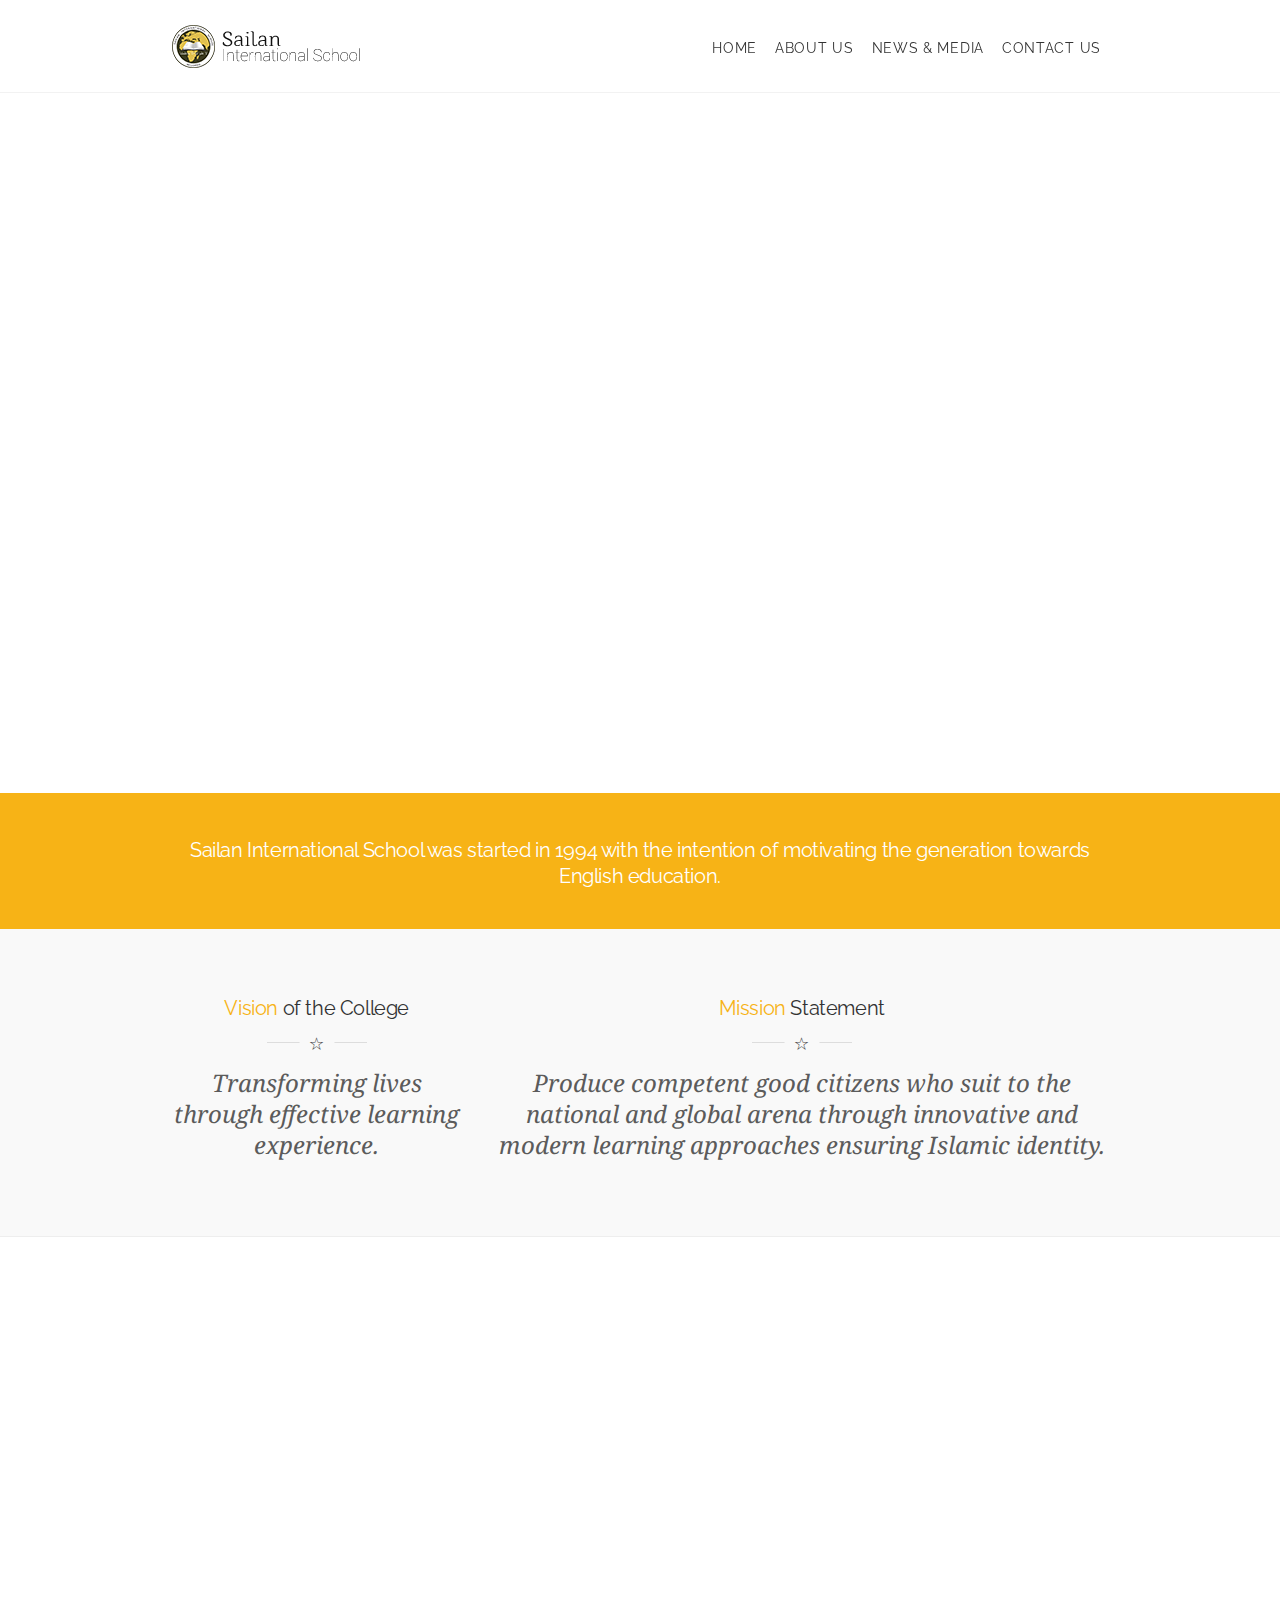
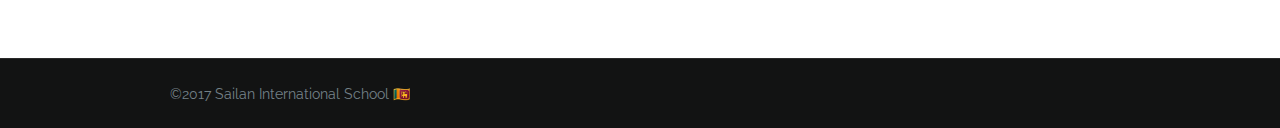
<file: index.html>
<!DOCTYPE html>
<!--[if IE 7]>
<html class="ie ie7" lang="en-US">
<![endif]--><!--[if IE 8]>
<html class="ie ie8" lang="en-US">
<![endif]--><!--[if !(IE 7) | !(IE 8)  ]><!--><html lang="en-US">
<!--<![endif]-->
<head>

<meta charset="UTF-8">

<meta name="viewport" content="width=device-width, initial-scale=1, maximum-scale=1">
<link rel="icon" type="image/x-icon" href="/wp-content/uploads/2017/02/crest.png">
<title>Sailan International School, Negombo &#8211; Transforming lives through effective learning experience.</title>
<link rel="dns-prefetch" href="//fonts.googleapis.com">
<link rel="dns-prefetch" href="//s.w.org">
<link rel="alternate" type="application/rss+xml" title="Sailan International School, Negombo &raquo; Feed" href="/feed/">
<link rel="alternate" type="application/rss+xml" title="Sailan International School, Negombo &raquo; Comments Feed" href="/comments/feed/">
<link rel="alternate" type="application/rss+xml" title="Sailan International School, Negombo &raquo; Home Comments Feed" href="/alternative-color-3/feed/">
<script type="text/javascript">
			window._wpemojiSettings = {"baseUrl":"https:\/\/s.w.org\/images\/core\/emoji\/2.3\/72x72\/","ext":".png","svgUrl":"https:\/\/s.w.org\/images\/core\/emoji\/2.3\/svg\/","svgExt":".svg","source":{"concatemoji":"httpssailan.lk\/wp-includes\/js\/wp-emoji-release.min.js?ver=4.8.20"}};
			!function(t,a,e){var r,i,n,o=a.createElement("canvas"),l=o.getContext&&o.getContext("2d");function c(t){var e=a.createElement("script");e.src=t,e.defer=e.type="text/javascript",a.getElementsByTagName("head")[0].appendChild(e)}for(n=Array("flag","emoji4"),e.supports={everything:!0,everythingExceptFlag:!0},i=0;i<n.length;i++)e.supports[n[i]]=function(t){var e,a=String.fromCharCode;if(!l||!l.fillText)return!1;switch(l.clearRect(0,0,o.width,o.height),l.textBaseline="top",l.font="600 32px Arial",t){case"flag":return(l.fillText(a(55356,56826,55356,56819),0,0),e=o.toDataURL(),l.clearRect(0,0,o.width,o.height),l.fillText(a(55356,56826,8203,55356,56819),0,0),e===o.toDataURL())?!1:(l.clearRect(0,0,o.width,o.height),l.fillText(a(55356,57332,56128,56423,56128,56418,56128,56421,56128,56430,56128,56423,56128,56447),0,0),e=o.toDataURL(),l.clearRect(0,0,o.width,o.height),l.fillText(a(55356,57332,8203,56128,56423,8203,56128,56418,8203,56128,56421,8203,56128,56430,8203,56128,56423,8203,56128,56447),0,0),e!==o.toDataURL());case"emoji4":return l.fillText(a(55358,56794,8205,9794,65039),0,0),e=o.toDataURL(),l.clearRect(0,0,o.width,o.height),l.fillText(a(55358,56794,8203,9794,65039),0,0),e!==o.toDataURL()}return!1}(n[i]),e.supports.everything=e.supports.everything&&e.supports[n[i]],"flag"!==n[i]&&(e.supports.everythingExceptFlag=e.supports.everythingExceptFlag&&e.supports[n[i]]);e.supports.everythingExceptFlag=e.supports.everythingExceptFlag&&!e.supports.flag,e.DOMReady=!1,e.readyCallback=function(){e.DOMReady=!0},e.supports.everything||(r=function(){e.readyCallback()},a.addEventListener?(a.addEventListener("DOMContentLoaded",r,!1),t.addEventListener("load",r,!1)):(t.attachEvent("onload",r),a.attachEvent("onreadystatechange",function(){"complete"===a.readyState&&e.readyCallback()})),(r=e.source||{}).concatemoji?c(r.concatemoji):r.wpemoji&&r.twemoji&&(c(r.twemoji),c(r.wpemoji)))}(window,document,window._wpemojiSettings);
		</script>
<style type="text/css">img.wp-smiley,
img.emoji {
	display: inline !important;
	border: none !important;
	box-shadow: none !important;
	height: 1em !important;
	width: 1em !important;
	margin: 0 .07em !important;
	vertical-align: -0.1em !important;
	background: none !important;
	padding: 0 !important;
}</style>
<link rel="stylesheet" id="ot-google-fonts-css" href="//fonts.googleapis.com/css?family=Raleway:regular,700" type="text/css" media="all">
<link rel="stylesheet" id="boc-grid-css" href="/wp-content/themes/v1/stylesheets/grid.css?ver=4.8.20" type="text/css" media="all">
<link rel="stylesheet" id="boc-icon-css" href="/wp-content/themes/v1/stylesheets/icons.css?ver=4.8.20" type="text/css" media="all">
<link rel="stylesheet" id="js_composer_front-css" href="/wp-content/plugins/js_composer/assets/css/js_composer.min.css?ver=5.3" type="text/css" media="all">
<link rel="stylesheet" id="boc-main-styles-css" href="/wp-content/themes/v1i/style.css?ver=4.8.20" type="text/css" media="all">
<link rel="stylesheet" id="boc-animation-styles-css" href="/wp-content/themes/v1/stylesheets/animations.css?ver=4.8.20" type="text/css" media="all">
<style id="boc-animation-styles-inline-css" type="text/css">#menu > ul > li > a {
					font-family: 'Raleway', Montserrat, Arial, Helvetica, sans-serif;
				}

				#menu > ul > li > a {
					letter-spacing: 0.05em;
				}

				#menu > ul > li ul > li > a {
					font-family: 'Raleway', Montserrat, Arial, Helvetica, sans-serif;
				}

				#menu > ul > li ul > li > a {
					text-transform: uppercase;
				}

				h1, h2, h3, h4, h5, h6, .title, .heading_font, .counter-digit, .htabs a, .woocommerce-page div.product .woocommerce-tabs ul.tabs li {
					font-family: 'Raleway', Montserrat, Arial, Helvetica, sans-serif;
				}

				h1, h2, h3, h4, h5, h6, .title, .heading_font, .counter-digit, .htabs a, .woocommerce-page div.product .woocommerce-tabs ul.tabs li {
					text-transform: none;
				}

				body, .body_font, .body_font h1, .body_font h2, .body_font h3, .body_font h4, .body_font h5 {
					font-family: 'Raleway', Arial, Helvetica, sans-serif;
				}

				.button, a.button, button, input[type='submit'], input[type='reset'], input[type='button'] {
					font-family: 'Raleway', Arial, Helvetica, sans-serif;
				}

				.button, a.button, button, input[type='submit'], input[type='reset'], input[type='button'] {
					text-transform: uppercase;
				}

				.button, a.button, button, input[type='submit'], input[type='reset'], input[type='button'] {
					letter-spacing: 0.01em;
				}
	
				#menu > ul > li.megamenu  > div > ul.sub-menu > li{ 
					border-left: none!important; 
				}
			
				.main_menu_underline_effect #menu > ul > li > a:after{ background-color: #08ada7; }

			#footer {
				position: relative;
			}


#boc_searchform_in_header input { font-size: 24px; font-family: Raleway, Arial, Helvetica, sans-serif; }
.post_meta .author,
.post_meta .comments,
.breadcrumb { display: none; }
.calendar_date { border-right: 0; }</style>
<link rel="stylesheet" id="boc-responsive-style-css" href="/wp-content/themes/v1/stylesheets/grid_responsive.css?ver=4.8.20" type="text/css" media="all">
<link rel="stylesheet" id="boc-fonts-css" href="//fonts.googleapis.com/css?family=Droid+Serif%3A400%2C700%2C400italic%2C700italic%7CLato%3A300%2C400%2C700%2C400italic%7CMontserrat%3A400%2C700&#038;ver=1.0.0" type="text/css" media="all">
<script type="text/javascript" src="/wp-includes/js/jquery/jquery.js?ver=1.12.4"></script>
<script type="text/javascript" src="/wp-includes/js/jquery/jquery-migrate.min.js?ver=1.4.1"></script>
<script type="text/javascript" src="/wp-content/themes/v1/js/libs.min.js?ver=4.8.20"></script>
<script type="text/javascript">
/* <![CDATA[ */
var bocJSParams = {"boc_is_mobile_device":"","boc_theme_url":"httpssailan.lk\/wp-content\/themes\/v1","header_height":"92","sticky_header":"1","submenu_arrow_effect":"0","mm_bordered_columns":"0","transparent_header":"0","fixed_footer":"0","boc_submenu_animation_effect":"sub_fade_in"};
/* ]]> */
</script>
<script type="text/javascript" src="/wp-content/themes/v1/js/common.js?ver=4.8.20"></script>
<script type="text/javascript" src="/wp-content/themes/v1/js/jquery.smoothscroll.js?ver=4.8.20"></script>
<link rel="https://api.w.org/" href="/wp-json/">
<link rel="EditURI" type="application/rsd+xml" title="RSD" href="/xmlrpc.php?rsd">
<link rel="wlwmanifest" type="application/wlwmanifest+xml" href="/wp-includes/wlwmanifest.xml">
<meta name="generator" content="WordPress 4.8.20">
<link rel="canonical" href="/">
<link rel="shortlink" href="/">
<link rel="alternate" type="application/json+oembed" href="/wp-json/oembed/1.0/embed?url=https%3A%2F%2F%2F">
<link rel="alternate" type="text/xml+oembed" href="/wp-json/oembed/1.0/embed?url=https%3A%2F%2F%2F&#038;format=xml">
<script type="text/javascript">jQuery(document).ready(function($) {
				var ult_smooth_speed = 250;
				var ult_smooth_step = 45;
				$('html').attr('data-ult_smooth_speed',ult_smooth_speed).attr('data-ult_smooth_step',ult_smooth_step);
				});</script><meta name="generator" content="Powered by WPBakery Page Builder - drag and drop page builder for WordPress.">
<!--[if lte IE 9]><link rel="stylesheet" type="text/css" href="https://sailan.lk/wp-content/plugins/js_composer/assets/css/vc_lte_ie9.min.css" media="screen"><![endif]--><style type="text/css" data-type="vc_shortcodes-custom-css">.vc_custom_1487078490350{margin-bottom: 0px !important;padding-top: 350px !important;padding-bottom: 350px !important;}.vc_custom_1434808826103{margin-bottom: 0px !important;padding-top: 24px !important;padding-bottom: 40px !important;background-color: #f7b316 !important;}.vc_custom_1487077486119{margin-bottom: 0px !important;border-bottom-width: 1px !important;padding-top: 40px !important;padding-bottom: 30px !important;background-color: #f9f9f9 !important;border-bottom-color: #eeeeee !important;border-bottom-style: solid !important;}.vc_custom_1487077926187{margin-bottom: 0px !important;padding-top: 360px !important;padding-bottom: 60px !important;}.vc_custom_1487077460578{padding-top: 25px !important;padding-bottom: 25px !important;}.vc_custom_1487077464736{padding-top: 25px !important;padding-bottom: 25px !important;}</style>
<noscript><style type="text/css">.wpb_animate_when_almost_visible { opacity: 1; }</style></noscript>
<script>(function(i,s,o,g,r,a,m){i['GoogleAnalyticsObject']=r;i[r]=i[r]||function(){
	  (i[r].q=i[r].q||[]).push(arguments)},i[r].l=1*new Date();a=s.createElement(o),
 	 m=s.getElementsByTagName(o)[0];a.async=1;a.src=g;m.parentNode.insertBefore(a,m)
 	 })(window,document,'script','https://www.google-analytics.com/analytics.js','ga');
 	 ga('create', 'UA-100575941-2', 'auto');
 	 ga('send', 'pageview');</script>
</head>
<body class="home page-template-default page page-id-23028 wpb-js-composer js-comp-ver-5.3 vc_responsive">

<div id="wrapper" class="full_width_wrapper page_title_bgr responsive ">

<header id="header" class="no_subheader 
										sticky_header					hide_subheader_on_scroll">
<div class="rel_pos">
<div class="container">
<div class="section rel_pos ">
<div id="logo">
<div class="logo_img ">
<a href="/" title="Sailan International School, Negombo" rel="home">
<img src="/wp-content/uploads/2017/02/logo.png" alt="Sailan International School, Negombo">
</a>
</div>
</div>
<div id="mobile_menu_toggler">
<div id="m_nav_menu" class="m_nav">
<div class="m_nav_ham button_closed" id="m_ham_1"></div>
<div class="m_nav_ham button_closed" id="m_ham_2"></div>
<div class="m_nav_ham button_closed" id="m_ham_3"></div>
</div>
</div>
<div class="custom_menu_4 main_menu_underline_effect">
<div id="menu" class="menu-main-container"><ul>
<li id="menu-item-23636" class="menu-item menu-item-type-post_type menu-item-object-page menu-item-home current-menu-item page_item page-item-23028 current_page_item menu-item-23636"><a href="/">Home</a></li>
<li id="menu-item-23633" class="menu-item menu-item-type-post_type menu-item-object-page menu-item-23633"><a href="/about/">About Us</a></li>
<li id="menu-item-23674" class="menu-item menu-item-type-post_type menu-item-object-page menu-item-23674"><a href="/blog/">News &#038; Media</a></li>
<li id="menu-item-23678" class="menu-item menu-item-type-post_type menu-item-object-page menu-item-23678"><a href="/contact/">Contact Us</a></li>
</ul></div> </div>
</div>
</div>
</div>
<div id="mobile_menu">
<ul>
<li class="menu-item menu-item-type-post_type menu-item-object-page menu-item-home current-menu-item page_item page-item-23028 current_page_item menu-item-23636"><a href="/">Home</a></li>
<li class="menu-item menu-item-type-post_type menu-item-object-page menu-item-23633"><a href="/about/">About Us</a></li>
<li class="menu-item menu-item-type-post_type menu-item-object-page menu-item-23674"><a href="/blog/">News &#038; Media</a></li>
<li class="menu-item menu-item-type-post_type menu-item-object-page menu-item-23678"><a href="/contact/">Contact Us</a></li>
</ul> </div>
</header>


<div class="content_body">

<div class="post-23028 page type-page status-publish hentry" id="post-23028">
<div class="container">
<div class="section">
<div class="post_content">
<div data-vc-full-width="true" data-vc-full-width-init="false" class="vc_row wpb_row vc_row-fluid vc_custom_1487078490350 vc_row-o-content-middle vc_row-flex"><div class="wpb_column vc_column_container vc_col-sm-12"><div class="vc_column-inner "><div class="wpb_wrapper"></div></div></div></div>
<div class="vc_row-full-width vc_clearfix"></div>
<div class="upb_bg_img" data-ultimate-bg="url(https://sailan.lk/wp-content/uploads/2015/06/sch_home-1.jpg)" data-image-id="23640" data-ultimate-bg-style="vcpb-default" data-bg-img-repeat="no-repeat" data-bg-img-size="cover" data-bg-img-position="" data-parallx_sense="30" data-bg-override="0" data-bg_img_attach="scroll" data-upb-overlay-color="" data-upb-bg-animation="" data-fadeout="" data-bg-animation="left-animation" data-bg-animation-type="h" data-animation-repeat="repeat" data-fadeout-percentage="30" data-parallax-content="" data-parallax-content-sense="30" data-row-effect-mobile-disable="true" data-img-parallax-mobile-disable="true" data-rtl="false" data-custom-vc-row="" data-vc="5.3" data-is_old_vc="" data-theme-support="" data-overlay="false" data-overlay-color="" data-overlay-pattern="" data-overlay-pattern-opacity="" data-overlay-pattern-size=""></div>
<div data-vc-full-width="true" data-vc-full-width-init="false" class="vc_row wpb_row vc_row-fluid white_text vc_custom_1434808826103 vc_row-has-fill"><div class="center wpb_column vc_column_container vc_col-sm-12"><div class="vc_column-inner "><div class="wpb_wrapper">
<div class="boc_spacing " style="height: 20px"></div>
<div class="wpb_text_column wpb_content_element  white_text no_text_transform body_font">
<div class="wpb_wrapper">
<h2>Sailan International School was started in 1994 with the intention of motivating the generation towards English education.</h2>
</div>
</div>
</div></div></div></div>
<div class="vc_row-full-width vc_clearfix"></div>
<div data-vc-full-width="true" data-vc-full-width-init="false" class="vc_row wpb_row vc_row-fluid vc_custom_1487077486119 vc_row-has-fill">
<div class="wpb_column vc_column_container vc_col-sm-4"><div class="vc_column-inner vc_custom_1487077460578"><div class="wpb_wrapper">
<h3 class="boc_heading no_text_transform center  " style="margin-bottom: 20px;margin-top: 0px;color: #333333;font-size: 20px;"><span><strong style="color: #f7b316;">Vision</strong> of the College</span></h3>
<div class="boc_divider_holder"><div class="boc_divider  " style="margin-top: 20px;margin-bottom: 24px;width: 100px;margin-left: auto; margin-right: auto;height: 1px;background: #dddddd;"><i class="icon icon-star" style="font-size: 15px; line-height: 15px;color: #444444;left: 50%; transform: translateY(-50%) translateX(-50%);background-color: #f9f9f9;padding: 10px;"></i></div></div>
<h2 class="boc_heading  center  boc_subheading " style="margin-bottom: 20px;margin-top: 0px;color: #5b5b5b;font-size: 24px;"><span>Transforming lives through effective learning experience.</span></h2>
</div></div></div>
<div class="wpb_column vc_column_container vc_col-sm-8"><div class="vc_column-inner vc_custom_1487077464736"><div class="wpb_wrapper">
<h3 class="boc_heading no_text_transform center  " style="margin-bottom: 20px;margin-top: 0px;color: #333333;font-size: 20px;"><span><strong style="color: #f7b316;">Mission</strong> Statement</span></h3>
<div class="boc_divider_holder"><div class="boc_divider  " style="margin-top: 20px;margin-bottom: 24px;width: 100px;margin-left: auto; margin-right: auto;height: 1px;background: #dddddd;"><i class="icon icon-star" style="font-size: 15px; line-height: 15px;color: #444444;left: 50%; transform: translateY(-50%) translateX(-50%);background-color: #f9f9f9;padding: 10px;"></i></div></div>
<h2 class="boc_heading  center  boc_subheading " style="margin-bottom: 20px;margin-top: 0px;color: #5b5b5b;font-size: 24px;"><span>Produce competent good citizens who suit to the national and global arena through innovative and modern learning approaches ensuring Islamic identity.</span></h2>
</div></div></div>
</div>
<div class="vc_row-full-width vc_clearfix"></div>
<div data-vc-full-width="true" data-vc-full-width-init="false" class="vc_row wpb_row vc_row-fluid no_text_transform vc_custom_1487077926187"><div class="wpb_column vc_column_container vc_col-sm-12"><div class="vc_column-inner "><div class="wpb_wrapper"></div></div></div></div>
<div class="vc_row-full-width vc_clearfix"></div>
<div class="upb_bg_img" data-ultimate-bg="url(https://sailan.lk/wp-content/uploads/2015/06/sch_home-2.jpg)" data-image-id="23643" data-ultimate-bg-style="vcpb-vz-jquery" data-bg-img-repeat="no-repeat" data-bg-img-size="cover" data-bg-img-position="" data-parallx_sense="40" data-bg-override="0" data-bg_img_attach="scroll" data-upb-overlay-color="" data-upb-bg-animation="" data-fadeout="" data-bg-animation="left-animation" data-bg-animation-type="h" data-animation-repeat="repeat" data-fadeout-percentage="30" data-parallax-content="" data-parallax-content-sense="30" data-row-effect-mobile-disable="true" data-img-parallax-mobile-disable="false" data-rtl="false" data-custom-vc-row="" data-vc="5.3" data-is_old_vc="" data-theme-support="" data-overlay="false" data-overlay-color="" data-overlay-pattern="" data-overlay-pattern-opacity="" data-overlay-pattern-size=""></div>
</div> </div>
</div>
</div>

</div>


<div id="footer" class="" style="padding-top:0;  border-top: 0;">
<div class="footer_btm" style="margin-top: 0;">
<div class="container">
<div class="footer_btm_inner">
<div id="powered">©2017 Sailan International School 🇱🇰</div>
</div>
</div>
</div>
</div>

</div>

<link rel="stylesheet" id="background-style-css" href="/wp-content/plugins/parallax_video_backgrounds_vc/assets/css/background-style.css?ver=4.8.20" type="text/css" media="all">
<link rel="stylesheet" id="ultimate-animate-css" href="/wp-content/plugins/parallax_video_backgrounds_vc/assets/css/animate.css?ver=4.8.20" type="text/css" media="all">
<link rel="stylesheet" id="ultimate-style-css" href="/wp-content/plugins/parallax_video_backgrounds_vc/assets/css/style.css?ver=4.8.20" type="text/css" media="all">
<script type="text/javascript" src="/wp-includes/js/wp-embed.min.js?ver=4.8.20"></script>
<script type="text/javascript" src="/wp-content/plugins/js_composer/assets/js/dist/js_composer_front.min.js?ver=5.3"></script>
<script type="text/javascript" src="/wp-content/plugins/parallax_video_backgrounds_vc/assets/js/ultimate_bg.js?ver=1.5.6"></script>
<script type="text/javascript" src="/wp-content/plugins/parallax_video_backgrounds_vc/assets/js/jparallax.js?ver=1.5.6"></script>
<script type="text/javascript" src="/wp-content/plugins/parallax_video_backgrounds_vc/assets/js/jquery.vhparallax.js?ver=1.5.6"></script>
<script type="text/javascript" src="/wp-content/plugins/parallax_video_backgrounds_vc/assets/js/jquery.appear.js?ver=1.5.6"></script>
<script type="text/javascript" src="/wp-content/plugins/parallax_video_backgrounds_vc/assets/js/custom.js?ver=1.5.6"></script>
</body>
</html>
</file>
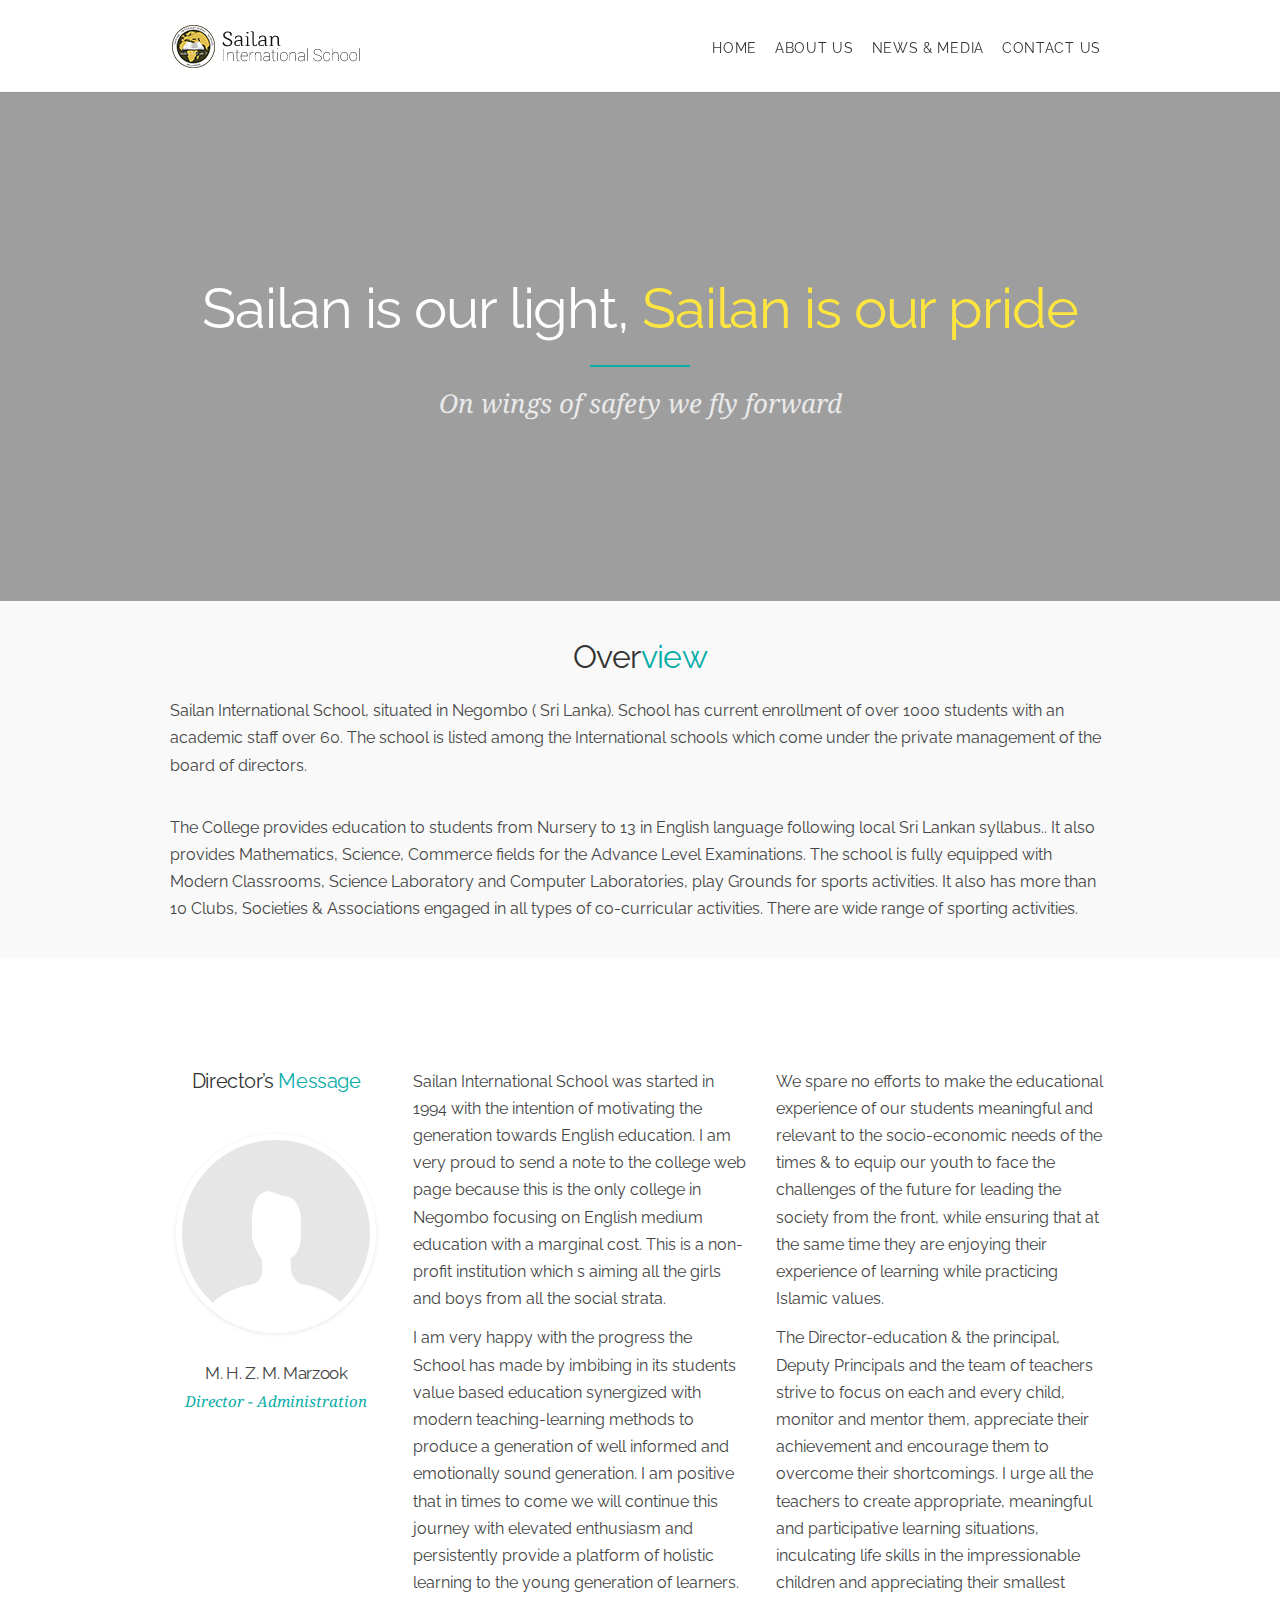
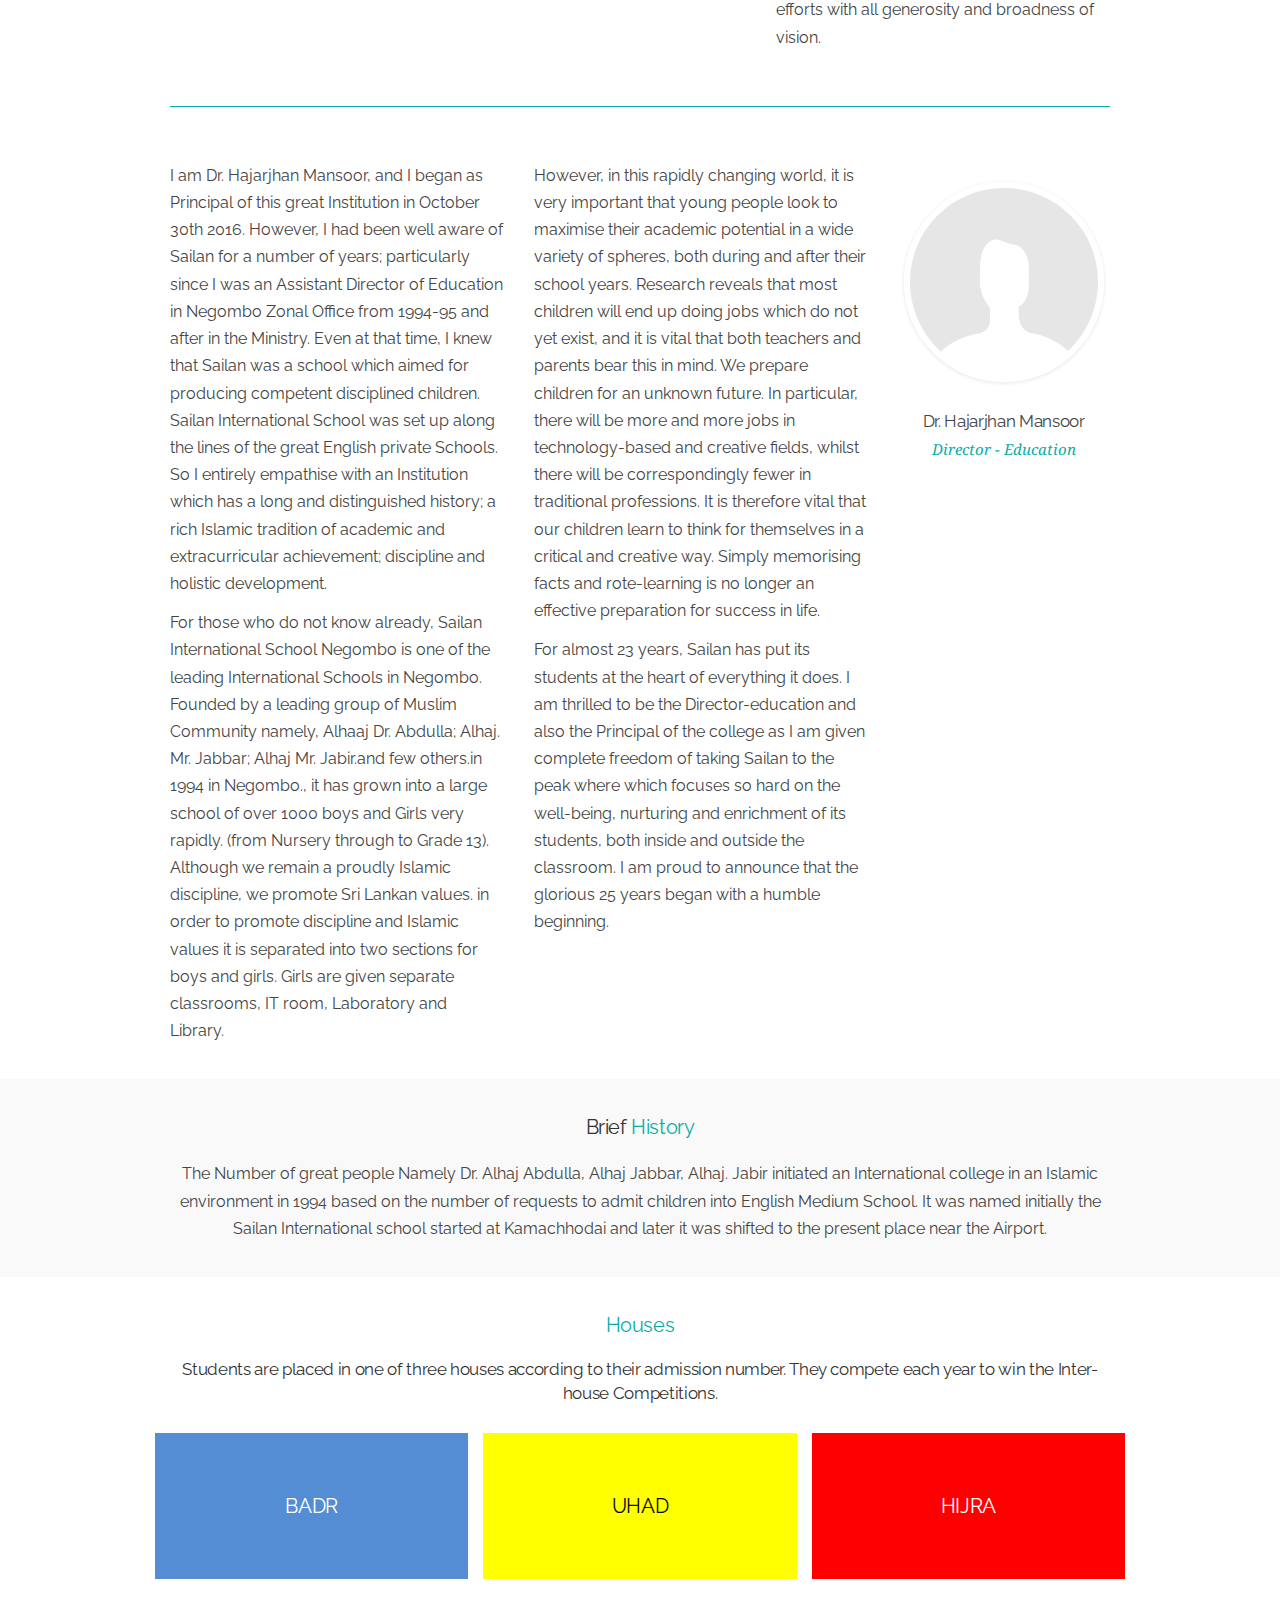
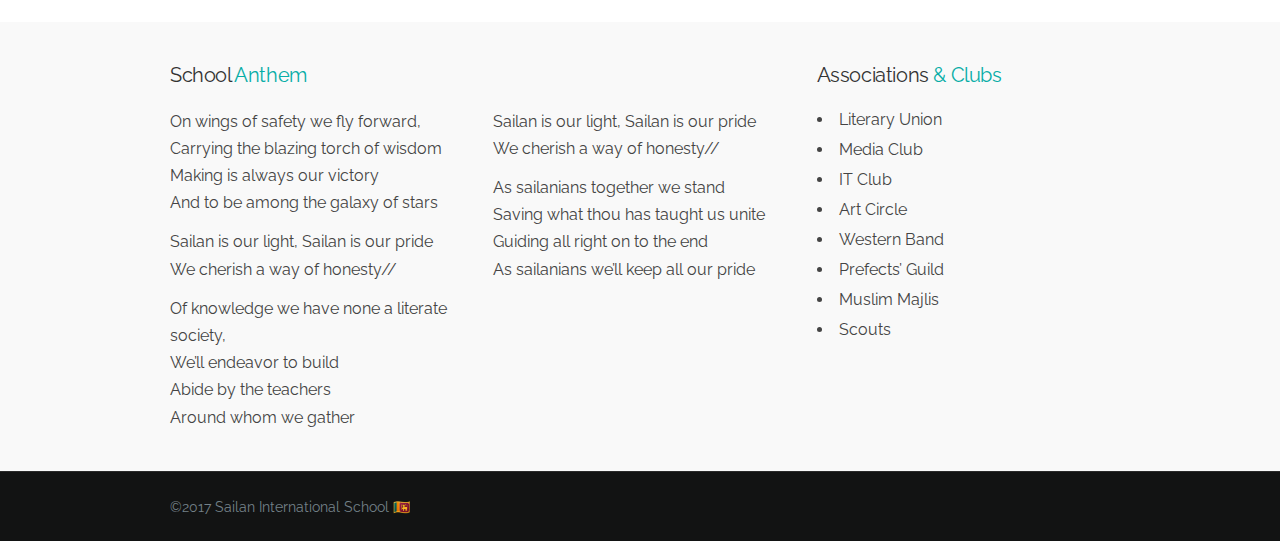
<file: about/index.html>
<!DOCTYPE html>
<!--[if IE 7]>
<html class="ie ie7" lang="en-US">
<![endif]--><!--[if IE 8]>
<html class="ie ie8" lang="en-US">
<![endif]--><!--[if !(IE 7) | !(IE 8)  ]><!--><html lang="en-US">
<!--<![endif]-->
<head>

<meta charset="UTF-8">

<meta name="viewport" content="width=device-width, initial-scale=1, maximum-scale=1">
<link rel="icon" type="image/x-icon" href="/wp-content/uploads/2017/02/crest.png">
<title>About Us &#8211; Sailan International School, Negombo</title>
<link rel="dns-prefetch" href="//fonts.googleapis.com">
<link rel="dns-prefetch" href="//s.w.org">
<link rel="alternate" type="application/rss+xml" title="Sailan International School, Negombo &raquo; Feed" href="/feed/">
<link rel="alternate" type="application/rss+xml" title="Sailan International School, Negombo &raquo; Comments Feed" href="/comments/feed/">
<link rel="alternate" type="application/rss+xml" title="Sailan International School, Negombo &raquo; About Us Comments Feed" href="/about/feed/">
<script type="text/javascript">
			window._wpemojiSettings = {"baseUrl":"https:\/\/s.w.org\/images\/core\/emoji\/2.3\/72x72\/","ext":".png","svgUrl":"https:\/\/s.w.org\/images\/core\/emoji\/2.3\/svg\/","svgExt":".svg","source":{"concatemoji":"httpssailan.lk\/wp-includes\/js\/wp-emoji-release.min.js?ver=4.8.20"}};
			!function(t,a,e){var r,i,n,o=a.createElement("canvas"),l=o.getContext&&o.getContext("2d");function c(t){var e=a.createElement("script");e.src=t,e.defer=e.type="text/javascript",a.getElementsByTagName("head")[0].appendChild(e)}for(n=Array("flag","emoji4"),e.supports={everything:!0,everythingExceptFlag:!0},i=0;i<n.length;i++)e.supports[n[i]]=function(t){var e,a=String.fromCharCode;if(!l||!l.fillText)return!1;switch(l.clearRect(0,0,o.width,o.height),l.textBaseline="top",l.font="600 32px Arial",t){case"flag":return(l.fillText(a(55356,56826,55356,56819),0,0),e=o.toDataURL(),l.clearRect(0,0,o.width,o.height),l.fillText(a(55356,56826,8203,55356,56819),0,0),e===o.toDataURL())?!1:(l.clearRect(0,0,o.width,o.height),l.fillText(a(55356,57332,56128,56423,56128,56418,56128,56421,56128,56430,56128,56423,56128,56447),0,0),e=o.toDataURL(),l.clearRect(0,0,o.width,o.height),l.fillText(a(55356,57332,8203,56128,56423,8203,56128,56418,8203,56128,56421,8203,56128,56430,8203,56128,56423,8203,56128,56447),0,0),e!==o.toDataURL());case"emoji4":return l.fillText(a(55358,56794,8205,9794,65039),0,0),e=o.toDataURL(),l.clearRect(0,0,o.width,o.height),l.fillText(a(55358,56794,8203,9794,65039),0,0),e!==o.toDataURL()}return!1}(n[i]),e.supports.everything=e.supports.everything&&e.supports[n[i]],"flag"!==n[i]&&(e.supports.everythingExceptFlag=e.supports.everythingExceptFlag&&e.supports[n[i]]);e.supports.everythingExceptFlag=e.supports.everythingExceptFlag&&!e.supports.flag,e.DOMReady=!1,e.readyCallback=function(){e.DOMReady=!0},e.supports.everything||(r=function(){e.readyCallback()},a.addEventListener?(a.addEventListener("DOMContentLoaded",r,!1),t.addEventListener("load",r,!1)):(t.attachEvent("onload",r),a.attachEvent("onreadystatechange",function(){"complete"===a.readyState&&e.readyCallback()})),(r=e.source||{}).concatemoji?c(r.concatemoji):r.wpemoji&&r.twemoji&&(c(r.twemoji),c(r.wpemoji)))}(window,document,window._wpemojiSettings);
		</script>
<style type="text/css">img.wp-smiley,
img.emoji {
	display: inline !important;
	border: none !important;
	box-shadow: none !important;
	height: 1em !important;
	width: 1em !important;
	margin: 0 .07em !important;
	vertical-align: -0.1em !important;
	background: none !important;
	padding: 0 !important;
}</style>
<link rel="stylesheet" id="ot-google-fonts-css" href="//fonts.googleapis.com/css?family=Raleway:regular,700" type="text/css" media="all">
<link rel="stylesheet" id="boc-grid-css" href="/wp-content/themes/v1/stylesheets/grid.css?ver=4.8.20" type="text/css" media="all">
<link rel="stylesheet" id="boc-icon-css" href="/wp-content/themes/v1/stylesheets/icons.css?ver=4.8.20" type="text/css" media="all">
<link rel="stylesheet" id="js_composer_front-css" href="/wp-content/plugins/js_composer/assets/css/js_composer.min.css?ver=5.3" type="text/css" media="all">
<link rel="stylesheet" id="boc-main-styles-css" href="/wp-content/themes/v1i/style.css?ver=4.8.20" type="text/css" media="all">
<link rel="stylesheet" id="boc-animation-styles-css" href="/wp-content/themes/v1/stylesheets/animations.css?ver=4.8.20" type="text/css" media="all">
<style id="boc-animation-styles-inline-css" type="text/css">#menu > ul > li > a {
					font-family: 'Raleway', Montserrat, Arial, Helvetica, sans-serif;
				}

				#menu > ul > li > a {
					letter-spacing: 0.05em;
				}

				#menu > ul > li ul > li > a {
					font-family: 'Raleway', Montserrat, Arial, Helvetica, sans-serif;
				}

				#menu > ul > li ul > li > a {
					text-transform: uppercase;
				}

				h1, h2, h3, h4, h5, h6, .title, .heading_font, .counter-digit, .htabs a, .woocommerce-page div.product .woocommerce-tabs ul.tabs li {
					font-family: 'Raleway', Montserrat, Arial, Helvetica, sans-serif;
				}

				h1, h2, h3, h4, h5, h6, .title, .heading_font, .counter-digit, .htabs a, .woocommerce-page div.product .woocommerce-tabs ul.tabs li {
					text-transform: none;
				}

				body, .body_font, .body_font h1, .body_font h2, .body_font h3, .body_font h4, .body_font h5 {
					font-family: 'Raleway', Arial, Helvetica, sans-serif;
				}

				.button, a.button, button, input[type='submit'], input[type='reset'], input[type='button'] {
					font-family: 'Raleway', Arial, Helvetica, sans-serif;
				}

				.button, a.button, button, input[type='submit'], input[type='reset'], input[type='button'] {
					text-transform: uppercase;
				}

				.button, a.button, button, input[type='submit'], input[type='reset'], input[type='button'] {
					letter-spacing: 0.01em;
				}
	
				#menu > ul > li.megamenu  > div > ul.sub-menu > li{ 
					border-left: none!important; 
				}
			
				.main_menu_underline_effect #menu > ul > li > a:after{ background-color: #08ada7; }

			#footer {
				position: relative;
			}


#boc_searchform_in_header input { font-size: 24px; font-family: Raleway, Arial, Helvetica, sans-serif; }
.post_meta .author,
.post_meta .comments,
.breadcrumb { display: none; }
.calendar_date { border-right: 0; }</style>
<link rel="stylesheet" id="boc-responsive-style-css" href="/wp-content/themes/v1/stylesheets/grid_responsive.css?ver=4.8.20" type="text/css" media="all">
<link rel="stylesheet" id="boc-fonts-css" href="//fonts.googleapis.com/css?family=Droid+Serif%3A400%2C700%2C400italic%2C700italic%7CLato%3A300%2C400%2C700%2C400italic%7CMontserrat%3A400%2C700&#038;ver=1.0.0" type="text/css" media="all">
<script type="text/javascript" src="/wp-includes/js/jquery/jquery.js?ver=1.12.4"></script>
<script type="text/javascript" src="/wp-includes/js/jquery/jquery-migrate.min.js?ver=1.4.1"></script>
<script type="text/javascript" src="/wp-content/themes/v1/js/libs.min.js?ver=4.8.20"></script>
<script type="text/javascript">
/* <![CDATA[ */
var bocJSParams = {"boc_is_mobile_device":"","boc_theme_url":"httpssailan.lk\/wp-content\/themes\/v1","header_height":"92","sticky_header":"1","submenu_arrow_effect":"0","mm_bordered_columns":"0","transparent_header":"0","fixed_footer":"0","boc_submenu_animation_effect":"sub_fade_in"};
/* ]]> */
</script>
<script type="text/javascript" src="/wp-content/themes/v1/js/common.js?ver=4.8.20"></script>
<script type="text/javascript" src="/wp-content/themes/v1/js/jquery.smoothscroll.js?ver=4.8.20"></script>
<link rel="https://api.w.org/" href="/wp-json/">
<link rel="EditURI" type="application/rsd+xml" title="RSD" href="/xmlrpc.php?rsd">
<link rel="wlwmanifest" type="application/wlwmanifest+xml" href="/wp-includes/wlwmanifest.xml">
<meta name="generator" content="WordPress 4.8.20">
<link rel="canonical" href="/about/">
<link rel="shortlink" href="/?p=22357">
<link rel="alternate" type="application/json+oembed" href="/wp-json/oembed/1.0/embed?url=https%3A%2F%2F%2Fabout%2F">
<link rel="alternate" type="text/xml+oembed" href="/wp-json/oembed/1.0/embed?url=https%3A%2F%2F%2Fabout%2F&#038;format=xml">
<script type="text/javascript">jQuery(document).ready(function($) {
				var ult_smooth_speed = 250;
				var ult_smooth_step = 45;
				$('html').attr('data-ult_smooth_speed',ult_smooth_speed).attr('data-ult_smooth_step',ult_smooth_step);
				});</script><meta name="generator" content="Powered by WPBakery Page Builder - drag and drop page builder for WordPress.">
<!--[if lte IE 9]><link rel="stylesheet" type="text/css" href="https://sailan.lk/wp-content/plugins/js_composer/assets/css/vc_lte_ie9.min.css" media="screen"><![endif]--><style type="text/css" data-type="vc_shortcodes-custom-css">.vc_custom_1487078873498{margin-bottom: 0px !important;padding-top: 180px !important;padding-bottom: 160px !important;}.vc_custom_1487080777238{padding-top: 35px !important;padding-bottom: 35px !important;background-color: #f9f9f9 !important;}.vc_custom_1487080877519{padding-top: 35px !important;padding-bottom: 35px !important;background-color: #f9f9f9 !important;}.vc_custom_1487081569233{margin-bottom: 0px !important;padding-top: 40px !important;padding-bottom: 40px !important;background-color: #f9f9f9 !important;}.vc_custom_1487081077490{padding-top: 60px !important;padding-bottom: 40px !important;background-color: #548dd4 !important;}.vc_custom_1487081128725{padding-top: 60px !important;padding-bottom: 40px !important;background-color: #ffff00 !important;}.vc_custom_1487081142881{padding-top: 60px !important;padding-bottom: 40px !important;background-color: #ff0000 !important;}</style>
<noscript><style type="text/css">.wpb_animate_when_almost_visible { opacity: 1; }</style></noscript>
<script>(function(i,s,o,g,r,a,m){i['GoogleAnalyticsObject']=r;i[r]=i[r]||function(){
	  (i[r].q=i[r].q||[]).push(arguments)},i[r].l=1*new Date();a=s.createElement(o),
 	 m=s.getElementsByTagName(o)[0];a.async=1;a.src=g;m.parentNode.insertBefore(a,m)
 	 })(window,document,'script','https://www.google-analytics.com/analytics.js','ga');
 	 ga('create', 'UA-100575941-2', 'auto');
 	 ga('send', 'pageview');</script>
</head>
<body class="page-template-default page page-id-22357 wpb-js-composer js-comp-ver-5.3 vc_responsive">

<div id="wrapper" class="full_width_wrapper page_title_bgr responsive ">

<header id="header" class="no_subheader 
										sticky_header					hide_subheader_on_scroll">
<div class="rel_pos">
<div class="container">
<div class="section rel_pos ">
<div id="logo">
<div class="logo_img ">
<a href="/" title="Sailan International School, Negombo" rel="home">
<img src="/wp-content/uploads/2017/02/logo.png" alt="Sailan International School, Negombo">
</a>
</div>
</div>
<div id="mobile_menu_toggler">
<div id="m_nav_menu" class="m_nav">
<div class="m_nav_ham button_closed" id="m_ham_1"></div>
<div class="m_nav_ham button_closed" id="m_ham_2"></div>
<div class="m_nav_ham button_closed" id="m_ham_3"></div>
</div>
</div>
<div class="custom_menu_4 main_menu_underline_effect">
<div id="menu" class="menu-main-container"><ul>
<li id="menu-item-23636" class="menu-item menu-item-type-post_type menu-item-object-page menu-item-home menu-item-23636"><a href="/">Home</a></li>
<li id="menu-item-23633" class="menu-item menu-item-type-post_type menu-item-object-page current-menu-item page_item page-item-22357 current_page_item menu-item-23633"><a href="/about/">About Us</a></li>
<li id="menu-item-23674" class="menu-item menu-item-type-post_type menu-item-object-page menu-item-23674"><a href="/blog/">News &#038; Media</a></li>
<li id="menu-item-23678" class="menu-item menu-item-type-post_type menu-item-object-page menu-item-23678"><a href="/contact/">Contact Us</a></li>
</ul></div> </div>
</div>
</div>
</div>
<div id="mobile_menu">
<ul>
<li class="menu-item menu-item-type-post_type menu-item-object-page menu-item-home menu-item-23636"><a href="/">Home</a></li>
<li class="menu-item menu-item-type-post_type menu-item-object-page current-menu-item page_item page-item-22357 current_page_item menu-item-23633"><a href="/about/">About Us</a></li>
<li class="menu-item menu-item-type-post_type menu-item-object-page menu-item-23674"><a href="/blog/">News &#038; Media</a></li>
<li class="menu-item menu-item-type-post_type menu-item-object-page menu-item-23678"><a href="/contact/">Contact Us</a></li>
</ul> </div>
</header>


<div class="content_body">

<div class="post-22357 page type-page status-publish hentry" id="post-22357">
<div class="container">
<div class="section">
<div class="post_content">
<div data-vc-full-width="true" data-vc-full-width-init="false" class="vc_row wpb_row vc_row-fluid vc_custom_1487078873498"><div class="wpb_column vc_column_container vc_col-sm-12"><div class="vc_column-inner "><div class="wpb_wrapper">
<h1 class="boc_heading  center  " style="margin-bottom: 20px;margin-top: 0px;color: #ffffff;font-size: 56px;"><span>Sailan is our light, <strong style="color: #ffe63e;">Sailan is our pride</strong></span></h1>
<div class="boc_divider_holder"><div class="boc_divider  " style="margin-top: 0px;margin-bottom: 20px;width: 100px;margin-left: auto; margin-right: auto;height: 2px;background: #08ada7;"></div></div>
<h2 class="boc_heading  center  boc_subheading " style="margin-bottom: 20px;margin-top: 0px;color: rgba(255,255,255,0.8);font-size: 26px;"><span>On wings of safety we fly forward</span></h2>
</div></div></div></div>
<div class="vc_row-full-width vc_clearfix"></div>
<div class="upb_bg_img" data-ultimate-bg="url(https://sailan.lk/wp-content/uploads/2015/06/sch_home-2.jpg)" data-image-id="23643" data-ultimate-bg-style="vcpb-default" data-bg-img-repeat="no-repeat" data-bg-img-size="cover" data-bg-img-position="" data-parallx_sense="30" data-bg-override="full" data-bg_img_attach="scroll" data-upb-overlay-color="rgba(12,13,13,0.4)" data-upb-bg-animation="" data-fadeout="fadeout_row_value" data-bg-animation="left-animation" data-bg-animation-type="h" data-animation-repeat="repeat" data-fadeout-percentage="30" data-parallax-content="parallax_content_value" data-parallax-content-sense="60" data-row-effect-mobile-disable="true" data-img-parallax-mobile-disable="true" data-rtl="false" data-custom-vc-row="" data-vc="5.3" data-is_old_vc="" data-theme-support="" data-overlay="true" data-overlay-color="rgba(12,13,13,0.4)" data-overlay-pattern="" data-overlay-pattern-opacity="0.8" data-overlay-pattern-size="" data-overlay-pattern-attachment="fixed"></div>
<div data-vc-full-width="true" data-vc-full-width-init="false" class="vc_row wpb_row vc_row-fluid vc_custom_1487080777238 vc_row-has-fill"><div class="wpb_column vc_column_container vc_col-sm-12"><div class="vc_column-inner "><div class="wpb_wrapper">
<h2 class="boc_heading  center  " style="margin-bottom: 20px;margin-top: 0px;color: #333333;font-size: 32px;"><span>Over<strong>view</strong></span></h2>
<div class="wpb_text_column wpb_content_element ">
<div class="wpb_wrapper">
<p>Sailan International School, situated in Negombo ( Sri Lanka). School has current enrollment of over 1000 students with an academic staff over 60. The school is listed among the International schools which come under the private management of the board of directors.</p>
</div>
</div>
<div class="wpb_text_column wpb_content_element ">
<div class="wpb_wrapper">
<p>The College provides education to students from Nursery to 13 in English language following local Sri Lankan syllabus.. It also provides Mathematics, Science, Commerce fields for the Advance Level Examinations. The school is fully equipped with Modern Classrooms, Science Laboratory and Computer Laboratories, play Grounds for sports activities. It also has more than 10 Clubs, Societies &amp; Associations engaged in all types of co-curricular activities. There are wide range of sporting activities.</p>
</div>
</div>
</div></div></div></div>
<div class="vc_row-full-width vc_clearfix"></div>
<div class="vc_row wpb_row vc_row-fluid"><div class="wpb_column vc_column_container vc_col-sm-12"><div class="vc_column-inner "><div class="wpb_wrapper"><div class="boc_spacing " style="height: 40px"></div></div></div></div></div>
<div class="vc_row wpb_row vc_row-fluid">
<div class="wpb_column vc_column_container vc_col-sm-3"><div class="vc_column-inner "><div class="wpb_wrapper">
<h2 class="boc_heading  center  " style="margin-bottom: 20px;margin-top: 0px;color: #333;"><span>Director&#8217;s <strong>Message</strong></span></h2> <div class="team_block_content  ">
<div class="pic">
<div class="team_image  "><img src="/wp-content/themes/v1/images/user.png"></div>
<div class="team_block">
<h4>M. H. Z. M. Marzook</h4>
<p class="team_desc">Director - Administration</p>
<p class="team_text"></p>
<div class="team_icons">
</div>
</div>
</div>
</div>
</div></div></div>
<div class="wpb_column vc_column_container vc_col-sm-9"><div class="vc_column-inner "><div class="wpb_wrapper"><div class="vc_row wpb_row vc_inner vc_row-fluid">
<div class="wpb_column vc_column_container vc_col-sm-6"><div class="vc_column-inner "><div class="wpb_wrapper">
<div class="wpb_text_column wpb_content_element ">
<div class="wpb_wrapper">
<p>Sailan International School was started in 1994 with the intention of motivating the generation towards English education. I am very proud to send a note to the college web page because this is the only college in Negombo focusing on English medium education with a marginal cost. This is a non-profit institution which s aiming all the girls and boys from all the social strata.</p>
<p>I am very happy with the progress the School has made by imbibing in its students value based education synergized with modern teaching-learning methods to produce a generation of well informed and emotionally sound generation. I am positive that in times to come we will continue this journey with elevated enthusiasm and persistently provide a platform of holistic learning to the young generation of learners.</p>
</div>
</div>
</div></div></div>
<div class="wpb_column vc_column_container vc_col-sm-6"><div class="vc_column-inner "><div class="wpb_wrapper">
<div class="wpb_text_column wpb_content_element ">
<div class="wpb_wrapper">
<p>We spare no efforts to make the educational experience of our students meaningful and relevant to the socio-economic needs of the times &amp; to equip our youth to face the challenges of the future for leading the society from the front, while ensuring that at the same time they are enjoying their experience of learning while practicing Islamic values.</p>
<p>The Director-education &amp; the principal, Deputy Principals and the team of teachers strive to focus on each and every child, monitor and mentor them, appreciate their achievement and encourage them to overcome their shortcomings. I urge all the teachers to create appropriate, meaningful and participative learning situations, inculcating life skills in the impressionable children and appreciating their smallest efforts with all generosity and broadness of vision.</p>
</div>
</div>
</div></div></div>
</div></div></div></div>
</div>
<div class="vc_row wpb_row vc_row-fluid"><div class="wpb_column vc_column_container vc_col-sm-12"><div class="vc_column-inner "><div class="wpb_wrapper"><div class="boc_divider_holder"><div class="boc_divider  " style="margin-top: 20px;margin-bottom: 20px;height: 1px;background: #08ada7;"></div></div></div></div></div></div>
<div class="vc_row wpb_row vc_row-fluid">
<div class="wpb_column vc_column_container vc_col-sm-9"><div class="vc_column-inner "><div class="wpb_wrapper"><div class="vc_row wpb_row vc_inner vc_row-fluid">
<div class="wpb_column vc_column_container vc_col-sm-6"><div class="vc_column-inner "><div class="wpb_wrapper">
<div class="wpb_text_column wpb_content_element ">
<div class="wpb_wrapper">
<p>I am Dr. Hajarjhan Mansoor, and I began as Principal of this great Institution in October 30th 2016. However, I had been well aware of Sailan for a number of years; particularly since I was an Assistant Director of Education in Negombo Zonal Office from 1994-95 and after in the Ministry. Even at that time, I knew that Sailan was a school which aimed for producing competent disciplined children. Sailan International School was set up along the lines of the great English private Schools. So I entirely empathise with an Institution which has a long and distinguished history; a rich Islamic tradition of academic and extracurricular achievement; discipline and holistic development.</p>
<p>For those who do not know already, Sailan International School Negombo is one of the leading International Schools in Negombo. Founded by a leading group of Muslim Community namely, Alhaaj Dr. Abdulla; Alhaj. Mr. Jabbar; Alhaj Mr. Jabir.and few others.in 1994 in Negombo., it has grown into a large school of over 1000 boys and Girls very rapidly. (from Nursery through to Grade 13). Although we remain a proudly Islamic discipline, we promote Sri Lankan values. in order to promote discipline and Islamic values it is separated into two sections for boys and girls. Girls are given separate classrooms, IT room, Laboratory and Library.</p>
</div>
</div>
</div></div></div>
<div class="wpb_column vc_column_container vc_col-sm-6"><div class="vc_column-inner "><div class="wpb_wrapper">
<div class="wpb_text_column wpb_content_element ">
<div class="wpb_wrapper">
<p>However, in this rapidly changing world, it is very important that young people look to maximise their academic potential in a wide variety of spheres, both during and after their school years. Research reveals that most children will end up doing jobs which do not yet exist, and it is vital that both teachers and parents bear this in mind. We prepare children for an unknown future. In particular, there will be more and more jobs in technology-based and creative fields, whilst there will be correspondingly fewer in traditional professions. It is therefore vital that our children learn to think for themselves in a critical and creative way. Simply memorising facts and rote-learning is no longer an effective preparation for success in life.</p>
<p>For almost 23 years, Sailan has put its students at the heart of everything it does. I am thrilled to be the Director-education and also the Principal of the college as I am given complete freedom of taking Sailan to the peak where which focuses so hard on the well-being, nurturing and enrichment of its students, both inside and outside the classroom. I am proud to announce that the glorious 25 years began with a humble beginning.</p>
</div>
</div>
</div></div></div>
</div></div></div></div>
<div class="wpb_column vc_column_container vc_col-sm-3"><div class="vc_column-inner "><div class="wpb_wrapper"> <div class="team_block_content  ">
<div class="pic">
<div class="team_image  "><img src="/wp-content/themes/v1/images/user.png"></div>
<div class="team_block">
<h4>Dr. Hajarjhan Mansoor</h4>
 <p class="team_desc">Director - Education</p>
<p class="team_text"></p>
<div class="team_icons">
</div>
</div>
</div>
</div>
</div></div></div>
</div>
<div data-vc-full-width="true" data-vc-full-width-init="false" class="vc_row wpb_row vc_row-fluid vc_custom_1487080877519 vc_row-has-fill"><div class="wpb_column vc_column_container vc_col-sm-12"><div class="vc_column-inner "><div class="wpb_wrapper">
<h2 class="boc_heading  center  " style="margin-bottom: 20px;margin-top: 0px;color: #333;"><span>Brief <strong>History</strong></span></h2>
<div class="wpb_text_column wpb_content_element ">
<div class="wpb_wrapper">
<p style="text-align: center;">The Number of great people Namely Dr. Alhaj Abdulla, Alhaj Jabbar, Alhaj. Jabir initiated an International college in an Islamic environment in 1994 based on the number of requests to admit children into English Medium School. It was named initially the Sailan International school started at Kamachhodai and later it was shifted to the present place near the Airport.</p>
</div>
</div>
</div></div></div></div>
<div class="vc_row-full-width vc_clearfix"></div>
<div class="vc_row wpb_row vc_row-fluid"><div class="wpb_column vc_column_container vc_col-sm-12"><div class="vc_column-inner "><div class="wpb_wrapper">
<h2 class="boc_heading  center  " style="margin-bottom: 20px;margin-top: 0px;color: #333;"><span><strong>Houses</strong></span></h2>
<h3 class="boc_heading  center  " style="margin-bottom: 20px;margin-top: 0px;color: #333;"><span>Students are placed in one of three houses according to their admission number. They compete each year to win the Inter-house Competitions.</span></h3>
<div class="vc_row wpb_row vc_inner vc_row-fluid vc_column-gap-15">
<div class="wpb_column vc_column_container vc_col-sm-4 vc_col-has-fill"><div class="vc_column-inner vc_custom_1487081077490"><div class="wpb_wrapper"><h2 class="boc_heading  center  " style="margin-bottom: 20px;margin-top: 0px;color: #ffffff;"><span>BADR</span></h2></div></div></div>
<div class="wpb_column vc_column_container vc_col-sm-4 vc_col-has-fill"><div class="vc_column-inner vc_custom_1487081128725"><div class="wpb_wrapper"><h2 class="boc_heading  center  " style="margin-bottom: 20px;margin-top: 0px;color: #0a0a0a;"><span>UHAD</span></h2></div></div></div>
<div class="wpb_column vc_column_container vc_col-sm-4 vc_col-has-fill"><div class="vc_column-inner vc_custom_1487081142881"><div class="wpb_wrapper"><h2 class="boc_heading  center  " style="margin-bottom: 20px;margin-top: 0px;color: #ffffff;"><span>HIJRA</span></h2></div></div></div>
</div>
</div></div></div></div>
<div data-vc-full-width="true" data-vc-full-width-init="false" class="vc_row wpb_row vc_row-fluid vc_custom_1487081569233 vc_row-has-fill">
<div class="wpb_column vc_column_container vc_col-sm-8"><div class="vc_column-inner "><div class="wpb_wrapper">
<h2 class="boc_heading  al_left  " style="margin-bottom: 20px;margin-top: 0px;color: #333;"><span>School <strong>Anthem </strong> </span></h2>
<div class="vc_row wpb_row vc_inner vc_row-fluid">
<div class="wpb_column vc_column_container vc_col-sm-6"><div class="vc_column-inner "><div class="wpb_wrapper">
<div class="wpb_text_column wpb_content_element ">
<div class="wpb_wrapper">
<p>On wings of safety we fly forward,<br>
Carrying the blazing torch of wisdom<br>
Making is always our victory<br>
And to be among the galaxy of stars</p>
<p>Sailan is our light, Sailan is our pride<br>
We cherish a way of honesty//</p>
<p>Of knowledge we have none a literate society,<br>
We’ll endeavor to build<br>
Abide by the teachers<br>
Around whom we gather</p>
</div>
</div>
</div></div></div>
<div class="wpb_column vc_column_container vc_col-sm-6"><div class="vc_column-inner "><div class="wpb_wrapper">
<div class="wpb_text_column wpb_content_element ">
<div class="wpb_wrapper">
<p>Sailan is our light, Sailan is our pride<br>
We cherish a way of honesty//</p>
<p>As sailanians together we stand<br>
Saving what thou has taught us unite<br>
Guiding all right on to the end<br>
As sailanians we’ll keep all our pride</p>
</div>
</div>
</div></div></div>
</div>
</div></div></div>
<div class="wpb_column vc_column_container vc_col-sm-4"><div class="vc_column-inner "><div class="wpb_wrapper">
<h2 class="boc_heading  al_left  " style="margin-bottom: 20px;margin-top: 0px;color: #333;"><span>Associations <strong>&amp; Clubs</strong> </span></h2>
<div class="wpb_text_column wpb_content_element ">
<div class="wpb_wrapper">
<ul>
<li>Literary Union</li>
<li>Media Club</li>
<li>IT Club</li>
<li>Art Circle</li>
<li>Western Band</li>
<li>Prefects&#8217; Guild</li>
<li>Muslim Majlis</li>
<li>Scouts</li>
</ul>
</div>
</div>
</div></div></div>
</div>
<div class="vc_row-full-width vc_clearfix"></div>
</div> </div>
</div>
</div>

</div>


<div id="footer" class="" style="padding-top:0;  border-top: 0;">
<div class="footer_btm" style="margin-top: 0;">
<div class="container">
<div class="footer_btm_inner">
<div id="powered">©2017 Sailan International School 🇱🇰</div>
</div>
</div>
</div>
</div>

</div>

<link rel="stylesheet" id="background-style-css" href="/wp-content/plugins/parallax_video_backgrounds_vc/assets/css/background-style.css?ver=4.8.20" type="text/css" media="all">
<link rel="stylesheet" id="ultimate-animate-css" href="/wp-content/plugins/parallax_video_backgrounds_vc/assets/css/animate.css?ver=4.8.20" type="text/css" media="all">
<link rel="stylesheet" id="ultimate-style-css" href="/wp-content/plugins/parallax_video_backgrounds_vc/assets/css/style.css?ver=4.8.20" type="text/css" media="all">
<script type="text/javascript" src="/wp-includes/js/wp-embed.min.js?ver=4.8.20"></script>
<script type="text/javascript" src="/wp-content/plugins/js_composer/assets/js/dist/js_composer_front.min.js?ver=5.3"></script>
<script type="text/javascript" src="/wp-content/plugins/parallax_video_backgrounds_vc/assets/js/ultimate_bg.js?ver=1.5.6"></script>
<script type="text/javascript" src="/wp-content/plugins/parallax_video_backgrounds_vc/assets/js/jparallax.js?ver=1.5.6"></script>
<script type="text/javascript" src="/wp-content/plugins/parallax_video_backgrounds_vc/assets/js/jquery.vhparallax.js?ver=1.5.6"></script>
<script type="text/javascript" src="/wp-content/plugins/parallax_video_backgrounds_vc/assets/js/jquery.appear.js?ver=1.5.6"></script>
<script type="text/javascript" src="/wp-content/plugins/parallax_video_backgrounds_vc/assets/js/custom.js?ver=1.5.6"></script>
</body>
</html>
</file>
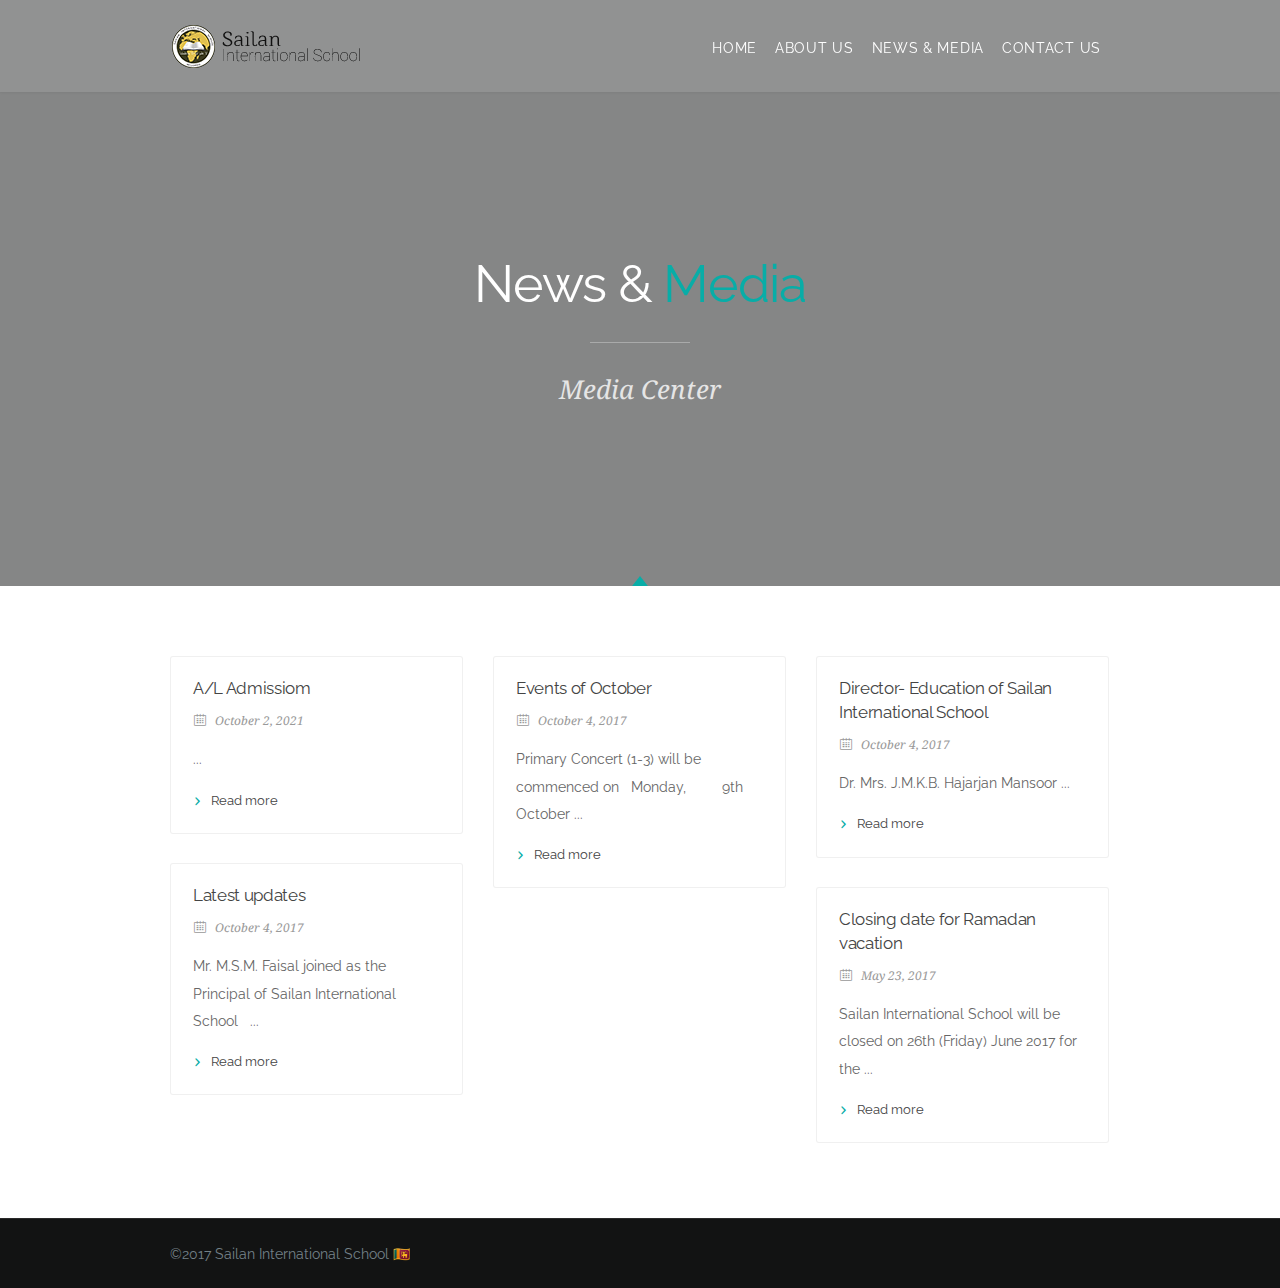
<file: blog/index.html>
<!DOCTYPE html>
<!--[if IE 7]>
<html class="ie ie7" lang="en-US">
<![endif]--><!--[if IE 8]>
<html class="ie ie8" lang="en-US">
<![endif]--><!--[if !(IE 7) | !(IE 8)  ]><!--><html lang="en-US">
<!--<![endif]-->
<head>

<meta charset="UTF-8">

<meta name="viewport" content="width=device-width, initial-scale=1, maximum-scale=1">
<link rel="icon" type="image/x-icon" href="/wp-content/uploads/2017/02/crest.png">
<title>News &#038; Media &#8211; Sailan International School, Negombo</title>
<link rel="dns-prefetch" href="//fonts.googleapis.com">
<link rel="dns-prefetch" href="//s.w.org">
<link rel="alternate" type="application/rss+xml" title="Sailan International School, Negombo &raquo; Feed" href="/feed/">
<link rel="alternate" type="application/rss+xml" title="Sailan International School, Negombo &raquo; Comments Feed" href="/comments/feed/">
<link rel="alternate" type="application/rss+xml" title="Sailan International School, Negombo &raquo; News &#038; Media Comments Feed" href="/blog/feed/">
<script type="text/javascript">
			window._wpemojiSettings = {"baseUrl":"https:\/\/s.w.org\/images\/core\/emoji\/2.3\/72x72\/","ext":".png","svgUrl":"https:\/\/s.w.org\/images\/core\/emoji\/2.3\/svg\/","svgExt":".svg","source":{"concatemoji":"httpssailan.lk\/wp-includes\/js\/wp-emoji-release.min.js?ver=4.8.20"}};
			!function(t,a,e){var r,i,n,o=a.createElement("canvas"),l=o.getContext&&o.getContext("2d");function c(t){var e=a.createElement("script");e.src=t,e.defer=e.type="text/javascript",a.getElementsByTagName("head")[0].appendChild(e)}for(n=Array("flag","emoji4"),e.supports={everything:!0,everythingExceptFlag:!0},i=0;i<n.length;i++)e.supports[n[i]]=function(t){var e,a=String.fromCharCode;if(!l||!l.fillText)return!1;switch(l.clearRect(0,0,o.width,o.height),l.textBaseline="top",l.font="600 32px Arial",t){case"flag":return(l.fillText(a(55356,56826,55356,56819),0,0),e=o.toDataURL(),l.clearRect(0,0,o.width,o.height),l.fillText(a(55356,56826,8203,55356,56819),0,0),e===o.toDataURL())?!1:(l.clearRect(0,0,o.width,o.height),l.fillText(a(55356,57332,56128,56423,56128,56418,56128,56421,56128,56430,56128,56423,56128,56447),0,0),e=o.toDataURL(),l.clearRect(0,0,o.width,o.height),l.fillText(a(55356,57332,8203,56128,56423,8203,56128,56418,8203,56128,56421,8203,56128,56430,8203,56128,56423,8203,56128,56447),0,0),e!==o.toDataURL());case"emoji4":return l.fillText(a(55358,56794,8205,9794,65039),0,0),e=o.toDataURL(),l.clearRect(0,0,o.width,o.height),l.fillText(a(55358,56794,8203,9794,65039),0,0),e!==o.toDataURL()}return!1}(n[i]),e.supports.everything=e.supports.everything&&e.supports[n[i]],"flag"!==n[i]&&(e.supports.everythingExceptFlag=e.supports.everythingExceptFlag&&e.supports[n[i]]);e.supports.everythingExceptFlag=e.supports.everythingExceptFlag&&!e.supports.flag,e.DOMReady=!1,e.readyCallback=function(){e.DOMReady=!0},e.supports.everything||(r=function(){e.readyCallback()},a.addEventListener?(a.addEventListener("DOMContentLoaded",r,!1),t.addEventListener("load",r,!1)):(t.attachEvent("onload",r),a.attachEvent("onreadystatechange",function(){"complete"===a.readyState&&e.readyCallback()})),(r=e.source||{}).concatemoji?c(r.concatemoji):r.wpemoji&&r.twemoji&&(c(r.twemoji),c(r.wpemoji)))}(window,document,window._wpemojiSettings);
		</script>
<style type="text/css">img.wp-smiley,
img.emoji {
	display: inline !important;
	border: none !important;
	box-shadow: none !important;
	height: 1em !important;
	width: 1em !important;
	margin: 0 .07em !important;
	vertical-align: -0.1em !important;
	background: none !important;
	padding: 0 !important;
}</style>
<link rel="stylesheet" id="ot-google-fonts-css" href="//fonts.googleapis.com/css?family=Raleway:regular,700" type="text/css" media="all">
<link rel="stylesheet" id="boc-grid-css" href="/wp-content/themes/v1/stylesheets/grid.css?ver=4.8.20" type="text/css" media="all">
<link rel="stylesheet" id="boc-icon-css" href="/wp-content/themes/v1/stylesheets/icons.css?ver=4.8.20" type="text/css" media="all">
<link rel="stylesheet" id="js_composer_front-css" href="/wp-content/plugins/js_composer/assets/css/js_composer.min.css?ver=5.3" type="text/css" media="all">
<link rel="stylesheet" id="boc-main-styles-css" href="/wp-content/themes/v1i/style.css?ver=4.8.20" type="text/css" media="all">
<link rel="stylesheet" id="boc-animation-styles-css" href="/wp-content/themes/v1/stylesheets/animations.css?ver=4.8.20" type="text/css" media="all">
<style id="boc-animation-styles-inline-css" type="text/css">#menu > ul > li > a {
					font-family: 'Raleway', Montserrat, Arial, Helvetica, sans-serif;
				}

				#menu > ul > li > a {
					letter-spacing: 0.05em;
				}

				#menu > ul > li ul > li > a {
					font-family: 'Raleway', Montserrat, Arial, Helvetica, sans-serif;
				}

				#menu > ul > li ul > li > a {
					text-transform: uppercase;
				}

				h1, h2, h3, h4, h5, h6, .title, .heading_font, .counter-digit, .htabs a, .woocommerce-page div.product .woocommerce-tabs ul.tabs li {
					font-family: 'Raleway', Montserrat, Arial, Helvetica, sans-serif;
				}

				h1, h2, h3, h4, h5, h6, .title, .heading_font, .counter-digit, .htabs a, .woocommerce-page div.product .woocommerce-tabs ul.tabs li {
					text-transform: none;
				}

				body, .body_font, .body_font h1, .body_font h2, .body_font h3, .body_font h4, .body_font h5 {
					font-family: 'Raleway', Arial, Helvetica, sans-serif;
				}

				.button, a.button, button, input[type='submit'], input[type='reset'], input[type='button'] {
					font-family: 'Raleway', Arial, Helvetica, sans-serif;
				}

				.button, a.button, button, input[type='submit'], input[type='reset'], input[type='button'] {
					text-transform: uppercase;
				}

				.button, a.button, button, input[type='submit'], input[type='reset'], input[type='button'] {
					letter-spacing: 0.01em;
				}
	
				#menu > ul > li.megamenu  > div > ul.sub-menu > li{ 
					border-left: none!important; 
				}
			
				.main_menu_underline_effect #menu > ul > li > a:after{ background-color: #08ada7; }
	
				@media only screen and (min-width: 1018px){
					#header.transparent_header:not(.scrolled) { background: rgba(255,255, 255, 0.1); }

					#header.transparent_header:not(.scrolled) #subheader, 
					#header.transparent_header:not(.scrolled) #menu > ul > li > a, 
					#header.transparent_header:not(.scrolled) .header_cart a.icon, 
					#header.transparent_header:not(.scrolled) #menu > ul > li.boc_search_border > a:hover  { 
						color:#ffffff; }	
					
					#header.transparent_header:not(.scrolled) .boc_menu_icon_ham  { 
						background:#ffffff; }
					
					
					#header.transparent_header:not(.scrolled) #menu > ul > li:hover > a,
					#header.transparent_header:not(.scrolled) .header_cart a.icon:hover,
					#header.transparent_header:not(.scrolled) #subheader a:hover { 
						color:#ffffff; }
						

					#header.transparent_header:not(.scrolled) #menu > ul > li.boc_nav_button a	{
						color:#ffffff;
						border: 2px solid #ffffff;
					}
					#header.transparent_header:not(.scrolled) #menu > ul > li.boc_nav_button a:hover	{
						background:#ffffff;
						border: 2px solid #ffffff;
						color: #333 !important;
					}
				}				
			
			#footer {
				position: relative;
			}


#boc_searchform_in_header input { font-size: 24px; font-family: Raleway, Arial, Helvetica, sans-serif; }
.post_meta .author,
.post_meta .comments,
.breadcrumb { display: none; }
.calendar_date { border-right: 0; }</style>
<link rel="stylesheet" id="boc-responsive-style-css" href="/wp-content/themes/v1/stylesheets/grid_responsive.css?ver=4.8.20" type="text/css" media="all">
<link rel="stylesheet" id="boc-fonts-css" href="//fonts.googleapis.com/css?family=Droid+Serif%3A400%2C700%2C400italic%2C700italic%7CLato%3A300%2C400%2C700%2C400italic%7CMontserrat%3A400%2C700&#038;ver=1.0.0" type="text/css" media="all">
<script type="text/javascript" src="/wp-includes/js/jquery/jquery.js?ver=1.12.4"></script>
<script type="text/javascript" src="/wp-includes/js/jquery/jquery-migrate.min.js?ver=1.4.1"></script>
<script type="text/javascript" src="/wp-content/themes/v1/js/libs.min.js?ver=4.8.20"></script>
<script type="text/javascript">
/* <![CDATA[ */
var bocJSParams = {"boc_is_mobile_device":"","boc_theme_url":"httpssailan.lk\/wp-content\/themes\/v1","header_height":"92","sticky_header":"1","submenu_arrow_effect":"0","mm_bordered_columns":"0","transparent_header":"1","fixed_footer":"0","boc_submenu_animation_effect":"sub_fade_in"};
/* ]]> */
</script>
<script type="text/javascript" src="/wp-content/themes/v1/js/common.js?ver=4.8.20"></script>
<script type="text/javascript" src="/wp-content/themes/v1/js/jquery.smoothscroll.js?ver=4.8.20"></script>
<link rel="https://api.w.org/" href="/wp-json/">
<link rel="EditURI" type="application/rsd+xml" title="RSD" href="/xmlrpc.php?rsd">
<link rel="wlwmanifest" type="application/wlwmanifest+xml" href="/wp-includes/wlwmanifest.xml">
<meta name="generator" content="WordPress 4.8.20">
<link rel="canonical" href="/blog/">
<link rel="shortlink" href="/?p=22936">
<link rel="alternate" type="application/json+oembed" href="/wp-json/oembed/1.0/embed?url=https%3A%2F%2F%2Fblog%2F">
<link rel="alternate" type="text/xml+oembed" href="/wp-json/oembed/1.0/embed?url=https%3A%2F%2F%2Fblog%2F&#038;format=xml">
<script type="text/javascript">jQuery(document).ready(function($) {
				var ult_smooth_speed = 250;
				var ult_smooth_step = 45;
				$('html').attr('data-ult_smooth_speed',ult_smooth_speed).attr('data-ult_smooth_step',ult_smooth_step);
				});</script><meta name="generator" content="Powered by WPBakery Page Builder - drag and drop page builder for WordPress.">
<!--[if lte IE 9]><link rel="stylesheet" type="text/css" href="https://sailan.lk/wp-content/plugins/js_composer/assets/css/vc_lte_ie9.min.css" media="screen"><![endif]--><style type="text/css" data-type="vc_shortcodes-custom-css">.vc_custom_1488015855489{margin-bottom: 0px !important;padding-top: 250px !important;padding-bottom: 160px !important;}</style>
<noscript><style type="text/css">.wpb_animate_when_almost_visible { opacity: 1; }</style></noscript>
<script>(function(i,s,o,g,r,a,m){i['GoogleAnalyticsObject']=r;i[r]=i[r]||function(){
	  (i[r].q=i[r].q||[]).push(arguments)},i[r].l=1*new Date();a=s.createElement(o),
 	 m=s.getElementsByTagName(o)[0];a.async=1;a.src=g;m.parentNode.insertBefore(a,m)
 	 })(window,document,'script','https://www.google-analytics.com/analytics.js','ga');
 	 ga('create', 'UA-100575941-2', 'auto');
 	 ga('send', 'pageview');</script>
</head>
<body class="page-template-default page page-id-22936 wpb-js-composer js-comp-ver-5.3 vc_responsive">

<div id="wrapper" class="full_width_wrapper page_title_bgr responsive ">

<header id="header" class="no_subheader 
					transparent_header					sticky_header					hide_subheader_on_scroll">
<div class="rel_pos">
<div class="container">
<div class="section rel_pos ">
<div id="logo">
<div class="logo_img transparent_logo_fade">
<a href="/" title="Sailan International School, Negombo" rel="home">
<img src="/wp-content/uploads/2017/02/logo.png" alt="Sailan International School, Negombo">
<span id="transparent_logo"><img src="/wp-content/uploads/2017/02/logo.png" alt="Sailan International School, Negombo"></span>
</a>
</div>
</div>
<div id="mobile_menu_toggler">
 <div id="m_nav_menu" class="m_nav">
<div class="m_nav_ham button_closed" id="m_ham_1"></div>
<div class="m_nav_ham button_closed" id="m_ham_2"></div>
<div class="m_nav_ham button_closed" id="m_ham_3"></div>
</div>
</div>
<div class="custom_menu_4 main_menu_underline_effect">
<div id="menu" class="menu-main-container"><ul>
<li id="menu-item-23636" class="menu-item menu-item-type-post_type menu-item-object-page menu-item-home menu-item-23636"><a href="/">Home</a></li>
<li id="menu-item-23633" class="menu-item menu-item-type-post_type menu-item-object-page menu-item-23633"><a href="/about/">About Us</a></li>
<li id="menu-item-23674" class="menu-item menu-item-type-post_type menu-item-object-page current-menu-item page_item page-item-22936 current_page_item menu-item-23674"><a href="/blog/">News &#038; Media</a></li>
<li id="menu-item-23678" class="menu-item menu-item-type-post_type menu-item-object-page menu-item-23678"><a href="/contact/">Contact Us</a></li>
</ul></div> </div>
</div>
</div>
</div>
<div id="mobile_menu">
<ul>
<li class="menu-item menu-item-type-post_type menu-item-object-page menu-item-home menu-item-23636"><a href="/">Home</a></li>
<li class="menu-item menu-item-type-post_type menu-item-object-page menu-item-23633"><a href="/about/">About Us</a></li>
<li class="menu-item menu-item-type-post_type menu-item-object-page current-menu-item page_item page-item-22936 current_page_item menu-item-23674"><a href="/blog/">News &#038; Media</a></li>
<li class="menu-item menu-item-type-post_type menu-item-object-page menu-item-23678"><a href="/contact/">Contact Us</a></li>
</ul> </div>
</header>


<div class="content_body">

<div class="post-22936 page type-page status-publish hentry" id="post-22936">
<div class="container">
<div class="section">
<div class="post_content">
<div data-vc-full-width="true" data-vc-full-width-init="false" class="vc_row wpb_row vc_row-fluid vc_custom_1488015855489"><div class="wpb_column vc_column_container vc_col-sm-12"><div class="vc_column-inner "><div class="wpb_wrapper">
<h1 class="boc_heading  center  " style="margin-bottom: 20px;margin-top: 0px;color: #ffffff;font-size: 52px;"><span>News &amp; <strong>Media</strong></span></h1>
<div class="boc_divider_holder"><div class="boc_divider  " style="margin-top: 24px;margin-bottom: 30px;width: 100px;margin-left: auto; margin-right: auto;height: 1px;background: rgba(255,255,255,0.3);"></div></div>
<h2 class="boc_heading  center  boc_subheading " style="margin-bottom: 20px;margin-top: 0px;color: #e5e5e5;font-size: 26px;"><span>Media Center</span></h2>
</div></div></div></div>
<div class="vc_row-full-width vc_clearfix"></div>
<div class="upb_bg_img" data-ultimate-bg="url(https://sailan.lk/wp-content/uploads/2015/06/sch_home-2.jpg)" data-image-id="23643" data-ultimate-bg-style="vcpb-vz-jquery" data-bg-img-repeat="no-repeat" data-bg-img-size="cover" data-bg-img-position="" data-parallx_sense="50" data-bg-override="0" data-bg_img_attach="scroll" data-upb-overlay-color="rgba(12,13,13,0.5)" data-upb-bg-animation="" data-fadeout="fadeout_row_value" data-bg-animation="left-animation" data-bg-animation-type="h" data-animation-repeat="repeat" data-fadeout-percentage="50" data-parallax-content="parallax_content_value" data-parallax-content-sense="70" data-row-effect-mobile-disable="true" data-img-parallax-mobile-disable="false" data-rtl="false" data-custom-vc-row="" data-vc="5.3" data-is_old_vc="" data-theme-support="" data-overlay="true" data-overlay-color="rgba(12,13,13,0.5)" data-overlay-pattern="" data-overlay-pattern-opacity="0" data-overlay-pattern-size="" data-overlay-pattern-attachment="fixed" data-seperator="true" data-seperator-type="triangle_svg_seperator" data-seperator-shape-size="40" data-seperator-svg-height="12" data-seperator-full-width="true" data-seperator-position="bottom_seperator" data-seperator-background-color="#08ada7"></div>
<div class="vc_row wpb_row vc_row-fluid"><div class="wpb_column vc_column_container vc_col-sm-12"><div class="vc_column-inner "><div class="wpb_wrapper">
<div class="boc_spacing " style="height: 70px"></div>
<div id="post_grid_62dd895de164944a7d185565e397e27b" class="grid_holder animated_items">
<div class="col span_1_of_3 info_item isotope_element">
<div class="post_item_block boc_anim_hidden boc_bottom-to-top boxed">
<div class="post_item_desc dark_links">
<h4><a href="/2021/10/02/al-admissiom/">A/L Admissiom</a></h4>
<div class="small_post_date">
<span class="icon icon-calendar2"></span> &nbsp; October 2, 2021</div>
<p> ...</p>
<a href="/2021/10/02/al-admissiom/" class="more-link1">Read more</a> </div>
</div>
</div>
<div class="col span_1_of_3 info_item isotope_element">
<div class="post_item_block boc_anim_hidden boc_bottom-to-top boxed">
<div class="post_item_desc dark_links">
<h4><a href="/2017/10/04/events-of-october/">Events of October</a></h4>
<div class="small_post_date">
<span class="icon icon-calendar2"></span> &nbsp; October 4, 2017</div>
<p>Primary Concert (1-3) will be commenced on   Monday,         9th October ...</p>
<a href="/2017/10/04/events-of-october/" class="more-link1">Read more</a> </div>
</div>
</div>
<div class="col span_1_of_3 info_item isotope_element">
<div class="post_item_block boc_anim_hidden boc_bottom-to-top boxed">
<div class="post_item_desc dark_links">
<h4><a href="/2017/10/04/director-education-of-sailan-international-school/">Director- Education of Sailan International School</a></h4>
<div class="small_post_date">
<span class="icon icon-calendar2"></span> &nbsp; October 4, 2017</div>
<p>Dr. Mrs. J.M.K.B. Hajarjan Mansoor ...</p>
<a href="/2017/10/04/director-education-of-sailan-international-school/" class="more-link1">Read more</a> </div>
</div>
</div>
<div class="col span_1_of_3 info_item isotope_element">
<div class="post_item_block boc_anim_hidden boc_bottom-to-top boxed">
<div class="post_item_desc dark_links">
<h4><a href="/2017/10/04/latest-updates/">Latest updates</a></h4>
<div class="small_post_date">
<span class="icon icon-calendar2"></span> &nbsp; October 4, 2017</div>
<p>Mr. M.S.M. Faisal joined as the Principal of Sailan International School &nbsp; ...</p>
<a href="/2017/10/04/latest-updates/" class="more-link1">Read more</a> </div>
</div>
</div>
<div class="col span_1_of_3 info_item isotope_element">
<div class="post_item_block boc_anim_hidden boc_bottom-to-top boxed">
<div class="post_item_desc dark_links">
<h4><a href="/2017/05/23/closing-date-for-ramadan-vacation/">Closing date for Ramadan vacation</a></h4>
<div class="small_post_date">
<span class="icon icon-calendar2"></span> &nbsp; May 23, 2017</div>
<p>Sailan International School will be closed on 26th (Friday) June 2017 for the ...</p>
<a href="/2017/05/23/closing-date-for-ramadan-vacation/" class="more-link1">Read more</a> </div>
</div>
</div>
</div>
<div class="h10 clear"></div>
</div></div></div></div>
<div class="upb_color" data-bg-override="0" data-bg-color="" data-fadeout="" data-fadeout-percentage="30" data-parallax-content="" data-parallax-content-sense="30" data-row-effect-mobile-disable="true" data-img-parallax-mobile-disable="true" data-rtl="false" data-custom-vc-row="" data-vc="5.3" data-is_old_vc="" data-theme-support="" data-overlay="false" data-overlay-color="" data-overlay-pattern="" data-overlay-pattern-opacity="" data-overlay-pattern-size=""></div>
</div> </div>
</div>
</div>

</div>


<div id="footer" class="" style="padding-top:0;  border-top: 0;">
<div class="footer_btm" style="margin-top: 0;">
<div class="container">
<div class="footer_btm_inner">
<div id="powered">©2017 Sailan International School 🇱🇰</div>
</div>
</div>
</div>
</div>

</div>

<link rel="stylesheet" id="background-style-css" href="/wp-content/plugins/parallax_video_backgrounds_vc/assets/css/background-style.css?ver=4.8.20" type="text/css" media="all">
<link rel="stylesheet" id="ultimate-animate-css" href="/wp-content/plugins/parallax_video_backgrounds_vc/assets/css/animate.css?ver=4.8.20" type="text/css" media="all">
<link rel="stylesheet" id="ultimate-style-css" href="/wp-content/plugins/parallax_video_backgrounds_vc/assets/css/style.css?ver=4.8.20" type="text/css" media="all">
<script type="text/javascript" src="/wp-includes/js/wp-embed.min.js?ver=4.8.20"></script>
<script type="text/javascript" src="/wp-content/plugins/js_composer/assets/js/dist/js_composer_front.min.js?ver=5.3"></script>
<script type="text/javascript" src="/wp-content/plugins/parallax_video_backgrounds_vc/assets/js/jquery.vhparallax.js?ver=4.8.20"></script>
<script type="text/javascript" src="/wp-content/plugins/parallax_video_backgrounds_vc/assets/js/ultimate_bg.js?ver=1.5.6"></script>
<script type="text/javascript" src="/wp-content/plugins/parallax_video_backgrounds_vc/assets/js/jparallax.js?ver=1.5.6"></script>
<script type="text/javascript" src="/wp-content/plugins/parallax_video_backgrounds_vc/assets/js/jquery.appear.js?ver=1.5.6"></script>
<script type="text/javascript" src="/wp-content/plugins/parallax_video_backgrounds_vc/assets/js/custom.js?ver=1.5.6"></script>
</body>
</html>
</file>
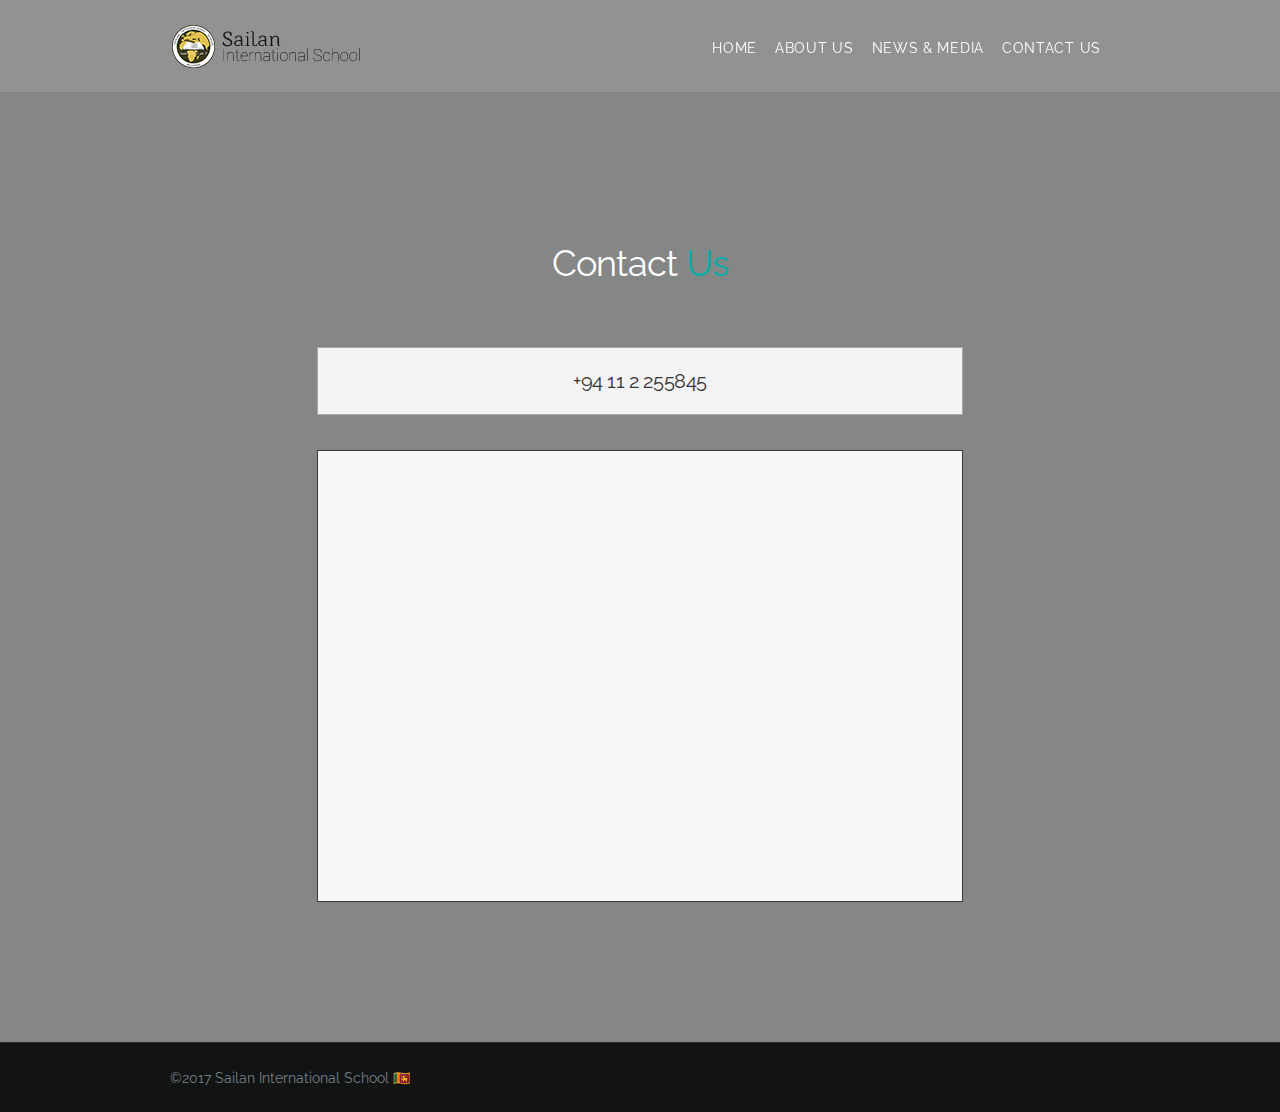
<file: contact/index.html>
<!DOCTYPE html>
<!--[if IE 7]>
<html class="ie ie7" lang="en-US">
<![endif]--><!--[if IE 8]>
<html class="ie ie8" lang="en-US">
<![endif]--><!--[if !(IE 7) | !(IE 8)  ]><!--><html lang="en-US">
<!--<![endif]-->
<head>

<meta charset="UTF-8">

<meta name="viewport" content="width=device-width, initial-scale=1, maximum-scale=1">
<link rel="icon" type="image/x-icon" href="/wp-content/uploads/2017/02/crest.png">
<title>Contact Us &#8211; Sailan International School, Negombo</title>
<link rel="dns-prefetch" href="//fonts.googleapis.com">
<link rel="dns-prefetch" href="//s.w.org">
<link rel="alternate" type="application/rss+xml" title="Sailan International School, Negombo &raquo; Feed" href="/feed/">
<link rel="alternate" type="application/rss+xml" title="Sailan International School, Negombo &raquo; Comments Feed" href="/comments/feed/">
<link rel="alternate" type="application/rss+xml" title="Sailan International School, Negombo &raquo; Contact Us Comments Feed" href="/contact/feed/">
<script type="text/javascript">
			window._wpemojiSettings = {"baseUrl":"https:\/\/s.w.org\/images\/core\/emoji\/2.3\/72x72\/","ext":".png","svgUrl":"https:\/\/s.w.org\/images\/core\/emoji\/2.3\/svg\/","svgExt":".svg","source":{"concatemoji":"httpssailan.lk\/wp-includes\/js\/wp-emoji-release.min.js?ver=4.8.20"}};
			!function(t,a,e){var r,i,n,o=a.createElement("canvas"),l=o.getContext&&o.getContext("2d");function c(t){var e=a.createElement("script");e.src=t,e.defer=e.type="text/javascript",a.getElementsByTagName("head")[0].appendChild(e)}for(n=Array("flag","emoji4"),e.supports={everything:!0,everythingExceptFlag:!0},i=0;i<n.length;i++)e.supports[n[i]]=function(t){var e,a=String.fromCharCode;if(!l||!l.fillText)return!1;switch(l.clearRect(0,0,o.width,o.height),l.textBaseline="top",l.font="600 32px Arial",t){case"flag":return(l.fillText(a(55356,56826,55356,56819),0,0),e=o.toDataURL(),l.clearRect(0,0,o.width,o.height),l.fillText(a(55356,56826,8203,55356,56819),0,0),e===o.toDataURL())?!1:(l.clearRect(0,0,o.width,o.height),l.fillText(a(55356,57332,56128,56423,56128,56418,56128,56421,56128,56430,56128,56423,56128,56447),0,0),e=o.toDataURL(),l.clearRect(0,0,o.width,o.height),l.fillText(a(55356,57332,8203,56128,56423,8203,56128,56418,8203,56128,56421,8203,56128,56430,8203,56128,56423,8203,56128,56447),0,0),e!==o.toDataURL());case"emoji4":return l.fillText(a(55358,56794,8205,9794,65039),0,0),e=o.toDataURL(),l.clearRect(0,0,o.width,o.height),l.fillText(a(55358,56794,8203,9794,65039),0,0),e!==o.toDataURL()}return!1}(n[i]),e.supports.everything=e.supports.everything&&e.supports[n[i]],"flag"!==n[i]&&(e.supports.everythingExceptFlag=e.supports.everythingExceptFlag&&e.supports[n[i]]);e.supports.everythingExceptFlag=e.supports.everythingExceptFlag&&!e.supports.flag,e.DOMReady=!1,e.readyCallback=function(){e.DOMReady=!0},e.supports.everything||(r=function(){e.readyCallback()},a.addEventListener?(a.addEventListener("DOMContentLoaded",r,!1),t.addEventListener("load",r,!1)):(t.attachEvent("onload",r),a.attachEvent("onreadystatechange",function(){"complete"===a.readyState&&e.readyCallback()})),(r=e.source||{}).concatemoji?c(r.concatemoji):r.wpemoji&&r.twemoji&&(c(r.twemoji),c(r.wpemoji)))}(window,document,window._wpemojiSettings);
		</script>
<style type="text/css">img.wp-smiley,
img.emoji {
	display: inline !important;
	border: none !important;
	box-shadow: none !important;
	height: 1em !important;
	width: 1em !important;
	margin: 0 .07em !important;
	vertical-align: -0.1em !important;
	background: none !important;
	padding: 0 !important;
}</style>
<link rel="stylesheet" id="ot-google-fonts-css" href="//fonts.googleapis.com/css?family=Raleway:regular,700" type="text/css" media="all">
<link rel="stylesheet" id="boc-grid-css" href="/wp-content/themes/v1/stylesheets/grid.css?ver=4.8.20" type="text/css" media="all">
<link rel="stylesheet" id="boc-icon-css" href="/wp-content/themes/v1/stylesheets/icons.css?ver=4.8.20" type="text/css" media="all">
<link rel="stylesheet" id="js_composer_front-css" href="/wp-content/plugins/js_composer/assets/css/js_composer.min.css?ver=5.3" type="text/css" media="all">
<link rel="stylesheet" id="boc-main-styles-css" href="/wp-content/themes/v1i/style.css?ver=4.8.20" type="text/css" media="all">
<link rel="stylesheet" id="boc-animation-styles-css" href="/wp-content/themes/v1/stylesheets/animations.css?ver=4.8.20" type="text/css" media="all">
<style id="boc-animation-styles-inline-css" type="text/css">#menu > ul > li > a {
					font-family: 'Raleway', Montserrat, Arial, Helvetica, sans-serif;
				}

				#menu > ul > li > a {
					letter-spacing: 0.05em;
				}

				#menu > ul > li ul > li > a {
					font-family: 'Raleway', Montserrat, Arial, Helvetica, sans-serif;
				}

				#menu > ul > li ul > li > a {
					text-transform: uppercase;
				}

				h1, h2, h3, h4, h5, h6, .title, .heading_font, .counter-digit, .htabs a, .woocommerce-page div.product .woocommerce-tabs ul.tabs li {
					font-family: 'Raleway', Montserrat, Arial, Helvetica, sans-serif;
				}

				h1, h2, h3, h4, h5, h6, .title, .heading_font, .counter-digit, .htabs a, .woocommerce-page div.product .woocommerce-tabs ul.tabs li {
					text-transform: none;
				}

				body, .body_font, .body_font h1, .body_font h2, .body_font h3, .body_font h4, .body_font h5 {
					font-family: 'Raleway', Arial, Helvetica, sans-serif;
				}

				.button, a.button, button, input[type='submit'], input[type='reset'], input[type='button'] {
					font-family: 'Raleway', Arial, Helvetica, sans-serif;
				}

				.button, a.button, button, input[type='submit'], input[type='reset'], input[type='button'] {
					text-transform: uppercase;
				}

				.button, a.button, button, input[type='submit'], input[type='reset'], input[type='button'] {
					letter-spacing: 0.01em;
				}
	
				#menu > ul > li.megamenu  > div > ul.sub-menu > li{ 
					border-left: none!important; 
				}
			
				.main_menu_underline_effect #menu > ul > li > a:after{ background-color: #08ada7; }
	
				@media only screen and (min-width: 1018px){
					#header.transparent_header:not(.scrolled) { background: rgba(255,255, 255, 0.1); }

					#header.transparent_header:not(.scrolled) #subheader, 
					#header.transparent_header:not(.scrolled) #menu > ul > li > a, 
					#header.transparent_header:not(.scrolled) .header_cart a.icon, 
					#header.transparent_header:not(.scrolled) #menu > ul > li.boc_search_border > a:hover  { 
						color:#ffffff; }	
					
					#header.transparent_header:not(.scrolled) .boc_menu_icon_ham  { 
						background:#ffffff; }
					
					
					#header.transparent_header:not(.scrolled) #menu > ul > li:hover > a,
					#header.transparent_header:not(.scrolled) .header_cart a.icon:hover,
					#header.transparent_header:not(.scrolled) #subheader a:hover { 
						color:#ffffff; }
						

					#header.transparent_header:not(.scrolled) #menu > ul > li.boc_nav_button a	{
						color:#ffffff;
						border: 2px solid #ffffff;
					}
					#header.transparent_header:not(.scrolled) #menu > ul > li.boc_nav_button a:hover	{
						background:#ffffff;
						border: 2px solid #ffffff;
						color: #333 !important;
					}
				}				
			
			#footer {
				position: relative;
			}


#boc_searchform_in_header input { font-size: 24px; font-family: Raleway, Arial, Helvetica, sans-serif; }
.post_meta .author,
.post_meta .comments,
.breadcrumb { display: none; }
.calendar_date { border-right: 0; }</style>
<link rel="stylesheet" id="boc-responsive-style-css" href="/wp-content/themes/v1/stylesheets/grid_responsive.css?ver=4.8.20" type="text/css" media="all">
<link rel="stylesheet" id="boc-fonts-css" href="//fonts.googleapis.com/css?family=Droid+Serif%3A400%2C700%2C400italic%2C700italic%7CLato%3A300%2C400%2C700%2C400italic%7CMontserrat%3A400%2C700&#038;ver=1.0.0" type="text/css" media="all">
<script type="text/javascript" src="/wp-includes/js/jquery/jquery.js?ver=1.12.4"></script>
<script type="text/javascript" src="/wp-includes/js/jquery/jquery-migrate.min.js?ver=1.4.1"></script>
<script type="text/javascript" src="/wp-content/themes/v1/js/libs.min.js?ver=4.8.20"></script>
<script type="text/javascript">
/* <![CDATA[ */
var bocJSParams = {"boc_is_mobile_device":"","boc_theme_url":"httpssailan.lk\/wp-content\/themes\/v1","header_height":"92","sticky_header":"1","submenu_arrow_effect":"0","mm_bordered_columns":"0","transparent_header":"1","fixed_footer":"0","boc_submenu_animation_effect":"sub_fade_in"};
/* ]]> */
</script>
<script type="text/javascript" src="/wp-content/themes/v1/js/common.js?ver=4.8.20"></script>
<script type="text/javascript" src="/wp-content/themes/v1/js/jquery.smoothscroll.js?ver=4.8.20"></script>
<link rel="https://api.w.org/" href="/wp-json/">
<link rel="EditURI" type="application/rsd+xml" title="RSD" href="/xmlrpc.php?rsd">
<link rel="wlwmanifest" type="application/wlwmanifest+xml" href="/wp-includes/wlwmanifest.xml">
<meta name="generator" content="WordPress 4.8.20">
<link rel="canonical" href="/contact/">
<link rel="shortlink" href="/?p=22586">
<link rel="alternate" type="application/json+oembed" href="/wp-json/oembed/1.0/embed?url=https%3A%2F%2F%2Fcontact%2F">
<link rel="alternate" type="text/xml+oembed" href="/wp-json/oembed/1.0/embed?url=https%3A%2F%2F%2Fcontact%2F&#038;format=xml">
<script type="text/javascript">jQuery(document).ready(function($) {
				var ult_smooth_speed = 250;
				var ult_smooth_step = 45;
				$('html').attr('data-ult_smooth_speed',ult_smooth_speed).attr('data-ult_smooth_step',ult_smooth_step);
				});</script><meta name="generator" content="Powered by WPBakery Page Builder - drag and drop page builder for WordPress.">
<!--[if lte IE 9]><link rel="stylesheet" type="text/css" href="https://sailan.lk/wp-content/plugins/js_composer/assets/css/vc_lte_ie9.min.css" media="screen"><![endif]--><style type="text/css" data-type="vc_shortcodes-custom-css">.vc_custom_1488016460176{margin-bottom: 0px !important;padding-top: 240px !important;padding-bottom: 140px !important;}.vc_custom_1488016410157{border-top-width: 1px !important;border-right-width: 1px !important;border-bottom-width: 1px !important;border-left-width: 1px !important;padding-top: 20px !important;padding-right: 0px !important;padding-bottom: 0px !important;padding-left: 0px !important;background-color: rgba(255,255,255,0.9) !important;*background-color: rgb(255,255,255) !important;border-left-color: rgba(0,0,0,0.3) !important;border-left-style: solid !important;border-right-color: rgba(0,0,0,0.3) !important;border-right-style: solid !important;border-top-color: rgba(0,0,0,0.3) !important;border-top-style: solid !important;border-bottom-color: rgba(0,0,0,0.3) !important;border-bottom-style: solid !important;}.vc_custom_1488016181951{border-top-width: 1px !important;border-right-width: 1px !important;border-bottom-width: 1px !important;border-left-width: 1px !important;padding-top: 0px !important;padding-right: 0px !important;padding-bottom: 0px !important;padding-left: 0px !important;background-color: rgba(0,0,0,0.4) !important;*background-color: rgb(0,0,0) !important;border-left-color: rgba(0,0,0,0.3) !important;border-left-style: solid !important;border-right-color: rgba(0,0,0,0.3) !important;border-right-style: solid !important;border-top-color: rgba(0,0,0,0.3) !important;border-top-style: solid !important;border-bottom-color: rgba(0,0,0,0.3) !important;border-bottom-style: solid !important;}</style>
<noscript><style type="text/css">.wpb_animate_when_almost_visible { opacity: 1; }</style></noscript>
<script>(function(i,s,o,g,r,a,m){i['GoogleAnalyticsObject']=r;i[r]=i[r]||function(){
	  (i[r].q=i[r].q||[]).push(arguments)},i[r].l=1*new Date();a=s.createElement(o),
 	 m=s.getElementsByTagName(o)[0];a.async=1;a.src=g;m.parentNode.insertBefore(a,m)
 	 })(window,document,'script','https://www.google-analytics.com/analytics.js','ga');
 	 ga('create', 'UA-100575941-2', 'auto');
 	 ga('send', 'pageview');</script>
</head>
<body class="page-template-default page page-id-22586 wpb-js-composer js-comp-ver-5.3 vc_responsive">

<div id="wrapper" class="full_width_wrapper page_title_bgr responsive ">

<header id="header" class="no_subheader 
					transparent_header					sticky_header					hide_subheader_on_scroll">
<div class="rel_pos">
<div class="container">
<div class="section rel_pos ">
<div id="logo">
<div class="logo_img transparent_logo_fade">
<a href="/" title="Sailan International School, Negombo" rel="home">
<img src="/wp-content/uploads/2017/02/logo.png" alt="Sailan International School, Negombo">
<span id="transparent_logo"><img src="/wp-content/uploads/2017/02/logo.png" alt="Sailan International School, Negombo"></span>
</a>
</div>
</div>
<div id="mobile_menu_toggler">
<div id="m_nav_menu" class="m_nav">
<div class="m_nav_ham button_closed" id="m_ham_1"></div>
<div class="m_nav_ham button_closed" id="m_ham_2"></div>
<div class="m_nav_ham button_closed" id="m_ham_3"></div>
</div>
</div>
<div class="custom_menu_4 main_menu_underline_effect">
<div id="menu" class="menu-main-container"><ul>
<li id="menu-item-23636" class="menu-item menu-item-type-post_type menu-item-object-page menu-item-home menu-item-23636"><a href="/">Home</a></li>
<li id="menu-item-23633" class="menu-item menu-item-type-post_type menu-item-object-page menu-item-23633"><a href="/about/">About Us</a></li>
<li id="menu-item-23674" class="menu-item menu-item-type-post_type menu-item-object-page menu-item-23674"><a href="/blog/">News &#038; Media</a></li>
<li id="menu-item-23678" class="menu-item menu-item-type-post_type menu-item-object-page current-menu-item page_item page-item-22586 current_page_item menu-item-23678"><a href="/contact/">Contact Us</a></li>
</ul></div> </div>
</div>
</div>
</div>
<div id="mobile_menu">
<ul>
<li class="menu-item menu-item-type-post_type menu-item-object-page menu-item-home menu-item-23636"><a href="/">Home</a></li>
<li class="menu-item menu-item-type-post_type menu-item-object-page menu-item-23633"><a href="/about/">About Us</a></li>
<li class="menu-item menu-item-type-post_type menu-item-object-page menu-item-23674"><a href="/blog/">News &#038; Media</a></li>
<li class="menu-item menu-item-type-post_type menu-item-object-page current-menu-item page_item page-item-22586 current_page_item menu-item-23678"><a href="/contact/">Contact Us</a></li>
</ul> </div>
</header>


<div class="content_body">

<div class="post-22586 page type-page status-publish hentry" id="post-22586">
<div class="container">
<div class="section">
<div class="post_content">
<div class="vc_row wpb_row vc_row-fluid vc_custom_1488016460176"><div class="wpb_column vc_column_container vc_col-sm-12"><div class="vc_column-inner "><div class="wpb_wrapper">
<h1 class="boc_heading  center  " style="margin-bottom: 20px;margin-top: 0px;color: #ffffff;"><span>Contact <strong>Us</strong></span></h1>
<div class="boc_spacing " style="height: 40px"></div>
<div class="vc_row wpb_row vc_inner vc_row-fluid">
<div class="wpb_column vc_column_container vc_col-sm-2"><div class="vc_column-inner "><div class="wpb_wrapper"></div></div></div>
<div class="wpb_column vc_column_container vc_col-sm-8 vc_col-has-fill"><div class="vc_column-inner vc_custom_1488016410157"><div class="wpb_wrapper"><h2 class="boc_heading  center  " style="margin-bottom: 20px;margin-top: 0px;color: #333;"><span>+94 11 2 255845</span></h2></div></div></div>
<div class="wpb_column vc_column_container vc_col-sm-2"><div class="vc_column-inner "><div class="wpb_wrapper"></div></div></div>
</div>
<div class="vc_row wpb_row vc_inner vc_row-fluid">
<div class="wpb_column vc_column_container vc_col-sm-2"><div class="vc_column-inner "><div class="wpb_wrapper"></div></div></div>
<div class="center white_text wpb_column vc_column_container vc_col-sm-8 vc_col-has-fill"><div class="vc_column-inner vc_custom_1488016181951"><div class="wpb_wrapper">
<div class="wpb_gmaps_widget wpb_content_element">
<div class="wpb_wrapper">
<div class="wpb_map_wraper">
<iframe src="https://www.google.com/maps/embed?pb=!1m18!1m12!1m3!1d989.7037221435543!2d79.87237841264334!3d7.147391719533134!2m3!1f0!2f0!3f0!3m2!1i1024!2i768!4f13.1!3m3!1m2!1s0x3ae2f1d36729fcdd%3A0x994cee18c10576c5!2sSailan+International+School!5e0!3m2!1sen!2slk!4v1488016148919" width="600" height="450" frameborder="0" style="border:0" allowfullscreen></iframe> </div>
</div>
</div>
</div></div></div>
<div class="wpb_column vc_column_container vc_col-sm-2"><div class="vc_column-inner "><div class="wpb_wrapper"></div></div></div>
</div>
</div></div></div></div>
<div class="upb_bg_img" data-ultimate-bg="url(https://sailan.lk/wp-content/uploads/2015/06/sch_home-1.jpg)" data-image-id="23640" data-ultimate-bg-style="vcpb-default" data-bg-img-repeat="no-repeat" data-bg-img-size="cover" data-bg-img-position="" data-parallx_sense="30" data-bg-override="full" data-bg_img_attach="scroll" data-upb-overlay-color="rgba(12,13,13,0.5)" data-upb-bg-animation="" data-fadeout="off" data-bg-animation="left-animation" data-bg-animation-type="h" data-animation-repeat="repeat" data-fadeout-percentage="30" data-parallax-content="off" data-parallax-content-sense="30" data-row-effect-mobile-disable="true" data-img-parallax-mobile-disable="true" data-rtl="false" data-custom-vc-row="" data-vc="5.3" data-is_old_vc="" data-theme-support="" data-overlay="true" data-overlay-color="rgba(12,13,13,0.5)" data-overlay-pattern="https://sailan.lk/wp-content/plugins/parallax_video_backgrounds_vc/assets/images/patterns/09.png" data-overlay-pattern-opacity="0.2" data-overlay-pattern-size="" data-overlay-pattern-attachment="fixed"></div>
</div> </div>
</div>
</div>

</div>


<div id="footer" class="" style="padding-top:0;  border-top: 0;">
<div class="footer_btm" style="margin-top: 0;">
<div class="container">
<div class="footer_btm_inner">
<div id="powered">©2017 Sailan International School 🇱🇰</div>
</div>
</div>
</div>
</div>

</div>

<link rel="stylesheet" id="background-style-css" href="/wp-content/plugins/parallax_video_backgrounds_vc/assets/css/background-style.css?ver=4.8.20" type="text/css" media="all">
<link rel="stylesheet" id="ultimate-animate-css" href="/wp-content/plugins/parallax_video_backgrounds_vc/assets/css/animate.css?ver=4.8.20" type="text/css" media="all">
<link rel="stylesheet" id="ultimate-style-css" href="/wp-content/plugins/parallax_video_backgrounds_vc/assets/css/style.css?ver=4.8.20" type="text/css" media="all">
<script type="text/javascript" src="/wp-includes/js/wp-embed.min.js?ver=4.8.20"></script>
<script type="text/javascript" src="/wp-content/plugins/js_composer/assets/js/dist/js_composer_front.min.js?ver=5.3"></script>
<script type="text/javascript" src="/wp-content/plugins/parallax_video_backgrounds_vc/assets/js/ultimate_bg.js?ver=1.5.6"></script>
<script type="text/javascript" src="/wp-content/plugins/parallax_video_backgrounds_vc/assets/js/jparallax.js?ver=1.5.6"></script>
<script type="text/javascript" src="/wp-content/plugins/parallax_video_backgrounds_vc/assets/js/jquery.vhparallax.js?ver=1.5.6"></script>
<script type="text/javascript" src="/wp-content/plugins/parallax_video_backgrounds_vc/assets/js/jquery.appear.js?ver=1.5.6"></script>
<script type="text/javascript" src="/wp-content/plugins/parallax_video_backgrounds_vc/assets/js/custom.js?ver=1.5.6"></script>
</body>
</html>
</file>
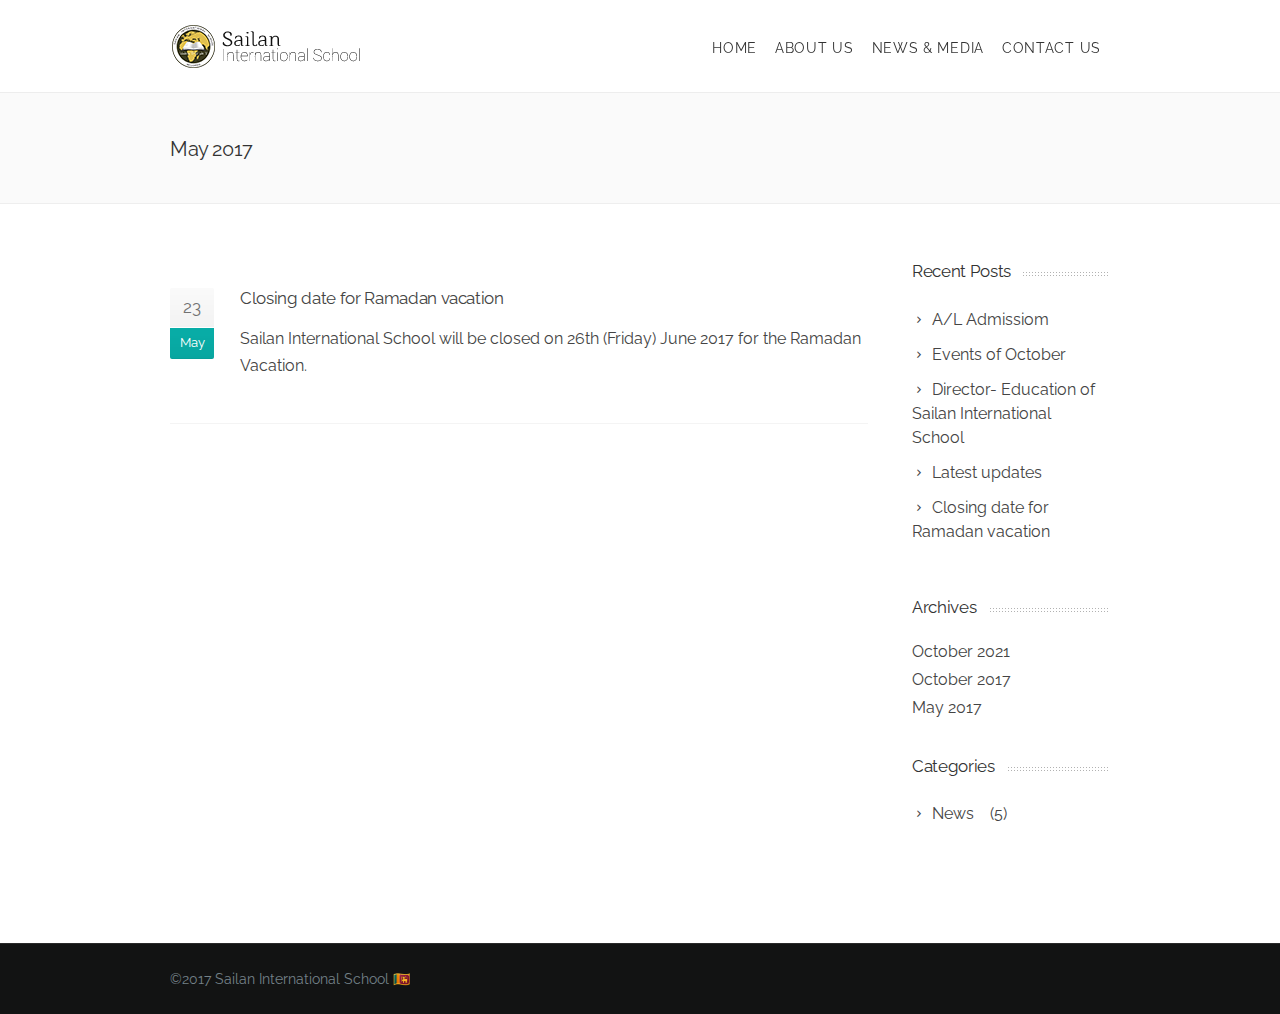
<file: 2017/05/index.html>
<!DOCTYPE html>
<!--[if IE 7]>
<html class="ie ie7" lang="en-US">
<![endif]--><!--[if IE 8]>
<html class="ie ie8" lang="en-US">
<![endif]--><!--[if !(IE 7) | !(IE 8)  ]><!--><html lang="en-US">
<!--<![endif]-->
<head>

<meta charset="UTF-8">

<meta name="viewport" content="width=device-width, initial-scale=1, maximum-scale=1">
<link rel="icon" type="image/x-icon" href="/wp-content/uploads/2017/02/crest.png">
<title>May 2017 &#8211; Sailan International School, Negombo</title>
<link rel="dns-prefetch" href="//fonts.googleapis.com">
<link rel="dns-prefetch" href="//s.w.org">
<link rel="alternate" type="application/rss+xml" title="Sailan International School, Negombo &raquo; Feed" href="/feed/">
<link rel="alternate" type="application/rss+xml" title="Sailan International School, Negombo &raquo; Comments Feed" href="/comments/feed/">
<script type="text/javascript">
			window._wpemojiSettings = {"baseUrl":"https:\/\/s.w.org\/images\/core\/emoji\/2.3\/72x72\/","ext":".png","svgUrl":"https:\/\/s.w.org\/images\/core\/emoji\/2.3\/svg\/","svgExt":".svg","source":{"concatemoji":"httpssailan.lk\/wp-includes\/js\/wp-emoji-release.min.js?ver=4.8.20"}};
			!function(t,a,e){var r,i,n,o=a.createElement("canvas"),l=o.getContext&&o.getContext("2d");function c(t){var e=a.createElement("script");e.src=t,e.defer=e.type="text/javascript",a.getElementsByTagName("head")[0].appendChild(e)}for(n=Array("flag","emoji4"),e.supports={everything:!0,everythingExceptFlag:!0},i=0;i<n.length;i++)e.supports[n[i]]=function(t){var e,a=String.fromCharCode;if(!l||!l.fillText)return!1;switch(l.clearRect(0,0,o.width,o.height),l.textBaseline="top",l.font="600 32px Arial",t){case"flag":return(l.fillText(a(55356,56826,55356,56819),0,0),e=o.toDataURL(),l.clearRect(0,0,o.width,o.height),l.fillText(a(55356,56826,8203,55356,56819),0,0),e===o.toDataURL())?!1:(l.clearRect(0,0,o.width,o.height),l.fillText(a(55356,57332,56128,56423,56128,56418,56128,56421,56128,56430,56128,56423,56128,56447),0,0),e=o.toDataURL(),l.clearRect(0,0,o.width,o.height),l.fillText(a(55356,57332,8203,56128,56423,8203,56128,56418,8203,56128,56421,8203,56128,56430,8203,56128,56423,8203,56128,56447),0,0),e!==o.toDataURL());case"emoji4":return l.fillText(a(55358,56794,8205,9794,65039),0,0),e=o.toDataURL(),l.clearRect(0,0,o.width,o.height),l.fillText(a(55358,56794,8203,9794,65039),0,0),e!==o.toDataURL()}return!1}(n[i]),e.supports.everything=e.supports.everything&&e.supports[n[i]],"flag"!==n[i]&&(e.supports.everythingExceptFlag=e.supports.everythingExceptFlag&&e.supports[n[i]]);e.supports.everythingExceptFlag=e.supports.everythingExceptFlag&&!e.supports.flag,e.DOMReady=!1,e.readyCallback=function(){e.DOMReady=!0},e.supports.everything||(r=function(){e.readyCallback()},a.addEventListener?(a.addEventListener("DOMContentLoaded",r,!1),t.addEventListener("load",r,!1)):(t.attachEvent("onload",r),a.attachEvent("onreadystatechange",function(){"complete"===a.readyState&&e.readyCallback()})),(r=e.source||{}).concatemoji?c(r.concatemoji):r.wpemoji&&r.twemoji&&(c(r.twemoji),c(r.wpemoji)))}(window,document,window._wpemojiSettings);
		</script>
<style type="text/css">img.wp-smiley,
img.emoji {
	display: inline !important;
	border: none !important;
	box-shadow: none !important;
	height: 1em !important;
	width: 1em !important;
	margin: 0 .07em !important;
	vertical-align: -0.1em !important;
	background: none !important;
	padding: 0 !important;
}</style>
<link rel="stylesheet" id="ot-google-fonts-css" href="//fonts.googleapis.com/css?family=Raleway:regular,700" type="text/css" media="all">
<link rel="stylesheet" id="boc-grid-css" href="/wp-content/themes/v1/stylesheets/grid.css?ver=4.8.20" type="text/css" media="all">
<link rel="stylesheet" id="boc-icon-css" href="/wp-content/themes/v1/stylesheets/icons.css?ver=4.8.20" type="text/css" media="all">
<link rel="stylesheet" id="js_composer_front-css" href="/wp-content/plugins/js_composer/assets/css/js_composer.min.css?ver=5.3" type="text/css" media="all">
<link rel="stylesheet" id="boc-main-styles-css" href="/wp-content/themes/v1i/style.css?ver=4.8.20" type="text/css" media="all">
<link rel="stylesheet" id="boc-animation-styles-css" href="/wp-content/themes/v1/stylesheets/animations.css?ver=4.8.20" type="text/css" media="all">
<style id="boc-animation-styles-inline-css" type="text/css">#menu > ul > li > a {
					font-family: 'Raleway', Montserrat, Arial, Helvetica, sans-serif;
				}

				#menu > ul > li > a {
					letter-spacing: 0.05em;
				}

				#menu > ul > li ul > li > a {
					font-family: 'Raleway', Montserrat, Arial, Helvetica, sans-serif;
				}

				#menu > ul > li ul > li > a {
					text-transform: uppercase;
				}

				h1, h2, h3, h4, h5, h6, .title, .heading_font, .counter-digit, .htabs a, .woocommerce-page div.product .woocommerce-tabs ul.tabs li {
					font-family: 'Raleway', Montserrat, Arial, Helvetica, sans-serif;
				}

				h1, h2, h3, h4, h5, h6, .title, .heading_font, .counter-digit, .htabs a, .woocommerce-page div.product .woocommerce-tabs ul.tabs li {
					text-transform: none;
				}

				body, .body_font, .body_font h1, .body_font h2, .body_font h3, .body_font h4, .body_font h5 {
					font-family: 'Raleway', Arial, Helvetica, sans-serif;
				}

				.button, a.button, button, input[type='submit'], input[type='reset'], input[type='button'] {
					font-family: 'Raleway', Arial, Helvetica, sans-serif;
				}

				.button, a.button, button, input[type='submit'], input[type='reset'], input[type='button'] {
					text-transform: uppercase;
				}

				.button, a.button, button, input[type='submit'], input[type='reset'], input[type='button'] {
					letter-spacing: 0.01em;
				}
	
				#menu > ul > li.megamenu  > div > ul.sub-menu > li{ 
					border-left: none!important; 
				}
			
				.main_menu_underline_effect #menu > ul > li > a:after{ background-color: #08ada7; }

			#footer {
				position: relative;
			}


#boc_searchform_in_header input { font-size: 24px; font-family: Raleway, Arial, Helvetica, sans-serif; }
.post_meta .author,
.post_meta .comments,
.breadcrumb { display: none; }
.calendar_date { border-right: 0; }</style>
<link rel="stylesheet" id="boc-responsive-style-css" href="/wp-content/themes/v1/stylesheets/grid_responsive.css?ver=4.8.20" type="text/css" media="all">
<link rel="stylesheet" id="boc-fonts-css" href="//fonts.googleapis.com/css?family=Droid+Serif%3A400%2C700%2C400italic%2C700italic%7CLato%3A300%2C400%2C700%2C400italic%7CMontserrat%3A400%2C700&#038;ver=1.0.0" type="text/css" media="all">
<script type="text/javascript" src="/wp-includes/js/jquery/jquery.js?ver=1.12.4"></script>
<script type="text/javascript" src="/wp-includes/js/jquery/jquery-migrate.min.js?ver=1.4.1"></script>
<script type="text/javascript" src="/wp-content/themes/v1/js/libs.min.js?ver=4.8.20"></script>
<script type="text/javascript">
/* <![CDATA[ */
var bocJSParams = {"boc_is_mobile_device":"","boc_theme_url":"httpssailan.lk\/wp-content\/themes\/v1","header_height":"92","sticky_header":"1","submenu_arrow_effect":"0","mm_bordered_columns":"0","transparent_header":"0","fixed_footer":"0","boc_submenu_animation_effect":"sub_fade_in"};
/* ]]> */
</script>
<script type="text/javascript" src="/wp-content/themes/v1/js/common.js?ver=4.8.20"></script>
<script type="text/javascript" src="/wp-content/themes/v1/js/jquery.smoothscroll.js?ver=4.8.20"></script>
<link rel="https://api.w.org/" href="/wp-json/">
<link rel="EditURI" type="application/rsd+xml" title="RSD" href="/xmlrpc.php?rsd">
<link rel="wlwmanifest" type="application/wlwmanifest+xml" href="/wp-includes/wlwmanifest.xml">
<meta name="generator" content="WordPress 4.8.20">
<script type="text/javascript">jQuery(document).ready(function($) {
				var ult_smooth_speed = 250;
				var ult_smooth_step = 45;
				$('html').attr('data-ult_smooth_speed',ult_smooth_speed).attr('data-ult_smooth_step',ult_smooth_step);
				});</script><meta name="generator" content="Powered by WPBakery Page Builder - drag and drop page builder for WordPress.">
<!--[if lte IE 9]><link rel="stylesheet" type="text/css" href="https://sailan.lk/wp-content/plugins/js_composer/assets/css/vc_lte_ie9.min.css" media="screen"><![endif]--><noscript><style type="text/css">.wpb_animate_when_almost_visible { opacity: 1; }</style></noscript>
<script>(function(i,s,o,g,r,a,m){i['GoogleAnalyticsObject']=r;i[r]=i[r]||function(){
	  (i[r].q=i[r].q||[]).push(arguments)},i[r].l=1*new Date();a=s.createElement(o),
 	 m=s.getElementsByTagName(o)[0];a.async=1;a.src=g;m.parentNode.insertBefore(a,m)
 	 })(window,document,'script','https://www.google-analytics.com/analytics.js','ga');
 	 ga('create', 'UA-100575941-2', 'auto');
 	 ga('send', 'pageview');</script>
</head>
<body class="archive date wpb-js-composer js-comp-ver-5.3 vc_responsive">

<div id="wrapper" class="full_width_wrapper page_title_bgr responsive ">

<header id="header" class="no_subheader 
										sticky_header					hide_subheader_on_scroll">
<div class="rel_pos">
<div class="container">
<div class="section rel_pos ">
<div id="logo">
<div class="logo_img ">
<a href="/" title="Sailan International School, Negombo" rel="home">
<img src="/wp-content/uploads/2017/02/logo.png" alt="Sailan International School, Negombo">
</a>
</div>
</div>
<div id="mobile_menu_toggler">
<div id="m_nav_menu" class="m_nav">
<div class="m_nav_ham button_closed" id="m_ham_1"></div>
<div class="m_nav_ham button_closed" id="m_ham_2"></div>
<div class="m_nav_ham button_closed" id="m_ham_3"></div>
</div>
</div>
<div class="custom_menu_4 main_menu_underline_effect">
<div id="menu" class="menu-main-container"><ul>
<li id="menu-item-23636" class="menu-item menu-item-type-post_type menu-item-object-page menu-item-home menu-item-23636"><a href="/">Home</a></li>
<li id="menu-item-23633" class="menu-item menu-item-type-post_type menu-item-object-page menu-item-23633"><a href="/about/">About Us</a></li>
<li id="menu-item-23674" class="menu-item menu-item-type-post_type menu-item-object-page menu-item-23674"><a href="/blog/">News &#038; Media</a></li>
<li id="menu-item-23678" class="menu-item menu-item-type-post_type menu-item-object-page menu-item-23678"><a href="/contact/">Contact Us</a></li>
</ul></div> </div>
</div>
</div>
</div>
<div id="mobile_menu">
<ul>
<li class="menu-item menu-item-type-post_type menu-item-object-page menu-item-home menu-item-23636"><a href="/">Home</a></li>
<li class="menu-item menu-item-type-post_type menu-item-object-page menu-item-23633"><a href="/about/">About Us</a></li>
<li class="menu-item menu-item-type-post_type menu-item-object-page menu-item-23674"><a href="/blog/">News &#038; Media</a></li>
<li class="menu-item menu-item-type-post_type menu-item-object-page menu-item-23678"><a href="/contact/">Contact Us</a></li>
</ul> </div>
</header>


<div class="content_body">
<div class="full_container_page_title " style="padding: 20px 0;">
<div class="container">
<div class="section no_bm">
<div class="breadcrumb breadcrumb_right">
<a class="first_bc" href="/"><span>Home</span></a><a class="last_bc" href="#"><span>May 2017</span></a>
</div>
<div class="page_heading"><h1>
May 2017 </h1></div>
</div>
</div>
</div>

<div class="container">
<div class="section">
<div class="col span_3_of_4">

<div class="post_item section">
<div class="post_list_left">
<div class="day">23</div>
<div class="month">May</div>
</div>
<div class="post_list_right">
<h3 class="post_title"><a href="/2017/05/23/closing-date-for-ramadan-vacation/" title="Permalink to Closing date for Ramadan vacation">Closing date for Ramadan vacation</a></h3>
<p class="post_meta">
<span class="author"><a href="/author/admin/">By admin</a></span>
<span class="comments no-border-comments"><span class="comments-link">Comments are Off</span></span>
</p>
<div class="post_description clearfix">
<p>Sailan International School will be closed on 26th (Friday) June 2017 for the Ramadan Vacation. &nbsp;</p>
</div>
</div>
</div>

<div style="display: none;">
</div>
</div> 
<div id="sidebar" class="col span_1_of_4 sidebar">
<div id="recent-posts-2" class="widget widget_recent_entries"> <h4 class="boc_heading bgr_dotted"><span>Recent Posts</span></h4> <ul>
<li>
<a href="/2021/10/02/al-admissiom/">A/L Admissiom</a>
</li>
<li>
<a href="/2017/10/04/events-of-october/">Events of October</a>
</li>
<li>
<a href="/2017/10/04/director-education-of-sailan-international-school/">Director- Education of Sailan International School</a>
</li>
<li>
<a href="/2017/10/04/latest-updates/">Latest updates</a>
</li>
<li>
<a href="/2017/05/23/closing-date-for-ramadan-vacation/">Closing date for Ramadan vacation</a>
</li>
</ul>
</div> <div id="archives-2" class="widget widget_archive">
<h4 class="boc_heading bgr_dotted"><span>Archives</span></h4> <ul>
<li><a href="/2021/10/">October 2021</a></li>
<li><a href="/2017/10/">October 2017</a></li>
<li><a href="/2017/05/">May 2017</a></li>
</ul>
</div>
<div id="categories-2" class="widget widget_categories">
<h4 class="boc_heading bgr_dotted"><span>Categories</span></h4> <ul>
<li class="cat-item cat-item-1">
<a href="/category/news/">News</a> (5)
</li>
</ul>
</div>
</div>

</div>
</div>

</div>


<div id="footer" class="" style="padding-top:0;  border-top: 0;">
<div class="footer_btm" style="margin-top: 0;">
<div class="container">
<div class="footer_btm_inner">
<div id="powered">©2017 Sailan International School 🇱🇰</div>
</div>
</div>
</div>
</div>

</div>

<script type="text/javascript" src="/wp-includes/js/wp-embed.min.js?ver=4.8.20"></script>
</body>
</html>
</file>
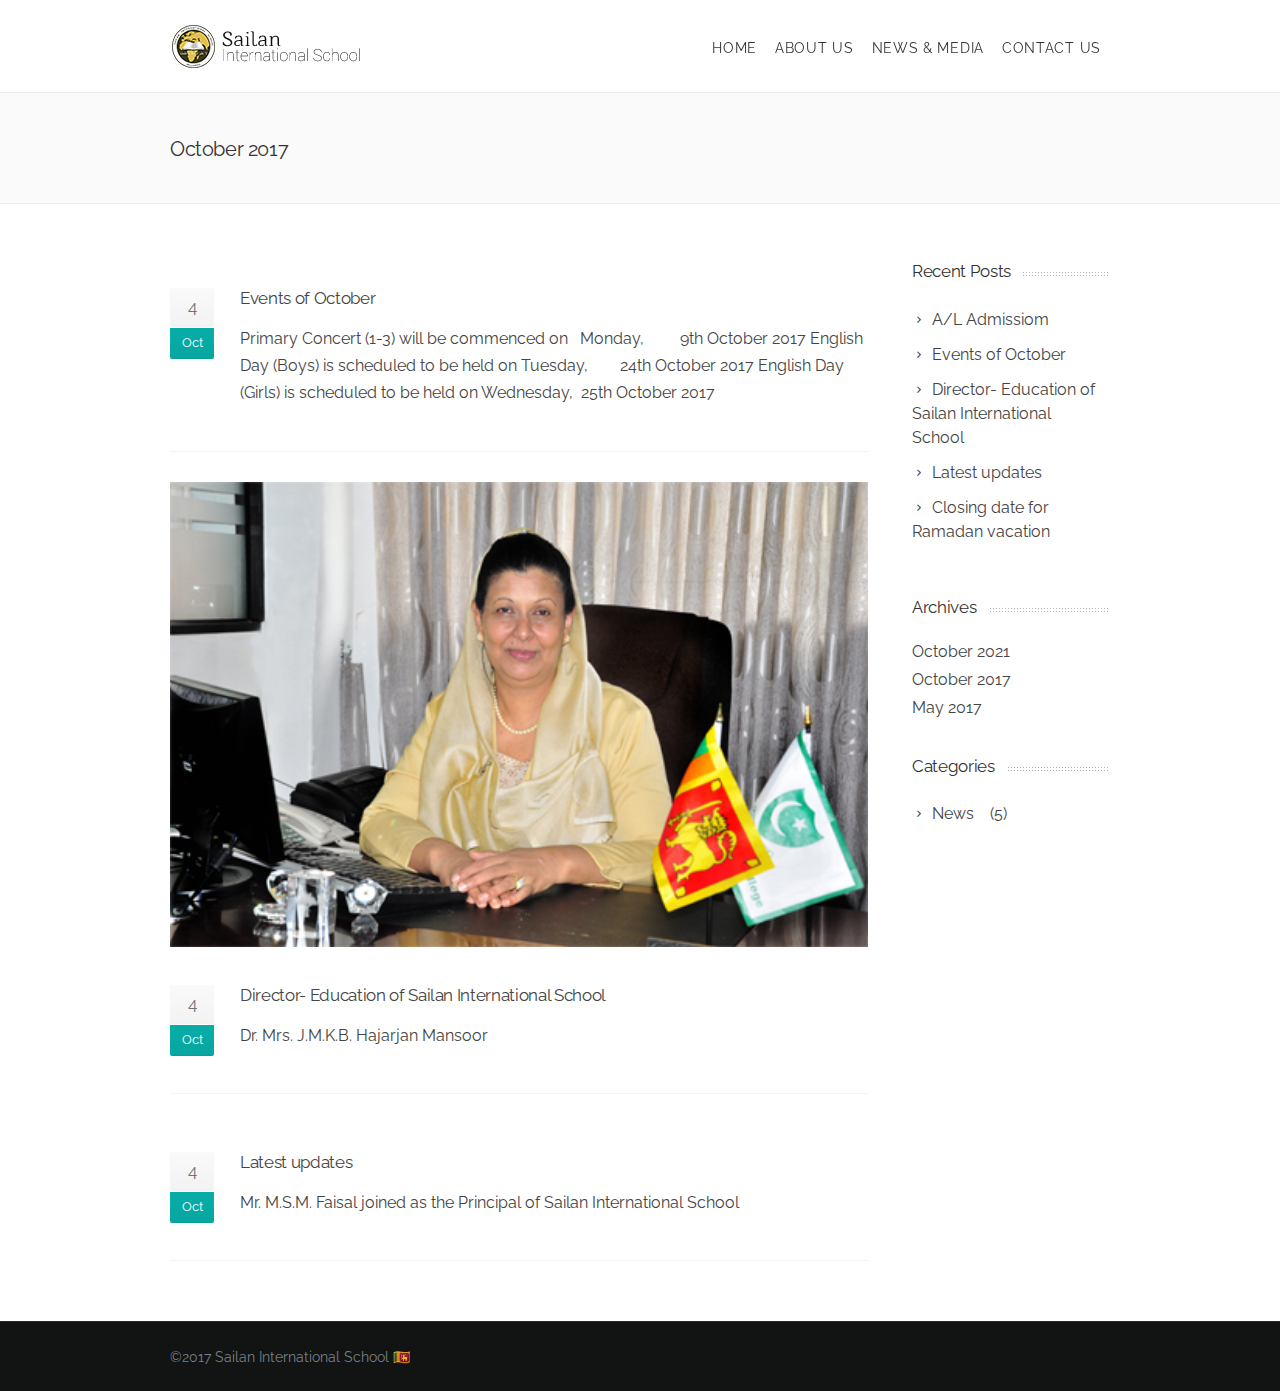
<file: 2017/10/index.html>
<!DOCTYPE html>
<!--[if IE 7]>
<html class="ie ie7" lang="en-US">
<![endif]--><!--[if IE 8]>
<html class="ie ie8" lang="en-US">
<![endif]--><!--[if !(IE 7) | !(IE 8)  ]><!--><html lang="en-US">
<!--<![endif]-->
<head>

<meta charset="UTF-8">

<meta name="viewport" content="width=device-width, initial-scale=1, maximum-scale=1">
<link rel="icon" type="image/x-icon" href="/wp-content/uploads/2017/02/crest.png">
<title>October 2017 &#8211; Sailan International School, Negombo</title>
<link rel="dns-prefetch" href="//fonts.googleapis.com">
<link rel="dns-prefetch" href="//s.w.org">
<link rel="alternate" type="application/rss+xml" title="Sailan International School, Negombo &raquo; Feed" href="/feed/">
<link rel="alternate" type="application/rss+xml" title="Sailan International School, Negombo &raquo; Comments Feed" href="/comments/feed/">
<script type="text/javascript">
			window._wpemojiSettings = {"baseUrl":"https:\/\/s.w.org\/images\/core\/emoji\/2.3\/72x72\/","ext":".png","svgUrl":"https:\/\/s.w.org\/images\/core\/emoji\/2.3\/svg\/","svgExt":".svg","source":{"concatemoji":"httpssailan.lk\/wp-includes\/js\/wp-emoji-release.min.js?ver=4.8.20"}};
			!function(t,a,e){var r,i,n,o=a.createElement("canvas"),l=o.getContext&&o.getContext("2d");function c(t){var e=a.createElement("script");e.src=t,e.defer=e.type="text/javascript",a.getElementsByTagName("head")[0].appendChild(e)}for(n=Array("flag","emoji4"),e.supports={everything:!0,everythingExceptFlag:!0},i=0;i<n.length;i++)e.supports[n[i]]=function(t){var e,a=String.fromCharCode;if(!l||!l.fillText)return!1;switch(l.clearRect(0,0,o.width,o.height),l.textBaseline="top",l.font="600 32px Arial",t){case"flag":return(l.fillText(a(55356,56826,55356,56819),0,0),e=o.toDataURL(),l.clearRect(0,0,o.width,o.height),l.fillText(a(55356,56826,8203,55356,56819),0,0),e===o.toDataURL())?!1:(l.clearRect(0,0,o.width,o.height),l.fillText(a(55356,57332,56128,56423,56128,56418,56128,56421,56128,56430,56128,56423,56128,56447),0,0),e=o.toDataURL(),l.clearRect(0,0,o.width,o.height),l.fillText(a(55356,57332,8203,56128,56423,8203,56128,56418,8203,56128,56421,8203,56128,56430,8203,56128,56423,8203,56128,56447),0,0),e!==o.toDataURL());case"emoji4":return l.fillText(a(55358,56794,8205,9794,65039),0,0),e=o.toDataURL(),l.clearRect(0,0,o.width,o.height),l.fillText(a(55358,56794,8203,9794,65039),0,0),e!==o.toDataURL()}return!1}(n[i]),e.supports.everything=e.supports.everything&&e.supports[n[i]],"flag"!==n[i]&&(e.supports.everythingExceptFlag=e.supports.everythingExceptFlag&&e.supports[n[i]]);e.supports.everythingExceptFlag=e.supports.everythingExceptFlag&&!e.supports.flag,e.DOMReady=!1,e.readyCallback=function(){e.DOMReady=!0},e.supports.everything||(r=function(){e.readyCallback()},a.addEventListener?(a.addEventListener("DOMContentLoaded",r,!1),t.addEventListener("load",r,!1)):(t.attachEvent("onload",r),a.attachEvent("onreadystatechange",function(){"complete"===a.readyState&&e.readyCallback()})),(r=e.source||{}).concatemoji?c(r.concatemoji):r.wpemoji&&r.twemoji&&(c(r.twemoji),c(r.wpemoji)))}(window,document,window._wpemojiSettings);
		</script>
<style type="text/css">img.wp-smiley,
img.emoji {
	display: inline !important;
	border: none !important;
	box-shadow: none !important;
	height: 1em !important;
	width: 1em !important;
	margin: 0 .07em !important;
	vertical-align: -0.1em !important;
	background: none !important;
	padding: 0 !important;
}</style>
<link rel="stylesheet" id="ot-google-fonts-css" href="//fonts.googleapis.com/css?family=Raleway:regular,700" type="text/css" media="all">
<link rel="stylesheet" id="boc-grid-css" href="/wp-content/themes/v1/stylesheets/grid.css?ver=4.8.20" type="text/css" media="all">
<link rel="stylesheet" id="boc-icon-css" href="/wp-content/themes/v1/stylesheets/icons.css?ver=4.8.20" type="text/css" media="all">
<link rel="stylesheet" id="js_composer_front-css" href="/wp-content/plugins/js_composer/assets/css/js_composer.min.css?ver=5.3" type="text/css" media="all">
<link rel="stylesheet" id="boc-main-styles-css" href="/wp-content/themes/v1i/style.css?ver=4.8.20" type="text/css" media="all">
<link rel="stylesheet" id="boc-animation-styles-css" href="/wp-content/themes/v1/stylesheets/animations.css?ver=4.8.20" type="text/css" media="all">
<style id="boc-animation-styles-inline-css" type="text/css">#menu > ul > li > a {
					font-family: 'Raleway', Montserrat, Arial, Helvetica, sans-serif;
				}

				#menu > ul > li > a {
					letter-spacing: 0.05em;
				}

				#menu > ul > li ul > li > a {
					font-family: 'Raleway', Montserrat, Arial, Helvetica, sans-serif;
				}

				#menu > ul > li ul > li > a {
					text-transform: uppercase;
				}

				h1, h2, h3, h4, h5, h6, .title, .heading_font, .counter-digit, .htabs a, .woocommerce-page div.product .woocommerce-tabs ul.tabs li {
					font-family: 'Raleway', Montserrat, Arial, Helvetica, sans-serif;
				}

				h1, h2, h3, h4, h5, h6, .title, .heading_font, .counter-digit, .htabs a, .woocommerce-page div.product .woocommerce-tabs ul.tabs li {
					text-transform: none;
				}

				body, .body_font, .body_font h1, .body_font h2, .body_font h3, .body_font h4, .body_font h5 {
					font-family: 'Raleway', Arial, Helvetica, sans-serif;
				}

				.button, a.button, button, input[type='submit'], input[type='reset'], input[type='button'] {
					font-family: 'Raleway', Arial, Helvetica, sans-serif;
				}

				.button, a.button, button, input[type='submit'], input[type='reset'], input[type='button'] {
					text-transform: uppercase;
				}

				.button, a.button, button, input[type='submit'], input[type='reset'], input[type='button'] {
					letter-spacing: 0.01em;
				}
	
				#menu > ul > li.megamenu  > div > ul.sub-menu > li{ 
					border-left: none!important; 
				}
			
				.main_menu_underline_effect #menu > ul > li > a:after{ background-color: #08ada7; }

			#footer {
				position: relative;
			}


#boc_searchform_in_header input { font-size: 24px; font-family: Raleway, Arial, Helvetica, sans-serif; }
.post_meta .author,
.post_meta .comments,
.breadcrumb { display: none; }
.calendar_date { border-right: 0; }</style>
<link rel="stylesheet" id="boc-responsive-style-css" href="/wp-content/themes/v1/stylesheets/grid_responsive.css?ver=4.8.20" type="text/css" media="all">
<link rel="stylesheet" id="boc-fonts-css" href="//fonts.googleapis.com/css?family=Droid+Serif%3A400%2C700%2C400italic%2C700italic%7CLato%3A300%2C400%2C700%2C400italic%7CMontserrat%3A400%2C700&#038;ver=1.0.0" type="text/css" media="all">
<script type="text/javascript" src="/wp-includes/js/jquery/jquery.js?ver=1.12.4"></script>
<script type="text/javascript" src="/wp-includes/js/jquery/jquery-migrate.min.js?ver=1.4.1"></script>
<script type="text/javascript" src="/wp-content/themes/v1/js/libs.min.js?ver=4.8.20"></script>
<script type="text/javascript">
/* <![CDATA[ */
var bocJSParams = {"boc_is_mobile_device":"","boc_theme_url":"httpssailan.lk\/wp-content\/themes\/v1","header_height":"92","sticky_header":"1","submenu_arrow_effect":"0","mm_bordered_columns":"0","transparent_header":"0","fixed_footer":"0","boc_submenu_animation_effect":"sub_fade_in"};
/* ]]> */
</script>
<script type="text/javascript" src="/wp-content/themes/v1/js/common.js?ver=4.8.20"></script>
<script type="text/javascript" src="/wp-content/themes/v1/js/jquery.smoothscroll.js?ver=4.8.20"></script>
<link rel="https://api.w.org/" href="/wp-json/">
<link rel="EditURI" type="application/rsd+xml" title="RSD" href="/xmlrpc.php?rsd">
<link rel="wlwmanifest" type="application/wlwmanifest+xml" href="/wp-includes/wlwmanifest.xml">
<meta name="generator" content="WordPress 4.8.20">
<script type="text/javascript">jQuery(document).ready(function($) {
				var ult_smooth_speed = 250;
				var ult_smooth_step = 45;
				$('html').attr('data-ult_smooth_speed',ult_smooth_speed).attr('data-ult_smooth_step',ult_smooth_step);
				});</script><meta name="generator" content="Powered by WPBakery Page Builder - drag and drop page builder for WordPress.">
<!--[if lte IE 9]><link rel="stylesheet" type="text/css" href="https://sailan.lk/wp-content/plugins/js_composer/assets/css/vc_lte_ie9.min.css" media="screen"><![endif]--><noscript><style type="text/css">.wpb_animate_when_almost_visible { opacity: 1; }</style></noscript>
<script>(function(i,s,o,g,r,a,m){i['GoogleAnalyticsObject']=r;i[r]=i[r]||function(){
	  (i[r].q=i[r].q||[]).push(arguments)},i[r].l=1*new Date();a=s.createElement(o),
 	 m=s.getElementsByTagName(o)[0];a.async=1;a.src=g;m.parentNode.insertBefore(a,m)
 	 })(window,document,'script','https://www.google-analytics.com/analytics.js','ga');
 	 ga('create', 'UA-100575941-2', 'auto');
 	 ga('send', 'pageview');</script>
</head>
<body class="archive date wpb-js-composer js-comp-ver-5.3 vc_responsive">

<div id="wrapper" class="full_width_wrapper page_title_bgr responsive ">

<header id="header" class="no_subheader 
										sticky_header					hide_subheader_on_scroll">
<div class="rel_pos">
<div class="container">
<div class="section rel_pos ">
<div id="logo">
<div class="logo_img ">
<a href="/" title="Sailan International School, Negombo" rel="home">
<img src="/wp-content/uploads/2017/02/logo.png" alt="Sailan International School, Negombo">
</a>
</div>
</div>
<div id="mobile_menu_toggler">
<div id="m_nav_menu" class="m_nav">
<div class="m_nav_ham button_closed" id="m_ham_1"></div>
<div class="m_nav_ham button_closed" id="m_ham_2"></div>
<div class="m_nav_ham button_closed" id="m_ham_3"></div>
</div>
</div>
<div class="custom_menu_4 main_menu_underline_effect">
<div id="menu" class="menu-main-container"><ul>
<li id="menu-item-23636" class="menu-item menu-item-type-post_type menu-item-object-page menu-item-home menu-item-23636"><a href="/">Home</a></li>
<li id="menu-item-23633" class="menu-item menu-item-type-post_type menu-item-object-page menu-item-23633"><a href="/about/">About Us</a></li>
<li id="menu-item-23674" class="menu-item menu-item-type-post_type menu-item-object-page menu-item-23674"><a href="/blog/">News &#038; Media</a></li>
<li id="menu-item-23678" class="menu-item menu-item-type-post_type menu-item-object-page menu-item-23678"><a href="/contact/">Contact Us</a></li>
</ul></div> </div>
</div>
</div>
</div>
<div id="mobile_menu">
<ul>
<li class="menu-item menu-item-type-post_type menu-item-object-page menu-item-home menu-item-23636"><a href="/">Home</a></li>
<li class="menu-item menu-item-type-post_type menu-item-object-page menu-item-23633"><a href="/about/">About Us</a></li>
<li class="menu-item menu-item-type-post_type menu-item-object-page menu-item-23674"><a href="/blog/">News &#038; Media</a></li>
<li class="menu-item menu-item-type-post_type menu-item-object-page menu-item-23678"><a href="/contact/">Contact Us</a></li>
</ul> </div>
</header>


<div class="content_body">
<div class="full_container_page_title " style="padding: 20px 0;">
<div class="container">
<div class="section no_bm">
<div class="breadcrumb breadcrumb_right">
<a class="first_bc" href="/"><span>Home</span></a><a class="last_bc" href="#"><span>October 2017</span></a>
</div>
<div class="page_heading"><h1>
October 2017 </h1></div>
</div>
</div>
</div>

<div class="container">
<div class="section">
<div class="col span_3_of_4">

<div class="post_item section">
<div class="post_list_left">
<div class="day">4</div>
<div class="month">Oct</div>
</div>
<div class="post_list_right">
<h3 class="post_title"><a href="/2017/10/04/events-of-october/" title="Permalink to Events of October">Events of October</a></h3>
<p class="post_meta">
<span class="author"><a href="/author/admin/">By admin</a></span>
<span class="comments no-border-comments"><span class="comments-link">Comments are Off</span></span>
</p>
<div class="post_description clearfix">
<p>Primary Concert (1-3) will be commenced on   Monday,         9th October 2017 English Day (Boys) is scheduled to be held on Tuesday,        24th October 2017 English Day (Girls) is scheduled to be held on Wednesday,  25th October 2017</p>
</div>
</div>
</div>


<div class="post_item section">
<div id="img_slider_index_template_23717" class="img_slider" style="opacity:0;"><div class="pic">
<a href="/2017/10/04/director-education-of-sailan-international-school/" title="Director- Education">
<img src="/wp-content/uploads/2017/10/principal_mlc.jpg" alt="" class="boc_owl_lazy">
<div class="img_overlay"><span class="hover_icon icon_plus"></span></div>
</a>
</div></div>

<script type="text/javascript">
						jQuery(document).ready(function($) {
							
							// Load carousel after its images are loaded
							preloadImages($("#img_slider_index_template_23717 img"), function () {							
								$("#img_slider_index_template_23717").owlCarousel({
										items: 				1,
										nav: 				true,
										dots:				false,
										autoHeight: 		true,
										smartSpeed:			600,
										navText:			
										["<span class='icon icon-arrow-left8'><\/span>","<span class='icon icon-uniE708'><\/span>"],
										slideBy: 			1,
										rtl: 				false,
										navRewind: 			false,
										onInitialized: 		bocShowPostCarousel
								});
							});
							
							/* Show after initialized */
							function bocShowPostCarousel() {
								$("#img_slider_index_template_23717").fadeTo(0,1);
								$("#img_slider_index_template_23717 .owl-item .boc_owl_lazy").css("opacity","1");
							}
							
						});
					</script>

<div class="post_list_left">
<div class="day">4</div>
<div class="month">Oct</div>
</div>
<div class="post_list_right">
<h3 class="post_title"><a href="/2017/10/04/director-education-of-sailan-international-school/" title="Permalink to Director- Education of Sailan International School">Director- Education of Sailan International School</a></h3>
<p class="post_meta">
<span class="author"><a href="/author/admin/">By admin</a></span>
<span class="comments no-border-comments"><span class="comments-link">Comments are Off</span></span>
</p>
<div class="post_description clearfix">
<p>Dr. Mrs. J.M.K.B. Hajarjan Mansoor</p>
</div>
</div>
</div>


<div class="post_item section">

<div class="post_list_left">
<div class="day">4</div>
<div class="month">Oct</div>
</div>
<div class="post_list_right">
<h3 class="post_title"><a href="/2017/10/04/latest-updates/" title="Permalink to Latest updates">Latest updates</a></h3>
<p class="post_meta">
<span class="author"><a href="/author/admin/">By admin</a></span>
<span class="comments no-border-comments"><span class="comments-link">Comments are Off</span></span>
</p>
<div class="post_description clearfix">
<p>Mr. M.S.M. Faisal joined as the Principal of Sailan International School &nbsp;</p>
</div>
</div>
</div>

<div style="display: none;">
</div>
</div> 
<div id="sidebar" class="col span_1_of_4 sidebar">
<div id="recent-posts-2" class="widget widget_recent_entries"> <h4 class="boc_heading bgr_dotted"><span>Recent Posts</span></h4> <ul>
<li>
<a href="/2021/10/02/al-admissiom/">A/L Admissiom</a>
</li>
<li>
<a href="/2017/10/04/events-of-october/">Events of October</a>
</li>
<li>
<a href="/2017/10/04/director-education-of-sailan-international-school/">Director- Education of Sailan International School</a>
</li>
<li>
<a href="/2017/10/04/latest-updates/">Latest updates</a>
</li>
<li>
<a href="/2017/05/23/closing-date-for-ramadan-vacation/">Closing date for Ramadan vacation</a>
</li>
</ul>
</div> <div id="archives-2" class="widget widget_archive">
<h4 class="boc_heading bgr_dotted"><span>Archives</span></h4> <ul>
<li><a href="/2021/10/">October 2021</a></li>
<li><a href="/2017/10/">October 2017</a></li>
<li><a href="/2017/05/">May 2017</a></li>
</ul>
</div>
<div id="categories-2" class="widget widget_categories">
<h4 class="boc_heading bgr_dotted"><span>Categories</span></h4> <ul>
<li class="cat-item cat-item-1">
<a href="/category/news/">News</a> (5)
</li>
</ul>
</div>
</div>

</div>
</div>

</div>


<div id="footer" class="" style="padding-top:0;  border-top: 0;">
<div class="footer_btm" style="margin-top: 0;">
<div class="container">
<div class="footer_btm_inner">
<div id="powered">©2017 Sailan International School 🇱🇰</div>
</div>
</div>
</div>
</div>

</div>

<script type="text/javascript" src="/wp-includes/js/wp-embed.min.js?ver=4.8.20"></script>
</body>
</html>
</file>
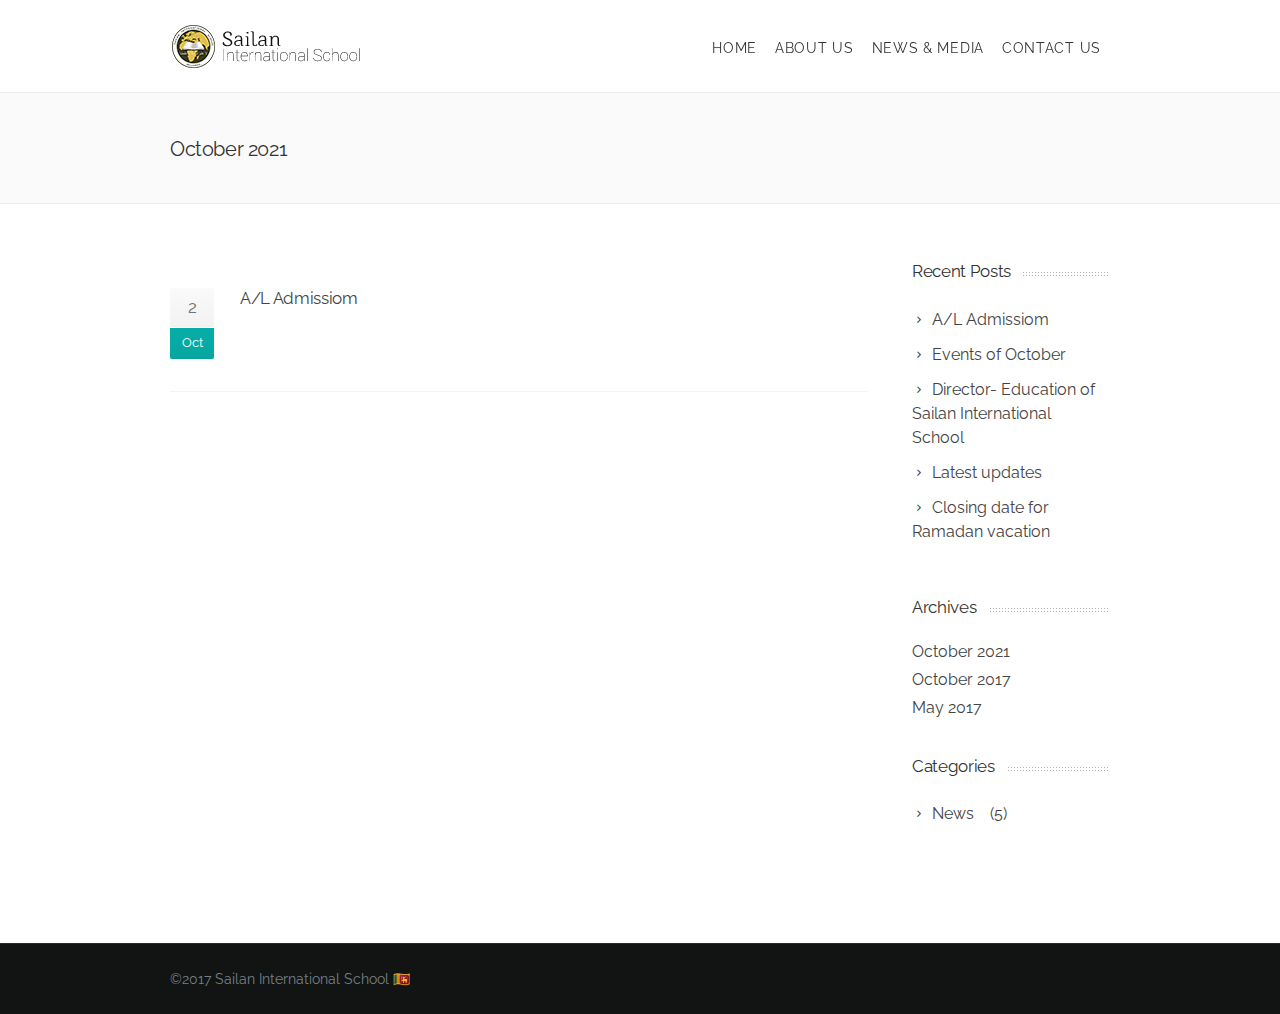
<file: 2021/10/index.html>
<!DOCTYPE html>
<!--[if IE 7]>
<html class="ie ie7" lang="en-US">
<![endif]--><!--[if IE 8]>
<html class="ie ie8" lang="en-US">
<![endif]--><!--[if !(IE 7) | !(IE 8)  ]><!--><html lang="en-US">
<!--<![endif]-->
<head>

<meta charset="UTF-8">

<meta name="viewport" content="width=device-width, initial-scale=1, maximum-scale=1">
<link rel="icon" type="image/x-icon" href="/wp-content/uploads/2017/02/crest.png">
<title>October 2021 &#8211; Sailan International School, Negombo</title>
<link rel="dns-prefetch" href="//fonts.googleapis.com">
<link rel="dns-prefetch" href="//s.w.org">
<link rel="alternate" type="application/rss+xml" title="Sailan International School, Negombo &raquo; Feed" href="/feed/">
<link rel="alternate" type="application/rss+xml" title="Sailan International School, Negombo &raquo; Comments Feed" href="/comments/feed/">
<script type="text/javascript">
			window._wpemojiSettings = {"baseUrl":"https:\/\/s.w.org\/images\/core\/emoji\/2.3\/72x72\/","ext":".png","svgUrl":"https:\/\/s.w.org\/images\/core\/emoji\/2.3\/svg\/","svgExt":".svg","source":{"concatemoji":"httpssailan.lk\/wp-includes\/js\/wp-emoji-release.min.js?ver=4.8.20"}};
			!function(t,a,e){var r,i,n,o=a.createElement("canvas"),l=o.getContext&&o.getContext("2d");function c(t){var e=a.createElement("script");e.src=t,e.defer=e.type="text/javascript",a.getElementsByTagName("head")[0].appendChild(e)}for(n=Array("flag","emoji4"),e.supports={everything:!0,everythingExceptFlag:!0},i=0;i<n.length;i++)e.supports[n[i]]=function(t){var e,a=String.fromCharCode;if(!l||!l.fillText)return!1;switch(l.clearRect(0,0,o.width,o.height),l.textBaseline="top",l.font="600 32px Arial",t){case"flag":return(l.fillText(a(55356,56826,55356,56819),0,0),e=o.toDataURL(),l.clearRect(0,0,o.width,o.height),l.fillText(a(55356,56826,8203,55356,56819),0,0),e===o.toDataURL())?!1:(l.clearRect(0,0,o.width,o.height),l.fillText(a(55356,57332,56128,56423,56128,56418,56128,56421,56128,56430,56128,56423,56128,56447),0,0),e=o.toDataURL(),l.clearRect(0,0,o.width,o.height),l.fillText(a(55356,57332,8203,56128,56423,8203,56128,56418,8203,56128,56421,8203,56128,56430,8203,56128,56423,8203,56128,56447),0,0),e!==o.toDataURL());case"emoji4":return l.fillText(a(55358,56794,8205,9794,65039),0,0),e=o.toDataURL(),l.clearRect(0,0,o.width,o.height),l.fillText(a(55358,56794,8203,9794,65039),0,0),e!==o.toDataURL()}return!1}(n[i]),e.supports.everything=e.supports.everything&&e.supports[n[i]],"flag"!==n[i]&&(e.supports.everythingExceptFlag=e.supports.everythingExceptFlag&&e.supports[n[i]]);e.supports.everythingExceptFlag=e.supports.everythingExceptFlag&&!e.supports.flag,e.DOMReady=!1,e.readyCallback=function(){e.DOMReady=!0},e.supports.everything||(r=function(){e.readyCallback()},a.addEventListener?(a.addEventListener("DOMContentLoaded",r,!1),t.addEventListener("load",r,!1)):(t.attachEvent("onload",r),a.attachEvent("onreadystatechange",function(){"complete"===a.readyState&&e.readyCallback()})),(r=e.source||{}).concatemoji?c(r.concatemoji):r.wpemoji&&r.twemoji&&(c(r.twemoji),c(r.wpemoji)))}(window,document,window._wpemojiSettings);
		</script>
<style type="text/css">img.wp-smiley,
img.emoji {
	display: inline !important;
	border: none !important;
	box-shadow: none !important;
	height: 1em !important;
	width: 1em !important;
	margin: 0 .07em !important;
	vertical-align: -0.1em !important;
	background: none !important;
	padding: 0 !important;
}</style>
<link rel="stylesheet" id="ot-google-fonts-css" href="//fonts.googleapis.com/css?family=Raleway:regular,700" type="text/css" media="all">
<link rel="stylesheet" id="boc-grid-css" href="/wp-content/themes/v1/stylesheets/grid.css?ver=4.8.20" type="text/css" media="all">
<link rel="stylesheet" id="boc-icon-css" href="/wp-content/themes/v1/stylesheets/icons.css?ver=4.8.20" type="text/css" media="all">
<link rel="stylesheet" id="js_composer_front-css" href="/wp-content/plugins/js_composer/assets/css/js_composer.min.css?ver=5.3" type="text/css" media="all">
<link rel="stylesheet" id="boc-main-styles-css" href="/wp-content/themes/v1i/style.css?ver=4.8.20" type="text/css" media="all">
<link rel="stylesheet" id="boc-animation-styles-css" href="/wp-content/themes/v1/stylesheets/animations.css?ver=4.8.20" type="text/css" media="all">
<style id="boc-animation-styles-inline-css" type="text/css">#menu > ul > li > a {
					font-family: 'Raleway', Montserrat, Arial, Helvetica, sans-serif;
				}

				#menu > ul > li > a {
					letter-spacing: 0.05em;
				}

				#menu > ul > li ul > li > a {
					font-family: 'Raleway', Montserrat, Arial, Helvetica, sans-serif;
				}

				#menu > ul > li ul > li > a {
					text-transform: uppercase;
				}

				h1, h2, h3, h4, h5, h6, .title, .heading_font, .counter-digit, .htabs a, .woocommerce-page div.product .woocommerce-tabs ul.tabs li {
					font-family: 'Raleway', Montserrat, Arial, Helvetica, sans-serif;
				}

				h1, h2, h3, h4, h5, h6, .title, .heading_font, .counter-digit, .htabs a, .woocommerce-page div.product .woocommerce-tabs ul.tabs li {
					text-transform: none;
				}

				body, .body_font, .body_font h1, .body_font h2, .body_font h3, .body_font h4, .body_font h5 {
					font-family: 'Raleway', Arial, Helvetica, sans-serif;
				}

				.button, a.button, button, input[type='submit'], input[type='reset'], input[type='button'] {
					font-family: 'Raleway', Arial, Helvetica, sans-serif;
				}

				.button, a.button, button, input[type='submit'], input[type='reset'], input[type='button'] {
					text-transform: uppercase;
				}

				.button, a.button, button, input[type='submit'], input[type='reset'], input[type='button'] {
					letter-spacing: 0.01em;
				}
	
				#menu > ul > li.megamenu  > div > ul.sub-menu > li{ 
					border-left: none!important; 
				}
			
				.main_menu_underline_effect #menu > ul > li > a:after{ background-color: #08ada7; }

			#footer {
				position: relative;
			}


#boc_searchform_in_header input { font-size: 24px; font-family: Raleway, Arial, Helvetica, sans-serif; }
.post_meta .author,
.post_meta .comments,
.breadcrumb { display: none; }
.calendar_date { border-right: 0; }</style>
<link rel="stylesheet" id="boc-responsive-style-css" href="/wp-content/themes/v1/stylesheets/grid_responsive.css?ver=4.8.20" type="text/css" media="all">
<link rel="stylesheet" id="boc-fonts-css" href="//fonts.googleapis.com/css?family=Droid+Serif%3A400%2C700%2C400italic%2C700italic%7CLato%3A300%2C400%2C700%2C400italic%7CMontserrat%3A400%2C700&#038;ver=1.0.0" type="text/css" media="all">
<script type="text/javascript" src="/wp-includes/js/jquery/jquery.js?ver=1.12.4"></script>
<script type="text/javascript" src="/wp-includes/js/jquery/jquery-migrate.min.js?ver=1.4.1"></script>
<script type="text/javascript" src="/wp-content/themes/v1/js/libs.min.js?ver=4.8.20"></script>
<script type="text/javascript">
/* <![CDATA[ */
var bocJSParams = {"boc_is_mobile_device":"","boc_theme_url":"httpssailan.lk\/wp-content\/themes\/v1","header_height":"92","sticky_header":"1","submenu_arrow_effect":"0","mm_bordered_columns":"0","transparent_header":"0","fixed_footer":"0","boc_submenu_animation_effect":"sub_fade_in"};
/* ]]> */
</script>
<script type="text/javascript" src="/wp-content/themes/v1/js/common.js?ver=4.8.20"></script>
<script type="text/javascript" src="/wp-content/themes/v1/js/jquery.smoothscroll.js?ver=4.8.20"></script>
<link rel="https://api.w.org/" href="/wp-json/">
<link rel="EditURI" type="application/rsd+xml" title="RSD" href="/xmlrpc.php?rsd">
<link rel="wlwmanifest" type="application/wlwmanifest+xml" href="/wp-includes/wlwmanifest.xml">
<meta name="generator" content="WordPress 4.8.20">
<script type="text/javascript">jQuery(document).ready(function($) {
				var ult_smooth_speed = 250;
				var ult_smooth_step = 45;
				$('html').attr('data-ult_smooth_speed',ult_smooth_speed).attr('data-ult_smooth_step',ult_smooth_step);
				});</script><meta name="generator" content="Powered by WPBakery Page Builder - drag and drop page builder for WordPress.">
<!--[if lte IE 9]><link rel="stylesheet" type="text/css" href="https://sailan.lk/wp-content/plugins/js_composer/assets/css/vc_lte_ie9.min.css" media="screen"><![endif]--><noscript><style type="text/css">.wpb_animate_when_almost_visible { opacity: 1; }</style></noscript>
<script>(function(i,s,o,g,r,a,m){i['GoogleAnalyticsObject']=r;i[r]=i[r]||function(){
	  (i[r].q=i[r].q||[]).push(arguments)},i[r].l=1*new Date();a=s.createElement(o),
 	 m=s.getElementsByTagName(o)[0];a.async=1;a.src=g;m.parentNode.insertBefore(a,m)
 	 })(window,document,'script','https://www.google-analytics.com/analytics.js','ga');
 	 ga('create', 'UA-100575941-2', 'auto');
 	 ga('send', 'pageview');</script>
</head>
<body class="archive date wpb-js-composer js-comp-ver-5.3 vc_responsive">

<div id="wrapper" class="full_width_wrapper page_title_bgr responsive ">

<header id="header" class="no_subheader 
										sticky_header					hide_subheader_on_scroll">
<div class="rel_pos">
<div class="container">
<div class="section rel_pos ">
<div id="logo">
<div class="logo_img ">
<a href="/" title="Sailan International School, Negombo" rel="home">
<img src="/wp-content/uploads/2017/02/logo.png" alt="Sailan International School, Negombo">
</a>
</div>
</div>
<div id="mobile_menu_toggler">
<div id="m_nav_menu" class="m_nav">
<div class="m_nav_ham button_closed" id="m_ham_1"></div>
<div class="m_nav_ham button_closed" id="m_ham_2"></div>
<div class="m_nav_ham button_closed" id="m_ham_3"></div>
</div>
</div>
<div class="custom_menu_4 main_menu_underline_effect">
<div id="menu" class="menu-main-container"><ul>
<li id="menu-item-23636" class="menu-item menu-item-type-post_type menu-item-object-page menu-item-home menu-item-23636"><a href="/">Home</a></li>
<li id="menu-item-23633" class="menu-item menu-item-type-post_type menu-item-object-page menu-item-23633"><a href="/about/">About Us</a></li>
<li id="menu-item-23674" class="menu-item menu-item-type-post_type menu-item-object-page menu-item-23674"><a href="/blog/">News &#038; Media</a></li>
<li id="menu-item-23678" class="menu-item menu-item-type-post_type menu-item-object-page menu-item-23678"><a href="/contact/">Contact Us</a></li>
</ul></div> </div>
</div>
</div>
</div>
<div id="mobile_menu">
<ul>
<li class="menu-item menu-item-type-post_type menu-item-object-page menu-item-home menu-item-23636"><a href="/">Home</a></li>
<li class="menu-item menu-item-type-post_type menu-item-object-page menu-item-23633"><a href="/about/">About Us</a></li>
<li class="menu-item menu-item-type-post_type menu-item-object-page menu-item-23674"><a href="/blog/">News &#038; Media</a></li>
<li class="menu-item menu-item-type-post_type menu-item-object-page menu-item-23678"><a href="/contact/">Contact Us</a></li>
</ul> </div>
</header>


<div class="content_body">
<div class="full_container_page_title " style="padding: 20px 0;">
<div class="container">
<div class="section no_bm">
<div class="breadcrumb breadcrumb_right">
<a class="first_bc" href="/"><span>Home</span></a><a class="last_bc" href="#"><span>October 2021</span></a>
</div>
<div class="page_heading"><h1>
October 2021 </h1></div>
</div>
</div>
</div>

<div class="container">
<div class="section">
<div class="col span_3_of_4">

<div class="post_item section">
<div class="post_list_left">
<div class="day">2</div>
<div class="month">Oct</div>
</div>
<div class="post_list_right">
<h3 class="post_title"><a href="/2021/10/02/al-admissiom/" title="Permalink to A/L Admissiom">A/L Admissiom</a></h3>
<p class="post_meta">
<span class="author"><a href="/author/admin/">By admin</a></span>
<span class="comments no-border-comments"><span class="comments-link">Comments are Off</span></span>
</p>
<div class="post_description clearfix">
</div>
</div>
</div>

<div style="display: none;">
</div>
</div> 
<div id="sidebar" class="col span_1_of_4 sidebar">
<div id="recent-posts-2" class="widget widget_recent_entries"> <h4 class="boc_heading bgr_dotted"><span>Recent Posts</span></h4> <ul>
<li>
<a href="/2021/10/02/al-admissiom/">A/L Admissiom</a>
</li>
<li>
<a href="/2017/10/04/events-of-october/">Events of October</a>
</li>
<li>
<a href="/2017/10/04/director-education-of-sailan-international-school/">Director- Education of Sailan International School</a>
</li>
<li>
<a href="/2017/10/04/latest-updates/">Latest updates</a>
</li>
<li>
<a href="/2017/05/23/closing-date-for-ramadan-vacation/">Closing date for Ramadan vacation</a>
</li>
</ul>
</div> <div id="archives-2" class="widget widget_archive">
<h4 class="boc_heading bgr_dotted"><span>Archives</span></h4> <ul>
<li><a href="/2021/10/">October 2021</a></li>
<li><a href="/2017/10/">October 2017</a></li>
<li><a href="/2017/05/">May 2017</a></li>
</ul>
</div>
<div id="categories-2" class="widget widget_categories">
<h4 class="boc_heading bgr_dotted"><span>Categories</span></h4> <ul>
<li class="cat-item cat-item-1">
<a href="/category/news/">News</a> (5)
</li>
</ul>
</div>
</div>

</div>
</div>

</div>


<div id="footer" class="" style="padding-top:0;  border-top: 0;">
<div class="footer_btm" style="margin-top: 0;">
<div class="container">
<div class="footer_btm_inner">
<div id="powered">©2017 Sailan International School 🇱🇰</div>
</div>
</div>
</div>
</div>

</div>

<script type="text/javascript" src="/wp-includes/js/wp-embed.min.js?ver=4.8.20"></script>
</body>
</html>
</file>
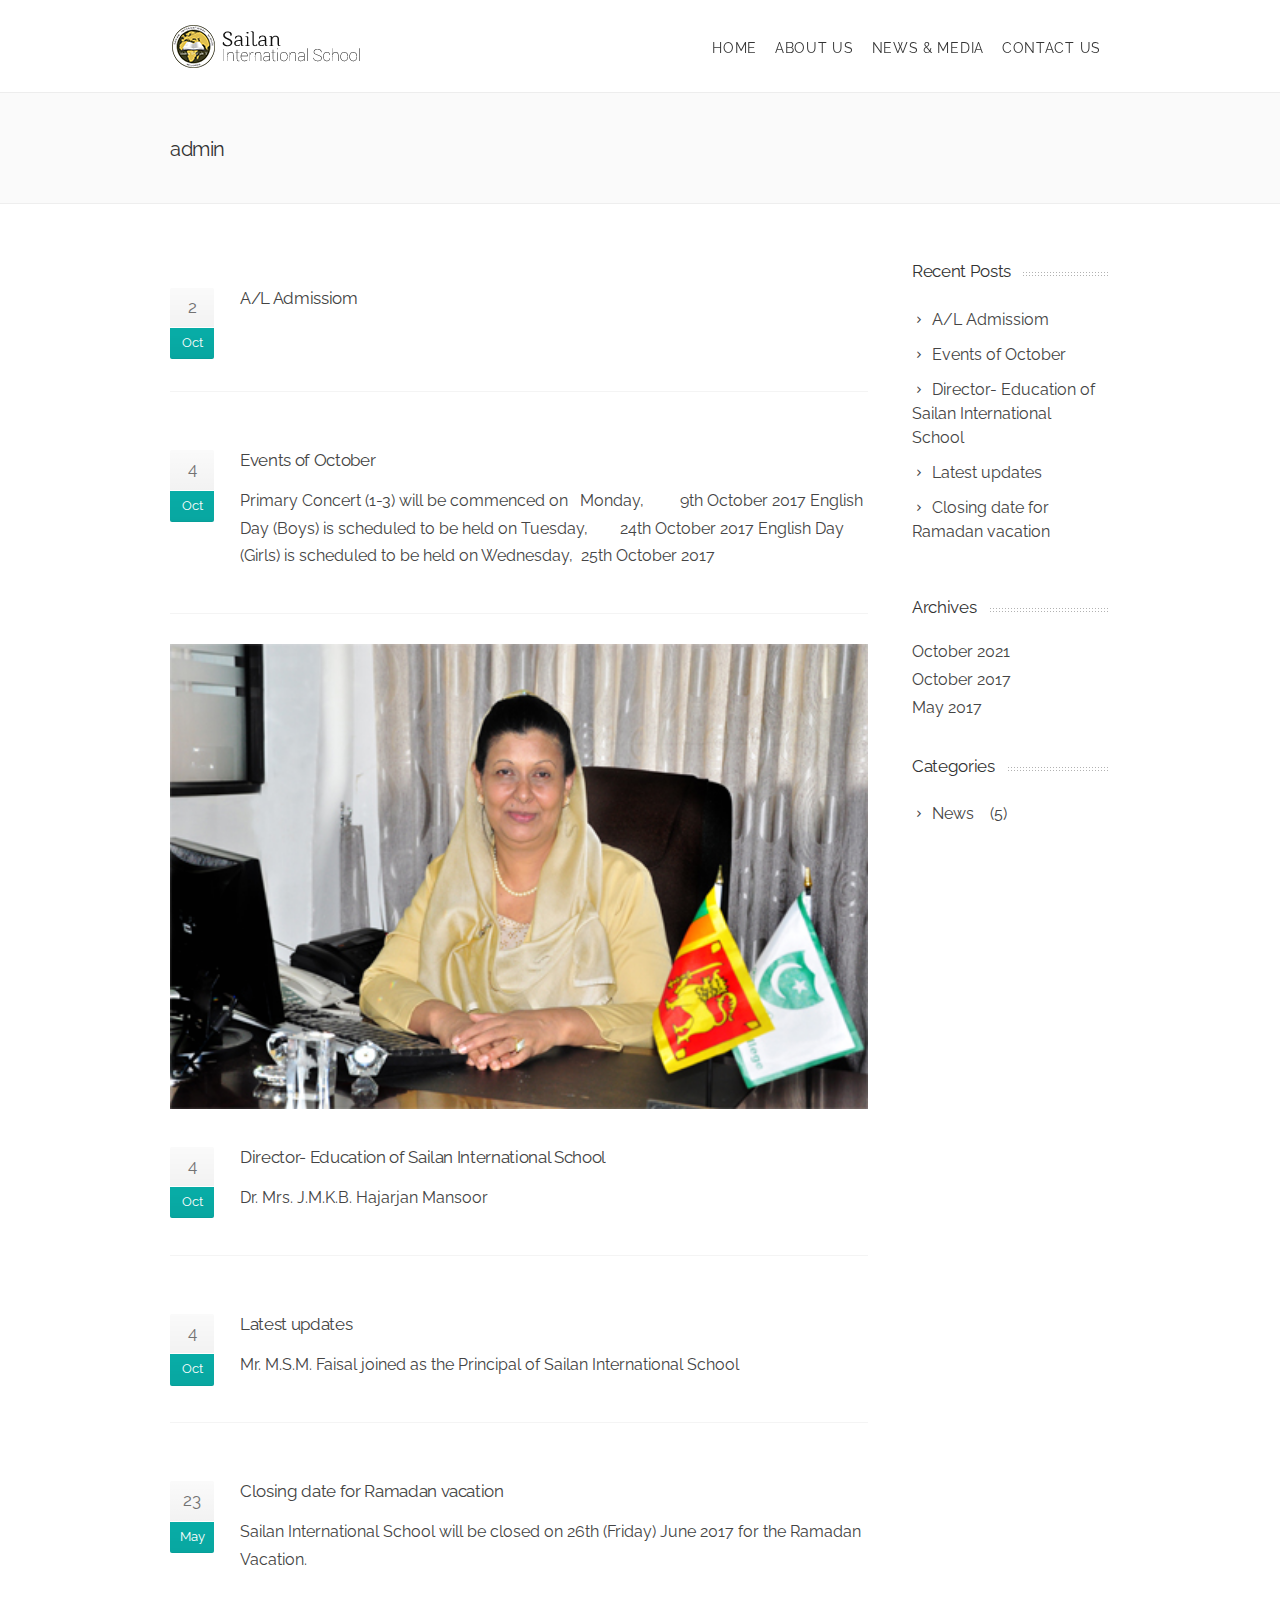
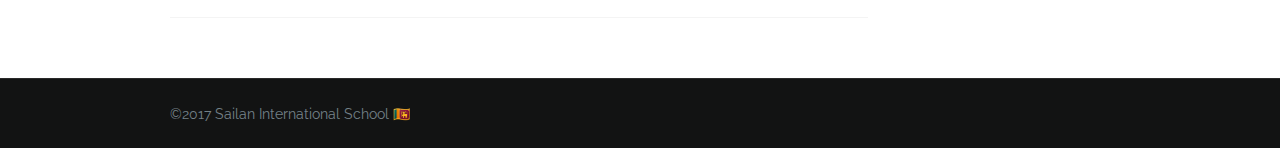
<file: author/admin/index.html>
<!DOCTYPE html>
<!--[if IE 7]>
<html class="ie ie7" lang="en-US">
<![endif]--><!--[if IE 8]>
<html class="ie ie8" lang="en-US">
<![endif]--><!--[if !(IE 7) | !(IE 8)  ]><!--><html lang="en-US">
<!--<![endif]-->
<head>

<meta charset="UTF-8">

<meta name="viewport" content="width=device-width, initial-scale=1, maximum-scale=1">
<link rel="icon" type="image/x-icon" href="/wp-content/uploads/2017/02/crest.png">
<title>admin &#8211; Sailan International School, Negombo</title>
<link rel="dns-prefetch" href="//fonts.googleapis.com">
<link rel="dns-prefetch" href="//s.w.org">
<link rel="alternate" type="application/rss+xml" title="Sailan International School, Negombo &raquo; Feed" href="/feed/">
<link rel="alternate" type="application/rss+xml" title="Sailan International School, Negombo &raquo; Comments Feed" href="/comments/feed/">
<link rel="alternate" type="application/rss+xml" title="Sailan International School, Negombo &raquo; Posts by admin Feed" href="/author/admin/feed/">
<script type="text/javascript">
			window._wpemojiSettings = {"baseUrl":"https:\/\/s.w.org\/images\/core\/emoji\/2.3\/72x72\/","ext":".png","svgUrl":"https:\/\/s.w.org\/images\/core\/emoji\/2.3\/svg\/","svgExt":".svg","source":{"concatemoji":"httpssailan.lk\/wp-includes\/js\/wp-emoji-release.min.js?ver=4.8.20"}};
			!function(t,a,e){var r,i,n,o=a.createElement("canvas"),l=o.getContext&&o.getContext("2d");function c(t){var e=a.createElement("script");e.src=t,e.defer=e.type="text/javascript",a.getElementsByTagName("head")[0].appendChild(e)}for(n=Array("flag","emoji4"),e.supports={everything:!0,everythingExceptFlag:!0},i=0;i<n.length;i++)e.supports[n[i]]=function(t){var e,a=String.fromCharCode;if(!l||!l.fillText)return!1;switch(l.clearRect(0,0,o.width,o.height),l.textBaseline="top",l.font="600 32px Arial",t){case"flag":return(l.fillText(a(55356,56826,55356,56819),0,0),e=o.toDataURL(),l.clearRect(0,0,o.width,o.height),l.fillText(a(55356,56826,8203,55356,56819),0,0),e===o.toDataURL())?!1:(l.clearRect(0,0,o.width,o.height),l.fillText(a(55356,57332,56128,56423,56128,56418,56128,56421,56128,56430,56128,56423,56128,56447),0,0),e=o.toDataURL(),l.clearRect(0,0,o.width,o.height),l.fillText(a(55356,57332,8203,56128,56423,8203,56128,56418,8203,56128,56421,8203,56128,56430,8203,56128,56423,8203,56128,56447),0,0),e!==o.toDataURL());case"emoji4":return l.fillText(a(55358,56794,8205,9794,65039),0,0),e=o.toDataURL(),l.clearRect(0,0,o.width,o.height),l.fillText(a(55358,56794,8203,9794,65039),0,0),e!==o.toDataURL()}return!1}(n[i]),e.supports.everything=e.supports.everything&&e.supports[n[i]],"flag"!==n[i]&&(e.supports.everythingExceptFlag=e.supports.everythingExceptFlag&&e.supports[n[i]]);e.supports.everythingExceptFlag=e.supports.everythingExceptFlag&&!e.supports.flag,e.DOMReady=!1,e.readyCallback=function(){e.DOMReady=!0},e.supports.everything||(r=function(){e.readyCallback()},a.addEventListener?(a.addEventListener("DOMContentLoaded",r,!1),t.addEventListener("load",r,!1)):(t.attachEvent("onload",r),a.attachEvent("onreadystatechange",function(){"complete"===a.readyState&&e.readyCallback()})),(r=e.source||{}).concatemoji?c(r.concatemoji):r.wpemoji&&r.twemoji&&(c(r.twemoji),c(r.wpemoji)))}(window,document,window._wpemojiSettings);
		</script>
<style type="text/css">img.wp-smiley,
img.emoji {
	display: inline !important;
	border: none !important;
	box-shadow: none !important;
	height: 1em !important;
	width: 1em !important;
	margin: 0 .07em !important;
	vertical-align: -0.1em !important;
	background: none !important;
	padding: 0 !important;
}</style>
<link rel="stylesheet" id="ot-google-fonts-css" href="//fonts.googleapis.com/css?family=Raleway:regular,700" type="text/css" media="all">
<link rel="stylesheet" id="boc-grid-css" href="/wp-content/themes/v1/stylesheets/grid.css?ver=4.8.20" type="text/css" media="all">
<link rel="stylesheet" id="boc-icon-css" href="/wp-content/themes/v1/stylesheets/icons.css?ver=4.8.20" type="text/css" media="all">
<link rel="stylesheet" id="js_composer_front-css" href="/wp-content/plugins/js_composer/assets/css/js_composer.min.css?ver=5.3" type="text/css" media="all">
<link rel="stylesheet" id="boc-main-styles-css" href="/wp-content/themes/v1i/style.css?ver=4.8.20" type="text/css" media="all">
<link rel="stylesheet" id="boc-animation-styles-css" href="/wp-content/themes/v1/stylesheets/animations.css?ver=4.8.20" type="text/css" media="all">
<style id="boc-animation-styles-inline-css" type="text/css">#menu > ul > li > a {
					font-family: 'Raleway', Montserrat, Arial, Helvetica, sans-serif;
				}

				#menu > ul > li > a {
					letter-spacing: 0.05em;
				}

				#menu > ul > li ul > li > a {
					font-family: 'Raleway', Montserrat, Arial, Helvetica, sans-serif;
				}

				#menu > ul > li ul > li > a {
					text-transform: uppercase;
				}

				h1, h2, h3, h4, h5, h6, .title, .heading_font, .counter-digit, .htabs a, .woocommerce-page div.product .woocommerce-tabs ul.tabs li {
					font-family: 'Raleway', Montserrat, Arial, Helvetica, sans-serif;
				}

				h1, h2, h3, h4, h5, h6, .title, .heading_font, .counter-digit, .htabs a, .woocommerce-page div.product .woocommerce-tabs ul.tabs li {
					text-transform: none;
				}

				body, .body_font, .body_font h1, .body_font h2, .body_font h3, .body_font h4, .body_font h5 {
					font-family: 'Raleway', Arial, Helvetica, sans-serif;
				}

				.button, a.button, button, input[type='submit'], input[type='reset'], input[type='button'] {
					font-family: 'Raleway', Arial, Helvetica, sans-serif;
				}

				.button, a.button, button, input[type='submit'], input[type='reset'], input[type='button'] {
					text-transform: uppercase;
				}

				.button, a.button, button, input[type='submit'], input[type='reset'], input[type='button'] {
					letter-spacing: 0.01em;
				}
	
				#menu > ul > li.megamenu  > div > ul.sub-menu > li{ 
					border-left: none!important; 
				}
			
				.main_menu_underline_effect #menu > ul > li > a:after{ background-color: #08ada7; }

			#footer {
				position: relative;
			}


#boc_searchform_in_header input { font-size: 24px; font-family: Raleway, Arial, Helvetica, sans-serif; }
.post_meta .author,
.post_meta .comments,
.breadcrumb { display: none; }
.calendar_date { border-right: 0; }</style>
<link rel="stylesheet" id="boc-responsive-style-css" href="/wp-content/themes/v1/stylesheets/grid_responsive.css?ver=4.8.20" type="text/css" media="all">
<link rel="stylesheet" id="boc-fonts-css" href="//fonts.googleapis.com/css?family=Droid+Serif%3A400%2C700%2C400italic%2C700italic%7CLato%3A300%2C400%2C700%2C400italic%7CMontserrat%3A400%2C700&#038;ver=1.0.0" type="text/css" media="all">
<script type="text/javascript" src="/wp-includes/js/jquery/jquery.js?ver=1.12.4"></script>
<script type="text/javascript" src="/wp-includes/js/jquery/jquery-migrate.min.js?ver=1.4.1"></script>
<script type="text/javascript" src="/wp-content/themes/v1/js/libs.min.js?ver=4.8.20"></script>
<script type="text/javascript">
/* <![CDATA[ */
var bocJSParams = {"boc_is_mobile_device":"","boc_theme_url":"httpssailan.lk\/wp-content\/themes\/v1","header_height":"92","sticky_header":"1","submenu_arrow_effect":"0","mm_bordered_columns":"0","transparent_header":"0","fixed_footer":"0","boc_submenu_animation_effect":"sub_fade_in"};
/* ]]> */
</script>
<script type="text/javascript" src="/wp-content/themes/v1/js/common.js?ver=4.8.20"></script>
<script type="text/javascript" src="/wp-content/themes/v1/js/jquery.smoothscroll.js?ver=4.8.20"></script>
<link rel="https://api.w.org/" href="/wp-json/">
<link rel="EditURI" type="application/rsd+xml" title="RSD" href="/xmlrpc.php?rsd">
<link rel="wlwmanifest" type="application/wlwmanifest+xml" href="/wp-includes/wlwmanifest.xml">
<meta name="generator" content="WordPress 4.8.20">
<script type="text/javascript">jQuery(document).ready(function($) {
				var ult_smooth_speed = 250;
				var ult_smooth_step = 45;
				$('html').attr('data-ult_smooth_speed',ult_smooth_speed).attr('data-ult_smooth_step',ult_smooth_step);
				});</script><meta name="generator" content="Powered by WPBakery Page Builder - drag and drop page builder for WordPress.">
<!--[if lte IE 9]><link rel="stylesheet" type="text/css" href="https://sailan.lk/wp-content/plugins/js_composer/assets/css/vc_lte_ie9.min.css" media="screen"><![endif]--><noscript><style type="text/css">.wpb_animate_when_almost_visible { opacity: 1; }</style></noscript>
<script>(function(i,s,o,g,r,a,m){i['GoogleAnalyticsObject']=r;i[r]=i[r]||function(){
	  (i[r].q=i[r].q||[]).push(arguments)},i[r].l=1*new Date();a=s.createElement(o),
 	 m=s.getElementsByTagName(o)[0];a.async=1;a.src=g;m.parentNode.insertBefore(a,m)
 	 })(window,document,'script','https://www.google-analytics.com/analytics.js','ga');
 	 ga('create', 'UA-100575941-2', 'auto');
 	 ga('send', 'pageview');</script>
</head>
<body class="archive author author-admin author-4 wpb-js-composer js-comp-ver-5.3 vc_responsive">

<div id="wrapper" class="full_width_wrapper page_title_bgr responsive ">

<header id="header" class="no_subheader 
										sticky_header					hide_subheader_on_scroll">
<div class="rel_pos">
<div class="container">
<div class="section rel_pos ">
<div id="logo">
<div class="logo_img ">
<a href="/" title="Sailan International School, Negombo" rel="home">
<img src="/wp-content/uploads/2017/02/logo.png" alt="Sailan International School, Negombo">
</a>
</div>
</div>
<div id="mobile_menu_toggler">
<div id="m_nav_menu" class="m_nav">
<div class="m_nav_ham button_closed" id="m_ham_1"></div>
<div class="m_nav_ham button_closed" id="m_ham_2"></div>
<div class="m_nav_ham button_closed" id="m_ham_3"></div>
</div>
</div>
<div class="custom_menu_4 main_menu_underline_effect">
<div id="menu" class="menu-main-container"><ul>
<li id="menu-item-23636" class="menu-item menu-item-type-post_type menu-item-object-page menu-item-home menu-item-23636"><a href="/">Home</a></li>
<li id="menu-item-23633" class="menu-item menu-item-type-post_type menu-item-object-page menu-item-23633"><a href="/about/">About Us</a></li>
<li id="menu-item-23674" class="menu-item menu-item-type-post_type menu-item-object-page menu-item-23674"><a href="/blog/">News &#038; Media</a></li>
<li id="menu-item-23678" class="menu-item menu-item-type-post_type menu-item-object-page menu-item-23678"><a href="/contact/">Contact Us</a></li>
</ul></div> </div>
</div>
</div>
</div>
<div id="mobile_menu">
<ul>
<li class="menu-item menu-item-type-post_type menu-item-object-page menu-item-home menu-item-23636"><a href="/">Home</a></li>
<li class="menu-item menu-item-type-post_type menu-item-object-page menu-item-23633"><a href="/about/">About Us</a></li>
<li class="menu-item menu-item-type-post_type menu-item-object-page menu-item-23674"><a href="/blog/">News &#038; Media</a></li>
<li class="menu-item menu-item-type-post_type menu-item-object-page menu-item-23678"><a href="/contact/">Contact Us</a></li>
</ul> </div>
</header>


<div class="content_body">
<div class="full_container_page_title " style="padding: 20px 0;">
<div class="container">
 <div class="section no_bm">
<div class="breadcrumb breadcrumb_right">
<a class="first_bc" href="/"><span>Home</span></a><a class="last_bc" href="#"><span>admin</span></a>
</div>
<div class="page_heading"><h1>
admin </h1></div>
</div>
</div>
</div>

<div class="container">
<div class="section">
<div class="col span_3_of_4">

<div class="post_item section">
<div class="post_list_left">
<div class="day">2</div>
<div class="month">Oct</div>
</div>
<div class="post_list_right">
<h3 class="post_title"><a href="/2021/10/02/al-admissiom/" title="Permalink to A/L Admissiom">A/L Admissiom</a></h3>
<p class="post_meta">
<span class="author"><a href="/author/admin/">By admin</a></span>
<span class="comments no-border-comments"><span class="comments-link">Comments are Off</span></span>
</p>
<div class="post_description clearfix">
</div>
</div>
</div>


<div class="post_item section">
<div class="post_list_left">
<div class="day">4</div>
<div class="month">Oct</div>
</div>
<div class="post_list_right">
<h3 class="post_title"><a href="/2017/10/04/events-of-october/" title="Permalink to Events of October">Events of October</a></h3>
<p class="post_meta">
<span class="author"><a href="/author/admin/">By admin</a></span>
<span class="comments no-border-comments"><span class="comments-link">Comments are Off</span></span>
</p>
<div class="post_description clearfix">
<p>Primary Concert (1-3) will be commenced on   Monday,         9th October 2017 English Day (Boys) is scheduled to be held on Tuesday,        24th October 2017 English Day (Girls) is scheduled to be held on Wednesday,  25th October 2017</p>
</div>
</div>
</div>


<div class="post_item section">
<div id="img_slider_index_template_23717" class="img_slider" style="opacity:0;"><div class="pic">
<a href="/2017/10/04/director-education-of-sailan-international-school/" title="Director- Education">
<img src="/wp-content/uploads/2017/10/principal_mlc.jpg" alt="" class="boc_owl_lazy">
<div class="img_overlay"><span class="hover_icon icon_plus"></span></div>
</a>
</div></div>

<script type="text/javascript">
						jQuery(document).ready(function($) {
							
							// Load carousel after its images are loaded
							preloadImages($("#img_slider_index_template_23717 img"), function () {							
								$("#img_slider_index_template_23717").owlCarousel({
										items: 				1,
										nav: 				true,
										dots:				false,
										autoHeight: 		true,
										smartSpeed:			600,
										navText:			
										["<span class='icon icon-arrow-left8'><\/span>","<span class='icon icon-uniE708'><\/span>"],
										slideBy: 			1,
										rtl: 				false,
										navRewind: 			false,
										onInitialized: 		bocShowPostCarousel
								});
							});
							
							/* Show after initialized */
							function bocShowPostCarousel() {
								$("#img_slider_index_template_23717").fadeTo(0,1);
								$("#img_slider_index_template_23717 .owl-item .boc_owl_lazy").css("opacity","1");
							}
							
						});
					</script>


<div class="post_list_left">
<div class="day">4</div>
<div class="month">Oct</div>
</div>
<div class="post_list_right">
<h3 class="post_title"><a href="/2017/10/04/director-education-of-sailan-international-school/" title="Permalink to Director- Education of Sailan International School">Director- Education of Sailan International School</a></h3>
<p class="post_meta">
<span class="author"><a href="/author/admin/">By admin</a></span>
<span class="comments no-border-comments"><span class="comments-link">Comments are Off</span></span>
</p>
<div class="post_description clearfix">
<p>Dr. Mrs. J.M.K.B. Hajarjan Mansoor</p>
</div>
</div>
</div>


<div class="post_item section">
<div class="post_list_left">
<div class="day">4</div>
<div class="month">Oct</div>
</div>
<div class="post_list_right">
<h3 class="post_title"><a href="/2017/10/04/latest-updates/" title="Permalink to Latest updates">Latest updates</a></h3>
<p class="post_meta">
<span class="author"><a href="/author/admin/">By admin</a></span>
<span class="comments no-border-comments"><span class="comments-link">Comments are Off</span></span>
</p>
<div class="post_description clearfix">
<p>Mr. M.S.M. Faisal joined as the Principal of Sailan International School &nbsp;</p>
</div>
</div>
</div>


<div class="post_item section">
<div class="post_list_left">
<div class="day">23</div>
<div class="month">May</div>
</div>
<div class="post_list_right">
<h3 class="post_title"><a href="/2017/05/23/closing-date-for-ramadan-vacation/" title="Permalink to Closing date for Ramadan vacation">Closing date for Ramadan vacation</a></h3>
<p class="post_meta">
<span class="author"><a href="/author/admin/">By admin</a></span>
<span class="comments no-border-comments"><span class="comments-link">Comments are Off</span></span>
</p>
<div class="post_description clearfix">
<p>Sailan International School will be closed on 26th (Friday) June 2017 for the Ramadan Vacation. &nbsp;</p>
</div>
</div>
</div>

<div style="display: none;">
</div>
</div> 
<div id="sidebar" class="col span_1_of_4 sidebar">
<div id="recent-posts-2" class="widget widget_recent_entries"> <h4 class="boc_heading bgr_dotted"><span>Recent Posts</span></h4> <ul>
<li>
<a href="/2021/10/02/al-admissiom/">A/L Admissiom</a>
</li>
<li>
<a href="/2017/10/04/events-of-october/">Events of October</a>
</li>
<li>
<a href="/2017/10/04/director-education-of-sailan-international-school/">Director- Education of Sailan International School</a>
</li>
<li>
<a href="/2017/10/04/latest-updates/">Latest updates</a>
</li>
<li>
<a href="/2017/05/23/closing-date-for-ramadan-vacation/">Closing date for Ramadan vacation</a>
</li>
</ul>
</div> <div id="archives-2" class="widget widget_archive">
<h4 class="boc_heading bgr_dotted"><span>Archives</span></h4> <ul>
<li><a href="/2021/10/">October 2021</a></li>
<li><a href="/2017/10/">October 2017</a></li>
<li><a href="/2017/05/">May 2017</a></li>
</ul>
</div>
<div id="categories-2" class="widget widget_categories">
<h4 class="boc_heading bgr_dotted"><span>Categories</span></h4> <ul>
<li class="cat-item cat-item-1">
<a href="/category/news/">News</a> (5)
</li>
</ul>
</div>
</div>

</div>
</div>

</div>


<div id="footer" class="" style="padding-top:0;  border-top: 0;">
<div class="footer_btm" style="margin-top: 0;">
<div class="container">
<div class="footer_btm_inner">
<div id="powered">©2017 Sailan International School 🇱🇰</div>
</div>
</div>
</div>
</div>

</div>

<script type="text/javascript" src="/wp-includes/js/wp-embed.min.js?ver=4.8.20"></script>
</body>
</html>
</file>
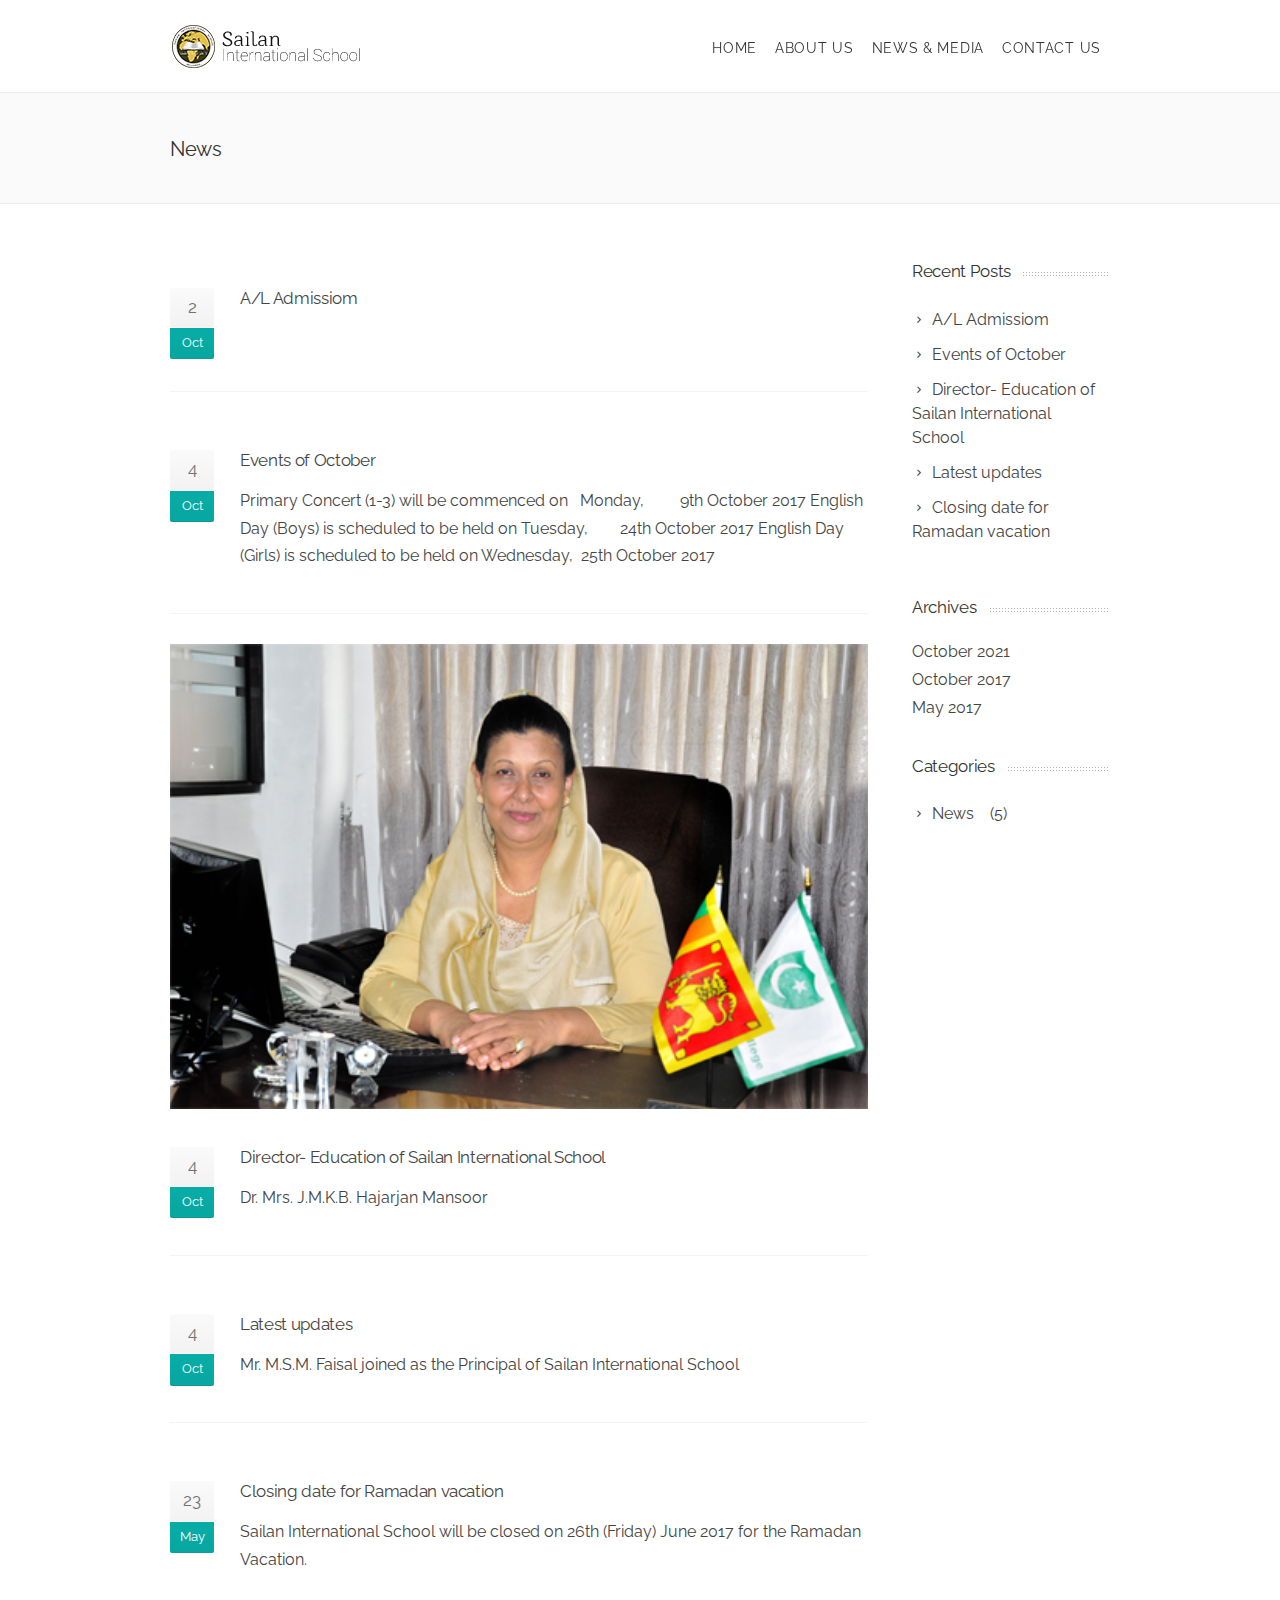
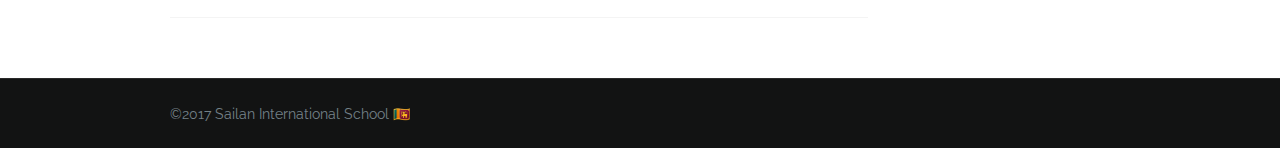
<file: category/news/index.html>
<!DOCTYPE html>
<!--[if IE 7]>
<html class="ie ie7" lang="en-US">
<![endif]--><!--[if IE 8]>
<html class="ie ie8" lang="en-US">
<![endif]--><!--[if !(IE 7) | !(IE 8)  ]><!--><html lang="en-US">
<!--<![endif]-->
<head>

<meta charset="UTF-8">

<meta name="viewport" content="width=device-width, initial-scale=1, maximum-scale=1">
<link rel="icon" type="image/x-icon" href="/wp-content/uploads/2017/02/crest.png">
<title>News &#8211; Sailan International School, Negombo</title>
<link rel="dns-prefetch" href="//fonts.googleapis.com">
<link rel="dns-prefetch" href="//s.w.org">
<link rel="alternate" type="application/rss+xml" title="Sailan International School, Negombo &raquo; Feed" href="/feed/">
<link rel="alternate" type="application/rss+xml" title="Sailan International School, Negombo &raquo; Comments Feed" href="/comments/feed/">
<link rel="alternate" type="application/rss+xml" title="Sailan International School, Negombo &raquo; News Category Feed" href="/category/news/feed/">
<script type="text/javascript">
			window._wpemojiSettings = {"baseUrl":"https:\/\/s.w.org\/images\/core\/emoji\/2.3\/72x72\/","ext":".png","svgUrl":"https:\/\/s.w.org\/images\/core\/emoji\/2.3\/svg\/","svgExt":".svg","source":{"concatemoji":"httpssailan.lk\/wp-includes\/js\/wp-emoji-release.min.js?ver=4.8.20"}};
			!function(t,a,e){var r,i,n,o=a.createElement("canvas"),l=o.getContext&&o.getContext("2d");function c(t){var e=a.createElement("script");e.src=t,e.defer=e.type="text/javascript",a.getElementsByTagName("head")[0].appendChild(e)}for(n=Array("flag","emoji4"),e.supports={everything:!0,everythingExceptFlag:!0},i=0;i<n.length;i++)e.supports[n[i]]=function(t){var e,a=String.fromCharCode;if(!l||!l.fillText)return!1;switch(l.clearRect(0,0,o.width,o.height),l.textBaseline="top",l.font="600 32px Arial",t){case"flag":return(l.fillText(a(55356,56826,55356,56819),0,0),e=o.toDataURL(),l.clearRect(0,0,o.width,o.height),l.fillText(a(55356,56826,8203,55356,56819),0,0),e===o.toDataURL())?!1:(l.clearRect(0,0,o.width,o.height),l.fillText(a(55356,57332,56128,56423,56128,56418,56128,56421,56128,56430,56128,56423,56128,56447),0,0),e=o.toDataURL(),l.clearRect(0,0,o.width,o.height),l.fillText(a(55356,57332,8203,56128,56423,8203,56128,56418,8203,56128,56421,8203,56128,56430,8203,56128,56423,8203,56128,56447),0,0),e!==o.toDataURL());case"emoji4":return l.fillText(a(55358,56794,8205,9794,65039),0,0),e=o.toDataURL(),l.clearRect(0,0,o.width,o.height),l.fillText(a(55358,56794,8203,9794,65039),0,0),e!==o.toDataURL()}return!1}(n[i]),e.supports.everything=e.supports.everything&&e.supports[n[i]],"flag"!==n[i]&&(e.supports.everythingExceptFlag=e.supports.everythingExceptFlag&&e.supports[n[i]]);e.supports.everythingExceptFlag=e.supports.everythingExceptFlag&&!e.supports.flag,e.DOMReady=!1,e.readyCallback=function(){e.DOMReady=!0},e.supports.everything||(r=function(){e.readyCallback()},a.addEventListener?(a.addEventListener("DOMContentLoaded",r,!1),t.addEventListener("load",r,!1)):(t.attachEvent("onload",r),a.attachEvent("onreadystatechange",function(){"complete"===a.readyState&&e.readyCallback()})),(r=e.source||{}).concatemoji?c(r.concatemoji):r.wpemoji&&r.twemoji&&(c(r.twemoji),c(r.wpemoji)))}(window,document,window._wpemojiSettings);
		</script>
<style type="text/css">img.wp-smiley,
img.emoji {
	display: inline !important;
	border: none !important;
	box-shadow: none !important;
	height: 1em !important;
	width: 1em !important;
	margin: 0 .07em !important;
	vertical-align: -0.1em !important;
	background: none !important;
	padding: 0 !important;
}</style>
<link rel="stylesheet" id="ot-google-fonts-css" href="//fonts.googleapis.com/css?family=Raleway:regular,700" type="text/css" media="all">
<link rel="stylesheet" id="boc-grid-css" href="/wp-content/themes/v1/stylesheets/grid.css?ver=4.8.20" type="text/css" media="all">
<link rel="stylesheet" id="boc-icon-css" href="/wp-content/themes/v1/stylesheets/icons.css?ver=4.8.20" type="text/css" media="all">
<link rel="stylesheet" id="js_composer_front-css" href="/wp-content/plugins/js_composer/assets/css/js_composer.min.css?ver=5.3" type="text/css" media="all">
<link rel="stylesheet" id="boc-main-styles-css" href="/wp-content/themes/v1i/style.css?ver=4.8.20" type="text/css" media="all">
<link rel="stylesheet" id="boc-animation-styles-css" href="/wp-content/themes/v1/stylesheets/animations.css?ver=4.8.20" type="text/css" media="all">
<style id="boc-animation-styles-inline-css" type="text/css">#menu > ul > li > a {
					font-family: 'Raleway', Montserrat, Arial, Helvetica, sans-serif;
				}

				#menu > ul > li > a {
					letter-spacing: 0.05em;
				}

				#menu > ul > li ul > li > a {
					font-family: 'Raleway', Montserrat, Arial, Helvetica, sans-serif;
				}

				#menu > ul > li ul > li > a {
					text-transform: uppercase;
				}

				h1, h2, h3, h4, h5, h6, .title, .heading_font, .counter-digit, .htabs a, .woocommerce-page div.product .woocommerce-tabs ul.tabs li {
					font-family: 'Raleway', Montserrat, Arial, Helvetica, sans-serif;
				}

				h1, h2, h3, h4, h5, h6, .title, .heading_font, .counter-digit, .htabs a, .woocommerce-page div.product .woocommerce-tabs ul.tabs li {
					text-transform: none;
				}

				body, .body_font, .body_font h1, .body_font h2, .body_font h3, .body_font h4, .body_font h5 {
					font-family: 'Raleway', Arial, Helvetica, sans-serif;
				}

				.button, a.button, button, input[type='submit'], input[type='reset'], input[type='button'] {
					font-family: 'Raleway', Arial, Helvetica, sans-serif;
				}

				.button, a.button, button, input[type='submit'], input[type='reset'], input[type='button'] {
					text-transform: uppercase;
				}

				.button, a.button, button, input[type='submit'], input[type='reset'], input[type='button'] {
					letter-spacing: 0.01em;
				}
	
				#menu > ul > li.megamenu  > div > ul.sub-menu > li{ 
					border-left: none!important; 
				}
			
				.main_menu_underline_effect #menu > ul > li > a:after{ background-color: #08ada7; }

			#footer {
				position: relative;
			}


#boc_searchform_in_header input { font-size: 24px; font-family: Raleway, Arial, Helvetica, sans-serif; }
.post_meta .author,
.post_meta .comments,
.breadcrumb { display: none; }
.calendar_date { border-right: 0; }</style>
<link rel="stylesheet" id="boc-responsive-style-css" href="/wp-content/themes/v1/stylesheets/grid_responsive.css?ver=4.8.20" type="text/css" media="all">
<link rel="stylesheet" id="boc-fonts-css" href="//fonts.googleapis.com/css?family=Droid+Serif%3A400%2C700%2C400italic%2C700italic%7CLato%3A300%2C400%2C700%2C400italic%7CMontserrat%3A400%2C700&#038;ver=1.0.0" type="text/css" media="all">
<script type="text/javascript" src="/wp-includes/js/jquery/jquery.js?ver=1.12.4"></script>
<script type="text/javascript" src="/wp-includes/js/jquery/jquery-migrate.min.js?ver=1.4.1"></script>
<script type="text/javascript" src="/wp-content/themes/v1/js/libs.min.js?ver=4.8.20"></script>
<script type="text/javascript">
/* <![CDATA[ */
var bocJSParams = {"boc_is_mobile_device":"","boc_theme_url":"httpssailan.lk\/wp-content\/themes\/v1","header_height":"92","sticky_header":"1","submenu_arrow_effect":"0","mm_bordered_columns":"0","transparent_header":"0","fixed_footer":"0","boc_submenu_animation_effect":"sub_fade_in"};
/* ]]> */
</script>
<script type="text/javascript" src="/wp-content/themes/v1/js/common.js?ver=4.8.20"></script>
<script type="text/javascript" src="/wp-content/themes/v1/js/jquery.smoothscroll.js?ver=4.8.20"></script>
<link rel="https://api.w.org/" href="/wp-json/">
<link rel="EditURI" type="application/rsd+xml" title="RSD" href="/xmlrpc.php?rsd">
<link rel="wlwmanifest" type="application/wlwmanifest+xml" href="/wp-includes/wlwmanifest.xml">
<meta name="generator" content="WordPress 4.8.20">
<script type="text/javascript">jQuery(document).ready(function($) {
				var ult_smooth_speed = 250;
				var ult_smooth_step = 45;
				$('html').attr('data-ult_smooth_speed',ult_smooth_speed).attr('data-ult_smooth_step',ult_smooth_step);
				});</script><meta name="generator" content="Powered by WPBakery Page Builder - drag and drop page builder for WordPress.">
<!--[if lte IE 9]><link rel="stylesheet" type="text/css" href="https://sailan.lk/wp-content/plugins/js_composer/assets/css/vc_lte_ie9.min.css" media="screen"><![endif]--><noscript><style type="text/css">.wpb_animate_when_almost_visible { opacity: 1; }</style></noscript>
<script>(function(i,s,o,g,r,a,m){i['GoogleAnalyticsObject']=r;i[r]=i[r]||function(){
	  (i[r].q=i[r].q||[]).push(arguments)},i[r].l=1*new Date();a=s.createElement(o),
 	 m=s.getElementsByTagName(o)[0];a.async=1;a.src=g;m.parentNode.insertBefore(a,m)
 	 })(window,document,'script','https://www.google-analytics.com/analytics.js','ga');
 	 ga('create', 'UA-100575941-2', 'auto');
 	 ga('send', 'pageview');</script>
</head>
<body class="archive category category-news category-1 wpb-js-composer js-comp-ver-5.3 vc_responsive">

<div id="wrapper" class="full_width_wrapper page_title_bgr responsive ">

<header id="header" class="no_subheader 
										sticky_header					hide_subheader_on_scroll">
<div class="rel_pos">
<div class="container">
<div class="section rel_pos ">
<div id="logo">
<div class="logo_img ">
<a href="/" title="Sailan International School, Negombo" rel="home">
<img src="/wp-content/uploads/2017/02/logo.png" alt="Sailan International School, Negombo">
</a>
</div>
</div>
<div id="mobile_menu_toggler">
<div id="m_nav_menu" class="m_nav">
<div class="m_nav_ham button_closed" id="m_ham_1"></div>
<div class="m_nav_ham button_closed" id="m_ham_2"></div>
<div class="m_nav_ham button_closed" id="m_ham_3"></div>
</div>
</div>
<div class="custom_menu_4 main_menu_underline_effect">
<div id="menu" class="menu-main-container"><ul>
<li id="menu-item-23636" class="menu-item menu-item-type-post_type menu-item-object-page menu-item-home menu-item-23636"><a href="/">Home</a></li>
<li id="menu-item-23633" class="menu-item menu-item-type-post_type menu-item-object-page menu-item-23633"><a href="/about/">About Us</a></li>
<li id="menu-item-23674" class="menu-item menu-item-type-post_type menu-item-object-page menu-item-23674"><a href="/blog/">News &#038; Media</a></li>
<li id="menu-item-23678" class="menu-item menu-item-type-post_type menu-item-object-page menu-item-23678"><a href="/contact/">Contact Us</a></li>
</ul></div> </div>
</div>
</div>
</div>
<div id="mobile_menu">
<ul>
<li class="menu-item menu-item-type-post_type menu-item-object-page menu-item-home menu-item-23636"><a href="/">Home</a></li>
<li class="menu-item menu-item-type-post_type menu-item-object-page menu-item-23633"><a href="/about/">About Us</a></li>
<li class="menu-item menu-item-type-post_type menu-item-object-page menu-item-23674"><a href="/blog/">News &#038; Media</a></li>
<li class="menu-item menu-item-type-post_type menu-item-object-page menu-item-23678"><a href="/contact/">Contact Us</a></li>
</ul> </div>
</header>


<div class="content_body">
<div class="full_container_page_title " style="padding: 20px 0;">
<div class="container">
 <div class="section no_bm">
<div class="breadcrumb breadcrumb_right">
<a class="first_bc" href="/"><span>Home</span></a><a class="last_bc" href="/category/news/"><span>News</span></a>
</div>
<div class="page_heading"><h1>
News </h1></div>
</div>
</div>
</div>

<div class="container">
<div class="section">
<div class="col span_3_of_4">

<div class="post_item section">
<div class="post_list_left">
<div class="day">2</div>
<div class="month">Oct</div>
</div>
<div class="post_list_right">
<h3 class="post_title"><a href="/2021/10/02/al-admissiom/" title="Permalink to A/L Admissiom">A/L Admissiom</a></h3>
<p class="post_meta">
<span class="author"><a href="/author/admin/">By admin</a></span>
<span class="comments no-border-comments"><span class="comments-link">Comments are Off</span></span>
</p>
<div class="post_description clearfix">
</div>
</div>
</div>


<div class="post_item section">
<div class="post_list_left">
<div class="day">4</div>
<div class="month">Oct</div>
</div>
<div class="post_list_right">
<h3 class="post_title"><a href="/2017/10/04/events-of-october/" title="Permalink to Events of October">Events of October</a></h3>
<p class="post_meta">
<span class="author"><a href="/author/admin/">By admin</a></span>
<span class="comments no-border-comments"><span class="comments-link">Comments are Off</span></span>
</p>
<div class="post_description clearfix">
<p>Primary Concert (1-3) will be commenced on   Monday,         9th October 2017 English Day (Boys) is scheduled to be held on Tuesday,        24th October 2017 English Day (Girls) is scheduled to be held on Wednesday,  25th October 2017</p>
</div>
</div>
</div>


<div class="post_item section">
<div id="img_slider_index_template_23717" class="img_slider" style="opacity:0;"><div class="pic">
<a href="/2017/10/04/director-education-of-sailan-international-school/" title="Director- Education">
<img src="/wp-content/uploads/2017/10/principal_mlc.jpg" alt="" class="boc_owl_lazy">
<div class="img_overlay"><span class="hover_icon icon_plus"></span></div>
</a>
</div></div>

<script type="text/javascript">
						jQuery(document).ready(function($) {
							
							// Load carousel after its images are loaded
							preloadImages($("#img_slider_index_template_23717 img"), function () {							
								$("#img_slider_index_template_23717").owlCarousel({
										items: 				1,
										nav: 				true,
										dots:				false,
										autoHeight: 		true,
										smartSpeed:			600,
										navText:			
										["<span class='icon icon-arrow-left8'><\/span>","<span class='icon icon-uniE708'><\/span>"],
										slideBy: 			1,
										rtl: 				false,
										navRewind: 			false,
										onInitialized: 		bocShowPostCarousel
								});
							});
							
							/* Show after initialized */
							function bocShowPostCarousel() {
								$("#img_slider_index_template_23717").fadeTo(0,1);
								$("#img_slider_index_template_23717 .owl-item .boc_owl_lazy").css("opacity","1");
							}
							
						});
					</script>

<div class="post_list_left">
<div class="day">4</div>
<div class="month">Oct</div>
</div>
<div class="post_list_right">
<h3 class="post_title"><a href="/2017/10/04/director-education-of-sailan-international-school/" title="Permalink to Director- Education of Sailan International School">Director- Education of Sailan International School</a></h3>
<p class="post_meta">
<span class="author"><a href="/author/admin/">By admin</a></span>
<span class="comments no-border-comments"><span class="comments-link">Comments are Off</span></span>
</p>
<div class="post_description clearfix">
<p>Dr. Mrs. J.M.K.B. Hajarjan Mansoor</p>
</div>
</div>
</div>


<div class="post_item section">
<div class="post_list_left">
<div class="day">4</div>
<div class="month">Oct</div>
</div>
<div class="post_list_right">
<h3 class="post_title"><a href="/2017/10/04/latest-updates/" title="Permalink to Latest updates">Latest updates</a></h3>
<p class="post_meta">
<span class="author"><a href="/author/admin/">By admin</a></span>
<span class="comments no-border-comments"><span class="comments-link">Comments are Off</span></span>
</p>
<div class="post_description clearfix">
<p>Mr. M.S.M. Faisal joined as the Principal of Sailan International School &nbsp;</p>
</div>
</div>
</div>


<div class="post_item section">
<div class="post_list_left">
<div class="day">23</div>
<div class="month">May</div>
</div>
<div class="post_list_right">
<h3 class="post_title"><a href="/2017/05/23/closing-date-for-ramadan-vacation/" title="Permalink to Closing date for Ramadan vacation">Closing date for Ramadan vacation</a></h3>
<p class="post_meta">
<span class="author"><a href="/author/admin/">By admin</a></span>
<span class="comments no-border-comments"><span class="comments-link">Comments are Off</span></span>
</p>
<div class="post_description clearfix">
<p>Sailan International School will be closed on 26th (Friday) June 2017 for the Ramadan Vacation. &nbsp;</p>
</div>
</div>
</div>

<div style="display: none;">
</div>
</div> 
<div id="sidebar" class="col span_1_of_4 sidebar">
<div id="recent-posts-2" class="widget widget_recent_entries"> <h4 class="boc_heading bgr_dotted"><span>Recent Posts</span></h4> <ul>
<li>
<a href="/2021/10/02/al-admissiom/">A/L Admissiom</a>
</li>
<li>
<a href="/2017/10/04/events-of-october/">Events of October</a>
</li>
<li>
<a href="/2017/10/04/director-education-of-sailan-international-school/">Director- Education of Sailan International School</a>
</li>
<li>
<a href="/2017/10/04/latest-updates/">Latest updates</a>
</li>
<li>
<a href="/2017/05/23/closing-date-for-ramadan-vacation/">Closing date for Ramadan vacation</a>
</li>
</ul>
</div> <div id="archives-2" class="widget widget_archive">
<h4 class="boc_heading bgr_dotted"><span>Archives</span></h4> <ul>
<li><a href="/2021/10/">October 2021</a></li>
<li><a href="/2017/10/">October 2017</a></li>
<li><a href="/2017/05/">May 2017</a></li>
</ul>
</div>
<div id="categories-2" class="widget widget_categories">
<h4 class="boc_heading bgr_dotted"><span>Categories</span></h4> <ul>
<li class="cat-item cat-item-1 current-cat">
<a href="/category/news/">News</a> (5)
</li>
</ul>
</div>
</div>

</div>
</div>

</div>


<div id="footer" class="" style="padding-top:0;  border-top: 0;">
<div class="footer_btm" style="margin-top: 0;">
<div class="container">
<div class="footer_btm_inner">
<div id="powered">©2017 Sailan International School 🇱🇰</div>
</div>
</div>
</div>
</div>

</div>

<script type="text/javascript" src="/wp-includes/js/wp-embed.min.js?ver=4.8.20"></script>
</body>
</html>
</file>
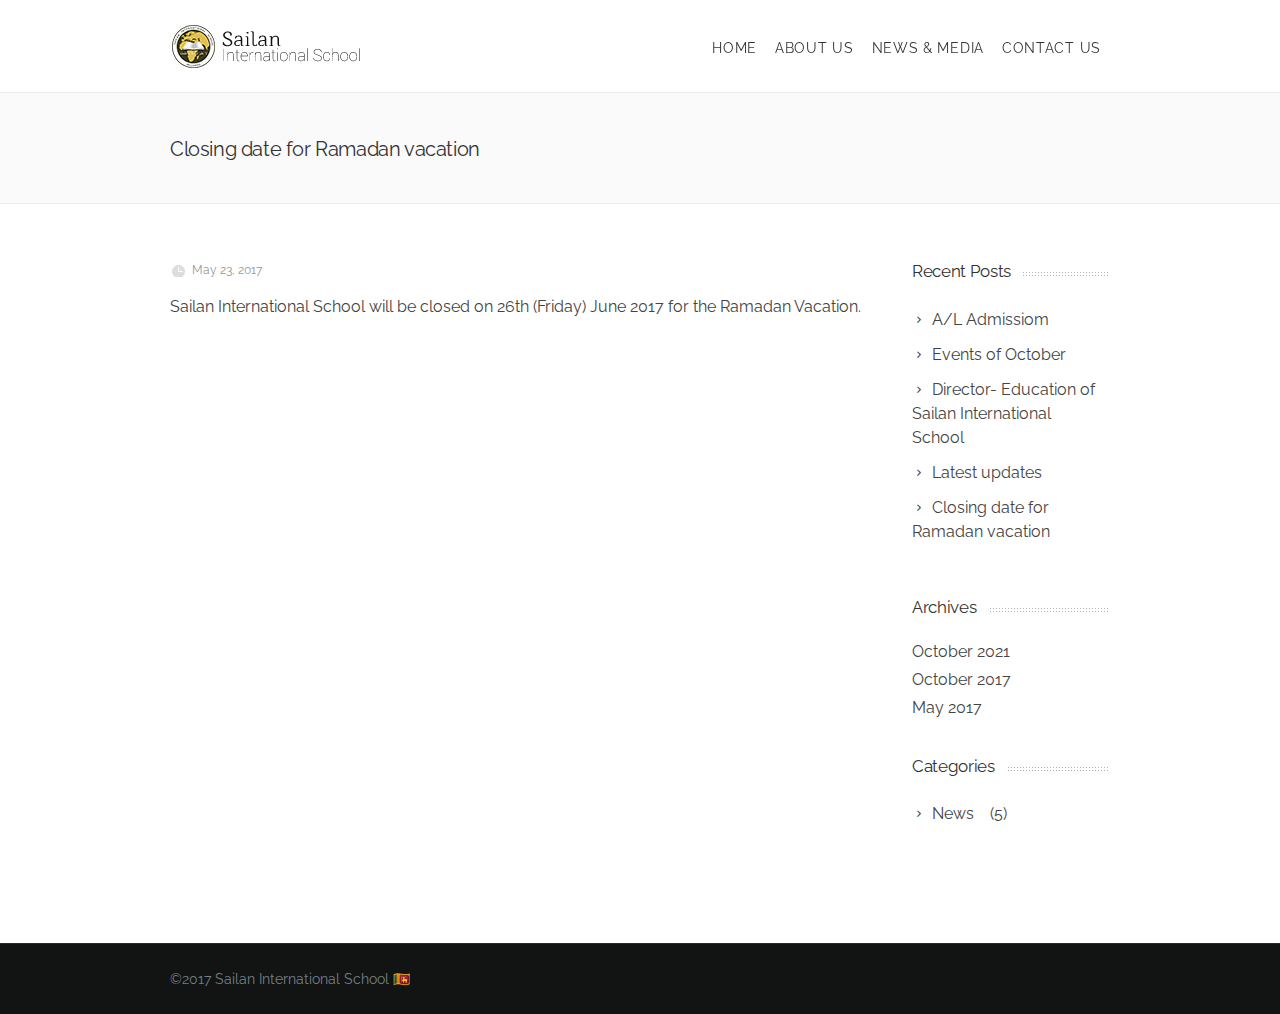
<file: 2017/05/23/closing-date-for-ramadan-vacation/index.html>
<!DOCTYPE html>
<!--[if IE 7]>
<html class="ie ie7" lang="en-US">
<![endif]--><!--[if IE 8]>
<html class="ie ie8" lang="en-US">
<![endif]--><!--[if !(IE 7) | !(IE 8)  ]><!--><html lang="en-US">
<!--<![endif]-->
<head>

<meta charset="UTF-8">

<meta name="viewport" content="width=device-width, initial-scale=1, maximum-scale=1">
<link rel="icon" type="image/x-icon" href="/wp-content/uploads/2017/02/crest.png">
<title>Closing date for Ramadan vacation &#8211; Sailan International School, Negombo</title>
<link rel="dns-prefetch" href="//fonts.googleapis.com">
<link rel="dns-prefetch" href="//s.w.org">
<link rel="alternate" type="application/rss+xml" title="Sailan International School, Negombo &raquo; Feed" href="/feed/">
<link rel="alternate" type="application/rss+xml" title="Sailan International School, Negombo &raquo; Comments Feed" href="/comments/feed/">
<script type="text/javascript">
			window._wpemojiSettings = {"baseUrl":"https:\/\/s.w.org\/images\/core\/emoji\/2.3\/72x72\/","ext":".png","svgUrl":"https:\/\/s.w.org\/images\/core\/emoji\/2.3\/svg\/","svgExt":".svg","source":{"concatemoji":"httpssailan.lk\/wp-includes\/js\/wp-emoji-release.min.js?ver=4.8.20"}};
			!function(t,a,e){var r,i,n,o=a.createElement("canvas"),l=o.getContext&&o.getContext("2d");function c(t){var e=a.createElement("script");e.src=t,e.defer=e.type="text/javascript",a.getElementsByTagName("head")[0].appendChild(e)}for(n=Array("flag","emoji4"),e.supports={everything:!0,everythingExceptFlag:!0},i=0;i<n.length;i++)e.supports[n[i]]=function(t){var e,a=String.fromCharCode;if(!l||!l.fillText)return!1;switch(l.clearRect(0,0,o.width,o.height),l.textBaseline="top",l.font="600 32px Arial",t){case"flag":return(l.fillText(a(55356,56826,55356,56819),0,0),e=o.toDataURL(),l.clearRect(0,0,o.width,o.height),l.fillText(a(55356,56826,8203,55356,56819),0,0),e===o.toDataURL())?!1:(l.clearRect(0,0,o.width,o.height),l.fillText(a(55356,57332,56128,56423,56128,56418,56128,56421,56128,56430,56128,56423,56128,56447),0,0),e=o.toDataURL(),l.clearRect(0,0,o.width,o.height),l.fillText(a(55356,57332,8203,56128,56423,8203,56128,56418,8203,56128,56421,8203,56128,56430,8203,56128,56423,8203,56128,56447),0,0),e!==o.toDataURL());case"emoji4":return l.fillText(a(55358,56794,8205,9794,65039),0,0),e=o.toDataURL(),l.clearRect(0,0,o.width,o.height),l.fillText(a(55358,56794,8203,9794,65039),0,0),e!==o.toDataURL()}return!1}(n[i]),e.supports.everything=e.supports.everything&&e.supports[n[i]],"flag"!==n[i]&&(e.supports.everythingExceptFlag=e.supports.everythingExceptFlag&&e.supports[n[i]]);e.supports.everythingExceptFlag=e.supports.everythingExceptFlag&&!e.supports.flag,e.DOMReady=!1,e.readyCallback=function(){e.DOMReady=!0},e.supports.everything||(r=function(){e.readyCallback()},a.addEventListener?(a.addEventListener("DOMContentLoaded",r,!1),t.addEventListener("load",r,!1)):(t.attachEvent("onload",r),a.attachEvent("onreadystatechange",function(){"complete"===a.readyState&&e.readyCallback()})),(r=e.source||{}).concatemoji?c(r.concatemoji):r.wpemoji&&r.twemoji&&(c(r.twemoji),c(r.wpemoji)))}(window,document,window._wpemojiSettings);
		</script>
<style type="text/css">img.wp-smiley,
img.emoji {
	display: inline !important;
	border: none !important;
	box-shadow: none !important;
	height: 1em !important;
	width: 1em !important;
	margin: 0 .07em !important;
	vertical-align: -0.1em !important;
	background: none !important;
	padding: 0 !important;
}</style>
<link rel="stylesheet" id="ot-google-fonts-css" href="//fonts.googleapis.com/css?family=Raleway:regular,700" type="text/css" media="all">
<link rel="stylesheet" id="boc-grid-css" href="/wp-content/themes/v1/stylesheets/grid.css?ver=4.8.20" type="text/css" media="all">
<link rel="stylesheet" id="boc-icon-css" href="/wp-content/themes/v1/stylesheets/icons.css?ver=4.8.20" type="text/css" media="all">
<link rel="stylesheet" id="js_composer_front-css" href="/wp-content/plugins/js_composer/assets/css/js_composer.min.css?ver=5.3" type="text/css" media="all">
<link rel="stylesheet" id="boc-main-styles-css" href="/wp-content/themes/v1i/style.css?ver=4.8.20" type="text/css" media="all">
<link rel="stylesheet" id="boc-animation-styles-css" href="/wp-content/themes/v1/stylesheets/animations.css?ver=4.8.20" type="text/css" media="all">
<style id="boc-animation-styles-inline-css" type="text/css">#menu > ul > li > a {
					font-family: 'Raleway', Montserrat, Arial, Helvetica, sans-serif;
				}

				#menu > ul > li > a {
					letter-spacing: 0.05em;
				}

				#menu > ul > li ul > li > a {
					font-family: 'Raleway', Montserrat, Arial, Helvetica, sans-serif;
				}

				#menu > ul > li ul > li > a {
					text-transform: uppercase;
				}

				h1, h2, h3, h4, h5, h6, .title, .heading_font, .counter-digit, .htabs a, .woocommerce-page div.product .woocommerce-tabs ul.tabs li {
					font-family: 'Raleway', Montserrat, Arial, Helvetica, sans-serif;
				}

				h1, h2, h3, h4, h5, h6, .title, .heading_font, .counter-digit, .htabs a, .woocommerce-page div.product .woocommerce-tabs ul.tabs li {
					text-transform: none;
				}

				body, .body_font, .body_font h1, .body_font h2, .body_font h3, .body_font h4, .body_font h5 {
					font-family: 'Raleway', Arial, Helvetica, sans-serif;
				}

				.button, a.button, button, input[type='submit'], input[type='reset'], input[type='button'] {
					font-family: 'Raleway', Arial, Helvetica, sans-serif;
				}

				.button, a.button, button, input[type='submit'], input[type='reset'], input[type='button'] {
					text-transform: uppercase;
				}

				.button, a.button, button, input[type='submit'], input[type='reset'], input[type='button'] {
					letter-spacing: 0.01em;
				}
	
				#menu > ul > li.megamenu  > div > ul.sub-menu > li{ 
					border-left: none!important; 
				}
			
				.main_menu_underline_effect #menu > ul > li > a:after{ background-color: #08ada7; }

			#footer {
				position: relative;
			}


#boc_searchform_in_header input { font-size: 24px; font-family: Raleway, Arial, Helvetica, sans-serif; }
.post_meta .author,
.post_meta .comments,
.breadcrumb { display: none; }
.calendar_date { border-right: 0; }</style>
<link rel="stylesheet" id="boc-responsive-style-css" href="/wp-content/themes/v1/stylesheets/grid_responsive.css?ver=4.8.20" type="text/css" media="all">
<link rel="stylesheet" id="boc-fonts-css" href="//fonts.googleapis.com/css?family=Droid+Serif%3A400%2C700%2C400italic%2C700italic%7CLato%3A300%2C400%2C700%2C400italic%7CMontserrat%3A400%2C700&#038;ver=1.0.0" type="text/css" media="all">
<script type="text/javascript" src="/wp-includes/js/jquery/jquery.js?ver=1.12.4"></script>
<script type="text/javascript" src="/wp-includes/js/jquery/jquery-migrate.min.js?ver=1.4.1"></script>
<script type="text/javascript" src="/wp-content/themes/v1/js/libs.min.js?ver=4.8.20"></script>
<script type="text/javascript">
/* <![CDATA[ */
var bocJSParams = {"boc_is_mobile_device":"","boc_theme_url":"httpssailan.lk\/wp-content\/themes\/v1","header_height":"92","sticky_header":"1","submenu_arrow_effect":"0","mm_bordered_columns":"0","transparent_header":"0","fixed_footer":"0","boc_submenu_animation_effect":"sub_fade_in"};
/* ]]> */
</script>
<script type="text/javascript" src="/wp-content/themes/v1/js/common.js?ver=4.8.20"></script>
<script type="text/javascript" src="/wp-content/themes/v1/js/jquery.smoothscroll.js?ver=4.8.20"></script>
<link rel="https://api.w.org/" href="/wp-json/">
<link rel="EditURI" type="application/rsd+xml" title="RSD" href="/xmlrpc.php?rsd">
<link rel="wlwmanifest" type="application/wlwmanifest+xml" href="/wp-includes/wlwmanifest.xml">
<link rel="next" title="Latest updates" href="/2017/10/04/latest-updates/">
<meta name="generator" content="WordPress 4.8.20">
<link rel="canonical" href="/2017/05/23/closing-date-for-ramadan-vacation/">
<link rel="shortlink" href="/?p=23684">
<link rel="alternate" type="application/json+oembed" href="/wp-json/oembed/1.0/embed?url=https%3A%2F%2F%2F2017%2F05%2F23%2Fclosing-date-for-ramadan-vacation%2F">
<link rel="alternate" type="text/xml+oembed" href="/wp-json/oembed/1.0/embed?url=https%3A%2F%2F%2F2017%2F05%2F23%2Fclosing-date-for-ramadan-vacation%2F&#038;format=xml">
<script type="text/javascript">jQuery(document).ready(function($) {
				var ult_smooth_speed = 250;
				var ult_smooth_step = 45;
				$('html').attr('data-ult_smooth_speed',ult_smooth_speed).attr('data-ult_smooth_step',ult_smooth_step);
				});</script><meta name="generator" content="Powered by WPBakery Page Builder - drag and drop page builder for WordPress.">
<!--[if lte IE 9]><link rel="stylesheet" type="text/css" href="https://sailan.lk/wp-content/plugins/js_composer/assets/css/vc_lte_ie9.min.css" media="screen"><![endif]--><noscript><style type="text/css">.wpb_animate_when_almost_visible { opacity: 1; }</style></noscript>
<script>(function(i,s,o,g,r,a,m){i['GoogleAnalyticsObject']=r;i[r]=i[r]||function(){
	  (i[r].q=i[r].q||[]).push(arguments)},i[r].l=1*new Date();a=s.createElement(o),
 	 m=s.getElementsByTagName(o)[0];a.async=1;a.src=g;m.parentNode.insertBefore(a,m)
 	 })(window,document,'script','https://www.google-analytics.com/analytics.js','ga');
 	 ga('create', 'UA-100575941-2', 'auto');
 	 ga('send', 'pageview');</script>
</head>
<body class="post-template-default single single-post postid-23684 single-format-standard wpb-js-composer js-comp-ver-5.3 vc_responsive">

<div id="wrapper" class="full_width_wrapper page_title_bgr responsive ">

<header id="header" class="no_subheader 
										sticky_header					hide_subheader_on_scroll">
<div class="rel_pos">
<div class="container">
<div class="section rel_pos ">
<div id="logo">
<div class="logo_img ">
<a href="/" title="Sailan International School, Negombo" rel="home">
<img src="/wp-content/uploads/2017/02/logo.png" alt="Sailan International School, Negombo">
</a>
</div>
</div>
<div id="mobile_menu_toggler">
<div id="m_nav_menu" class="m_nav">
<div class="m_nav_ham button_closed" id="m_ham_1"></div>
<div class="m_nav_ham button_closed" id="m_ham_2"></div>
<div class="m_nav_ham button_closed" id="m_ham_3"></div>
</div>
</div>
<div class="custom_menu_4 main_menu_underline_effect">
<div id="menu" class="menu-main-container"><ul>
<li id="menu-item-23636" class="menu-item menu-item-type-post_type menu-item-object-page menu-item-home menu-item-23636"><a href="/">Home</a></li>
<li id="menu-item-23633" class="menu-item menu-item-type-post_type menu-item-object-page menu-item-23633"><a href="/about/">About Us</a></li>
<li id="menu-item-23674" class="menu-item menu-item-type-post_type menu-item-object-page menu-item-23674"><a href="/blog/">News &#038; Media</a></li>
<li id="menu-item-23678" class="menu-item menu-item-type-post_type menu-item-object-page menu-item-23678"><a href="/contact/">Contact Us</a></li>
</ul></div> </div>
</div>
</div>
</div>
<div id="mobile_menu">
<ul>
<li class="menu-item menu-item-type-post_type menu-item-object-page menu-item-home menu-item-23636"><a href="/">Home</a></li>
<li class="menu-item menu-item-type-post_type menu-item-object-page menu-item-23633"><a href="/about/">About Us</a></li>
<li class="menu-item menu-item-type-post_type menu-item-object-page menu-item-23674"><a href="/blog/">News &#038; Media</a></li>
<li class="menu-item menu-item-type-post_type menu-item-object-page menu-item-23678"><a href="/contact/">Contact Us</a></li>
</ul> </div>
</header>


<div class="content_body">
<div class="full_container_page_title " style="padding: 20px 0;">
<div class="container">
<div class="section no_bm">
<div class="breadcrumb breadcrumb_right">
<a class="first_bc" href="/"><span>Home</span></a><a href="/category/news/" title="Closing date for Ramadan vacation"><span>News</span></a> <a class="last_bc" href="/2017/05/23/closing-date-for-ramadan-vacation/" title="Closing date for Ramadan vacation"><span>Closing date for Ramadan vacation</span></a>
</div>
<div class="page_heading"><h1>
Closing date for Ramadan vacation </h1></div>
</div>
</div>
</div>

<div class="post-23684 post type-post status-publish format-standard hentry category-news" id="post-23684">
<div class="container">
<div class="section">
<div class="post_content col span_3_of_4">
<div class="section">
<p class="post_meta">
<span class="calendar_date">May 23, 2017</span>
<span class="author"><a href="/author/admin/">By admin</a></span>
<span class="comments no-border-comments"><span class="comments-link">Comments are Off</span></span>
</p>
<div class="post_description">
<p>Sailan International School will be closed on 26th (Friday) June 2017 for the Ramadan Vacation.</p>
<p>&nbsp;</p>
</div>

</div>

<p class="no-comments">Comments are closed.</p>
</div> 
<div id="sidebar" class="col span_1_of_4 sidebar">
<div id="recent-posts-2" class="widget widget_recent_entries"> <h4 class="boc_heading bgr_dotted"><span>Recent Posts</span></h4> <ul>
<li>
<a href="/2021/10/02/al-admissiom/">A/L Admissiom</a>
</li>
<li>
<a href="/2017/10/04/events-of-october/">Events of October</a>
</li>
<li>
<a href="/2017/10/04/director-education-of-sailan-international-school/">Director- Education of Sailan International School</a>
</li>
<li>
<a href="/2017/10/04/latest-updates/">Latest updates</a>
</li>
<li>
<a href="/2017/05/23/closing-date-for-ramadan-vacation/">Closing date for Ramadan vacation</a>
</li>
</ul>
</div> <div id="archives-2" class="widget widget_archive">
<h4 class="boc_heading bgr_dotted"><span>Archives</span></h4> <ul>
<li><a href="/2021/10/">October 2021</a></li>
<li><a href="/2017/10/">October 2017</a></li>
<li><a href="/2017/05/">May 2017</a></li>
</ul>
</div>
<div id="categories-2" class="widget widget_categories">
<h4 class="boc_heading bgr_dotted"><span>Categories</span></h4> <ul>
<li class="cat-item cat-item-1">
<a href="/category/news/">News</a> (5)
</li>
</ul>
</div>
</div>

</div>
</div>
</div>

</div>


<div id="footer" class="" style="padding-top:0;  border-top: 0;">
<div class="footer_btm" style="margin-top: 0;">
<div class="container">
<div class="footer_btm_inner">
<div id="powered">©2017 Sailan International School 🇱🇰</div>
</div>
</div>
</div>
</div>

</div>

<script type="text/javascript" src="/wp-includes/js/wp-embed.min.js?ver=4.8.20"></script>
</body>
</html>
</file>
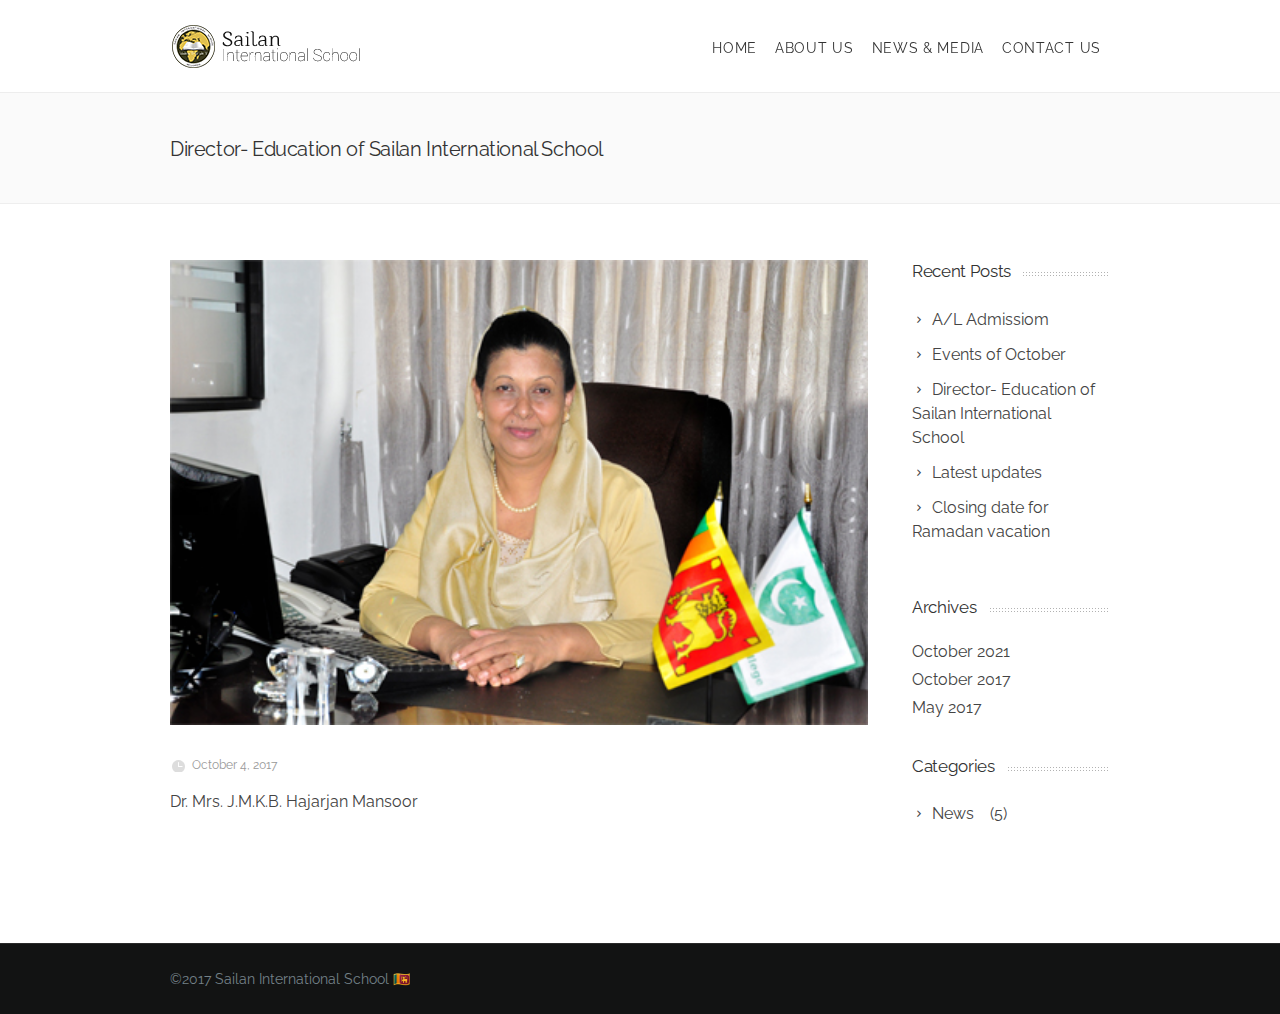
<file: 2017/10/04/director-education-of-sailan-international-school/index.html>
<!DOCTYPE html>
<!--[if IE 7]>
<html class="ie ie7" lang="en-US">
<![endif]--><!--[if IE 8]>
<html class="ie ie8" lang="en-US">
<![endif]--><!--[if !(IE 7) | !(IE 8)  ]><!--><html lang="en-US">
<!--<![endif]-->
<head>

<meta charset="UTF-8">

<meta name="viewport" content="width=device-width, initial-scale=1, maximum-scale=1">
<link rel="icon" type="image/x-icon" href="/wp-content/uploads/2017/02/crest.png">
<title>Director- Education of Sailan International School &#8211; Sailan International School, Negombo</title>
<link rel="dns-prefetch" href="//fonts.googleapis.com">
<link rel="dns-prefetch" href="//s.w.org">
<link rel="alternate" type="application/rss+xml" title="Sailan International School, Negombo &raquo; Feed" href="/feed/">
<link rel="alternate" type="application/rss+xml" title="Sailan International School, Negombo &raquo; Comments Feed" href="/comments/feed/">
<script type="text/javascript">
			window._wpemojiSettings = {"baseUrl":"https:\/\/s.w.org\/images\/core\/emoji\/2.3\/72x72\/","ext":".png","svgUrl":"https:\/\/s.w.org\/images\/core\/emoji\/2.3\/svg\/","svgExt":".svg","source":{"concatemoji":"httpssailan.lk\/wp-includes\/js\/wp-emoji-release.min.js?ver=4.8.20"}};
			!function(t,a,e){var r,i,n,o=a.createElement("canvas"),l=o.getContext&&o.getContext("2d");function c(t){var e=a.createElement("script");e.src=t,e.defer=e.type="text/javascript",a.getElementsByTagName("head")[0].appendChild(e)}for(n=Array("flag","emoji4"),e.supports={everything:!0,everythingExceptFlag:!0},i=0;i<n.length;i++)e.supports[n[i]]=function(t){var e,a=String.fromCharCode;if(!l||!l.fillText)return!1;switch(l.clearRect(0,0,o.width,o.height),l.textBaseline="top",l.font="600 32px Arial",t){case"flag":return(l.fillText(a(55356,56826,55356,56819),0,0),e=o.toDataURL(),l.clearRect(0,0,o.width,o.height),l.fillText(a(55356,56826,8203,55356,56819),0,0),e===o.toDataURL())?!1:(l.clearRect(0,0,o.width,o.height),l.fillText(a(55356,57332,56128,56423,56128,56418,56128,56421,56128,56430,56128,56423,56128,56447),0,0),e=o.toDataURL(),l.clearRect(0,0,o.width,o.height),l.fillText(a(55356,57332,8203,56128,56423,8203,56128,56418,8203,56128,56421,8203,56128,56430,8203,56128,56423,8203,56128,56447),0,0),e!==o.toDataURL());case"emoji4":return l.fillText(a(55358,56794,8205,9794,65039),0,0),e=o.toDataURL(),l.clearRect(0,0,o.width,o.height),l.fillText(a(55358,56794,8203,9794,65039),0,0),e!==o.toDataURL()}return!1}(n[i]),e.supports.everything=e.supports.everything&&e.supports[n[i]],"flag"!==n[i]&&(e.supports.everythingExceptFlag=e.supports.everythingExceptFlag&&e.supports[n[i]]);e.supports.everythingExceptFlag=e.supports.everythingExceptFlag&&!e.supports.flag,e.DOMReady=!1,e.readyCallback=function(){e.DOMReady=!0},e.supports.everything||(r=function(){e.readyCallback()},a.addEventListener?(a.addEventListener("DOMContentLoaded",r,!1),t.addEventListener("load",r,!1)):(t.attachEvent("onload",r),a.attachEvent("onreadystatechange",function(){"complete"===a.readyState&&e.readyCallback()})),(r=e.source||{}).concatemoji?c(r.concatemoji):r.wpemoji&&r.twemoji&&(c(r.twemoji),c(r.wpemoji)))}(window,document,window._wpemojiSettings);
		</script>
<style type="text/css">img.wp-smiley,
img.emoji {
	display: inline !important;
	border: none !important;
	box-shadow: none !important;
	height: 1em !important;
	width: 1em !important;
	margin: 0 .07em !important;
	vertical-align: -0.1em !important;
	background: none !important;
	padding: 0 !important;
}</style>
<link rel="stylesheet" id="ot-google-fonts-css" href="//fonts.googleapis.com/css?family=Raleway:regular,700" type="text/css" media="all">
<link rel="stylesheet" id="boc-grid-css" href="/wp-content/themes/v1/stylesheets/grid.css?ver=4.8.20" type="text/css" media="all">
<link rel="stylesheet" id="boc-icon-css" href="/wp-content/themes/v1/stylesheets/icons.css?ver=4.8.20" type="text/css" media="all">
<link rel="stylesheet" id="js_composer_front-css" href="/wp-content/plugins/js_composer/assets/css/js_composer.min.css?ver=5.3" type="text/css" media="all">
<link rel="stylesheet" id="boc-main-styles-css" href="/wp-content/themes/v1i/style.css?ver=4.8.20" type="text/css" media="all">
<link rel="stylesheet" id="boc-animation-styles-css" href="/wp-content/themes/v1/stylesheets/animations.css?ver=4.8.20" type="text/css" media="all">
<style id="boc-animation-styles-inline-css" type="text/css">#menu > ul > li > a {
					font-family: 'Raleway', Montserrat, Arial, Helvetica, sans-serif;
				}

				#menu > ul > li > a {
					letter-spacing: 0.05em;
				}

				#menu > ul > li ul > li > a {
					font-family: 'Raleway', Montserrat, Arial, Helvetica, sans-serif;
				}

				#menu > ul > li ul > li > a {
					text-transform: uppercase;
				}

				h1, h2, h3, h4, h5, h6, .title, .heading_font, .counter-digit, .htabs a, .woocommerce-page div.product .woocommerce-tabs ul.tabs li {
					font-family: 'Raleway', Montserrat, Arial, Helvetica, sans-serif;
				}

				h1, h2, h3, h4, h5, h6, .title, .heading_font, .counter-digit, .htabs a, .woocommerce-page div.product .woocommerce-tabs ul.tabs li {
					text-transform: none;
				}

				body, .body_font, .body_font h1, .body_font h2, .body_font h3, .body_font h4, .body_font h5 {
					font-family: 'Raleway', Arial, Helvetica, sans-serif;
				}

				.button, a.button, button, input[type='submit'], input[type='reset'], input[type='button'] {
					font-family: 'Raleway', Arial, Helvetica, sans-serif;
				}

				.button, a.button, button, input[type='submit'], input[type='reset'], input[type='button'] {
					text-transform: uppercase;
				}

				.button, a.button, button, input[type='submit'], input[type='reset'], input[type='button'] {
					letter-spacing: 0.01em;
				}
	
				#menu > ul > li.megamenu  > div > ul.sub-menu > li{ 
					border-left: none!important; 
				}
			
				.main_menu_underline_effect #menu > ul > li > a:after{ background-color: #08ada7; }

			#footer {
				position: relative;
			}


#boc_searchform_in_header input { font-size: 24px; font-family: Raleway, Arial, Helvetica, sans-serif; }
.post_meta .author,
.post_meta .comments,
.breadcrumb { display: none; }
.calendar_date { border-right: 0; }</style>
<link rel="stylesheet" id="boc-responsive-style-css" href="/wp-content/themes/v1/stylesheets/grid_responsive.css?ver=4.8.20" type="text/css" media="all">
<link rel="stylesheet" id="boc-fonts-css" href="//fonts.googleapis.com/css?family=Droid+Serif%3A400%2C700%2C400italic%2C700italic%7CLato%3A300%2C400%2C700%2C400italic%7CMontserrat%3A400%2C700&#038;ver=1.0.0" type="text/css" media="all">
<script type="text/javascript" src="/wp-includes/js/jquery/jquery.js?ver=1.12.4"></script>
<script type="text/javascript" src="/wp-includes/js/jquery/jquery-migrate.min.js?ver=1.4.1"></script>
<script type="text/javascript" src="/wp-content/themes/v1/js/libs.min.js?ver=4.8.20"></script>
<script type="text/javascript">
/* <![CDATA[ */
var bocJSParams = {"boc_is_mobile_device":"","boc_theme_url":"httpssailan.lk\/wp-content\/themes\/v1","header_height":"92","sticky_header":"1","submenu_arrow_effect":"0","mm_bordered_columns":"0","transparent_header":"0","fixed_footer":"0","boc_submenu_animation_effect":"sub_fade_in"};
/* ]]> */
</script>
<script type="text/javascript" src="/wp-content/themes/v1/js/common.js?ver=4.8.20"></script>
<script type="text/javascript" src="/wp-content/themes/v1/js/jquery.smoothscroll.js?ver=4.8.20"></script>
<link rel="https://api.w.org/" href="/wp-json/">
<link rel="EditURI" type="application/rsd+xml" title="RSD" href="/xmlrpc.php?rsd">
<link rel="wlwmanifest" type="application/wlwmanifest+xml" href="/wp-includes/wlwmanifest.xml">
<link rel="prev" title="Latest updates" href="/2017/10/04/latest-updates/">
<link rel="next" title="Events of October" href="/2017/10/04/events-of-october/">
<meta name="generator" content="WordPress 4.8.20">
<link rel="canonical" href="/2017/10/04/director-education-of-sailan-international-school/">
<link rel="shortlink" href="/?p=23717">
<link rel="alternate" type="application/json+oembed" href="/wp-json/oembed/1.0/embed?url=https%3A%2F%2F%2F2017%2F10%2F04%2Fdirector-education-of-sailan-international-school%2F">
<link rel="alternate" type="text/xml+oembed" href="/wp-json/oembed/1.0/embed?url=https%3A%2F%2F%2F2017%2F10%2F04%2Fdirector-education-of-sailan-international-school%2F&#038;format=xml">
<script type="text/javascript">jQuery(document).ready(function($) {
				var ult_smooth_speed = 250;
				var ult_smooth_step = 45;
				$('html').attr('data-ult_smooth_speed',ult_smooth_speed).attr('data-ult_smooth_step',ult_smooth_step);
				});</script><meta name="generator" content="Powered by WPBakery Page Builder - drag and drop page builder for WordPress.">
<!--[if lte IE 9]><link rel="stylesheet" type="text/css" href="https://sailan.lk/wp-content/plugins/js_composer/assets/css/vc_lte_ie9.min.css" media="screen"><![endif]--><noscript><style type="text/css">.wpb_animate_when_almost_visible { opacity: 1; }</style></noscript>
<script>(function(i,s,o,g,r,a,m){i['GoogleAnalyticsObject']=r;i[r]=i[r]||function(){
	  (i[r].q=i[r].q||[]).push(arguments)},i[r].l=1*new Date();a=s.createElement(o),
 	 m=s.getElementsByTagName(o)[0];a.async=1;a.src=g;m.parentNode.insertBefore(a,m)
 	 })(window,document,'script','https://www.google-analytics.com/analytics.js','ga');
 	 ga('create', 'UA-100575941-2', 'auto');
 	 ga('send', 'pageview');</script>
</head>
<body class="post-template-default single single-post postid-23717 single-format-gallery wpb-js-composer js-comp-ver-5.3 vc_responsive">

<div id="wrapper" class="full_width_wrapper page_title_bgr responsive ">

<header id="header" class="no_subheader 
										sticky_header					hide_subheader_on_scroll">
<div class="rel_pos">
<div class="container">
<div class="section rel_pos ">
<div id="logo">
<div class="logo_img ">
<a href="/" title="Sailan International School, Negombo" rel="home">
<img src="/wp-content/uploads/2017/02/logo.png" alt="Sailan International School, Negombo">
</a>
</div>
</div>
<div id="mobile_menu_toggler">
<div id="m_nav_menu" class="m_nav">
<div class="m_nav_ham button_closed" id="m_ham_1"></div>
<div class="m_nav_ham button_closed" id="m_ham_2"></div>
<div class="m_nav_ham button_closed" id="m_ham_3"></div>
</div>
</div>
<div class="custom_menu_4 main_menu_underline_effect">
<div id="menu" class="menu-main-container"><ul>
<li id="menu-item-23636" class="menu-item menu-item-type-post_type menu-item-object-page menu-item-home menu-item-23636"><a href="/">Home</a></li>
<li id="menu-item-23633" class="menu-item menu-item-type-post_type menu-item-object-page menu-item-23633"><a href="/about/">About Us</a></li>
<li id="menu-item-23674" class="menu-item menu-item-type-post_type menu-item-object-page menu-item-23674"><a href="/blog/">News &#038; Media</a></li>
<li id="menu-item-23678" class="menu-item menu-item-type-post_type menu-item-object-page menu-item-23678"><a href="/contact/">Contact Us</a></li>
</ul></div> </div>
</div>
</div>
</div>
<div id="mobile_menu">
<ul>
<li class="menu-item menu-item-type-post_type menu-item-object-page menu-item-home menu-item-23636"><a href="/">Home</a></li>
<li class="menu-item menu-item-type-post_type menu-item-object-page menu-item-23633"><a href="/about/">About Us</a></li>
<li class="menu-item menu-item-type-post_type menu-item-object-page menu-item-23674"><a href="/blog/">News &#038; Media</a></li>
<li class="menu-item menu-item-type-post_type menu-item-object-page menu-item-23678"><a href="/contact/">Contact Us</a></li>
</ul> </div>
</header>


<div class="content_body">
<div class="full_container_page_title " style="padding: 20px 0;">
<div class="container">
<div class="section no_bm">
<div class="breadcrumb breadcrumb_right">
<a class="first_bc" href="/"><span>Home</span></a><a href="/category/news/" title="Director- Education of Sailan International School"><span>News</span></a> <a class="last_bc" href="/2017/10/04/director-education-of-sailan-international-school/" title="Director- Education of Sailan International School"><span>Director- Education of Sailan International School</span></a>
</div>
<div class="page_heading"><h1>
Director- Education of Sailan International School </h1></div>
</div>
</div>
</div>

<div class="post-23717 post type-post status-publish format-gallery hentry category-news post_format-post-format-gallery" id="post-23717">
<div class="container">
<div class="section">
<div class="post_content col span_3_of_4">
<div class="section">
<div id="img_slider_single_template" class="img_slider mfp_gallery" style="opacity:0;"><div class="pic">
<a href="/wp-content/uploads/2017/10/principal_mlc.jpg" class="mfp_popup_gal" title="Director- Education">
<img src="/wp-content/uploads/2017/10/principal_mlc.jpg" alt="" class="boc_owl_lazy">
<div class="img_overlay"><span class="hover_icon icon_zoom"></span></div>
</a>
</div></div>
<div class="h20"></div>

<script type="text/javascript">

								jQuery(document).ready(function($) {
									
														
									preloadImages($("#img_slider_single_template img"), function () {
										$("#img_slider_single_template").owlCarousel({
											items: 				1,
											lazyLoad:			true,
											nav: 				true,
											dots:				false,
											autoHeight: 			true,
											smartSpeed:			600,
											navText:			
											["<span class='icon icon-arrow-left8'><\/span>","<span class='icon icon-uniE708'><\/span>"],
											slideBy: 			1,
											rtl: 				false,
											navRewind: 			false,
											onInitialized: 		bocShowPostCarousel						
										});
									});
									
								});
								
								function bocShowPostCarousel() {
									jQuery("#img_slider_single_template").fadeTo(0,1);
									jQuery("#img_slider_single_template .owl-item .boc_owl_lazy").css("opacity","1");
								}
							</script>


<p class="post_meta">
<span class="calendar_date">October 4, 2017</span>
<span class="author"><a href="/author/admin/">By admin</a></span>
<span class="comments no-border-comments"><span class="comments-link">Comments are Off</span></span>
</p>
<div class="post_description">
<p>Dr. Mrs. J.M.K.B. Hajarjan Mansoor</p>
</div>

</div>

<p class="no-comments">Comments are closed.</p>
</div> 
<div id="sidebar" class="col span_1_of_4 sidebar">
<div id="recent-posts-2" class="widget widget_recent_entries"> <h4 class="boc_heading bgr_dotted"><span>Recent Posts</span></h4> <ul>
<li>
<a href="/2021/10/02/al-admissiom/">A/L Admissiom</a>
</li>
<li>
<a href="/2017/10/04/events-of-october/">Events of October</a>
</li>
<li>
<a href="/2017/10/04/director-education-of-sailan-international-school/">Director- Education of Sailan International School</a>
</li>
<li>
<a href="/2017/10/04/latest-updates/">Latest updates</a>
</li>
<li>
<a href="/2017/05/23/closing-date-for-ramadan-vacation/">Closing date for Ramadan vacation</a>
</li>
</ul>
</div> <div id="archives-2" class="widget widget_archive">
<h4 class="boc_heading bgr_dotted"><span>Archives</span></h4> <ul>
<li><a href="/2021/10/">October 2021</a></li>
<li><a href="/2017/10/">October 2017</a></li>
<li><a href="/2017/05/">May 2017</a></li>
</ul>
</div>
<div id="categories-2" class="widget widget_categories">
<h4 class="boc_heading bgr_dotted"><span>Categories</span></h4> <ul>
<li class="cat-item cat-item-1">
<a href="/category/news/">News</a> (5)
</li>
</ul>
</div>
</div>

</div>
</div>
</div>

</div>


<div id="footer" class="" style="padding-top:0;  border-top: 0;">
<div class="footer_btm" style="margin-top: 0;">
<div class="container">
<div class="footer_btm_inner">
<div id="powered">©2017 Sailan International School 🇱🇰</div>
</div>
</div>
</div>
</div>

</div>

<script type="text/javascript" src="/wp-includes/js/wp-embed.min.js?ver=4.8.20"></script>
</body>
</html>
</file>
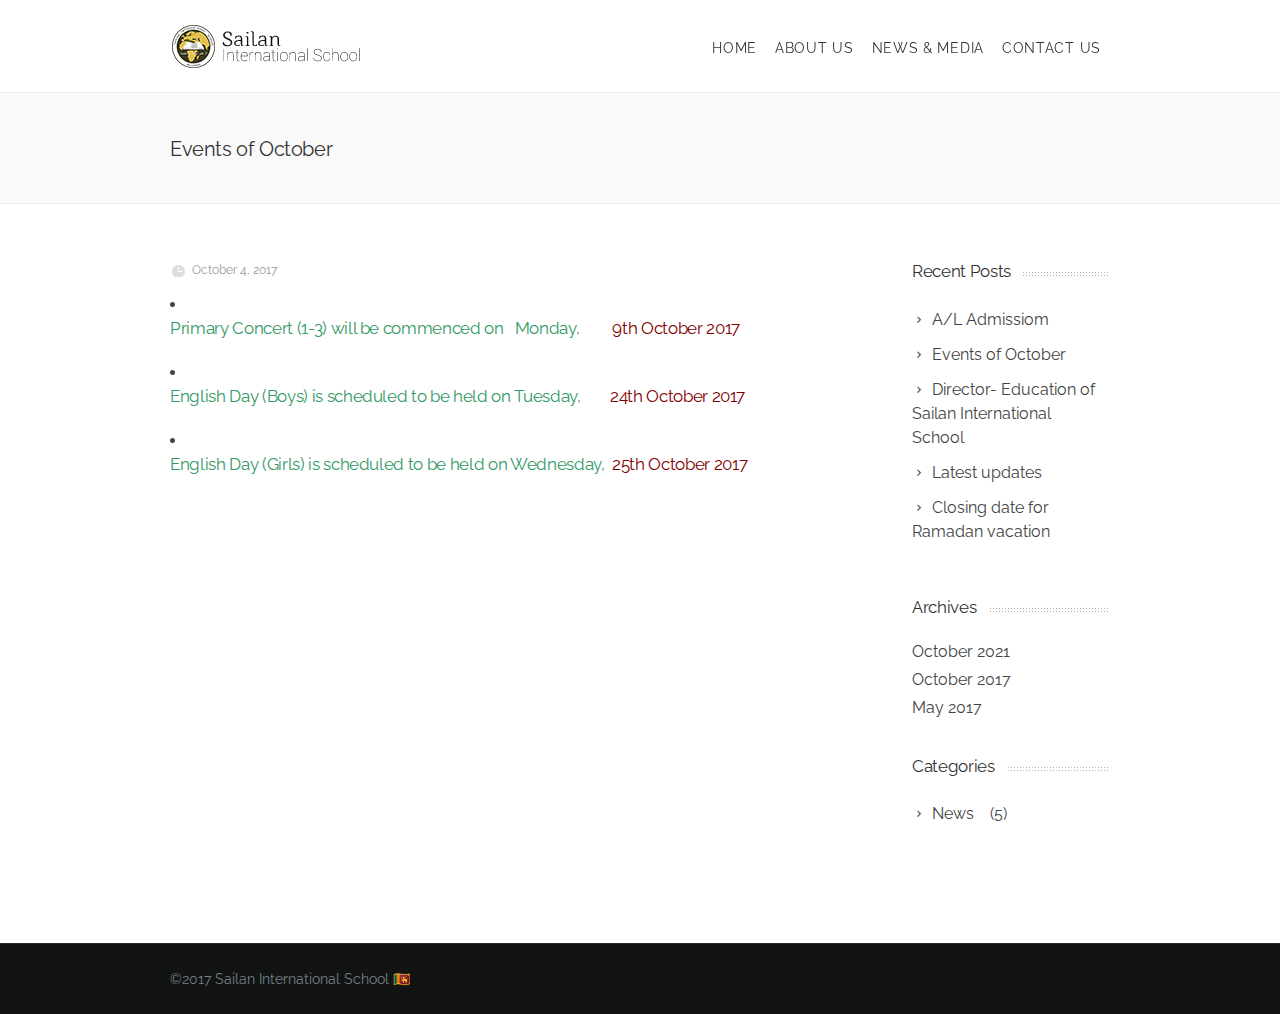
<file: 2017/10/04/events-of-october/index.html>
<!DOCTYPE html>
<!--[if IE 7]>
<html class="ie ie7" lang="en-US">
<![endif]--><!--[if IE 8]>
<html class="ie ie8" lang="en-US">
<![endif]--><!--[if !(IE 7) | !(IE 8)  ]><!--><html lang="en-US">
<!--<![endif]-->
<head>

<meta charset="UTF-8">

<meta name="viewport" content="width=device-width, initial-scale=1, maximum-scale=1">
<link rel="icon" type="image/x-icon" href="/wp-content/uploads/2017/02/crest.png">
<title>Events of October &#8211; Sailan International School, Negombo</title>
<link rel="dns-prefetch" href="//fonts.googleapis.com">
<link rel="dns-prefetch" href="//s.w.org">
<link rel="alternate" type="application/rss+xml" title="Sailan International School, Negombo &raquo; Feed" href="/feed/">
<link rel="alternate" type="application/rss+xml" title="Sailan International School, Negombo &raquo; Comments Feed" href="/comments/feed/">
<script type="text/javascript">
			window._wpemojiSettings = {"baseUrl":"https:\/\/s.w.org\/images\/core\/emoji\/2.3\/72x72\/","ext":".png","svgUrl":"https:\/\/s.w.org\/images\/core\/emoji\/2.3\/svg\/","svgExt":".svg","source":{"concatemoji":"httpssailan.lk\/wp-includes\/js\/wp-emoji-release.min.js?ver=4.8.20"}};
			!function(t,a,e){var r,i,n,o=a.createElement("canvas"),l=o.getContext&&o.getContext("2d");function c(t){var e=a.createElement("script");e.src=t,e.defer=e.type="text/javascript",a.getElementsByTagName("head")[0].appendChild(e)}for(n=Array("flag","emoji4"),e.supports={everything:!0,everythingExceptFlag:!0},i=0;i<n.length;i++)e.supports[n[i]]=function(t){var e,a=String.fromCharCode;if(!l||!l.fillText)return!1;switch(l.clearRect(0,0,o.width,o.height),l.textBaseline="top",l.font="600 32px Arial",t){case"flag":return(l.fillText(a(55356,56826,55356,56819),0,0),e=o.toDataURL(),l.clearRect(0,0,o.width,o.height),l.fillText(a(55356,56826,8203,55356,56819),0,0),e===o.toDataURL())?!1:(l.clearRect(0,0,o.width,o.height),l.fillText(a(55356,57332,56128,56423,56128,56418,56128,56421,56128,56430,56128,56423,56128,56447),0,0),e=o.toDataURL(),l.clearRect(0,0,o.width,o.height),l.fillText(a(55356,57332,8203,56128,56423,8203,56128,56418,8203,56128,56421,8203,56128,56430,8203,56128,56423,8203,56128,56447),0,0),e!==o.toDataURL());case"emoji4":return l.fillText(a(55358,56794,8205,9794,65039),0,0),e=o.toDataURL(),l.clearRect(0,0,o.width,o.height),l.fillText(a(55358,56794,8203,9794,65039),0,0),e!==o.toDataURL()}return!1}(n[i]),e.supports.everything=e.supports.everything&&e.supports[n[i]],"flag"!==n[i]&&(e.supports.everythingExceptFlag=e.supports.everythingExceptFlag&&e.supports[n[i]]);e.supports.everythingExceptFlag=e.supports.everythingExceptFlag&&!e.supports.flag,e.DOMReady=!1,e.readyCallback=function(){e.DOMReady=!0},e.supports.everything||(r=function(){e.readyCallback()},a.addEventListener?(a.addEventListener("DOMContentLoaded",r,!1),t.addEventListener("load",r,!1)):(t.attachEvent("onload",r),a.attachEvent("onreadystatechange",function(){"complete"===a.readyState&&e.readyCallback()})),(r=e.source||{}).concatemoji?c(r.concatemoji):r.wpemoji&&r.twemoji&&(c(r.twemoji),c(r.wpemoji)))}(window,document,window._wpemojiSettings);
		</script>
<style type="text/css">img.wp-smiley,
img.emoji {
	display: inline !important;
	border: none !important;
	box-shadow: none !important;
	height: 1em !important;
	width: 1em !important;
	margin: 0 .07em !important;
	vertical-align: -0.1em !important;
	background: none !important;
	padding: 0 !important;
}</style>
<link rel="stylesheet" id="ot-google-fonts-css" href="//fonts.googleapis.com/css?family=Raleway:regular,700" type="text/css" media="all">
<link rel="stylesheet" id="boc-grid-css" href="/wp-content/themes/v1/stylesheets/grid.css?ver=4.8.20" type="text/css" media="all">
<link rel="stylesheet" id="boc-icon-css" href="/wp-content/themes/v1/stylesheets/icons.css?ver=4.8.20" type="text/css" media="all">
<link rel="stylesheet" id="js_composer_front-css" href="/wp-content/plugins/js_composer/assets/css/js_composer.min.css?ver=5.3" type="text/css" media="all">
<link rel="stylesheet" id="boc-main-styles-css" href="/wp-content/themes/v1i/style.css?ver=4.8.20" type="text/css" media="all">
<link rel="stylesheet" id="boc-animation-styles-css" href="/wp-content/themes/v1/stylesheets/animations.css?ver=4.8.20" type="text/css" media="all">
<style id="boc-animation-styles-inline-css" type="text/css">#menu > ul > li > a {
					font-family: 'Raleway', Montserrat, Arial, Helvetica, sans-serif;
				}

				#menu > ul > li > a {
					letter-spacing: 0.05em;
				}

				#menu > ul > li ul > li > a {
					font-family: 'Raleway', Montserrat, Arial, Helvetica, sans-serif;
				}

				#menu > ul > li ul > li > a {
					text-transform: uppercase;
				}

				h1, h2, h3, h4, h5, h6, .title, .heading_font, .counter-digit, .htabs a, .woocommerce-page div.product .woocommerce-tabs ul.tabs li {
					font-family: 'Raleway', Montserrat, Arial, Helvetica, sans-serif;
				}

				h1, h2, h3, h4, h5, h6, .title, .heading_font, .counter-digit, .htabs a, .woocommerce-page div.product .woocommerce-tabs ul.tabs li {
					text-transform: none;
				}

				body, .body_font, .body_font h1, .body_font h2, .body_font h3, .body_font h4, .body_font h5 {
					font-family: 'Raleway', Arial, Helvetica, sans-serif;
				}

				.button, a.button, button, input[type='submit'], input[type='reset'], input[type='button'] {
					font-family: 'Raleway', Arial, Helvetica, sans-serif;
				}

				.button, a.button, button, input[type='submit'], input[type='reset'], input[type='button'] {
					text-transform: uppercase;
				}

				.button, a.button, button, input[type='submit'], input[type='reset'], input[type='button'] {
					letter-spacing: 0.01em;
				}
	
				#menu > ul > li.megamenu  > div > ul.sub-menu > li{ 
					border-left: none!important; 
				}
			
				.main_menu_underline_effect #menu > ul > li > a:after{ background-color: #08ada7; }

			#footer {
				position: relative;
			}


#boc_searchform_in_header input { font-size: 24px; font-family: Raleway, Arial, Helvetica, sans-serif; }
.post_meta .author,
.post_meta .comments,
.breadcrumb { display: none; }
.calendar_date { border-right: 0; }</style>
<link rel="stylesheet" id="boc-responsive-style-css" href="/wp-content/themes/v1/stylesheets/grid_responsive.css?ver=4.8.20" type="text/css" media="all">
<link rel="stylesheet" id="boc-fonts-css" href="//fonts.googleapis.com/css?family=Droid+Serif%3A400%2C700%2C400italic%2C700italic%7CLato%3A300%2C400%2C700%2C400italic%7CMontserrat%3A400%2C700&#038;ver=1.0.0" type="text/css" media="all">
<script type="text/javascript" src="/wp-includes/js/jquery/jquery.js?ver=1.12.4"></script>
<script type="text/javascript" src="/wp-includes/js/jquery/jquery-migrate.min.js?ver=1.4.1"></script>
<script type="text/javascript" src="/wp-content/themes/v1/js/libs.min.js?ver=4.8.20"></script>
<script type="text/javascript">
/* <![CDATA[ */
var bocJSParams = {"boc_is_mobile_device":"","boc_theme_url":"httpssailan.lk\/wp-content\/themes\/v1","header_height":"92","sticky_header":"1","submenu_arrow_effect":"0","mm_bordered_columns":"0","transparent_header":"0","fixed_footer":"0","boc_submenu_animation_effect":"sub_fade_in"};
/* ]]> */
</script>
<script type="text/javascript" src="/wp-content/themes/v1/js/common.js?ver=4.8.20"></script>
<script type="text/javascript" src="/wp-content/themes/v1/js/jquery.smoothscroll.js?ver=4.8.20"></script>
<link rel="https://api.w.org/" href="/wp-json/">
<link rel="EditURI" type="application/rsd+xml" title="RSD" href="/xmlrpc.php?rsd">
<link rel="wlwmanifest" type="application/wlwmanifest+xml" href="/wp-includes/wlwmanifest.xml">
<link rel="prev" title="Director- Education of Sailan International School" href="/2017/10/04/director-education-of-sailan-international-school/">
<link rel="next" title="A/L Admissiom" href="/2021/10/02/al-admissiom/">
<meta name="generator" content="WordPress 4.8.20">
<link rel="canonical" href="/2017/10/04/events-of-october/">
<link rel="shortlink" href="/?p=23724">
<link rel="alternate" type="application/json+oembed" href="/wp-json/oembed/1.0/embed?url=https%3A%2F%2F%2F2017%2F10%2F04%2Fevents-of-october%2F">
<link rel="alternate" type="text/xml+oembed" href="/wp-json/oembed/1.0/embed?url=https%3A%2F%2F%2F2017%2F10%2F04%2Fevents-of-october%2F&#038;format=xml">
<script type="text/javascript">jQuery(document).ready(function($) {
				var ult_smooth_speed = 250;
				var ult_smooth_step = 45;
				$('html').attr('data-ult_smooth_speed',ult_smooth_speed).attr('data-ult_smooth_step',ult_smooth_step);
				});</script><meta name="generator" content="Powered by WPBakery Page Builder - drag and drop page builder for WordPress.">
<!--[if lte IE 9]><link rel="stylesheet" type="text/css" href="https://sailan.lk/wp-content/plugins/js_composer/assets/css/vc_lte_ie9.min.css" media="screen"><![endif]--><noscript><style type="text/css">.wpb_animate_when_almost_visible { opacity: 1; }</style></noscript>
<script>(function(i,s,o,g,r,a,m){i['GoogleAnalyticsObject']=r;i[r]=i[r]||function(){
	  (i[r].q=i[r].q||[]).push(arguments)},i[r].l=1*new Date();a=s.createElement(o),
 	 m=s.getElementsByTagName(o)[0];a.async=1;a.src=g;m.parentNode.insertBefore(a,m)
 	 })(window,document,'script','https://www.google-analytics.com/analytics.js','ga');
 	 ga('create', 'UA-100575941-2', 'auto');
 	 ga('send', 'pageview');</script>
</head>
<body class="post-template-default single single-post postid-23724 single-format-standard wpb-js-composer js-comp-ver-5.3 vc_responsive">

<div id="wrapper" class="full_width_wrapper page_title_bgr responsive ">

<header id="header" class="no_subheader 
										sticky_header					hide_subheader_on_scroll">
<div class="rel_pos">
<div class="container">
<div class="section rel_pos ">
<div id="logo">
<div class="logo_img ">
<a href="/" title="Sailan International School, Negombo" rel="home">
<img src="/wp-content/uploads/2017/02/logo.png" alt="Sailan International School, Negombo">
</a>
</div>
</div>
<div id="mobile_menu_toggler">
<div id="m_nav_menu" class="m_nav">
<div class="m_nav_ham button_closed" id="m_ham_1"></div>
<div class="m_nav_ham button_closed" id="m_ham_2"></div>
<div class="m_nav_ham button_closed" id="m_ham_3"></div>
</div>
</div>
<div class="custom_menu_4 main_menu_underline_effect">
<div id="menu" class="menu-main-container"><ul>
<li id="menu-item-23636" class="menu-item menu-item-type-post_type menu-item-object-page menu-item-home menu-item-23636"><a href="/">Home</a></li>
<li id="menu-item-23633" class="menu-item menu-item-type-post_type menu-item-object-page menu-item-23633"><a href="/about/">About Us</a></li>
<li id="menu-item-23674" class="menu-item menu-item-type-post_type menu-item-object-page menu-item-23674"><a href="/blog/">News &#038; Media</a></li>
<li id="menu-item-23678" class="menu-item menu-item-type-post_type menu-item-object-page menu-item-23678"><a href="/contact/">Contact Us</a></li>
</ul></div> </div>
</div>
</div>
</div>
<div id="mobile_menu">
<ul>
<li class="menu-item menu-item-type-post_type menu-item-object-page menu-item-home menu-item-23636"><a href="/">Home</a></li>
<li class="menu-item menu-item-type-post_type menu-item-object-page menu-item-23633"><a href="/about/">About Us</a></li>
<li class="menu-item menu-item-type-post_type menu-item-object-page menu-item-23674"><a href="/blog/">News &#038; Media</a></li>
<li class="menu-item menu-item-type-post_type menu-item-object-page menu-item-23678"><a href="/contact/">Contact Us</a></li>
</ul> </div>
</header>


<div class="content_body">
<div class="full_container_page_title " style="padding: 20px 0;">
<div class="container">
<div class="section no_bm">
<div class="breadcrumb breadcrumb_right">
<a class="first_bc" href="/"><span>Home</span></a><a href="/category/news/" title="Events of October"><span>News</span></a> <a class="last_bc" href="/2017/10/04/events-of-october/" title="Events of October"><span>Events of October</span></a>
</div>
<div class="page_heading"><h1>
Events of October </h1></div>
</div>
</div>
</div>

<div class="post-23724 post type-post status-publish format-standard hentry category-news" id="post-23724">
<div class="container">
<div class="section">
<div class="post_content col span_3_of_4">
<div class="section">
<p class="post_meta">
<span class="calendar_date">October 4, 2017</span>
<span class="author"><a href="/author/admin/">By admin</a></span>
<span class="comments no-border-comments"><span class="comments-link">Comments are Off</span></span>
</p>
<div class="post_description">
<ul>
<li>
<h4><span style="color: #339966;">Primary Concert (1-3) will be commenced on   Monday,         <span style="color: #800000;">9th October 2017</span></span></h4>
</li>
<li>
<h4><span style="color: #339966;">English Day (Boys) is scheduled to be held on Tuesday,       <span style="color: #800000;"> 24th October 2017</span></span></h4>
</li>
<li>
<h4><span style="color: #339966;">English Day (Girls) is scheduled to be held on Wednesday,  <span style="color: #800000;">25th October 2017</span></span></h4>
</li>
</ul>
</div>

</div>

<p class="no-comments">Comments are closed.</p>
</div> 
<div id="sidebar" class="col span_1_of_4 sidebar">
<div id="recent-posts-2" class="widget widget_recent_entries"> <h4 class="boc_heading bgr_dotted"><span>Recent Posts</span></h4> <ul>
<li>
<a href="/2021/10/02/al-admissiom/">A/L Admissiom</a>
</li>
<li>
<a href="/2017/10/04/events-of-october/">Events of October</a>
</li>
<li>
<a href="/2017/10/04/director-education-of-sailan-international-school/">Director- Education of Sailan International School</a>
</li>
<li>
<a href="/2017/10/04/latest-updates/">Latest updates</a>
</li>
<li>
<a href="/2017/05/23/closing-date-for-ramadan-vacation/">Closing date for Ramadan vacation</a>
</li>
</ul>
</div> <div id="archives-2" class="widget widget_archive">
<h4 class="boc_heading bgr_dotted"><span>Archives</span></h4> <ul>
<li><a href="/2021/10/">October 2021</a></li>
<li><a href="/2017/10/">October 2017</a></li>
<li><a href="/2017/05/">May 2017</a></li>
</ul>
</div>
<div id="categories-2" class="widget widget_categories">
<h4 class="boc_heading bgr_dotted"><span>Categories</span></h4> <ul>
<li class="cat-item cat-item-1">
<a href="/category/news/">News</a> (5)
</li>
</ul>
</div>
</div>

</div>
</div>
</div>

</div>


<div id="footer" class="" style="padding-top:0;  border-top: 0;">
<div class="footer_btm" style="margin-top: 0;">
<div class="container">
<div class="footer_btm_inner">
<div id="powered">©2017 Sailan International School 🇱🇰</div>
</div>
</div>
</div>
</div>

</div>

<script type="text/javascript" src="/wp-includes/js/wp-embed.min.js?ver=4.8.20"></script>
</body>
</html>
</file>
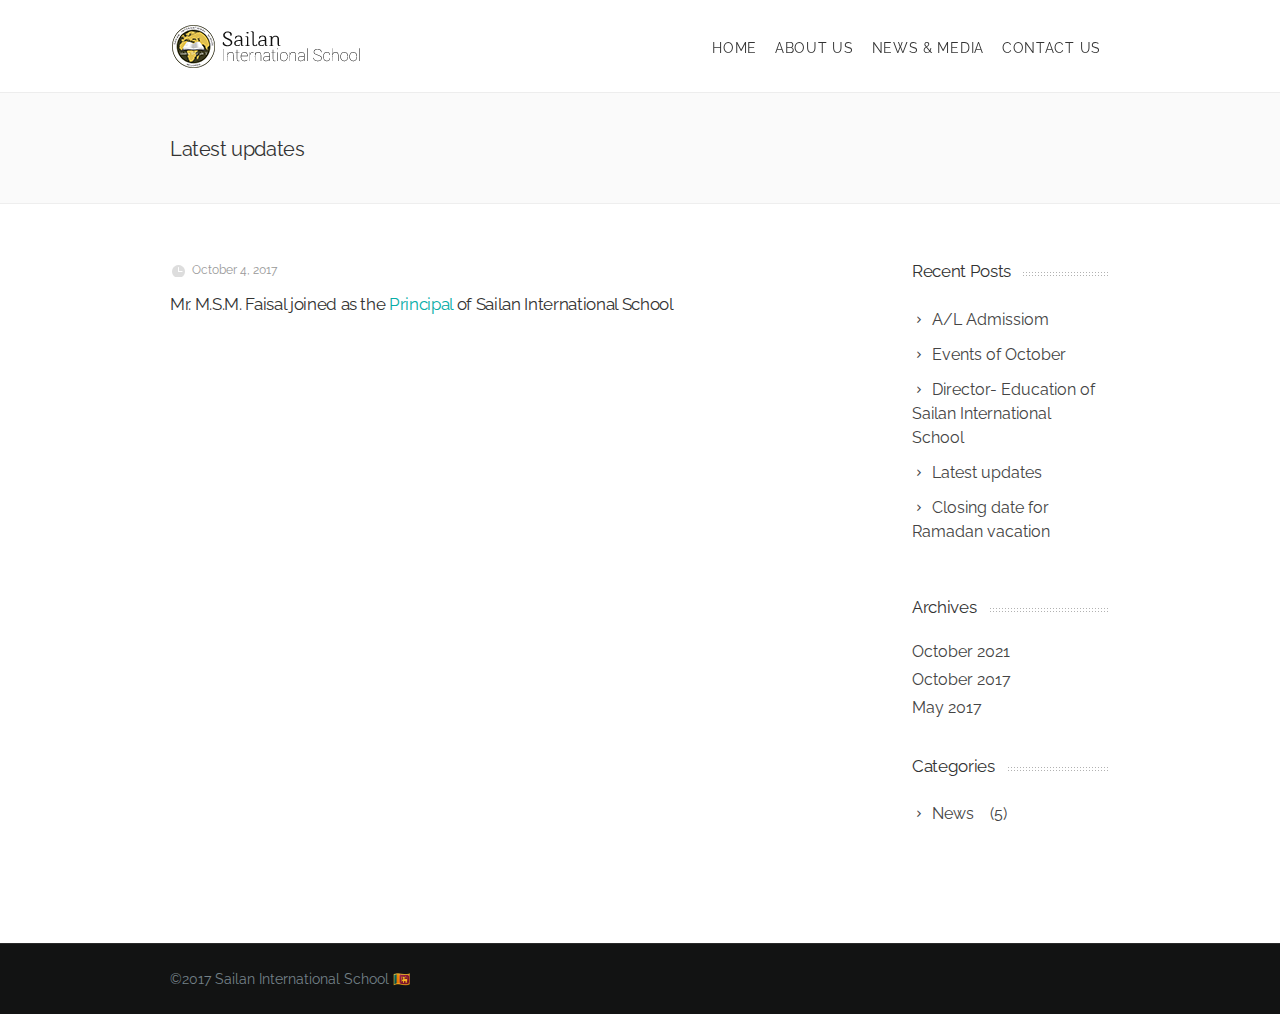
<file: 2017/10/04/latest-updates/index.html>
<!DOCTYPE html>
<!--[if IE 7]>
<html class="ie ie7" lang="en-US">
<![endif]--><!--[if IE 8]>
<html class="ie ie8" lang="en-US">
<![endif]--><!--[if !(IE 7) | !(IE 8)  ]><!--><html lang="en-US">
<!--<![endif]-->
<head>

<meta charset="UTF-8">

<meta name="viewport" content="width=device-width, initial-scale=1, maximum-scale=1">
<link rel="icon" type="image/x-icon" href="/wp-content/uploads/2017/02/crest.png">
<title>Latest updates &#8211; Sailan International School, Negombo</title>
<link rel="dns-prefetch" href="//fonts.googleapis.com">
<link rel="dns-prefetch" href="//s.w.org">
<link rel="alternate" type="application/rss+xml" title="Sailan International School, Negombo &raquo; Feed" href="/feed/">
<link rel="alternate" type="application/rss+xml" title="Sailan International School, Negombo &raquo; Comments Feed" href="/comments/feed/">
<script type="text/javascript">
			window._wpemojiSettings = {"baseUrl":"https:\/\/s.w.org\/images\/core\/emoji\/2.3\/72x72\/","ext":".png","svgUrl":"https:\/\/s.w.org\/images\/core\/emoji\/2.3\/svg\/","svgExt":".svg","source":{"concatemoji":"httpssailan.lk\/wp-includes\/js\/wp-emoji-release.min.js?ver=4.8.20"}};
			!function(t,a,e){var r,i,n,o=a.createElement("canvas"),l=o.getContext&&o.getContext("2d");function c(t){var e=a.createElement("script");e.src=t,e.defer=e.type="text/javascript",a.getElementsByTagName("head")[0].appendChild(e)}for(n=Array("flag","emoji4"),e.supports={everything:!0,everythingExceptFlag:!0},i=0;i<n.length;i++)e.supports[n[i]]=function(t){var e,a=String.fromCharCode;if(!l||!l.fillText)return!1;switch(l.clearRect(0,0,o.width,o.height),l.textBaseline="top",l.font="600 32px Arial",t){case"flag":return(l.fillText(a(55356,56826,55356,56819),0,0),e=o.toDataURL(),l.clearRect(0,0,o.width,o.height),l.fillText(a(55356,56826,8203,55356,56819),0,0),e===o.toDataURL())?!1:(l.clearRect(0,0,o.width,o.height),l.fillText(a(55356,57332,56128,56423,56128,56418,56128,56421,56128,56430,56128,56423,56128,56447),0,0),e=o.toDataURL(),l.clearRect(0,0,o.width,o.height),l.fillText(a(55356,57332,8203,56128,56423,8203,56128,56418,8203,56128,56421,8203,56128,56430,8203,56128,56423,8203,56128,56447),0,0),e!==o.toDataURL());case"emoji4":return l.fillText(a(55358,56794,8205,9794,65039),0,0),e=o.toDataURL(),l.clearRect(0,0,o.width,o.height),l.fillText(a(55358,56794,8203,9794,65039),0,0),e!==o.toDataURL()}return!1}(n[i]),e.supports.everything=e.supports.everything&&e.supports[n[i]],"flag"!==n[i]&&(e.supports.everythingExceptFlag=e.supports.everythingExceptFlag&&e.supports[n[i]]);e.supports.everythingExceptFlag=e.supports.everythingExceptFlag&&!e.supports.flag,e.DOMReady=!1,e.readyCallback=function(){e.DOMReady=!0},e.supports.everything||(r=function(){e.readyCallback()},a.addEventListener?(a.addEventListener("DOMContentLoaded",r,!1),t.addEventListener("load",r,!1)):(t.attachEvent("onload",r),a.attachEvent("onreadystatechange",function(){"complete"===a.readyState&&e.readyCallback()})),(r=e.source||{}).concatemoji?c(r.concatemoji):r.wpemoji&&r.twemoji&&(c(r.twemoji),c(r.wpemoji)))}(window,document,window._wpemojiSettings);
		</script>
<style type="text/css">img.wp-smiley,
img.emoji {
	display: inline !important;
	border: none !important;
	box-shadow: none !important;
	height: 1em !important;
	width: 1em !important;
	margin: 0 .07em !important;
	vertical-align: -0.1em !important;
	background: none !important;
	padding: 0 !important;
}</style>
<link rel="stylesheet" id="ot-google-fonts-css" href="//fonts.googleapis.com/css?family=Raleway:regular,700" type="text/css" media="all">
<link rel="stylesheet" id="boc-grid-css" href="/wp-content/themes/v1/stylesheets/grid.css?ver=4.8.20" type="text/css" media="all">
<link rel="stylesheet" id="boc-icon-css" href="/wp-content/themes/v1/stylesheets/icons.css?ver=4.8.20" type="text/css" media="all">
<link rel="stylesheet" id="js_composer_front-css" href="/wp-content/plugins/js_composer/assets/css/js_composer.min.css?ver=5.3" type="text/css" media="all">
<link rel="stylesheet" id="boc-main-styles-css" href="/wp-content/themes/v1i/style.css?ver=4.8.20" type="text/css" media="all">
<link rel="stylesheet" id="boc-animation-styles-css" href="/wp-content/themes/v1/stylesheets/animations.css?ver=4.8.20" type="text/css" media="all">
<style id="boc-animation-styles-inline-css" type="text/css">#menu > ul > li > a {
					font-family: 'Raleway', Montserrat, Arial, Helvetica, sans-serif;
				}

				#menu > ul > li > a {
					letter-spacing: 0.05em;
				}

				#menu > ul > li ul > li > a {
					font-family: 'Raleway', Montserrat, Arial, Helvetica, sans-serif;
				}

				#menu > ul > li ul > li > a {
					text-transform: uppercase;
				}

				h1, h2, h3, h4, h5, h6, .title, .heading_font, .counter-digit, .htabs a, .woocommerce-page div.product .woocommerce-tabs ul.tabs li {
					font-family: 'Raleway', Montserrat, Arial, Helvetica, sans-serif;
				}

				h1, h2, h3, h4, h5, h6, .title, .heading_font, .counter-digit, .htabs a, .woocommerce-page div.product .woocommerce-tabs ul.tabs li {
					text-transform: none;
				}

				body, .body_font, .body_font h1, .body_font h2, .body_font h3, .body_font h4, .body_font h5 {
					font-family: 'Raleway', Arial, Helvetica, sans-serif;
				}

				.button, a.button, button, input[type='submit'], input[type='reset'], input[type='button'] {
					font-family: 'Raleway', Arial, Helvetica, sans-serif;
				}

				.button, a.button, button, input[type='submit'], input[type='reset'], input[type='button'] {
					text-transform: uppercase;
				}

				.button, a.button, button, input[type='submit'], input[type='reset'], input[type='button'] {
					letter-spacing: 0.01em;
				}
	
				#menu > ul > li.megamenu  > div > ul.sub-menu > li{ 
					border-left: none!important; 
				}
			
				.main_menu_underline_effect #menu > ul > li > a:after{ background-color: #08ada7; }

			#footer {
				position: relative;
			}


#boc_searchform_in_header input { font-size: 24px; font-family: Raleway, Arial, Helvetica, sans-serif; }
.post_meta .author,
.post_meta .comments,
.breadcrumb { display: none; }
.calendar_date { border-right: 0; }</style>
<link rel="stylesheet" id="boc-responsive-style-css" href="/wp-content/themes/v1/stylesheets/grid_responsive.css?ver=4.8.20" type="text/css" media="all">
<link rel="stylesheet" id="boc-fonts-css" href="//fonts.googleapis.com/css?family=Droid+Serif%3A400%2C700%2C400italic%2C700italic%7CLato%3A300%2C400%2C700%2C400italic%7CMontserrat%3A400%2C700&#038;ver=1.0.0" type="text/css" media="all">
<script type="text/javascript" src="/wp-includes/js/jquery/jquery.js?ver=1.12.4"></script>
<script type="text/javascript" src="/wp-includes/js/jquery/jquery-migrate.min.js?ver=1.4.1"></script>
<script type="text/javascript" src="/wp-content/themes/v1/js/libs.min.js?ver=4.8.20"></script>
<script type="text/javascript">
/* <![CDATA[ */
var bocJSParams = {"boc_is_mobile_device":"","boc_theme_url":"httpssailan.lk\/wp-content\/themes\/v1","header_height":"92","sticky_header":"1","submenu_arrow_effect":"0","mm_bordered_columns":"0","transparent_header":"0","fixed_footer":"0","boc_submenu_animation_effect":"sub_fade_in"};
/* ]]> */
</script>
<script type="text/javascript" src="/wp-content/themes/v1/js/common.js?ver=4.8.20"></script>
<script type="text/javascript" src="/wp-content/themes/v1/js/jquery.smoothscroll.js?ver=4.8.20"></script>
<link rel="https://api.w.org/" href="/wp-json/">
<link rel="EditURI" type="application/rsd+xml" title="RSD" href="/xmlrpc.php?rsd">
<link rel="wlwmanifest" type="application/wlwmanifest+xml" href="/wp-includes/wlwmanifest.xml">
<link rel="prev" title="Closing date for Ramadan vacation" href="/2017/05/23/closing-date-for-ramadan-vacation/">
<link rel="next" title="Director- Education of Sailan International School" href="/2017/10/04/director-education-of-sailan-international-school/">
<meta name="generator" content="WordPress 4.8.20">
<link rel="canonical" href="/2017/10/04/latest-updates/">
<link rel="shortlink" href="/?p=23711">
<link rel="alternate" type="application/json+oembed" href="/wp-json/oembed/1.0/embed?url=https%3A%2F%2F%2F2017%2F10%2F04%2Flatest-updates%2F">
<link rel="alternate" type="text/xml+oembed" href="/wp-json/oembed/1.0/embed?url=https%3A%2F%2F%2F2017%2F10%2F04%2Flatest-updates%2F&#038;format=xml">
<script type="text/javascript">jQuery(document).ready(function($) {
				var ult_smooth_speed = 250;
				var ult_smooth_step = 45;
				$('html').attr('data-ult_smooth_speed',ult_smooth_speed).attr('data-ult_smooth_step',ult_smooth_step);
				});</script><meta name="generator" content="Powered by WPBakery Page Builder - drag and drop page builder for WordPress.">
<!--[if lte IE 9]><link rel="stylesheet" type="text/css" href="https://sailan.lk/wp-content/plugins/js_composer/assets/css/vc_lte_ie9.min.css" media="screen"><![endif]--><noscript><style type="text/css">.wpb_animate_when_almost_visible { opacity: 1; }</style></noscript>
<script>(function(i,s,o,g,r,a,m){i['GoogleAnalyticsObject']=r;i[r]=i[r]||function(){
	  (i[r].q=i[r].q||[]).push(arguments)},i[r].l=1*new Date();a=s.createElement(o),
 	 m=s.getElementsByTagName(o)[0];a.async=1;a.src=g;m.parentNode.insertBefore(a,m)
 	 })(window,document,'script','https://www.google-analytics.com/analytics.js','ga');
 	 ga('create', 'UA-100575941-2', 'auto');
 	 ga('send', 'pageview');</script>
</head>
<body class="post-template-default single single-post postid-23711 single-format-standard wpb-js-composer js-comp-ver-5.3 vc_responsive">

<div id="wrapper" class="full_width_wrapper page_title_bgr responsive ">

<header id="header" class="no_subheader 
										sticky_header					hide_subheader_on_scroll">
<div class="rel_pos">
<div class="container">
<div class="section rel_pos ">
<div id="logo">
<div class="logo_img ">
<a href="/" title="Sailan International School, Negombo" rel="home">
<img src="/wp-content/uploads/2017/02/logo.png" alt="Sailan International School, Negombo">
</a>
</div>
</div>
<div id="mobile_menu_toggler">
<div id="m_nav_menu" class="m_nav">
<div class="m_nav_ham button_closed" id="m_ham_1"></div>
<div class="m_nav_ham button_closed" id="m_ham_2"></div>
<div class="m_nav_ham button_closed" id="m_ham_3"></div>
</div>
</div>
<div class="custom_menu_4 main_menu_underline_effect">
<div id="menu" class="menu-main-container"><ul>
<li id="menu-item-23636" class="menu-item menu-item-type-post_type menu-item-object-page menu-item-home menu-item-23636"><a href="/">Home</a></li>
<li id="menu-item-23633" class="menu-item menu-item-type-post_type menu-item-object-page menu-item-23633"><a href="/about/">About Us</a></li>
<li id="menu-item-23674" class="menu-item menu-item-type-post_type menu-item-object-page menu-item-23674"><a href="/blog/">News &#038; Media</a></li>
<li id="menu-item-23678" class="menu-item menu-item-type-post_type menu-item-object-page menu-item-23678"><a href="/contact/">Contact Us</a></li>
</ul></div> </div>
</div>
</div>
</div>
<div id="mobile_menu">
<ul>
<li class="menu-item menu-item-type-post_type menu-item-object-page menu-item-home menu-item-23636"><a href="/">Home</a></li>
<li class="menu-item menu-item-type-post_type menu-item-object-page menu-item-23633"><a href="/about/">About Us</a></li>
<li class="menu-item menu-item-type-post_type menu-item-object-page menu-item-23674"><a href="/blog/">News &#038; Media</a></li>
<li class="menu-item menu-item-type-post_type menu-item-object-page menu-item-23678"><a href="/contact/">Contact Us</a></li>
</ul> </div>
</header>


<div class="content_body">
<div class="full_container_page_title " style="padding: 20px 0;">
<div class="container">
<div class="section no_bm">
<div class="breadcrumb breadcrumb_right">
<a class="first_bc" href="/"><span>Home</span></a><a href="/category/news/" title="Latest updates"><span>News</span></a> <a class="last_bc" href="/2017/10/04/latest-updates/" title="Latest updates"><span>Latest updates</span></a>
</div>
<div class="page_heading"><h1>
Latest updates </h1></div>
</div>
</div>
</div>

<div class="post-23711 post type-post status-publish format-standard hentry category-news" id="post-23711">
<div class="container">
<div class="section">
<div class="post_content col span_3_of_4">
<div class="section">
<p class="post_meta">
<span class="calendar_date">October 4, 2017</span>
<span class="author"><a href="/author/admin/">By admin</a></span>
<span class="comments no-border-comments"><span class="comments-link">Comments are Off</span></span>
</p>
<div class="post_description">
<h3>Mr. M.S.M. Faisal joined as the <strong>Principal</strong> of Sailan International School</h3>
<p>&nbsp;</p>
</div>

</div>

<p class="no-comments">Comments are closed.</p>
</div> 
<div id="sidebar" class="col span_1_of_4 sidebar">
<div id="recent-posts-2" class="widget widget_recent_entries"> <h4 class="boc_heading bgr_dotted"><span>Recent Posts</span></h4> <ul>
<li>
<a href="/2021/10/02/al-admissiom/">A/L Admissiom</a>
</li>
<li>
<a href="/2017/10/04/events-of-october/">Events of October</a>
</li>
<li>
<a href="/2017/10/04/director-education-of-sailan-international-school/">Director- Education of Sailan International School</a>
</li>
<li>
<a href="/2017/10/04/latest-updates/">Latest updates</a>
</li>
<li>
<a href="/2017/05/23/closing-date-for-ramadan-vacation/">Closing date for Ramadan vacation</a>
</li>
</ul>
</div> <div id="archives-2" class="widget widget_archive">
<h4 class="boc_heading bgr_dotted"><span>Archives</span></h4> <ul>
<li><a href="/2021/10/">October 2021</a></li>
<li><a href="/2017/10/">October 2017</a></li>
<li><a href="/2017/05/">May 2017</a></li>
</ul>
</div>
<div id="categories-2" class="widget widget_categories">
<h4 class="boc_heading bgr_dotted"><span>Categories</span></h4> <ul>
<li class="cat-item cat-item-1">
<a href="/category/news/">News</a> (5)
</li>
</ul>
</div>
</div>

</div>
</div>
</div>

</div>


<div id="footer" class="" style="padding-top:0;  border-top: 0;">
<div class="footer_btm" style="margin-top: 0;">
<div class="container">
<div class="footer_btm_inner">
<div id="powered">©2017 Sailan International School 🇱🇰</div>
</div>
</div>
</div>
</div>

</div>

<script type="text/javascript" src="/wp-includes/js/wp-embed.min.js?ver=4.8.20"></script>
</body>
</html>
</file>
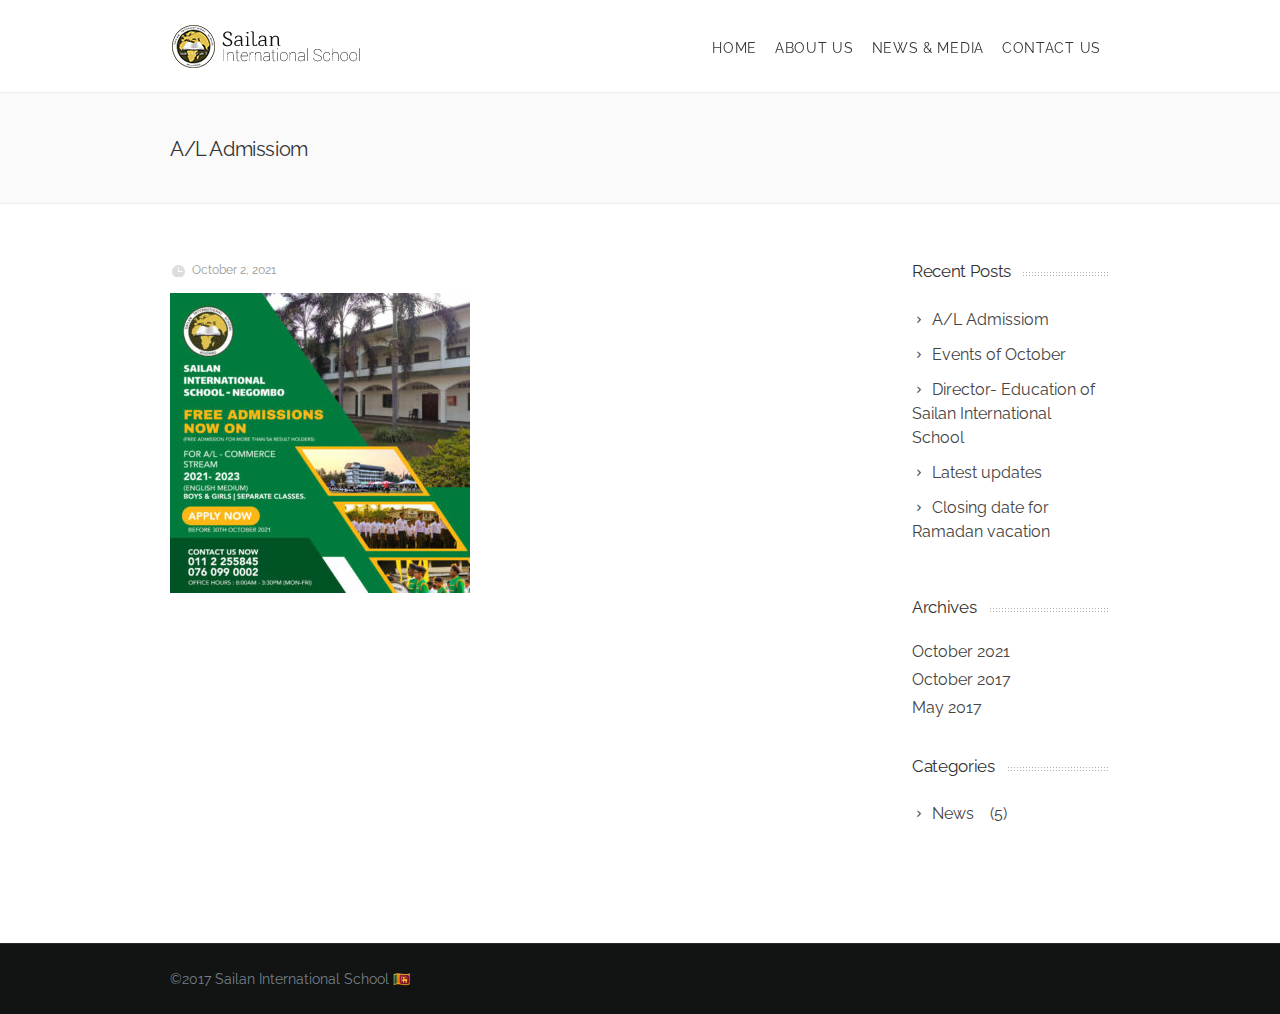
<file: 2021/10/02/al-admissiom/index.html>
<!DOCTYPE html>
<!--[if IE 7]>
<html class="ie ie7" lang="en-US">
<![endif]--><!--[if IE 8]>
<html class="ie ie8" lang="en-US">
<![endif]--><!--[if !(IE 7) | !(IE 8)  ]><!--><html lang="en-US">
<!--<![endif]-->
<head>

<meta charset="UTF-8">

<meta name="viewport" content="width=device-width, initial-scale=1, maximum-scale=1">
<link rel="icon" type="image/x-icon" href="/wp-content/uploads/2017/02/crest.png">
<title>A/L Admissiom &#8211; Sailan International School, Negombo</title>
<link rel="dns-prefetch" href="//fonts.googleapis.com">
<link rel="dns-prefetch" href="//s.w.org">
<link rel="alternate" type="application/rss+xml" title="Sailan International School, Negombo &raquo; Feed" href="/feed/">
<link rel="alternate" type="application/rss+xml" title="Sailan International School, Negombo &raquo; Comments Feed" href="/comments/feed/">
<script type="text/javascript">
			window._wpemojiSettings = {"baseUrl":"https:\/\/s.w.org\/images\/core\/emoji\/2.3\/72x72\/","ext":".png","svgUrl":"https:\/\/s.w.org\/images\/core\/emoji\/2.3\/svg\/","svgExt":".svg","source":{"concatemoji":"httpssailan.lk\/wp-includes\/js\/wp-emoji-release.min.js?ver=4.8.20"}};
			!function(t,a,e){var r,i,n,o=a.createElement("canvas"),l=o.getContext&&o.getContext("2d");function c(t){var e=a.createElement("script");e.src=t,e.defer=e.type="text/javascript",a.getElementsByTagName("head")[0].appendChild(e)}for(n=Array("flag","emoji4"),e.supports={everything:!0,everythingExceptFlag:!0},i=0;i<n.length;i++)e.supports[n[i]]=function(t){var e,a=String.fromCharCode;if(!l||!l.fillText)return!1;switch(l.clearRect(0,0,o.width,o.height),l.textBaseline="top",l.font="600 32px Arial",t){case"flag":return(l.fillText(a(55356,56826,55356,56819),0,0),e=o.toDataURL(),l.clearRect(0,0,o.width,o.height),l.fillText(a(55356,56826,8203,55356,56819),0,0),e===o.toDataURL())?!1:(l.clearRect(0,0,o.width,o.height),l.fillText(a(55356,57332,56128,56423,56128,56418,56128,56421,56128,56430,56128,56423,56128,56447),0,0),e=o.toDataURL(),l.clearRect(0,0,o.width,o.height),l.fillText(a(55356,57332,8203,56128,56423,8203,56128,56418,8203,56128,56421,8203,56128,56430,8203,56128,56423,8203,56128,56447),0,0),e!==o.toDataURL());case"emoji4":return l.fillText(a(55358,56794,8205,9794,65039),0,0),e=o.toDataURL(),l.clearRect(0,0,o.width,o.height),l.fillText(a(55358,56794,8203,9794,65039),0,0),e!==o.toDataURL()}return!1}(n[i]),e.supports.everything=e.supports.everything&&e.supports[n[i]],"flag"!==n[i]&&(e.supports.everythingExceptFlag=e.supports.everythingExceptFlag&&e.supports[n[i]]);e.supports.everythingExceptFlag=e.supports.everythingExceptFlag&&!e.supports.flag,e.DOMReady=!1,e.readyCallback=function(){e.DOMReady=!0},e.supports.everything||(r=function(){e.readyCallback()},a.addEventListener?(a.addEventListener("DOMContentLoaded",r,!1),t.addEventListener("load",r,!1)):(t.attachEvent("onload",r),a.attachEvent("onreadystatechange",function(){"complete"===a.readyState&&e.readyCallback()})),(r=e.source||{}).concatemoji?c(r.concatemoji):r.wpemoji&&r.twemoji&&(c(r.twemoji),c(r.wpemoji)))}(window,document,window._wpemojiSettings);
		</script>
<style type="text/css">img.wp-smiley,
img.emoji {
	display: inline !important;
	border: none !important;
	box-shadow: none !important;
	height: 1em !important;
	width: 1em !important;
	margin: 0 .07em !important;
	vertical-align: -0.1em !important;
	background: none !important;
	padding: 0 !important;
}</style>
<link rel="stylesheet" id="ot-google-fonts-css" href="//fonts.googleapis.com/css?family=Raleway:regular,700" type="text/css" media="all">
<link rel="stylesheet" id="boc-grid-css" href="/wp-content/themes/v1/stylesheets/grid.css?ver=4.8.20" type="text/css" media="all">
<link rel="stylesheet" id="boc-icon-css" href="/wp-content/themes/v1/stylesheets/icons.css?ver=4.8.20" type="text/css" media="all">
<link rel="stylesheet" id="js_composer_front-css" href="/wp-content/plugins/js_composer/assets/css/js_composer.min.css?ver=5.3" type="text/css" media="all">
<link rel="stylesheet" id="boc-main-styles-css" href="/wp-content/themes/v1i/style.css?ver=4.8.20" type="text/css" media="all">
<link rel="stylesheet" id="boc-animation-styles-css" href="/wp-content/themes/v1/stylesheets/animations.css?ver=4.8.20" type="text/css" media="all">
<style id="boc-animation-styles-inline-css" type="text/css">#menu > ul > li > a {
					font-family: 'Raleway', Montserrat, Arial, Helvetica, sans-serif;
				}

				#menu > ul > li > a {
					letter-spacing: 0.05em;
				}

				#menu > ul > li ul > li > a {
					font-family: 'Raleway', Montserrat, Arial, Helvetica, sans-serif;
				}

				#menu > ul > li ul > li > a {
					text-transform: uppercase;
				}

				h1, h2, h3, h4, h5, h6, .title, .heading_font, .counter-digit, .htabs a, .woocommerce-page div.product .woocommerce-tabs ul.tabs li {
					font-family: 'Raleway', Montserrat, Arial, Helvetica, sans-serif;
				}

				h1, h2, h3, h4, h5, h6, .title, .heading_font, .counter-digit, .htabs a, .woocommerce-page div.product .woocommerce-tabs ul.tabs li {
					text-transform: none;
				}

				body, .body_font, .body_font h1, .body_font h2, .body_font h3, .body_font h4, .body_font h5 {
					font-family: 'Raleway', Arial, Helvetica, sans-serif;
				}

				.button, a.button, button, input[type='submit'], input[type='reset'], input[type='button'] {
					font-family: 'Raleway', Arial, Helvetica, sans-serif;
				}

				.button, a.button, button, input[type='submit'], input[type='reset'], input[type='button'] {
					text-transform: uppercase;
				}

				.button, a.button, button, input[type='submit'], input[type='reset'], input[type='button'] {
					letter-spacing: 0.01em;
				}
	
				#menu > ul > li.megamenu  > div > ul.sub-menu > li{ 
					border-left: none!important; 
				}
			
				.main_menu_underline_effect #menu > ul > li > a:after{ background-color: #08ada7; }

			#footer {
				position: relative;
			}


#boc_searchform_in_header input { font-size: 24px; font-family: Raleway, Arial, Helvetica, sans-serif; }
.post_meta .author,
.post_meta .comments,
.breadcrumb { display: none; }
.calendar_date { border-right: 0; }</style>
<link rel="stylesheet" id="boc-responsive-style-css" href="/wp-content/themes/v1/stylesheets/grid_responsive.css?ver=4.8.20" type="text/css" media="all">
<link rel="stylesheet" id="boc-fonts-css" href="//fonts.googleapis.com/css?family=Droid+Serif%3A400%2C700%2C400italic%2C700italic%7CLato%3A300%2C400%2C700%2C400italic%7CMontserrat%3A400%2C700&#038;ver=1.0.0" type="text/css" media="all">
<script type="text/javascript" src="/wp-includes/js/jquery/jquery.js?ver=1.12.4"></script>
<script type="text/javascript" src="/wp-includes/js/jquery/jquery-migrate.min.js?ver=1.4.1"></script>
<script type="text/javascript" src="/wp-content/themes/v1/js/libs.min.js?ver=4.8.20"></script>
<script type="text/javascript">
/* <![CDATA[ */
var bocJSParams = {"boc_is_mobile_device":"","boc_theme_url":"httpssailan.lk\/wp-content\/themes\/v1","header_height":"92","sticky_header":"1","submenu_arrow_effect":"0","mm_bordered_columns":"0","transparent_header":"0","fixed_footer":"0","boc_submenu_animation_effect":"sub_fade_in"};
/* ]]> */
</script>
<script type="text/javascript" src="/wp-content/themes/v1/js/common.js?ver=4.8.20"></script>
<script type="text/javascript" src="/wp-content/themes/v1/js/jquery.smoothscroll.js?ver=4.8.20"></script>
<link rel="https://api.w.org/" href="/wp-json/">
<link rel="EditURI" type="application/rsd+xml" title="RSD" href="/xmlrpc.php?rsd">
<link rel="wlwmanifest" type="application/wlwmanifest+xml" href="/wp-includes/wlwmanifest.xml">
<link rel="prev" title="Events of October" href="/2017/10/04/events-of-october/">
<meta name="generator" content="WordPress 4.8.20">
<link rel="canonical" href="/2021/10/02/al-admissiom/">
<link rel="shortlink" href="/?p=23731">
<link rel="alternate" type="application/json+oembed" href="/wp-json/oembed/1.0/embed?url=https%3A%2F%2F%2F2021%2F10%2F02%2Fal-admissiom%2F">
<link rel="alternate" type="text/xml+oembed" href="/wp-json/oembed/1.0/embed?url=https%3A%2F%2F%2F2021%2F10%2F02%2Fal-admissiom%2F&#038;format=xml">
<script type="text/javascript">jQuery(document).ready(function($) {
				var ult_smooth_speed = 250;
				var ult_smooth_step = 45;
				$('html').attr('data-ult_smooth_speed',ult_smooth_speed).attr('data-ult_smooth_step',ult_smooth_step);
				});</script><meta name="generator" content="Powered by WPBakery Page Builder - drag and drop page builder for WordPress.">
<!--[if lte IE 9]><link rel="stylesheet" type="text/css" href="https://sailan.lk/wp-content/plugins/js_composer/assets/css/vc_lte_ie9.min.css" media="screen"><![endif]--><noscript><style type="text/css">.wpb_animate_when_almost_visible { opacity: 1; }</style></noscript>
<script>(function(i,s,o,g,r,a,m){i['GoogleAnalyticsObject']=r;i[r]=i[r]||function(){
	  (i[r].q=i[r].q||[]).push(arguments)},i[r].l=1*new Date();a=s.createElement(o),
 	 m=s.getElementsByTagName(o)[0];a.async=1;a.src=g;m.parentNode.insertBefore(a,m)
 	 })(window,document,'script','https://www.google-analytics.com/analytics.js','ga');
 	 ga('create', 'UA-100575941-2', 'auto');
 	 ga('send', 'pageview');</script>
</head>
<body class="post-template-default single single-post postid-23731 single-format-standard wpb-js-composer js-comp-ver-5.3 vc_responsive">

<div id="wrapper" class="full_width_wrapper page_title_bgr responsive ">

<header id="header" class="no_subheader 
										sticky_header					hide_subheader_on_scroll">
<div class="rel_pos">
<div class="container">
<div class="section rel_pos ">
<div id="logo">
<div class="logo_img ">
<a href="/" title="Sailan International School, Negombo" rel="home">
<img src="/wp-content/uploads/2017/02/logo.png" alt="Sailan International School, Negombo">
</a>
</div>
</div>
<div id="mobile_menu_toggler">
<div id="m_nav_menu" class="m_nav">
<div class="m_nav_ham button_closed" id="m_ham_1"></div>
<div class="m_nav_ham button_closed" id="m_ham_2"></div>
<div class="m_nav_ham button_closed" id="m_ham_3"></div>
</div>
</div>
<div class="custom_menu_4 main_menu_underline_effect">
<div id="menu" class="menu-main-container"><ul>
<li id="menu-item-23636" class="menu-item menu-item-type-post_type menu-item-object-page menu-item-home menu-item-23636"><a href="/">Home</a></li>
<li id="menu-item-23633" class="menu-item menu-item-type-post_type menu-item-object-page menu-item-23633"><a href="/about/">About Us</a></li>
<li id="menu-item-23674" class="menu-item menu-item-type-post_type menu-item-object-page menu-item-23674"><a href="/blog/">News &#038; Media</a></li>
<li id="menu-item-23678" class="menu-item menu-item-type-post_type menu-item-object-page menu-item-23678"><a href="/contact/">Contact Us</a></li>
</ul></div> </div>
</div>
</div>
</div>
<div id="mobile_menu">
<ul>
<li class="menu-item menu-item-type-post_type menu-item-object-page menu-item-home menu-item-23636"><a href="/">Home</a></li>
<li class="menu-item menu-item-type-post_type menu-item-object-page menu-item-23633"><a href="/about/">About Us</a></li>
<li class="menu-item menu-item-type-post_type menu-item-object-page menu-item-23674"><a href="/blog/">News &#038; Media</a></li>
<li class="menu-item menu-item-type-post_type menu-item-object-page menu-item-23678"><a href="/contact/">Contact Us</a></li>
</ul> </div>
</header>


<div class="content_body">
<div class="full_container_page_title " style="padding: 20px 0;">
<div class="container">
<div class="section no_bm">
<div class="breadcrumb breadcrumb_right">
<a class="first_bc" href="/"><span>Home</span></a><a href="/category/news/" title="A/L Admissiom"><span>News</span></a> <a class="last_bc" href="/2021/10/02/al-admissiom/" title="A/L Admissiom"><span>A/L Admissiom</span></a>
</div>
<div class="page_heading"><h1>
A/L Admissiom </h1></div>
</div>
</div>
</div>

<div class="post-23731 post type-post status-publish format-standard hentry category-news" id="post-23731">
<div class="container">
<div class="section">
<div class="post_content col span_3_of_4">
<div class="section">
<p class="post_meta">
<span class="calendar_date">October 2, 2021</span>
<span class="author"><a href="/author/admin/">By admin</a></span>
<span class="comments no-border-comments"><span class="comments-link">Comments are Off</span></span>
</p>
<div class="post_description">
<p><img class="alignnone size-medium wp-image-23732" src="/wp-content/uploads/2021/10/Admission_2021_AL-01-Web-300x300.jpg" alt="" width="300" height="300" srcset="/wp-content/uploads/2021/10/Admission_2021_AL-01-Web-300x300.jpg 300w, /wp-content/uploads/2021/10/Admission_2021_AL-01-Web-150x150.jpg 150w, /wp-content/uploads/2021/10/Admission_2021_AL-01-Web-768x768.jpg 768w, /wp-content/uploads/2021/10/Admission_2021_AL-01-Web-1024x1024.jpg 1024w, /wp-content/uploads/2021/10/Admission_2021_AL-01-Web.jpg 1080w" sizes="(max-width: 300px) 100vw, 300px"></p>
</div>

</div>

<p class="no-comments">Comments are closed.</p>
</div> 
<div id="sidebar" class="col span_1_of_4 sidebar">
<div id="recent-posts-2" class="widget widget_recent_entries"> <h4 class="boc_heading bgr_dotted"><span>Recent Posts</span></h4> <ul>
<li>
<a href="/2021/10/02/al-admissiom/">A/L Admissiom</a>
</li>
<li>
<a href="/2017/10/04/events-of-october/">Events of October</a>
</li>
<li>
<a href="/2017/10/04/director-education-of-sailan-international-school/">Director- Education of Sailan International School</a>
</li>
<li>
<a href="/2017/10/04/latest-updates/">Latest updates</a>
</li>
<li>
<a href="/2017/05/23/closing-date-for-ramadan-vacation/">Closing date for Ramadan vacation</a>
</li>
</ul>
</div> <div id="archives-2" class="widget widget_archive">
<h4 class="boc_heading bgr_dotted"><span>Archives</span></h4> <ul>
<li><a href="/2021/10/">October 2021</a></li>
<li><a href="/2017/10/">October 2017</a></li>
<li><a href="/2017/05/">May 2017</a></li>
</ul>
</div>
<div id="categories-2" class="widget widget_categories">
<h4 class="boc_heading bgr_dotted"><span>Categories</span></h4> <ul>
<li class="cat-item cat-item-1">
<a href="/category/news/">News</a> (5)
</li>
</ul>
</div>
</div>

</div>
</div>
</div>

</div>


<div id="footer" class="" style="padding-top:0;  border-top: 0;">
<div class="footer_btm" style="margin-top: 0;">
<div class="container">
<div class="footer_btm_inner">
<div id="powered">©2017 Sailan International School 🇱🇰</div>
</div>
</div>
</div>
</div>

</div>

<script type="text/javascript" src="/wp-includes/js/wp-embed.min.js?ver=4.8.20"></script>
</body>
</html>
</file>
<file: wp-content/themes/v1/stylesheets/grid.css>
/*  Container / SECTIONS  */

.container {
	width: 1200px;
	margin: 0 auto;
	-webkit-box-sizing: border-box;
	-moz-box-sizing: border-box;
	box-sizing: border-box;
}

.boxed_wrapper, 
.boxed_wrapper #header,
.boxed_wrapper #footer {
	width: 1260px;
}

.boxed_wrapper .vc_row:not(.vc_inner) {
	margin-left: -30px;
	margin-right: -30px;
	padding-left: 30px;
	padding-right: 30px;
}

.section {
	clear: both;
	padding: 0px;
	margin: 0px;
}
.section:before,
.section:after {
	content:"";
	display:table;
}
.section:after {
	clear:both;
}
.section {
    zoom:1; /* For IE 6/7 */
}


/*  COLUMN SETUP  */
.col {
	display: block;
	float:left;
	margin: 0 0 30px 3%;
	-webkit-box-sizing: border-box; 
	-moz-box-sizing: border-box; 
	box-sizing: border-box;	
}
.col:first-child { margin-left: 0; }


/*  GRID OF TWO  */
.span_2_of_2 {
	width: 100%;
}
.span_1_of_2 {
	width: 48.5%;
}

/*  GRID OF THREE  */
.span_3_of_3 {
	width: 100%;
}
.span_2_of_3 {
	width: 65.66%;
}
.span_1_of_3 {
	width: 31.33%;
}

/*  GRID OF FOUR  */
.span_4_of_4 {
	width: 100%;
}
.span_3_of_4 {
	width: 74.25%;
}
.span_2_of_4 {
	width: 48.5%;
}
.span_1_of_4 {
	width: 22.75%;
}

/*  GRID OF FIVE  */
.span_5_of_5 {
	width: 100%;
}
.span_4_of_5 {
	width: 79.4%;
}
.span_3_of_5 {
	width: 58.8%;
}
.span_2_of_5 {
	width: 38.2%;
}
.span_1_of_5 {
	width: 17.6%;
}


/*  GRID OF SIX  */
.span_6_of_6 {
	width: 100%;
}

.span_5_of_6 {
  	width: 82.83%;
}

.span_4_of_6 {
  	width: 65.66%;
}

.span_3_of_6 {
  	width: 48.5%;
}

.span_2_of_6 {
  	width: 31.33%;
}

.span_1_of_6 {
  	width: 14.16%;
}


/* Columns with No margin, Mega Menu Columns*/
.col_2 { width: 50% }
.col_3 { width: 33.3333% }
.col_4 { width: 25% }
.col_5 { width: 20% }
.col_6 { width: 16.6666% }
</file>
<file: wp-content/themes/v1/stylesheets/icons.css>
/* Custom Icon Font */
@font-face {
	font-family: 'icomoon';
	src:url('fonts/icomoon.eot?mb3b1k');
	src:url('fonts/icomoon.eot?#iefixmb3b1k') format('embedded-opentype'),
		url('fonts/icomoon.woff?mb3b1k') format('woff'),
		url('fonts/icomoon.ttf?mb3b1k') format('truetype'),
		url('fonts/icomoon.svg?mb3b1k#icomoon') format('svg');
	font-weight: normal;
	font-style: normal;
}
@media screen and (-webkit-min-device-pixel-ratio:0)
{
    @font-face
    {
        font-family: 'icomoon';
        src: url('fonts/icomoon.svg?mb3b1k#icomoon') format('svg');
    }
}


/* Custom BOC Icons */
.icon {
	font-family: 'icomoon';
	speak: none;
	font-size: 1em;
	font-style: normal;
	font-weight: normal;
	font-variant: normal;
	text-transform: none;
	line-height: 0;

	/* Better Font Rendering =========== */
	-webkit-font-smoothing: antialiased;
	-moz-osx-font-smoothing: grayscale;
}

i.icon {
	/*  These overwrite VC styles */	
	width: auto !important;
	height: auto !important;
	vertical-align: inherit !important;
}

/* added by valkilmar :: START */
.vc-icons-selector .fip-icons-container .fip-box {
    /*  These overwrite VC icon selector styles */
    width: 44px !important;
}

.vc-icons-selector .fip-icons-container .fip-box i.icon {
    /*  These overwrite VC icon selector styles */
    margin-left: 0 !important;
    line-height: 36px !important;
}
/* added by valkilmar :: END */

/* Icons :: START */
.icon-album:before{content:"\e6aa";}
.icon-arc:before{content:"\e6ab";}
.icon-back-2:before{content:"\e6ac";}
.icon-bandaid:before{content:"\e6ad";}
.icon-car:before{content:"\e6ae";}
.icon-diamond:before{content:"\e6af";}
.icon-door-lock:before{content:"\e6b0";}
.icon-eyedropper:before{content:"\e6b1";}
.icon-female:before{content:"\e6b2";}
.icon-gym:before{content:"\e6b3";}
.icon-hammer:before{content:"\e6b4";}
.icon-headphones:before{content:"\e6b5";}
.icon-helm:before{content:"\e6b6";}
.icon-hourglass:before{content:"\e6b7";}
.icon-leaf:before{content:"\e6b8";}
.icon-magic-wand:before{content:"\e6b9";}
.icon-male:before{content:"\e6ba";}
.icon-map-2:before{content:"\e6bb";}
.icon-next-2:before{content:"\e6bc";}
.icon-paint-bucket:before{content:"\e6bd";}
.icon-pendrive:before{content:"\e6be";}
.icon-photo:before{content:"\e6bf";}
.icon-piggy:before{content:"\e6c0";}
.icon-plugin:before{content:"\e6c1";}
.icon-refresh-2:before{content:"\e6c2";}
.icon-rocket:before{content:"\e6c3";}
.icon-settings:before{content:"\e6c4";}
.icon-shield:before{content:"\e6c5";}
.icon-smile:before{content:"\e6c6";}
.icon-usb:before{content:"\e6c7";}
.icon-vector:before{content:"\e6c8";}
.icon-wine:before{content:"\e6c9";}
.icon-cloud-upload:before{content:"\e68a";}
.icon-cash:before{content:"\e68c";}
.icon-close:before{content:"\e680";}
.icon-bluetooth:before{content:"\e68d";}
.icon-cloud-download:before{content:"\e68b";}
.icon-way:before{content:"\e68e";}
.icon-close-circle:before{content:"\e681";}
.icon-id:before{content:"\e68f";}
.icon-angle-up:before{content:"\e682";}
.icon-wristwatch:before{content:"\e690";}
.icon-angle-up-circle:before{content:"\e683";}
.icon-world:before{content:"\e691";}
.icon-angle-right:before{content:"\e684";}
.icon-volume:before{content:"\e692";}
.icon-angle-right-circle:before{content:"\e685";}
.icon-users:before{content:"\e693";}
.icon-angle-left:before{content:"\e686";}
.icon-user-female:before{content:"\e694";}
.icon-angle-left-circle:before{content:"\e687";}
.icon-up-arrow:before{content:"\e695";}
.icon-angle-down:before{content:"\e688";}
.icon-switch:before{content:"\e696";}
.icon-angle-down-circle:before{content:"\e689";}
.icon-scissors:before{content:"\e697";}
.icon-wallet:before{content:"\e600";}
.icon-safe:before{content:"\e698";}
.icon-volume2:before{content:"\e601";}
.icon-volume1:before{content:"\e602";}
.icon-voicemail:before{content:"\e603";}
.icon-video:before{content:"\e604";}
.icon-user:before{content:"\e605";}
.icon-upload:before{content:"\e606";}
.icon-unlock:before{content:"\e607";}
.icon-umbrella:before{content:"\e608";}
.icon-trash:before{content:"\e609";}
.icon-tools:before{content:"\e60a";}
.icon-timer:before{content:"\e60b";}
.icon-ticket:before{content:"\e60c";}
.icon-target:before{content:"\e60d";}
.icon-sun:before{content:"\e60e";}
.icon-study:before{content:"\e60f";}
.icon-stopwatch:before{content:"\e610";}
.icon-star:before{content:"\e611";}
.icon-speaker:before{content:"\e612";}
.icon-signal:before{content:"\e613";}
.icon-shuffle:before{content:"\e614";}
.icon-shopbag:before{content:"\e615";}
.icon-share:before{content:"\e616";}
.icon-server:before{content:"\e617";}
.icon-search:before{content:"\e618";}
.icon-film:before{content:"\e6a5";}
.icon-science:before{content:"\e619";}
.icon-disk:before{content:"\e6a6";}
.icon-ribbon:before{content:"\e61a";}
.icon-repeat:before{content:"\e61b";}
.icon-refresh:before{content:"\e61c";}
.icon-add-user:before{content:"\e6a9";}
.icon-refresh-cloud:before{content:"\e61d";}
.icon-paperclip:before{content:"\e69c";}
.icon-radio:before{content:"\e61e";}
.icon-note2:before{content:"\e69d";}
.icon-print:before{content:"\e61f";}
.icon-network:before{content:"\e69e";}
.icon-prev:before{content:"\e620";}
.icon-mute:before{content:"\e69f";}
.icon-power:before{content:"\e621";}
.icon-medal:before{content:"\e6a0";}
.icon-portfolio:before{content:"\e622";}
.icon-like2:before{content:"\e6a1";}
.icon-plus:before{content:"\e623";}
.icon-left-arrow:before{content:"\e6a2";}
.icon-play:before{content:"\e624";}
.icon-key:before{content:"\e6a3";}
.icon-plane:before{content:"\e625";}
.icon-joy:before{content:"\e6a4";}
.icon-photo-gallery:before{content:"\e626";}
.icon-pin:before{content:"\e69b";}
.icon-phone:before{content:"\e627";}
.icon-plug:before{content:"\e69a";}
.icon-pen:before{content:"\e628";}
.icon-right-arrow:before{content:"\e699";}
.icon-paper-plane:before{content:"\e629";}
.icon-delete-user:before{content:"\e6a7";}
.icon-paint:before{content:"\e62a";}
.icon-bottom-arrow:before{content:"\e6a8";}
.icon-notebook:before{content:"\e62b";}
.icon-note:before{content:"\e62c";}
.icon-next:before{content:"\e62d";}
.icon-news-paper:before{content:"\e62e";}
.icon-musiclist:before{content:"\e62f";}
.icon-music:before{content:"\e630";}
.icon-mouse:before{content:"\e631";}
.icon-more:before{content:"\e632";}
.icon-moon:before{content:"\e633";}
.icon-monitor:before{content:"\e634";}
.icon-micro:before{content:"\e635";}
.icon-menu:before{content:"\e636";}
.icon-map:before{content:"\e637";}
.icon-map-marker:before{content:"\e638";}
.icon-mail:before{content:"\e639";}
.icon-mail-open:before{content:"\e63a";}
.icon-mail-open-file:before{content:"\e63b";}
.icon-magnet:before{content:"\e63c";}
.icon-loop:before{content:"\e63d";}
.icon-look:before{content:"\e63e";}
.icon-lock:before{content:"\e63f";}
.icon-lintern:before{content:"\e640";}
.icon-link:before{content:"\e641";}
.icon-like:before{content:"\e642";}
.icon-light:before{content:"\e643";}
.icon-less:before{content:"\e644";}
.icon-keypad:before{content:"\e645";}
.icon-junk:before{content:"\e646";}
.icon-info:before{content:"\e647";}
.icon-home:before{content:"\e648";}
.icon-help2:before{content:"\e649";}
.icon-help1:before{content:"\e64a";}
.icon-graph3:before{content:"\e64b";}
.icon-graph2:before{content:"\e64c";}
.icon-graph1:before{content:"\e64d";}
.icon-graph:before{content:"\e64e";}
.icon-global:before{content:"\e64f";}
.icon-gleam:before{content:"\e650";}
.icon-glasses:before{content:"\e651";}
.icon-gift:before{content:"\e652";}
.icon-folder:before{content:"\e653";}
.icon-flag:before{content:"\e654";}
.icon-filter:before{content:"\e655";}
.icon-file:before{content:"\e656";}
.icon-expand1:before{content:"\e657";}
.icon-exapnd2:before{content:"\e658";}
.icon-edit:before{content:"\e659";}
.icon-drop:before{content:"\e65a";}
.icon-drawer:before{content:"\e65b";}
.icon-download:before{content:"\e65c";}
.icon-display2:before{content:"\e65d";}
.icon-display1:before{content:"\e65e";}
.icon-diskette:before{content:"\e65f";}
.icon-date:before{content:"\e660";}
.icon-cup:before{content:"\e661";}
.icon-culture:before{content:"\e662";}
.icon-crop:before{content:"\e663";}
.icon-credit:before{content:"\e664";}
.icon-copy-file:before{content:"\e665";}
.icon-config:before{content:"\e666";}
.icon-compass:before{content:"\e667";}
.icon-comment:before{content:"\e668";}
.icon-coffee:before{content:"\e669";}
.icon-cloud:before{content:"\e66a";}
.icon-clock:before{content:"\e66b";}
.icon-check:before{content:"\e66c";}
.icon-chat:before{content:"\e66d";}
.icon-cart:before{content:"\e66e";}
.icon-camera:before{content:"\e66f";}
.icon-call:before{content:"\e670";}
.icon-calculator:before{content:"\e671";}
.icon-browser:before{content:"\e672";}
.icon-box2:before{content:"\e673";}
.icon-box1:before{content:"\e674";}
.icon-bookmarks:before{content:"\e675";}
.icon-bicycle:before{content:"\e676";}
.icon-bell:before{content:"\e677";}
.icon-battery:before{content:"\e678";}
.icon-ball:before{content:"\e679";}
.icon-back:before{content:"\e67a";}
.icon-attention:before{content:"\e67b";}
.icon-anchor:before{content:"\e67c";}
.icon-albums:before{content:"\e67d";}
.icon-alarm:before{content:"\e67e";}
.icon-airplay:before{content:"\e67f";}
.icon-mobile:before{content:"\e000";}
.icon-laptop:before{content:"\e001";}
.icon-desktop:before{content:"\e002";}
.icon-tablet:before{content:"\e003";}
.icon-phone5:before{content:"\e004";}
.icon-document:before{content:"\e005";}
.icon-documents:before{content:"\e006";}
.icon-search5:before{content:"\e007";}
.icon-clipboard:before{content:"\e008";}
.icon-newspaper:before{content:"\e009";}
.icon-notebook2:before{content:"\e00a";}
.icon-book-open:before{content:"\e00b";}
.icon-browser3:before{content:"\e00c";}
.icon-calendar:before{content:"\e00d";}
.icon-presentation:before{content:"\e00e";}
.icon-picture:before{content:"\e00f";}
.icon-pictures:before{content:"\e010";}
.icon-video4:before{content:"\e011";}
.icon-camera5:before{content:"\e012";}
.icon-printer:before{content:"\e013";}
.icon-toolbox:before{content:"\e014";}
.icon-briefcase:before{content:"\e015";}
.icon-wallet3:before{content:"\e016";}
.icon-gift3:before{content:"\e017";}
.icon-bargraph:before{content:"\e018";}
.icon-grid:before{content:"\e019";}
.icon-expand:before{content:"\e01a";}
.icon-focus:before{content:"\e01b";}
.icon-edit3:before{content:"\e01c";}
.icon-adjustments:before{content:"\e01d";}
.icon-ribbon2:before{content:"\e01e";}
.icon-hourglass3:before{content:"\e01f";}
.icon-lock5:before{content:"\e020";}
.icon-megaphone:before{content:"\e021";}
.icon-shield3:before{content:"\e022";}
.icon-trophy:before{content:"\e023";}
.icon-flag4:before{content:"\e024";}
.icon-map3:before{content:"\e025";}
.icon-puzzle:before{content:"\e026";}
.icon-basket:before{content:"\e027";}
.icon-envelope:before{content:"\e028";}
.icon-streetsign:before{content:"\e029";}
.icon-telescope:before{content:"\e02a";}
.icon-gears:before{content:"\e02b";}
.icon-key5:before{content:"\e02c";}
.icon-paperclip4:before{content:"\e02d";}
.icon-attachment:before{content:"\e02e";}
.icon-pricetags:before{content:"\e02f";}
.icon-lightbulb:before{content:"\e030";}
.icon-layers:before{content:"\e031";}
.icon-pencil:before{content:"\e032";}
.icon-tools3:before{content:"\e033";}
.icon-tools-2:before{content:"\e034";}
.icon-scissors2:before{content:"\e035";}
.icon-paintbrush:before{content:"\e036";}
.icon-magnifying-glass:before{content:"\e037";}
.icon-circle-compass:before{content:"\e038";}
.icon-linegraph:before{content:"\e039";}
.icon-mic:before{content:"\e03a";}
.icon-strategy:before{content:"\e03b";}
.icon-beaker:before{content:"\e03c";}
.icon-caution:before{content:"\e03d";}
.icon-recycle:before{content:"\e03e";}
.icon-anchor3:before{content:"\e03f";}
.icon-profile-male:before{content:"\e040";}
.icon-profile-female:before{content:"\e041";}
.icon-bike:before{content:"\e042";}
.icon-wine2:before{content:"\e043";}
.icon-hotairballoon:before{content:"\e044";}
.icon-globe:before{content:"\e045";}
.icon-genius:before{content:"\e046";}
.icon-map-pin:before{content:"\e047";}
.icon-dial:before{content:"\e048";}
.icon-chat3:before{content:"\e049";}
.icon-heart:before{content:"\e04a";}
.icon-cloud5:before{content:"\e04b";}
.icon-upload5:before{content:"\e04c";}
.icon-download4:before{content:"\e04d";}
.icon-target3:before{content:"\e04e";}
.icon-hazardous:before{content:"\e04f";}
.icon-piechart:before{content:"\e050";}
.icon-speedometer:before{content:"\e051";}
.icon-global2:before{content:"\e052";}
.icon-compass4:before{content:"\e053";}
.icon-lifesaver:before{content:"\e054";}
.icon-clock4:before{content:"\e055";}
.icon-aperture:before{content:"\e056";}
.icon-quote:before{content:"\e057";}
.icon-scope:before{content:"\e058";}
.icon-alarmclock:before{content:"\e059";}
.icon-refresh3:before{content:"\e05a";}
.icon-happy:before{content:"\e05b";}
.icon-sad:before{content:"\e05c";}
.icon-facebook:before{content:"\e05d";}
.icon-twitter:before{content:"\e05e";}
.icon-googleplus:before{content:"\e05f";}
.icon-rss:before{content:"\e060";}
.icon-tumblr:before{content:"\e061";}
.icon-linkedin:before{content:"\e062";}
.icon-dribbble:before{content:"\e063";}
.icon-heart2:before{content:"\e7e7";}
.icon-cloud2:before{content:"\e7e8";}
.icon-star5:before{content:"\e7e9";}
.icon-tv:before{content:"\e7ea";}
.icon-sound:before{content:"\e7eb";}
.icon-video2:before{content:"\e7ec";}
.icon-trash4:before{content:"\e7ed";}
.icon-user4:before{content:"\e7ee";}
.icon-key2:before{content:"\e7ef";}
.icon-search2:before{content:"\e7f0";}
.icon-settings2:before{content:"\e7f1";}
.icon-camera2:before{content:"\e7f2";}
.icon-tag:before{content:"\e7f3";}
.icon-lock2:before{content:"\e7f4";}
.icon-bulb:before{content:"\e7f5";}
.icon-pen2:before{content:"\e7f6";}
.icon-diamond2:before{content:"\e7f7";}
.icon-display:before{content:"\e7f8";}
.icon-location:before{content:"\e7f9";}
.icon-eye:before{content:"\e7fa";}
.icon-bubble:before{content:"\e7fb";}
.icon-stack:before{content:"\e7fc";}
.icon-cup3:before{content:"\e7fd";}
.icon-phone2:before{content:"\e7fe";}
.icon-news:before{content:"\e7ff";}
.icon-mail3:before{content:"\e800";}
.icon-like3:before{content:"\e801";}
.icon-photo2:before{content:"\e802";}
.icon-note3:before{content:"\e803";}
.icon-clock2:before{content:"\e804";}
.icon-paperplane:before{content:"\e805";}
.icon-params:before{content:"\e806";}
.icon-banknote:before{content:"\e807";}
.icon-data:before{content:"\e808";}
.icon-music6:before{content:"\e809";}
.icon-megaphone2:before{content:"\e80a";}
.icon-study2:before{content:"\e80b";}
.icon-lab:before{content:"\e80c";}
.icon-food:before{content:"\e80d";}
.icon-t-shirt:before{content:"\e80e";}
.icon-fire:before{content:"\e80f";}
.icon-clip:before{content:"\e810";}
.icon-shop:before{content:"\e811";}
.icon-calendar2:before{content:"\e812";}
.icon-wallet2:before{content:"\e813";}
.icon-vynil:before{content:"\e814";}
.icon-truck:before{content:"\e815";}
.icon-world2:before{content:"\e816";}
.icon-glass:before{content:"\f000";}
.icon-music2:before{content:"\f001";}
.icon-search3:before{content:"\f002";}
.icon-envelope-o:before{content:"\f003";}
.icon-heart3:before{content:"\f004";}
.icon-star2:before{content:"\f005";}
.icon-star-o:before{content:"\f006";}
.icon-user2:before{content:"\f007";}
.icon-film2:before{content:"\f008";}
.icon-th-large:before{content:"\f009";}
.icon-th:before{content:"\f00a";}
.icon-th-list:before{content:"\f00b";}
.icon-check2:before{content:"\f00c";}
.icon-close2:before{content:"\f00d";}
.icon-search-plus:before{content:"\f00e";}
.icon-search-minus:before{content:"\f010";}
.icon-power-off:before{content:"\f011";}
.icon-signal3:before{content:"\f012";}
.icon-cog:before{content:"\f013";}
.icon-trash-o:before{content:"\f014";}
.icon-home2:before{content:"\f015";}
.icon-file-o:before{content:"\f016";}
.icon-clock-o:before{content:"\f017";}
.icon-road:before{content:"\f018";}
.icon-download2:before{content:"\f019";}
.icon-arrow-circle-o-down:before{content:"\f01a";}
.icon-arrow-circle-o-up:before{content:"\f01b";}
.icon-inbox:before{content:"\f01c";}
.icon-play-circle-o:before{content:"\f01d";}
.icon-repeat2:before{content:"\f01e";}
.icon-refresh2:before{content:"\f021";}
.icon-list-alt:before{content:"\f022";}
.icon-lock3:before{content:"\f023";}
.icon-flag2:before{content:"\f024";}
.icon-headphones2:before{content:"\f025";}
.icon-volume-off:before{content:"\f026";}
.icon-volume-down:before{content:"\f027";}
.icon-volume-up:before{content:"\f028";}
.icon-qrcode:before{content:"\f029";}
.icon-barcode:before{content:"\f02a";}
.icon-tag2:before{content:"\f02b";}
.icon-tags:before{content:"\f02c";}
.icon-book:before{content:"\f02d";}
.icon-bookmark:before{content:"\f02e";}
.icon-print2:before{content:"\f02f";}
.icon-camera3:before{content:"\f030";}
.icon-font:before{content:"\f031";}
.icon-bold:before{content:"\f032";}
.icon-italic:before{content:"\f033";}
.icon-text-height:before{content:"\f034";}
.icon-text-width:before{content:"\f035";}
.icon-align-left:before{content:"\f036";}
.icon-align-center:before{content:"\f037";}
.icon-align-right:before{content:"\f038";}
.icon-align-justify:before{content:"\f039";}
.icon-list:before{content:"\f03a";}
.icon-dedent:before{content:"\f03b";}
.icon-indent:before{content:"\f03c";}
.icon-video-camera:before{content:"\f03d";}
.icon-image:before{content:"\f03e";}
.icon-pencil2:before{content:"\f040";}
.icon-map-marker2:before{content:"\f041";}
.icon-adjust:before{content:"\f042";}
.icon-tint:before{content:"\f043";}
.icon-edit2:before{content:"\f044";}
.icon-share-square-o:before{content:"\f045";}
.icon-check-square-o:before{content:"\f046";}
.icon-arrows:before{content:"\f047";}
.icon-step-backward:before{content:"\f048";}
.icon-fast-backward:before{content:"\f049";}
.icon-backward:before{content:"\f04a";}
.icon-play3:before{content:"\f04b";}
.icon-pause:before{content:"\f04c";}
.icon-stop:before{content:"\f04d";}
.icon-forward:before{content:"\f04e";}
.icon-fast-forward:before{content:"\f050";}
.icon-step-forward:before{content:"\f051";}
.icon-eject:before{content:"\f052";}
.icon-chevron-left:before{content:"\f053";}
.icon-chevron-right:before{content:"\f054";}
.icon-plus-circle:before{content:"\f055";}
.icon-minus-circle:before{content:"\f056";}
.icon-times-circle:before{content:"\f057";}
.icon-check-circle:before{content:"\f058";}
.icon-question-circle:before{content:"\f059";}
.icon-info-circle:before{content:"\f05a";}
.icon-crosshairs:before{content:"\f05b";}
.icon-times-circle-o:before{content:"\f05c";}
.icon-check-circle-o:before{content:"\f05d";}
.icon-ban:before{content:"\f05e";}
.icon-arrow-left:before{content:"\f060";}
.icon-arrow-right:before{content:"\f061";}
.icon-arrow-up:before{content:"\f062";}
.icon-arrow-down:before{content:"\f063";}
.icon-mail-forward:before{content:"\f064";}
.icon-expand2:before{content:"\f065";}
.icon-compress:before{content:"\f066";}
.icon-plus5:before{content:"\f067";}
.icon-minus:before{content:"\f068";}
.icon-asterisk:before{content:"\f069";}
.icon-exclamation-circle:before{content:"\f06a";}
.icon-gift2:before{content:"\f06b";}
.icon-leaf3:before{content:"\f06c";}
.icon-fire2:before{content:"\f06d";}
.icon-eye2:before{content:"\f06e";}
.icon-eye-slash:before{content:"\f070";}
.icon-exclamation-triangle:before{content:"\f071";}
.icon-plane2:before{content:"\f072";}
.icon-calendar3:before{content:"\f073";}
.icon-random:before{content:"\f074";}
.icon-comment3:before{content:"\f075";}
.icon-magnet3:before{content:"\f076";}
.icon-chevron-up:before{content:"\f077";}
.icon-chevron-down:before{content:"\f078";}
.icon-retweet:before{content:"\f079";}
.icon-shopping-cart:before{content:"\f07a";}
.icon-folder3:before{content:"\f07b";}
.icon-folder-open:before{content:"\f07c";}
.icon-arrows-v:before{content:"\f07d";}
.icon-arrows-h:before{content:"\f07e";}
.icon-bar-chart:before{content:"\f080";}
.icon-twitter-square:before{content:"\f081";}
.icon-facebook-square:before{content:"\f082";}
.icon-camera-retro:before{content:"\f083";}
.icon-key3:before{content:"\f084";}
.icon-cogs:before{content:"\f085";}
.icon-comments:before{content:"\f086";}
.icon-thumbs-o-up:before{content:"\f087";}
.icon-thumbs-o-down:before{content:"\f088";}
.icon-star-half:before{content:"\f089";}
.icon-heart-o:before{content:"\f08a";}
.icon-sign-out:before{content:"\f08b";}
.icon-linkedin-square:before{content:"\f08c";}
.icon-thumb-tack:before{content:"\f08d";}
.icon-external-link:before{content:"\f08e";}
.icon-sign-in:before{content:"\f090";}
.icon-trophy2:before{content:"\f091";}
.icon-github-square:before{content:"\f092";}
.icon-upload2:before{content:"\f093";}
.icon-lemon-o:before{content:"\f094";}
.icon-phone3:before{content:"\f095";}
.icon-square-o:before{content:"\f096";}
.icon-bookmark-o:before{content:"\f097";}
.icon-phone-square:before{content:"\f098";}
.icon-twitter2:before{content:"\f099";}
.icon-facebook2:before{content:"\f09a";}
.icon-github:before{content:"\f09b";}
.icon-unlock2:before{content:"\f09c";}
.icon-credit-card:before{content:"\f09d";}
.icon-rss2:before{content:"\f09e";}
.icon-hdd-o:before{content:"\f0a0";}
.icon-bullhorn:before{content:"\f0a1";}
.icon-bell-o:before{content:"\f0a2";}
.icon-certificate:before{content:"\f0a3";}
.icon-hand-o-right:before{content:"\f0a4";}
.icon-hand-o-left:before{content:"\f0a5";}
.icon-hand-o-up:before{content:"\f0a6";}
.icon-hand-o-down:before{content:"\f0a7";}
.icon-arrow-circle-left:before{content:"\f0a8";}
.icon-arrow-circle-right:before{content:"\f0a9";}
.icon-arrow-circle-up:before{content:"\f0aa";}
.icon-arrow-circle-down:before{content:"\f0ab";}
.icon-globe2:before{content:"\f0ac";}
.icon-wrench:before{content:"\f0ad";}
.icon-tasks:before{content:"\f0ae";}
.icon-filter2:before{content:"\f0b0";}
.icon-briefcase2:before{content:"\f0b1";}
.icon-arrows-alt:before{content:"\f0b2";}
.icon-group:before{content:"\f0c0";}
.icon-chain:before{content:"\f0c1";}
.icon-cloud3:before{content:"\f0c2";}
.icon-flask:before{content:"\f0c3";}
.icon-cut:before{content:"\f0c4";}
.icon-copy:before{content:"\f0c5";}
.icon-paperclip2:before{content:"\f0c6";}
.icon-floppy-o:before{content:"\f0c7";}
.icon-square:before{content:"\f0c8";}
.icon-bars:before{content:"\f0c9";}
.icon-list-ul:before{content:"\f0ca";}
.icon-list-ol:before{content:"\f0cb";}
.icon-strikethrough:before{content:"\f0cc";}
.icon-underline:before{content:"\f0cd";}
.icon-table:before{content:"\f0ce";}
.icon-magic:before{content:"\f0d0";}
.icon-truck2:before{content:"\f0d1";}
.icon-pinterest:before{content:"\f0d2";}
.icon-pinterest-square:before{content:"\f0d3";}
.icon-google-plus-square:before{content:"\f0d4";}
.icon-google-plus:before{content:"\f0d5";}
.icon-money:before{content:"\f0d6";}
.icon-caret-down:before{content:"\f0d7";}
.icon-caret-up:before{content:"\f0d8";}
.icon-caret-left:before{content:"\f0d9";}
.icon-caret-right:before{content:"\f0da";}
.icon-columns:before{content:"\f0db";}
.icon-sort:before{content:"\f0dc";}
.icon-sort-desc:before{content:"\f0dd";}
.icon-sort-asc:before{content:"\f0de";}
.icon-envelope2:before{content:"\f0e0";}
.icon-linkedin2:before{content:"\f0e1";}
.icon-rotate-left:before{content:"\f0e2";}
.icon-gavel:before{content:"\f0e3";}
.icon-dashboard:before{content:"\f0e4";}
.icon-comment-o:before{content:"\f0e5";}
.icon-comments-o:before{content:"\f0e6";}
.icon-bolt:before{content:"\f0e7";}
.icon-sitemap:before{content:"\f0e8";}
.icon-umbrella2:before{content:"\f0e9";}
.icon-clipboard2:before{content:"\f0ea";}
.icon-lightbulb-o:before{content:"\f0eb";}
.icon-exchange:before{content:"\f0ec";}
.icon-cloud-download2:before{content:"\f0ed";}
.icon-cloud-upload2:before{content:"\f0ee";}
.icon-user-md:before{content:"\f0f0";}
.icon-stethoscope:before{content:"\f0f1";}
.icon-suitcase:before{content:"\f0f2";}
.icon-bell3:before{content:"\f0f3";}
.icon-coffee2:before{content:"\f0f4";}
.icon-cutlery:before{content:"\f0f5";}
.icon-file-text-o:before{content:"\f0f6";}
.icon-building-o:before{content:"\f0f7";}
.icon-hospital-o:before{content:"\f0f8";}
.icon-ambulance:before{content:"\f0f9";}
.icon-medkit:before{content:"\f0fa";}
.icon-fighter-jet:before{content:"\f0fb";}
.icon-beer:before{content:"\f0fc";}
.icon-h-square:before{content:"\f0fd";}
.icon-plus-square:before{content:"\f0fe";}
.icon-angle-double-left:before{content:"\f100";}
.icon-angle-double-right:before{content:"\f101";}
.icon-angle-double-up:before{content:"\f102";}
.icon-angle-double-down:before{content:"\f103";}
.icon-angle-left2:before{content:"\f104";}
.icon-angle-right2:before{content:"\f105";}
.icon-angle-up2:before{content:"\f106";}
.icon-angle-down2:before{content:"\f107";}
.icon-desktop2:before{content:"\f108";}
.icon-laptop2:before{content:"\f109";}
.icon-tablet2:before{content:"\f10a";}
.icon-mobile2:before{content:"\f10b";}
.icon-circle-o:before{content:"\f10c";}
.icon-quote-left:before{content:"\f10d";}
.icon-quote-right:before{content:"\f10e";}
.icon-spinner:before{content:"\f110";}
.icon-circle:before{content:"\f111";}
.icon-mail-reply:before{content:"\f112";}
.icon-github-alt:before{content:"\f113";}
.icon-folder-o:before{content:"\f114";}
.icon-folder-open-o:before{content:"\f115";}
.icon-smile-o:before{content:"\f118";}
.icon-frown-o:before{content:"\f119";}
.icon-meh-o:before{content:"\f11a";}
.icon-gamepad:before{content:"\f11b";}
.icon-keyboard-o:before{content:"\f11c";}
.icon-flag-o:before{content:"\f11d";}
.icon-flag-checkered:before{content:"\f11e";}
.icon-terminal:before{content:"\f120";}
.icon-code:before{content:"\f121";}
.icon-mail-reply-all:before{content:"\f122";}
.icon-star-half-empty:before{content:"\f123";}
.icon-location-arrow:before{content:"\f124";}
.icon-crop2:before{content:"\f125";}
.icon-code-fork:before{content:"\f126";}
.icon-chain-broken:before{content:"\f127";}
.icon-question:before{content:"\f128";}
.icon-info4:before{content:"\f129";}
.icon-exclamation:before{content:"\f12a";}
.icon-superscript:before{content:"\f12b";}
.icon-subscript:before{content:"\f12c";}
.icon-eraser:before{content:"\f12d";}
.icon-puzzle-piece:before{content:"\f12e";}
.icon-microphone:before{content:"\f130";}
.icon-microphone-slash:before{content:"\f131";}
.icon-shield2:before{content:"\f132";}
.icon-calendar-o:before{content:"\f133";}
.icon-fire-extinguisher:before{content:"\f134";}
.icon-rocket3:before{content:"\f135";}
.icon-maxcdn:before{content:"\f136";}
.icon-chevron-circle-left:before{content:"\f137";}
.icon-chevron-circle-right:before{content:"\f138";}
.icon-chevron-circle-up:before{content:"\f139";}
.icon-chevron-circle-down:before{content:"\f13a";}
.icon-html5:before{content:"\f13b";}
.icon-css3:before{content:"\f13c";}
.icon-anchor2:before{content:"\f13d";}
.icon-unlock-alt:before{content:"\f13e";}
.icon-bullseye:before{content:"\f140";}
.icon-ellipsis-h:before{content:"\f141";}
.icon-ellipsis-v:before{content:"\f142";}
.icon-rss-square:before{content:"\f143";}
.icon-play-circle:before{content:"\f144";}
.icon-ticket3:before{content:"\f145";}
.icon-minus-square:before{content:"\f146";}
.icon-minus-square-o:before{content:"\f147";}
.icon-level-up:before{content:"\f148";}
.icon-level-down:before{content:"\f149";}
.icon-check-square:before{content:"\f14a";}
.icon-pencil-square:before{content:"\f14b";}
.icon-external-link-square:before{content:"\f14c";}
.icon-share-square:before{content:"\f14d";}
.icon-compass2:before{content:"\f14e";}
.icon-caret-square-o-down:before{content:"\f150";}
.icon-caret-square-o-up:before{content:"\f151";}
.icon-caret-square-o-right:before{content:"\f152";}
.icon-eur:before{content:"\f153";}
.icon-gbp:before{content:"\f154";}
.icon-dollar:before{content:"\f155";}
.icon-inr:before{content:"\f156";}
.icon-cny:before{content:"\f157";}
.icon-rouble:before{content:"\f158";}
.icon-krw:before{content:"\f159";}
.icon-bitcoin:before{content:"\f15a";}
.icon-file2:before{content:"\f15b";}
.icon-file-text:before{content:"\f15c";}
.icon-sort-alpha-asc:before{content:"\f15d";}
.icon-sort-alpha-desc:before{content:"\f15e";}
.icon-sort-amount-asc:before{content:"\f160";}
.icon-sort-amount-desc:before{content:"\f161";}
.icon-sort-numeric-asc:before{content:"\f162";}
.icon-sort-numeric-desc:before{content:"\f163";}
.icon-thumbs-up:before{content:"\f164";}
.icon-thumbs-down:before{content:"\f165";}
.icon-youtube-square:before{content:"\f166";}
.icon-youtube:before{content:"\f167";}
.icon-xing:before{content:"\f168";}
.icon-xing-square:before{content:"\f169";}
.icon-youtube-play:before{content:"\f16a";}
.icon-dropbox:before{content:"\f16b";}
.icon-stack-overflow:before{content:"\f16c";}
.icon-instagram:before{content:"\f16d";}
.icon-flickr:before{content:"\f16e";}
.icon-adn:before{content:"\f170";}
.icon-bitbucket:before{content:"\f171";}
.icon-bitbucket-square:before{content:"\f172";}
.icon-tumblr2:before{content:"\f173";}
.icon-tumblr-square:before{content:"\f174";}
.icon-long-arrow-down:before{content:"\f175";}
.icon-long-arrow-up:before{content:"\f176";}
.icon-long-arrow-left:before{content:"\f177";}
.icon-long-arrow-right:before{content:"\f178";}
.icon-apple:before{content:"\f179";}
.icon-windows:before{content:"\f17a";}
.icon-android:before{content:"\f17b";}
.icon-linux:before{content:"\f17c";}
.icon-dribbble2:before{content:"\f17d";}
.icon-skype:before{content:"\f17e";}
.icon-foursquare:before{content:"\f180";}
.icon-trello:before{content:"\f181";}
.icon-female2:before{content:"\f182";}
.icon-male2:before{content:"\f183";}
.icon-gittip:before{content:"\f184";}
.icon-sun-o:before{content:"\f185";}
.icon-moon-o:before{content:"\f186";}
.icon-archive:before{content:"\f187";}
.icon-bug:before{content:"\f188";}
.icon-vk:before{content:"\f189";}
.icon-weibo:before{content:"\f18a";}
.icon-renren:before{content:"\f18b";}
.icon-pagelines:before{content:"\f18c";}
.icon-stack-exchange:before{content:"\f18d";}
.icon-arrow-circle-o-right:before{content:"\f18e";}
.icon-arrow-circle-o-left:before{content:"\f190";}
.icon-caret-square-o-left:before{content:"\f191";}
.icon-dot-circle-o:before{content:"\f192";}
.icon-wheelchair:before{content:"\f193";}
.icon-vimeo-square:before{content:"\f194";}
.icon-try:before{content:"\f195";}
.icon-plus-square-o:before{content:"\f196";}
.icon-space-shuttle:before{content:"\f197";}
.icon-slack:before{content:"\f198";}
.icon-envelope-square:before{content:"\f199";}
.icon-wordpress:before{content:"\f19a";}
.icon-openid:before{content:"\f19b";}
.icon-bank:before{content:"\f19c";}
.icon-graduation-cap:before{content:"\f19d";}
.icon-yahoo:before{content:"\f19e";}
.icon-google:before{content:"\f1a0";}
.icon-reddit:before{content:"\f1a1";}
.icon-reddit-square:before{content:"\f1a2";}
.icon-stumbleupon-circle:before{content:"\f1a3";}
.icon-stumbleupon:before{content:"\f1a4";}
.icon-delicious:before{content:"\f1a5";}
.icon-digg:before{content:"\f1a6";}
.icon-pied-piper:before{content:"\f1a7";}
.icon-pied-piper-alt:before{content:"\f1a8";}
.icon-drupal:before{content:"\f1a9";}
.icon-joomla:before{content:"\f1aa";}
.icon-language:before{content:"\f1ab";}
.icon-fax:before{content:"\f1ac";}
.icon-building:before{content:"\f1ad";}
.icon-child:before{content:"\f1ae";}
.icon-paw:before{content:"\f1b0";}
.icon-spoon:before{content:"\f1b1";}
.icon-cube:before{content:"\f1b2";}
.icon-cubes:before{content:"\f1b3";}
.icon-behance:before{content:"\f1b4";}
.icon-behance-square:before{content:"\f1b5";}
.icon-steam:before{content:"\f1b6";}
.icon-steam-square:before{content:"\f1b7";}
.icon-recycle2:before{content:"\f1b8";}
.icon-automobile:before{content:"\f1b9";}
.icon-cab:before{content:"\f1ba";}
.icon-tree:before{content:"\f1bb";}
.icon-spotify:before{content:"\f1bc";}
.icon-deviantart:before{content:"\f1bd";}
.icon-soundcloud:before{content:"\f1be";}
.icon-database:before{content:"\f1c0";}
.icon-file-pdf-o:before{content:"\f1c1";}
.icon-file-word-o:before{content:"\f1c2";}
.icon-file-excel-o:before{content:"\f1c3";}
.icon-file-powerpoint-o:before{content:"\f1c4";}
.icon-file-image-o:before{content:"\f1c5";}
.icon-file-archive-o:before{content:"\f1c6";}
.icon-file-audio-o:before{content:"\f1c7";}
.icon-file-movie-o:before{content:"\f1c8";}
.icon-file-code-o:before{content:"\f1c9";}
.icon-vine:before{content:"\f1ca";}
.icon-codepen:before{content:"\f1cb";}
.icon-jsfiddle:before{content:"\f1cc";}
.icon-life-bouy:before{content:"\f1cd";}
.icon-circle-o-notch:before{content:"\f1ce";}
.icon-ra:before{content:"\f1d0";}
.icon-empire:before{content:"\f1d1";}
.icon-git-square:before{content:"\f1d2";}
.icon-git:before{content:"\f1d3";}
.icon-hacker-news:before{content:"\f1d4";}
.icon-tencent-weibo:before{content:"\f1d5";}
.icon-qq:before{content:"\f1d6";}
.icon-wechat:before{content:"\f1d7";}
.icon-paper-plane2:before{content:"\f1d8";}
.icon-paper-plane-o:before{content:"\f1d9";}
.icon-history:before{content:"\f1da";}
.icon-circle-thin:before{content:"\f1db";}
.icon-header:before{content:"\f1dc";}
.icon-paragraph:before{content:"\f1dd";}
.icon-sliders:before{content:"\f1de";}
.icon-share-alt:before{content:"\f1e0";}
.icon-share-alt-square:before{content:"\f1e1";}
.icon-bomb:before{content:"\f1e2";}
.icon-futbol-o:before{content:"\f1e3";}
.icon-tty:before{content:"\f1e4";}
.icon-binoculars:before{content:"\f1e5";}
.icon-plug2:before{content:"\f1e6";}
.icon-slideshare:before{content:"\f1e7";}
.icon-twitch:before{content:"\f1e8";}
.icon-yelp:before{content:"\f1e9";}
.icon-newspaper-o:before{content:"\f1ea";}
.icon-wifi:before{content:"\f1eb";}
.icon-calculator2:before{content:"\f1ec";}
.icon-paypal:before{content:"\f1ed";}
.icon-google-wallet:before{content:"\f1ee";}
.icon-cc-visa:before{content:"\f1f0";}
.icon-cc-mastercard:before{content:"\f1f1";}
.icon-cc-discover:before{content:"\f1f2";}
.icon-cc-amex:before{content:"\f1f3";}
.icon-cc-paypal:before{content:"\f1f4";}
.icon-cc-stripe:before{content:"\f1f5";}
.icon-bell-slash:before{content:"\f1f6";}
.icon-bell-slash-o:before{content:"\f1f7";}
.icon-trash2:before{content:"\f1f8";}
.icon-copyright:before{content:"\f1f9";}
.icon-at:before{content:"\f1fa";}
.icon-eyedropper2:before{content:"\f1fb";}
.icon-paint-brush:before{content:"\f1fc";}
.icon-birthday-cake:before{content:"\f1fd";}
.icon-area-chart:before{content:"\f1fe";}
.icon-pie-chart:before{content:"\f200";}
.icon-line-chart:before{content:"\f201";}
.icon-lastfm:before{content:"\f202";}
.icon-lastfm-square:before{content:"\f203";}
.icon-toggle-off:before{content:"\f204";}
.icon-toggle-on:before{content:"\f205";}
.icon-bicycle2:before{content:"\f206";}
.icon-bus:before{content:"\f207";}
.icon-ioxhost:before{content:"\f208";}
.icon-angellist:before{content:"\f209";}
.icon-cc:before{content:"\f20a";}
.icon-ils:before{content:"\f20b";}
.icon-meanpath:before{content:"\f20c";}
.icon-phone4:before{content:"\e6ca";}
.icon-mobile3:before{content:"\e6cb";}
.icon-mouse2:before{content:"\e6cc";}
.icon-directions:before{content:"\e6cd";}
.icon-mail2:before{content:"\e6ce";}
.icon-paperplane2:before{content:"\e6cf";}
.icon-pencil3:before{content:"\e6d0";}
.icon-feather:before{content:"\e6d1";}
.icon-paperclip3:before{content:"\e6d2";}
.icon-drawer2:before{content:"\e6d3";}
.icon-reply:before{content:"\e6d4";}
.icon-reply-all:before{content:"\e6d5";}
.icon-forward2:before{content:"\e6d6";}
.icon-user3:before{content:"\e6d7";}
.icon-users2:before{content:"\e6d8";}
.icon-user-add:before{content:"\e6d9";}
.icon-vcard:before{content:"\e6da";}
.icon-export:before{content:"\e6db";}
.icon-location2:before{content:"\e6dc";}
.icon-map2:before{content:"\e6dd";}
.icon-compass3:before{content:"\e6de";}
.icon-location3:before{content:"\e6df";}
.icon-target2:before{content:"\e6e0";}
.icon-share2:before{content:"\e6e1";}
.icon-sharable:before{content:"\e7d3";}
.icon-heart4:before{content:"\e7d4";}
.icon-heart5:before{content:"\e6e2";}
.icon-star3:before{content:"\e6e3";}
.icon-star4:before{content:"\e6e4";}
.icon-thumbsup:before{content:"\e6e5";}
.icon-thumbsdown:before{content:"\e6e6";}
.icon-chat2:before{content:"\e6e7";}
.icon-comment2:before{content:"\e6e8";}
.icon-quote2:before{content:"\e6e9";}
.icon-house:before{content:"\e6ea";}
.icon-popup:before{content:"\e6eb";}
.icon-search4:before{content:"\e6ec";}
.icon-flashlight:before{content:"\e6ed";}
.icon-printer2:before{content:"\e6ee";}
.icon-bell2:before{content:"\e6ef";}
.icon-link2:before{content:"\e6f0";}
.icon-flag3:before{content:"\e6f1";}
.icon-cog2:before{content:"\e6f2";}
.icon-tools2:before{content:"\e6f3";}
.icon-trophy3:before{content:"\e6f4";}
.icon-tag3:before{content:"\e6f5";}
.icon-camera4:before{content:"\e6f6";}
.icon-megaphone3:before{content:"\e6f7";}
.icon-moon2:before{content:"\e6f8";}
.icon-palette:before{content:"\e6f9";}
.icon-leaf2:before{content:"\e7d5";}
.icon-music3:before{content:"\e7d6";}
.icon-music4:before{content:"\e6fa";}
.icon-new:before{content:"\e6fb";}
.icon-graduation:before{content:"\e6fc";}
.icon-book2:before{content:"\e6fd";}
.icon-newspaper2:before{content:"\e6fe";}
.icon-bag:before{content:"\e6ff";}
.icon-airplane:before{content:"\e700";}
.icon-lifebuoy:before{content:"\e701";}
.icon-eye3:before{content:"\e702";}
.icon-clock3:before{content:"\e703";}
.icon-microphone2:before{content:"\e704";}
.icon-calendar4:before{content:"\e705";}
.icon-bolt2:before{content:"\e706";}
.icon-thunder:before{content:"\e707";}
.icon-droplet:before{content:"\e708";}
.icon-cd:before{content:"\e709";}
.icon-briefcase3:before{content:"\e70a";}
.icon-air:before{content:"\e70b";}
.icon-hourglass2:before{content:"\e70c";}
.icon-gauge:before{content:"\e70d";}
.icon-language2:before{content:"\e70e";}
.icon-network2:before{content:"\e70f";}
.icon-key4:before{content:"\e710";}
.icon-battery2:before{content:"\e711";}
.icon-bucket:before{content:"\e7d7";}
.icon-magnet2:before{content:"\e7d8";}
.icon-drive:before{content:"\e712";}
.icon-cup2:before{content:"\e713";}
.icon-rocket2:before{content:"\e714";}
.icon-brush:before{content:"\e715";}
.icon-suitcase2:before{content:"\e716";}
.icon-cone:before{content:"\e717";}
.icon-earth:before{content:"\e718";}
.icon-keyboard:before{content:"\e719";}
.icon-browser2:before{content:"\e71a";}
.icon-publish:before{content:"\e71b";}
.icon-progress-3:before{content:"\e71c";}
.icon-progress-2:before{content:"\e71d";}
.icon-brogress-1:before{content:"\e71e";}
.icon-progress-0:before{content:"\e71f";}
.icon-sun2:before{content:"\e720";}
.icon-sun22:before{content:"\e721";}
.icon-adjust2:before{content:"\e722";}
.icon-code2:before{content:"\e723";}
.icon-screen:before{content:"\e724";}
.icon-infinity:before{content:"\e725";}
.icon-light-bulb:before{content:"\e726";}
.icon-creditcard:before{content:"\e727";}
.icon-database2:before{content:"\e728";}
.icon-voicemail2:before{content:"\e729";}
.icon-clipboard3:before{content:"\e7d9";}
.icon-cart2:before{content:"\e7da";}
.icon-box:before{content:"\e72a";}
.icon-ticket2:before{content:"\e72b";}
.icon-rss3:before{content:"\e72c";}
.icon-signal2:before{content:"\e72d";}
.icon-thermometer:before{content:"\e72e";}
.icon-droplets:before{content:"\e72f";}
.icon-uniE69E:before{content:"\e730";}
.icon-statistics:before{content:"\e731";}
.icon-pie:before{content:"\e732";}
.icon-bars2:before{content:"\e733";}
.icon-graph4:before{content:"\e734";}
.icon-lock4:before{content:"\e735";}
.icon-lock-open:before{content:"\e736";}
.icon-logout:before{content:"\e737";}
.icon-login:before{content:"\e738";}
.icon-checkmark:before{content:"\e739";}
.icon-cross2:before{content:"\e73a";}
.icon-minus2:before{content:"\e73b";}
.icon-plus2:before{content:"\e73c";}
.icon-cross3:before{content:"\e73d";}
.icon-minus3:before{content:"\e73e";}
.icon-plus3:before{content:"\e73f";}
.icon-cross4:before{content:"\e740";}
.icon-minus4:before{content:"\e741";}
.icon-plus4:before{content:"\e7db";}
.icon-erase:before{content:"\e7dc";}
.icon-blocked:before{content:"\e742";}
.icon-info2:before{content:"\e743";}
.icon-info3:before{content:"\e744";}
.icon-question2:before{content:"\e745";}
.icon-help:before{content:"\e746";}
.icon-warning:before{content:"\e747";}
.icon-cycle:before{content:"\e748";}
.icon-cw:before{content:"\e749";}
.icon-ccw:before{content:"\e74a";}
.icon-shuffle2:before{content:"\e74b";}
.icon-arrow:before{content:"\e74d";}
.icon-arrow2:before{content:"\e74e";}
.icon-retweet2:before{content:"\e74f";}
.icon-loop2:before{content:"\e750";}
.icon-history2:before{content:"\e751";}
.icon-back2:before{content:"\e752";}
.icon-switch2:before{content:"\e753";}
.icon-list2:before{content:"\e754";}
.icon-add-to-list:before{content:"\e755";}
.icon-layout:before{content:"\e756";}
.icon-list3:before{content:"\e757";}
.icon-text:before{content:"\e758";}
.icon-text2:before{content:"\e759";}
.icon-document2:before{content:"\e75a";}
.icon-docs:before{content:"\e7dd";}
.icon-landscape:before{content:"\e7de";}
.icon-pictures2:before{content:"\e75b";}
.icon-video3:before{content:"\e75c";}
.icon-music5:before{content:"\e75d";}
.icon-folder2:before{content:"\e75e";}
.icon-archive2:before{content:"\e75f";}
.icon-trash3:before{content:"\e760";}
.icon-upload3:before{content:"\e761";}
.icon-download3:before{content:"\e762";}
.icon-disk2:before{content:"\e763";}
.icon-install:before{content:"\e764";}
.icon-cloud4:before{content:"\e765";}
.icon-upload4:before{content:"\e766";}
.icon-bookmark2:before{content:"\e767";}
.icon-bookmarks2:before{content:"\e768";}
.icon-book3:before{content:"\e769";}
.icon-play2:before{content:"\e76a";}
.icon-pause2:before{content:"\e76b";}
.icon-record:before{content:"\e76c";}
.icon-stop2:before{content:"\e76d";}
.icon-next2:before{content:"\e76e";}
.icon-previous:before{content:"\e76f";}
.icon-first:before{content:"\e770";}
.icon-last:before{content:"\e771";}
.icon-resize-enlarge:before{content:"\e772";}
.icon-resize-shrink:before{content:"\e7df";}
.icon-volume3:before{content:"\e7e0";}
.icon-sound2:before{content:"\e773";}
.icon-mute2:before{content:"\e774";}
.icon-flow-cascade:before{content:"\e775";}
.icon-flow-branch:before{content:"\e776";}
.icon-flow-tree:before{content:"\e777";}
.icon-flow-line:before{content:"\e778";}
.icon-flow-parallel:before{content:"\e779";}
.icon-arrow-left2:before{content:"\e77a";}
.icon-arrow-down2:before{content:"\e77b";}
.icon-arrow-up-upload:before{content:"\e77c";}
.icon-arrow-right2:before{content:"\e77d";}
.icon-arrow-left3:before{content:"\e77e";}
.icon-arrow-down3:before{content:"\e77f";}
.icon-arrow-up2:before{content:"\e780";}
.icon-arrow-right3:before{content:"\e781";}
.icon-arrow-left4:before{content:"\e782";}
.icon-arrow-down4:before{content:"\e783";}
.icon-arrow-up3:before{content:"\e784";}
.icon-arrow-right4:before{content:"\e785";}
.icon-arrow-left5:before{content:"\e786";}
.icon-arrow-down5:before{content:"\e787";}
.icon-arrow-up4:before{content:"\e788";}
.icon-arrow-right5:before{content:"\e789";}
.icon-arrow-left6:before{content:"\e78a";}
.icon-arrow-down6:before{content:"\e7e1";}
.icon-arrow-up5:before{content:"\e7e2";}
.icon-arrow-right6:before{content:"\e78b";}
.icon-arrow-left7:before{content:"\e78c";}
.icon-arrow-down7:before{content:"\e78d";}
.icon-arrow-up6:before{content:"\e78e";}
.icon-arrow-right7:before{content:"\e78f";}
.icon-arrow-left8:before{content:"\e790";}
.icon-arrow-down8:before{content:"\e791";}
.icon-arrow-up7:before{content:"\e792";}
.icon-uniE708:before{content:"\e793";}
.icon-arrow-left9:before{content:"\e794";}
.icon-arrow-down9:before{content:"\e795";}
.icon-arrow-up8:before{content:"\e796";}
.icon-arrow-right8:before{content:"\e797";}
.icon-menu2:before{content:"\e798";}
.icon-ellipsis:before{content:"\e799";}
.icon-dots:before{content:"\e79a";}
.icon-dot:before{content:"\e79b";}
.icon-cc2:before{content:"\e79c";}
.icon-cc-by:before{content:"\e79d";}
.icon-cc-nc:before{content:"\e79e";}
.icon-cc-nc-eu:before{content:"\e79f";}
.icon-cc-nc-jp:before{content:"\e7a0";}
.icon-cc-sa:before{content:"\e7a1";}
.icon-cc-nd:before{content:"\e7a2";}
.icon-cc-pd:before{content:"\e7e3";}
.icon-cc-zero:before{content:"\e7e4";}
.icon-cc-share:before{content:"\e7a3";}
.icon-cc-share2:before{content:"\e7a4";}
.icon-danielbruce:before{content:"\e7a5";}
.icon-danielbruce2:before{content:"\e7a6";}
.icon-github2:before{content:"\e7a7";}
.icon-github3:before{content:"\e7a8";}
.icon-flickr2:before{content:"\e7a9";}
.icon-flickr3:before{content:"\e7aa";}
.icon-vimeo:before{content:"\e7ab";}
.icon-vimeo2:before{content:"\e7ac";}
.icon-twitter3:before{content:"\e7ad";}
.icon-twitter4:before{content:"\e7ae";}
.icon-facebook3:before{content:"\e7af";}
.icon-facebook4:before{content:"\e7b0";}
.icon-facebook5:before{content:"\e7b1";}
.icon-googleplus2:before{content:"\e7b2";}
.icon-googleplus3:before{content:"\e7b3";}
.icon-pinterest2:before{content:"\e7b4";}
.icon-pinterest3:before{content:"\e7b5";}
.icon-tumblr3:before{content:"\e7b6";}
.icon-tumblr4:before{content:"\e7b7";}
.icon-linkedin3:before{content:"\e7b8";}
.icon-linkedin4:before{content:"\e7b9";}
.icon-dribbble3:before{content:"\e7ba";}
.icon-dribbble4:before{content:"\e7e5";}
.icon-stumbleupon2:before{content:"\e7e6";}
.icon-stumbleupon3:before{content:"\e7bb";}
.icon-lastfm2:before{content:"\e7bc";}
.icon-lastfm3:before{content:"\e7bd";}
.icon-rdio:before{content:"\e7be";}
.icon-rdio2:before{content:"\e7bf";}
.icon-spotify2:before{content:"\e7c0";}
.icon-spotify3:before{content:"\e7c1";}
.icon-qq2:before{content:"\e7c2";}
.icon-instagram2:before{content:"\e7c3";}
.icon-dropbox2:before{content:"\e7c4";}
.icon-evernote:before{content:"\e7c5";}
.icon-flattr:before{content:"\e7c6";}
.icon-skype2:before{content:"\e7c7";}
.icon-skype3:before{content:"\e7c8";}
.icon-renren2:before{content:"\e7c9";}
.icon-sina-weibo:before{content:"\e7ca";}
.icon-paypal2:before{content:"\e7cb";}
.icon-picasa:before{content:"\e7cc";}
.icon-soundcloud2:before{content:"\e7cd";}
.icon-mixi:before{content:"\e7ce";}
.icon-behance2:before{content:"\e7cf";}
.icon-circles:before{content:"\e7d0";}
.icon-vk2:before{content:"\e7d1";}
.icon-smashing:before{content:"\e7d2";}
.icon-shopping631:before{content:"\e74c";}
/* Icons :: END */
</file>
<file: wp-content/themes/v1i/style.css>
/*
 Theme Name:     SIS
 Template:       v1

*/

@import url("../v1/style.css");

/* Theme customization starts here */
</file>
<file: wp-content/themes/v1/stylesheets/grid_responsive.css>
@media only screen and (min-width: 1018px) and (max-width: 1280px) {
	.container { width: 940px; }
	.boxed_wrapper, 
	.boxed_wrapper #header, 
	.boxed_wrapper #footer{ width: 1000px; }
	
	#menu > ul > li > a { padding-left: 9px; padding-right: 9px;}
	#menu > ul > li.boc_nav_button a { padding: 0 9px; margin: 2px 8px 0;}
	#menu > ul > li > a > span { padding: 0px 0px 0px 4px; }
	
	#menu > ul > li.boc_search_toggle_li { margin-left: 2px;}
	
	.info_overlay h3 {	font-size: 14px; line-height: 18px; }
	
	.grid_holder.no_spacing .col.span_1_of_4, .grid_holder.no_spacing .col.span_1_of_5{ 
		margin: 0;
		width: 50%;
	}
	.grid_holder.small_spacing .col.span_1_of_4, .grid_holder.small_spacing .col.span_1_of_5{ 
		width: calc(50% - 8px);
	}	
}

@media only screen and (min-width: 769px) and (max-width: 1017px) {

    .container 			{ width: 720px; }
	
	.boxed_wrapper, 
	.boxed_wrapper #header,
	.boxed_wrapper #footer {	width: 100%; }
	
	#header 			{ position: relative; background: #fff; min-height: auto; }
	.full_header 		{ border-bottom: none; background: none;}
	
	#subheader_menu {	display: none; }
	
	#logo 			{ width: 80%;}
	#logo .logo_img 	{ height: 62px;}
	#transparent_logo 	{ display: none;}
	
	#menu 			{ display: none; }
	#mobile_menu #menu 	{ display: block; }
	#mobile_menu_toggler{ display: block; }	
	
	#header .header_cart { margin: 19px 24px 0 0; }
	#header .header_cart .icon { line-height: 1em; }
	
	
	/* Rev slider */
	.fortuna_huge_title h2 span, .fortuna_big_title h2 span {
		font-size: inherit !important;
		line-height: inherit !important;
	}	
	
	.page_title_bgr .full_container_page_title { margin-bottom: 30px; }
	
	.page_title_bgr .portfolio_section { top: -100px; }
	
	.info_overlay h3 {	font-size: 14px; line-height: 18px; }
	.info_overlay p { font-size: 11px; }
	
	.grid_holder .col.span_1_of_3,
	.grid_holder .col.span_1_of_4,
	.grid_holder .col.span_1_of_5{
		width: calc(50% - 30px);
	}
	
	.grid_holder.no_spacing .col.span_1_of_3,
	.grid_holder.no_spacing .col.span_1_of_4,
	.grid_holder.no_spacing .col.span_1_of_5 { 
		margin: 0;
		width: 50%;
	}
	.grid_holder.small_spacing .col.span_1_of_2, 
	.grid_holder.small_spacing .col.span_1_of_3, 
	.grid_holder.small_spacing .col.span_1_of_4,
	.grid_holder.small_spacing .col.span_1_of_5 { 
		width: calc(50% - 8px);
	}
	
	.img_slider.owl-theme .owl-controls .owl-nav {
		opacity: 1;
	}
	
	.resp-tabs-list li {
		font-size: 14px;
	}
	
	.cs_nav_item {
		min-width: 144px;
	}
	
	.circ_counter .circ_counter_desc { font-size: 15px; }
	
	.header_cart .cart-notification { top: 39px; }
}


@media only screen and (max-width: 768px) {

	.boxed_wrapper, 
	.boxed_wrapper #header,
	.boxed_wrapper #footer { width: 100%; }

	.span_1_of_2 ,
	.span_2_of_2,
	.span_1_of_3 ,
	.span_2_of_3 ,
	.span_3_of_3 ,
	.span_1_of_4 ,
	.span_2_of_4 ,
	.span_3_of_4 ,
	.span_4_of_4 ,
	.span_1_of_5 ,
	.span_2_of_5 ,
	.span_3_of_5 ,
	.span_4_of_5 ,
	.span_5_of_5 ,
	.span_1_of_6 ,
	.span_2_of_6 ,
	.span_3_of_6 ,
	.span_4_of_6 ,
	.span_5_of_6 ,
	.span_6_of_6 {
		width: 100%;
		margin: 0 0 30px 0;
	}
		
	#header 	{ position: relative; background: #fff; min-height: 0; }
		
	.boxed_wrapper .full_header { border-bottom: none; background: none;}
	
	.full_header { display: none; }
	#subheader_menu {	display: none; }
		
	.header_contacts { font-size: 12px; }
	.header_contact_item { margin-right: 14px;}
	
	#logo { width: 70%;}
	#logo .logo_img { height: 62px;}
	#transparent_logo { display: none;}
	
	#powered { float: none; clear: both; text-align: right; padding-top: 4px; }
	.margined_left, #footer .col ul.margined_left { margin-left: 0px; }
	
	#menu 				{ display: none; }
	#mobile_menu #menu 	{ display: block; }
	#mobile_menu_toggler{ display: block; }
	
	#header .header_cart { margin: 19px 24px 0 0; }
	#header .header_cart .icon { line-height: 1em!important; }
	
	.page_title_bgr .full_container_page_title { min-height: 0; padding: 0!important;}
	.page_title_bgr .portfolio_section { top: -106px; }
	
	.breadcrumb_right {	float: inherit; margin: 20px 0 0; }
	
	#portfolio_filter ul { min-width: 162px;}
	
	.button + .button {
		margin-left: 0px;
	}
	.button { margin-right: 6px; }
	
	.btn_push_right { margin-left: 0px !important;}
	
	.icon_div {	width: 50%; }
	
	.grid_holder { margin: 0px;}
	
	.grid_holder .col.span_1_of_3,
	.grid_holder.small_spacing .col.span_1_of_3,
	.grid_holder .col.span_1_of_2,
	.grid_holder.small_spacing .col.span_1_of_2,
	.grid_holder .col.span_1_of_4,
	.grid_holder.small_spacing .col.span_1_of_4,
	.grid_holder .col.span_1_of_5,
	.grid_holder.small_spacing .col.span_1_of_5{
		margin: 0 0 20px;
		width: 100%;
	}	
	.grid_holder.no_spacing .col.span_1_of_3,
	.grid_holder.no_spacing .col.span_1_of_2,
	.grid_holder.no_spacing .col.span_1_of_4,
	.grid_holder.no_spacing .col.span_1_of_5{
		margin: 0 0 0px;
		width: 100%;
	}
	

	.logo_gallery {
		margin: 30px 0 0px;
		padding-left: 0px;
		border-left: 0;
	}
	.logo_gallery .pic img {
		margin: 0 auto 20px;
	}
	.logo_gallery.left_border {
		box-shadow: none;
		border-left: 0;
	}
	.image_featured_text, .row_img_featured_texts_border.last .vc_column_container .image_featured_text {
		padding: 20px 0;
		text-align:center;
	}
	.image_featured_text .text, .image_featured_text.img_small .text, .image_featured_text .author_position {
		margin: 12px 0 16px;
	}
	.image_featured_text > img {
		float: none;
		margin: 0px;
	}
	.image_featured_text .author_position:before {
		left: 50%;
		margin-left: -40px;
	}
	.wpb_row.row_img_featured_texts_border {
		border-bottom: 0;
	}
	.row_img_featured_texts_border .vc_column_container {
		border-right: 0;
	}
	
	.circ_counter .circ_counter_desc { font-size: 16px; }
	
	.boc_text_slider_word_start { display: none!important; }
	
	/* New Tabs */
	ul.resp-tabs-list {
		display: none;
	}

	h2.resp-accordion {
		display: block;
		padding: 10px 19px !important; 
	}

	.horizontal .resp-tab-content, 
	.vertical  .resp-tab-content,
	.minimal_style.horizontal .resp-tab-content{ 
		margin-bottom: 0; 
		border-radius: 0; 
		padding: 16px 20px; 
		border: 1px solid #e1e1e1; 
		border-top: none;
	}

	.resp-vtabs .resp-tabs-container {
		border: none;
		float: none;
		width: 100%;
		min-height: initial;
		clear: none;
		box-shadow: none;
	}
	
	.minimal_style.vertical .resp-tab-content {
		padding: 16px 28px 16px;
	}

	.resp-accordion-closed {
		display:none !important;
	}
	.resp-vtabs .resp-tab-content:last-child {
		border-bottom: 1px solid #e1e1e1 !important;
	}

	.no_padding_in_responsive_column.wpb_column .vc_column-inner {
		padding: 0 40px !important;
	}
	.no_side_padding_in_responsive_column.wpb_column .vc_column-inner {
		padding-left: 40px !important;
		padding-right: 40px !important;
	}
	.no_margin_in_responsive_column.wpb_column .vc_column-inner {
		margin: 0 !important;
	}
	
	.price_column { margin-bottom: 30px!important; }
	
	.boc_image_box  { margin-bottom: 30px; }
	
	
	.text_box_content.with_button, .text_box .btn_holder {
		display: block;
	}
	.text_box .button {
		margin: 20px 0 20px 0;
	}
	
	.side_icon_box .icon_feat {
		float: none;
		display: block;
		margin: 20px auto;
	}
	.side_icon_box h3 {
		margin-left: 0!important;
		text-align: center;
	}
	.side_icon_box_content {
		margin: 0!important;
		text-align: center;
	}
	
	.text_44_on_mobile{
		font-size: 44px !important;
	}
	
	.logo_gallery {
		margin-top: 30px;
	}
	.logo_gallery .grid_holder .col.span_1_of_2,
	.logo_gallery .grid_holder .col.span_1_of_3,
	.logo_gallery .grid_holder .col.span_1_of_4,
	.logo_gallery .grid_holder .col.span_1_of_5	{
		margin: 15px 0;
	}
	.logo_gallery.left_border {
		margin: 30px 30px;
		padding-left: 0;
	}
	
	.img_slider.owl-theme .owl-controls .owl-nav {
		opacity: 1;
	}
	
	.bar_graph { margin-bottom: 32px }
	
	
	.posts_carousel_holder.owl_side_arrows, .portfolio_carousel_holder.owl_side_arrows, .img_carousel_holder.owl_side_arrows {
		margin: 4px 28px 20px;
	}
	
	.pic.img_hover_effect1 img {
	  -webkit-transform: scale(1);
	  transform: scale(1);
	}
	.pic.img_hover_effect3 img {
	  -webkit-perspective: 1000;
	  -webkit-backface-visibility: initial;
	  -webkit-transform: none;
	  transform: none;
	  width: 100%;
	  max-width: 100%!important;
	}
	
	.testimonial_style_big .testimonial_quote{
		margin: 0px;
	}
	.testimonial_style_big .quote_content p {
		font-size: 16px;
		line-height: 28px;
	}
	
	#map_canvas { height: 400px !important; }
	
	
	/* Rev slider */
	.fortuna_huge_title h2 span, .fortuna_big_title h2 span {
		font-size: inherit !important;
		line-height: inherit !important;
	}
	
	.woocommerce ul.products li.product, .woocommerce-page ul.products li.product {
		width: 48%!important;
		margin-right: 0%!important;
		margin-bottom: 1.8em!important;
	}
	
	.woocommerce .span_3_of_4 ul.products li.product, 
	.woocommerce-page .span_3_of_4 ul.products li.product {
	  width: 48%!important;
	  margin-right: 0%!important;
	  margin-bottom: 1.8em!important;
	}
	
	.woocommerce .single_product_left,
	.woocommerce .single_product_right{
		width: 100%!important;
		margin-right: 0%!important;
	}
	
	.woocommerce .quantity .plus, .woocommerce #content .quantity .plus, .woocommerce-page .quantity .plus, .woocommerce-page #content .quantity .plus, .woocommerce .quantity .minus, .woocommerce #content .quantity .minus, .woocommerce-page .quantity .minus, .woocommerce-page #content .quantity .minus { display: none;}
	
	.boc_single_product .plus, .boc_single_product .minus { display: block !important;}
	
	.woocommerce table.shop_table th, .woocommerce table.shop_table td { padding: 6px 6px; font-size: 13px; }
	
	.header_cart .cart-notification { top: 39px; }
	
	
	/* Custom Slider */
	.cs_nav .cs_nav_item {
		opacity: 0.7!important;
		min-width: 10px;
		-webkit-backface-visibility: visible;
		display: block;
		width: 10px;
		height: 10px!important;
		margin: 5px 6px;
		filter: Alpha(Opacity=50);
		-webkit-border-radius: 20px;
		-moz-border-radius: 20px;
		border-radius: 20px;
		background: #b1b1b1;
		transition-property: opacity;
		transition-duration: 200ms;
		transition-timing-function: ease;
	}
	.custom_slides .cs_nav_item:hover {
		opacity: 1!important;
	}
	.cs_nav .cs_nav_item.active {
		opacity: 1!important;
		background: #08ada7;
	}
	.cs_nav .cs_nav_item * {
		display: none;
	}
	
}


@media only screen and (min-width: 480px) and (max-width: 768px) {
	
	.container { width: 440px; }
	

	/*  1/4 becomes 1/2  Comment out - problem with sidebar, will fix with excluding 3/4 + 1/4 later */
	/*
	.span_1_of_4 {
		width: 48.5%;
	}
	.span_1_of_4:nth-child(2n+1) {
		clear: both;
		margin-left: 0;
	}
	*/
	.grid_holder { margin: 0px;}
	
	.grid_holder .col.span_1_of_3,
	.grid_holder.small_spacing .col.span_1_of_3,
	.grid_holder .col.span_1_of_2,
	.grid_holder.small_spacing .col.span_1_of_2,
	.grid_holder .col.span_1_of_4,
	.grid_holder.small_spacing .col.span_1_of_4,
	.grid_holder .col.span_1_of_5,
	.grid_holder.small_spacing .col.span_1_of_5{	
		margin: 0 0 30px;
	}		
	.grid_holder.no_spacing .col.span_1_of_3,
	.grid_holder.no_spacing .col.span_1_of_2,
	.grid_holder.no_spacing .col.span_1_of_4,
	.grid_holder.no_spacing .col.span_1_of_5{
		margin: 0 0 0px;
	}	
}


@media only screen and (max-width: 480px) {

	.container { width: 300px; }
	#logo { width: 60%;}
}


/* Overwrite default VC columns at 768px for Ipad */
@media only screen and (min-width: 768px) and (max-width: 768px) {

	.vc_col-xs-1, .vc_col-sm-1, .vc_col-md-1, .vc_col-lg-1, .vc_col-xs-2, .vc_col-sm-2, .vc_col-md-2, .vc_col-lg-2, .vc_col-xs-3, .vc_col-sm-3, .vc_col-md-3, .vc_col-lg-3, .vc_col-xs-4, .vc_col-sm-4, .vc_col-md-4, .vc_col-lg-4, .vc_col-xs-5, .vc_col-sm-5, .vc_col-md-5, .vc_col-lg-5, .vc_col-xs-6, .vc_col-sm-6, .vc_col-md-6, .vc_col-lg-6, .vc_col-xs-7, .vc_col-sm-7, .vc_col-md-7, .vc_col-lg-7, .vc_col-xs-8, .vc_col-sm-8, .vc_col-md-8, .vc_col-lg-8, .vc_col-xs-9, .vc_col-sm-9, .vc_col-md-9, .vc_col-lg-9, .vc_col-xs-10, .vc_col-sm-10, .vc_col-md-10, .vc_col-lg-10, .vc_col-xs-11, .vc_col-sm-11, .vc_col-md-11, .vc_col-lg-11, .vc_col-xs-12, .vc_col-sm-12, .vc_col-md-12, .vc_col-lg-12 {
		width: 100%;	
	}

    .container 			{ width: 600px; }
}
</file>
<file: wp-content/plugins/parallax_video_backgrounds_vc/assets/css/style.css>
/**
Version - 1.4.2
/*===================================*/
/*Visual Composer 4.3.1 Compatibility*/
.smile_icon_list_wrap, .smile_icon_list_wrap *,
.aio-icon-component, .aio-icon-component *,
.ult_pricing_table_wrap, .ult_pricing_table_wrap *,
.ult-new-ib, .ult-new-ib *,
.align-icon, .align-icon *,
.flip-box-wrap, .flip-box-wrap *,
.banner-block, .banner-block *,
.uvc-heading, .uvc-heading *,
.ult-animation, .ult-animation *,
.ubtn, .ubtn *,
.stats-block, .stats-block *,
.smile-icon-timeline-wrap, .smile-icon-timeline-wrap *,
.ult-overlay, .ult-overlay *,
.ultimate-map-wrapper, .ultimate-map-wrapper *,
.ultimate-google-trends, .ultimate-google-trends *,
.ult_countdown, .ult_countdown  *,
.info-circle-wrapper, .info-circle-wrapper *,
.uavc-icons, .uavc-icons *,
.uavc-list-icon, .uavc-list-icon * {
	-webkit-box-sizing: border-box;
	-moz-box-sizing: border-box;	
	box-sizing: border-box;
}

/* ======== Just Icon CSS =========== */
.aio-icon, .vc_row .aio-icon {
	display: inline-block;
	font-size: 32px;
	height: 2em;
	width: 2em;
	text-align: center;
	line-height: 2em;
	-moz-box-sizing: content-box !important;
	-webkit-box-sizing: content-box !important;
	box-sizing: content-box !important;
	/*overflow: hidden;*/
}
/*Icon without background*/
.aio-icon.none {
	display: inline-block;
	font-size: 32px;
	height: 1em;
	width: 1em;
	text-align: center;
	line-height: 1em;
	/*overflow: visible;*/
}
/*Circle Icon*/
.aio-icon.circle {
	border-radius: 50%;
}
/*Image Icon*/
.aio-icon-img  {
	display: block;
	font-size: 48px;
	width: 1em;
	max-width: 100%;
	-moz-box-sizing: content-box !important;
	-webkit-box-sizing: content-box !important;
	box-sizing: content-box !important;
	/*overflow:hidden;*/
}
/*Circle Image Icon*/
.aio-icon-img.uavc-circle  {
	width: 1em;
	min-height: 1em;
	background: rgba(214, 214, 214, 0.44);
	border-radius: 50%;
	padding: 0.5em;
}
/*Square Image Icon*/
.aio-icon-img.uavc-square  {
	width: 1em;
	min-height: 1em;
	background: rgba(214, 214, 214, 0.44);
	border-radius: 0;
	padding: 0.5em;
}
.aio-icon-img .img-icon
 {
	width: 1em;	
	max-width: 100% !important;
	border-radius: 0 !important;
	box-shadow:none !important;
	display: block;
	font-size:inherit;
}
/*Icon Tooltip*/
.aio-tooltip {
	display: inline-block;
	text-align: center;
	width: auto;
	max-width: 100%;
}
/* ======== Icon List CSS =========== */
/*Common*/
.smile_icon_list_wrap,
.wpb_row .wpb_column .wpb_wrapper .smile_icon_list_wrap  {
	margin-bottom: 30px;
}
.smile_icon_list {
	list-style: none !important;
	padding: 0 !important;
	margin-left: 0 !important;
	margin-right: 0 !important;
}
.smile_icon_list li.icon_list_item {
	padding: 0 !important;
	list-style: none !important;
	clear: both !important;
	position: relative !important;
	min-height: 1em !important;
	margin: 0 0 30px !important;
	line-height: 100%;
	overflow: visible;
}
.smile_icon_list li.icon_list_item:last-child {
	margin: 0 !important;
}
a.ulimate-info-list-link {
	position: absolute;
	top: 0;
	left: 0;
	display: block;
	z-index: 9;
	width: 100%;
	height: 100%;
}
.smile_icon_list li .icon_list_icon {
	font-size: 24px;
	width: 3em;
	height: 3em;
	line-height: 3em;
	text-align: center;
	float: left;
	background: #FFF;
	z-index: 9;
	position: relative;
	-moz-box-sizing: content-box !important;
	-webkit-box-sizing: content-box !important;
	box-sizing: content-box !important;
	/*overflow: hidden;*/
}
.smile_icon_list .list-img-icon {
	display: block;
	margin: 0 auto;
	max-height: 100% !important;
	max-width: 100% !important;
	border-radius: 0 !important;
	box-shadow: none !important;
}
.smile_icon_list li .icon_description h3  {
	font-size: 17px;
	line-height: 1.846153846;
	font-weight: bold;
	margin-top: 0;
	margin-bottom: 0em;
	clear: none !important;
}
.smile_icon_list li .icon_description h3 a {
	text-decoration:none;
}
.smile_icon_list li .icon_description p {
	font-size: inherit !important;
	font-weight: inherit !important;
	font-style: inherit !important;
	line-height: inherit !important;
	color: inherit !important;
}
.smile_icon_list li .icon_description div.icon_description_text {
	font-family: inherit;
	font-size: inherit;
	font-weight: inherit;
	color: inherit;
}
.smile_icon_list li .icon_description span.icon_description_text {
	margin: 0;
	padding: 0;
	border: 0;
	vertical-align: baseline;
	font-size: 14px;
	line-height: 1.714285714;
	display: block;
}
.smile_icon_list li .icon_list_connector {
	height: 100%;	
	position: absolute;
	top: 1em;
	z-index: 1;
}
.smile_icon_list li:last-child .icon_list_connector {
	display: none;
}
.smile_icon_list.no_bg .icon_list_icon {
    /*background: rgba(0,0,0,0);*/
	border: 2px solid #0183CC;
	color: #0183CC;
}
.smile_icon_list.square .icon_list_icon {
	/*border-radius: 5px;*/
	border-color: inherit;
}
.smile_icon_list.circle .icon_list_icon {
	border-radius: 50%;
	border-color: inherit;
	overflow: hidden;
}
.smile_icon_list.with_bg .icon_list_icon {
	background: #0183CC;
	color: #fff;
}
/*left*/
.smile_icon_list.left li .icon_list_connector {
	left: 0.5em;
	border-right-width: 1px;
	border-right-style: dashed;
}
.smile_icon_list.left li .icon_description {
	margin-left: 1em;
	padding-left: 25px;
}
/*right*/
.smile_icon_list.right {
	text-align: right;
}
.smile_icon_list.right li .icon_list_icon {
	float: right;
	position: relative;
}
.smile_icon_list.right li .icon_list_connector {
	right: 0.5em;
	border-left-width: 1px;
	border-left-style: dashed;
}
.smile_icon_list.right li .icon_description {
	margin-right: 1em;
	padding-right: 25px;
}
/*top*/
.smile_icon_list.top,
.smile_icon_list.top:before,
.smile_icon_list.top:after {
	content: " ";
	display: table;
	-webkit-box-sizing: border-box;
	-moz-box-sizing: border-box;
	box-sizing: border-box;
}
.smile_icon_list.top {
	display: block;
}
.smile_icon_list.top li {
	display: table-cell;
	width: 1%;
	float: none;
	position: relative;
	-webkit-box-sizing: border-box;
	-moz-box-sizing: border-box;
	box-sizing: border-box;
}
.smile_icon_list.top li .icon_list_icon {
	margin: 0 auto;
	float: none;
}
.smile_icon_list.top li .icon_description {
	text-align: center;
	margin: 15px;
	padding-bottom:0;
}
.smile_icon_list.top li .icon_list_connector {
	position: absolute;
	top: 0.5em;
	left: 50%;
	width: 100%;
	height: 10px;
	border-top-width: 1px;
	border-top-style: dashed;
	margin-left: 0.5em;
}

.info-wrapper .smile_icon_list li .icon_description p {
	font-size: 13px !important;
	font-weight: normal !important;
	line-height: 1.64em !important;
	color: inherit !important;
}
@media only screen and (max-width : 768px) {
	.smile_icon_list_wrap .smile_icon_list.top {
		display: inline-block;
		width: 100%;
	}
	.smile_icon_list.top li.icon_list_item {
		display: block;
		width: 100%;
		float: left;
	}
	.smile_icon_list.top li .icon_list_connector {
		display: none;
	}
}
/*Hexagonal*/
.hexagon li .icon_list_icon:before {
	content: "";
	position: absolute;
	top: -1em;
	left: 0;
	border-left: 1.5em solid rgba(0, 0, 0, 0);
	border-right: 1.5em solid rgba(0, 0, 0, 0);
	border-bottom: 1em solid;
	border-bottom-color: inherit !important;
}
.hexagon li .icon_list_icon {
	width: 3em !important;
	height: 1.5em !important;
	line-height: 1.5em !important;
	background: #0183CC;
	border-color: #0183CC;
	color: #FFF;
	position: absolute;
	top: 1em;
	overflow:inherit;
}
.hexagon li .icon_list_icon:after {
	content: "";
	position: absolute;
	bottom: -1em;
	left: 0;
	border-left: 1.5em solid rgba(0, 0, 0, 0);
	border-right: 1.5em solid rgba(0, 0, 0, 0);
	border-top: 1em solid;
	border-top-color: inherit !important;
}
.smile_icon_list.top.hexagon .icon_list_icon {
	position: relative;
	margin-bottom: 2em;
}
.smile_icon_list.top.hexagon .icon_list_connector {
	top: 0.55em;
}
/*Genesis Compatibility*/
.full-width-content.wpb-js-composer .site-inner {
	overflow: visible !important;
}
/*icon .circle theme depened fix*/
.smile_icon_list.circle {
	float:none;
	border:0;
	width:auto;
	margin:0;
	cursor: inherit;
}
/*Animation Block Transition*/
.ult-animation.ult-animate-viewport {
	-webkit-transition: opacity 900ms linear;
	-moz-transition: opacity 900ms linear;
	transition: opacity 900ms linear;
}
/*==============================*/
/*List Icon*/
.uavc-list-icon ul {
	list-style: none !important;
	padding: 0 !important;
	margin: 0 0 30px !important;
	position: relative !important;
}
.uavc-list-icon ul:last-child {
	margin: 0 !important;
}
.uavc-list-icon li {
	padding: 0 !important;
	margin: 0 !important;
	list-style: none !important;
	clear: both !important;
	line-height: 1.6em;
	overflow: visible;
}
.uavc-list-content {
	display: table;
	width: 100%;
	margin-bottom: 7px;
}
.uavc-list-content .aio-icon{
	display:inline-block;
	padding: 0;
	margin: 0;
}
.uavc-list-content span.uavc-list-desc {
	display: table-cell;
	padding: 0;
	margin: 0;
	vertical-align: middle;
	width:100%;
}
/*Icons*/
.uavc-icons, 
.wpb_column .wpb_wrapper .uavc-icons {
	display: block;
	margin-bottom: 15px;
	line-height: 1;
}
.uavc-icons:last-child, 
.wpb_column .wpb_wrapper .uavc-icons:last-child {
margin-bottom: 0;
}
.uavc-icons-left.uavc-icons {
	text-align: left;
}
.uavc-icons-center.uavc-icons {
	text-align: center;
}
.uavc-icons-right.uavc-icons {
	text-align: right;
}

/*U-Design Theme Compatibility*/
.aio-icon i {
	line-height: inherit;
}

.ultimate_google_map img{max-width:initial !important}
</file>
